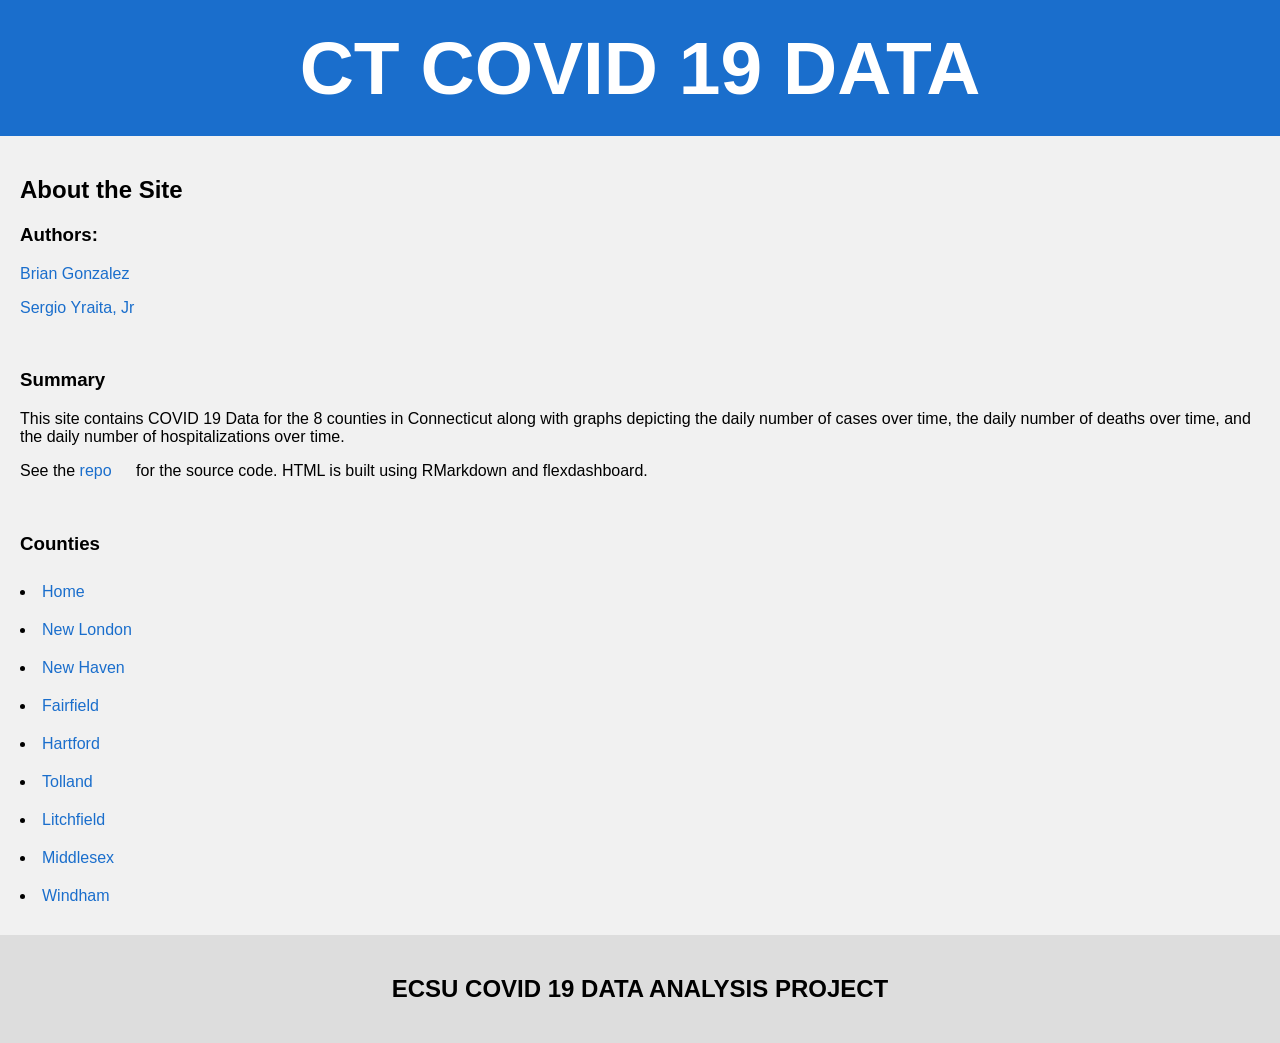
<file: docs/index.html>
<!DOCTYPE html>
<html lang="en">
	<head>
		<title>CT COVID 19 Data</title>
		<meta charset="UTF-8">
		<meta name="viewport" content="width=device-width, initial-scale=1">
		<link rel="stylesheet" href="css/styles.css">
		<link rel="icon" 
			href="https://hubcdn.arcgis.com/opendata-ui/assets/assets/images/favicon-45a5f6cdc7f23c52b20204d54a7d9ca2.ico">
	</head>
	<body>
		<div class="header">
			<h1>CT COVID 19 DATA</h1>
		</div>
			<div class="side">
				<h2>About the Site</h2>
				<h3>Authors:</h3>
				<p><a href="https://github.com/gonzyai"> Brian Gonzalez</a></a>
				<p><a href="https://github.com/power-serge/"> Sergio Yraita, Jr</a></a></p>
				<br>
				<h3>Summary</h3>
				<p>
					This site contains COVID 19 Data for the 8 counties in Connecticut along with 
					graphs depicting the daily number of cases over time, the daily number of 
					deaths over time, and the daily number of hospitalizations over time.
				</p>
				</p>
					See the <a href="https://github.com/power-serge/ct-covid-rmd">repo</a>
					for the source code. HTML is built using RMarkdown and flexdashboard.
				</p>
				<br>
				<h3>Counties</h3>
				<div class="counties">
					<li><a href="./Home.html"      >Home       </a></li>
					<li><a href="./New London.html">New London </a></li>
					<li><a href="./New Haven.html" >New Haven  </a></li>
					<li><a href="./Fairfield.html" >Fairfield  </a></li>
					<li><a href="./Hartford.html"  >Hartford   </a></li>
					<li><a href="./Tolland.html"   >Tolland    </a></li>
					<li><a href="./Litchfield.html">Litchfield </a></li>
					<li><a href="./Middlesex.html" >Middlesex  </a></li>
					<li><a href="./Windham.html"   >Windham    </a></li>
				</div>
			</div>
		<div class="footer">
			<h2>ECSU COVID 19 DATA ANALYSIS PROJECT</h2>
		</div>
	</body>
</html>
</file>
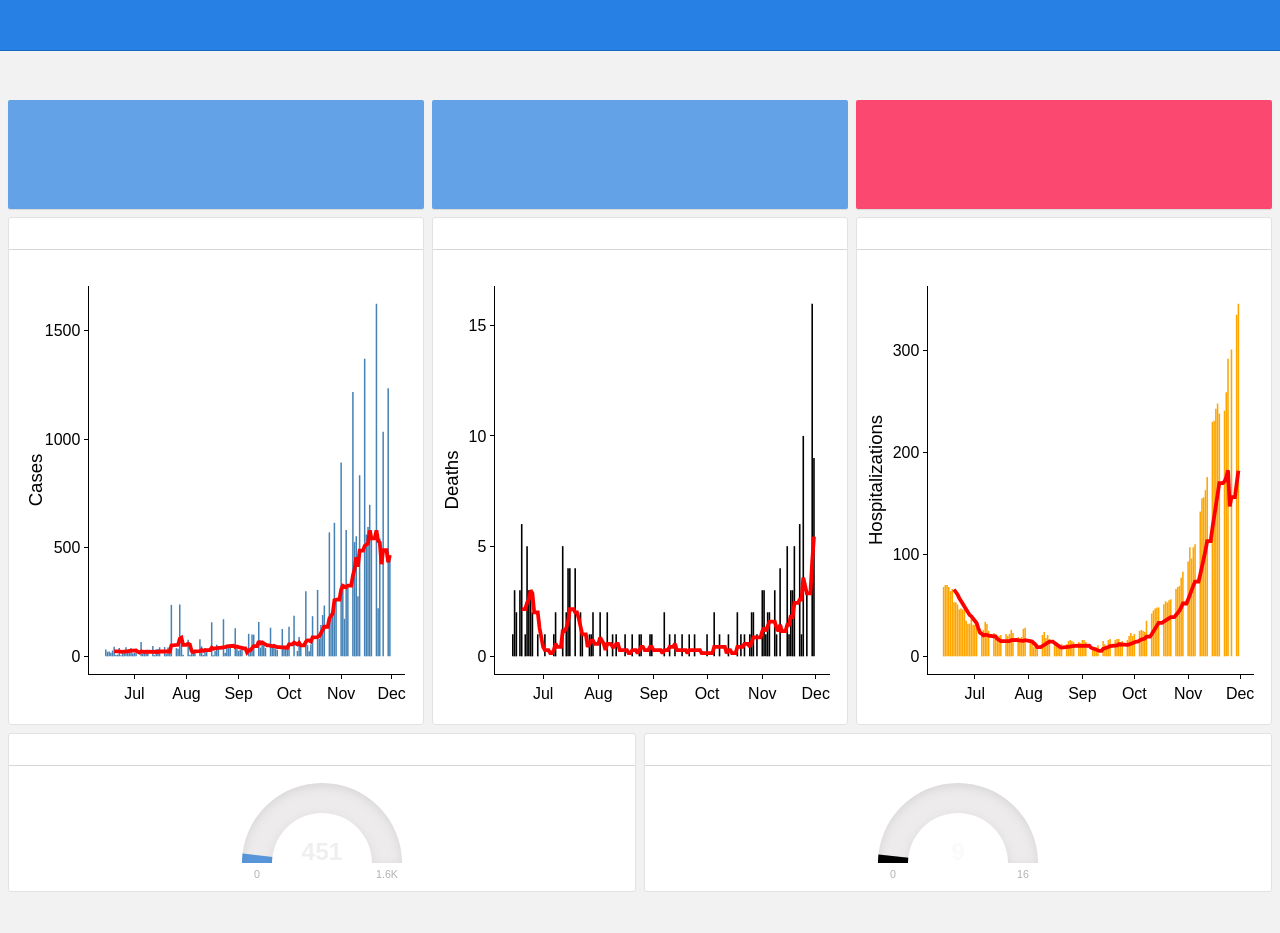
<file: docs/Fairfield.html>
<!DOCTYPE html>
<html xmlns="http://www.w3.org/1999/xhtml">
<head>

<meta charset="utf-8">
<meta http-equiv="Content-Type" content="text/html; charset=utf-8" />
<meta name="generator" content="pandoc" />



<title>Fairfield - CT COVID-19 Data</title>

<meta property="og:title" content="Fairfield - CT COVID-19 Data" />

<meta name='viewport' content='width=device-width, initial-scale=1.0, maximum-scale=1.0, user-scalable=no' />

<link rel="icon" href="https:\\hubcdn.arcgis.com\opendata-ui\assets\assets\images\favicon-45a5f6cdc7f23c52b20204d54a7d9ca2.ico">


<script type="text/javascript">
window.FlexDashboardComponents = [];
</script>

<script id="flexdashboard-navbar" type="application/json">
[{"title":"Home","href":"./Home.html","align":"right"},{"title":"New London","href":"./New London.html","align":"right"},{"title":"New Haven","href":"./New Haven.html","align":"right"},{"title":"Fairfield","href":"./Fairfield.html","align":"right"},{"title":"Hartford","href":"./Hartford.html","align":"right"},{"title":"Tolland","href":"./Tolland.html","align":"right"},{"title":"Litchfield","href":"./Litchfield.html","align":"right"},{"title":"Middlesex","href":"./Middlesex.html","align":"right"},{"title":"Windham","href":"./Windham.html","align":"right"}]
</script>
<script src="Fairfield_files/jquery-1.11.3/jquery.min.js"></script>
<meta name="viewport" content="width=device-width, initial-scale=1" />
<link href="Fairfield_files/bootstrap-3.3.5/css/cosmo.min.css" rel="stylesheet" />
<script src="Fairfield_files/bootstrap-3.3.5/js/bootstrap.min.js"></script>
<script src="Fairfield_files/bootstrap-3.3.5/shim/html5shiv.min.js"></script>
<script src="Fairfield_files/bootstrap-3.3.5/shim/respond.min.js"></script>
<script src="Fairfield_files/stickytableheaders-0.1.19/jquery.stickytableheaders.min.js"></script>
<link href="Fairfield_files/font-awesome-5.1.0/css/all.css" rel="stylesheet" />
<link href="Fairfield_files/font-awesome-5.1.0/css/v4-shims.css" rel="stylesheet" />
<link href="Fairfield_files/ionicons-2.0.1/css/ionicons.min.css" rel="stylesheet" />
<script src="Fairfield_files/htmlwidgets-1.5.2/htmlwidgets.js"></script>
<script src="Fairfield_files/plotly-binding-4.9.2.1/plotly.js"></script>
<script src="Fairfield_files/typedarray-0.1/typedarray.min.js"></script>
<link href="Fairfield_files/crosstalk-1.1.0.1/css/crosstalk.css" rel="stylesheet" />
<script src="Fairfield_files/crosstalk-1.1.0.1/js/crosstalk.min.js"></script>
<link href="Fairfield_files/plotly-htmlwidgets-css-1.52.2/plotly-htmlwidgets.css" rel="stylesheet" />
<script src="Fairfield_files/plotly-basic-1.52.2/plotly-basic-1.52.2.min.js"></script>
<script src="Fairfield_files/raphael-2.1.4/raphael-2.1.4.min.js"></script>
<link href="Fairfield_files/justgage-1.2.2.1/justgage.css" rel="stylesheet" />
<script src="Fairfield_files/justgage-1.2.2.1/justgage.js"></script>
<script src="Fairfield_files/gauge-binding-0.5.2/gauge.js"></script>
<style type="text/css">

/*
 Dashboard CSS from Keen IO Dashboards
 (https://github.com/keen/dashboards)
*/

body {
  background: #f2f2f2;
  padding: 60px 0 0 8px; /* padding-top overridden by theme */
}

body hr {
  border-color: #d7d7d7;
  margin: 10px 0;
}

.navbar-inverse .navbar-nav > li > a,
.navbar .navbar-brand {
  text-decoration: none;
}

.navbar-logo {
  margin-top: 1px;
}

.navbar-logo img {
  margin-right: 12px;
}

.navbar-author {
  margin-left: 10px;
  font-size: 15px;
}

.navbar .dropdown-menu .fa {
  min-width: 20px;
}

.navbar .dropdown-menu {
  min-width: 150px;
  max-height: 500px;
  overflow: auto;
}

.chart-wrapper,
.nav-tabs-custom,
.sbframe-commentary
{
  background: #fff;
  border: 1px solid #e2e2e2;
  border-radius: 3px;
  margin-bottom: 8px;
  margin-right: 8px;
}

.chart-title {
  border-bottom: 1px solid #d7d7d7;
  color: #666;
  font-size: 14px;
  font-weight: 300;
  padding: 7px 10px 4px;
}

.chart-wrapper .chart-title:empty {
  display: none;
}

.chart-wrapper .chart-stage {
  overflow: hidden;
  padding: 5px 10px;
  position: relative;
}

.chart-wrapper .chart-notes {
  background: #fbfbfb;
  border-top: 1px solid #e2e2e2;
  color: #808080;
  font-size: 12px;
  padding: 8px 10px 5px;
}

/*
 CSS for handling flexbox layout
*/

#dashboard-container {
  visibility: hidden;
}

.tab-content>.dashboard-page-wrapper.active {
  display: -webkit-box;
  display: -webkit-flex;
  display: -ms-flexbox;
  display: flex;
}

.dashboard-page-wrapper {
  display: -webkit-box;
  display: -webkit-flex;
  display: -ms-flexbox;
  display: flex;
  -webkit-box-orient: vertical;
  -webkit-box-direction: normal;
  -webkit-flex-direction: column;
      -ms-flex-direction: column;
          flex-direction: column;
}

.dashboard-row-orientation {
  display: -webkit-box;
  display: -webkit-flex;
  display: -ms-flexbox;
  display: flex;
  -webkit-box-orient: vertical;
  -webkit-box-direction: normal;
  -webkit-flex-direction: column;
      -ms-flex-direction: column;
          flex-direction: column;
}

.dashboard-row {
  display: -webkit-box;
  display: -webkit-flex;
  display: -ms-flexbox;
  display: flex;
  -webkit-box-orient: horizontal;
  -webkit-box-direction: normal;
  -webkit-flex-direction: row;
      -ms-flex-direction: row;
          flex-direction: row;
}

.dashboard-row-flex {
  -webkit-box-flex: 1;
  -webkit-flex: 1;
      -ms-flex: 1;
          flex: 1;
}

.dashboard-column-orientation {
  display: -webkit-box;
  display: -webkit-flex;
  display: -ms-flexbox;
  display: flex;
  -webkit-box-orient: horizontal;
  -webkit-box-direction: normal;
  -webkit-flex-direction: row;
      -ms-flex-direction: row;
          flex-direction: row;
}

.dashboard-column {
  -webkit-box-flex: 1;
  -webkit-flex: 1;
      -ms-flex: 1;
          flex: 1;
  display: -webkit-box;
  display: -webkit-flex;
  display: -ms-flexbox;
  display: flex;
  -webkit-box-orient: vertical;
  -webkit-box-direction: normal;
  -webkit-flex-direction: column;
      -ms-flex-direction: column;
          flex-direction: column;
}

.chart-wrapper-flex {
  -webkit-box-flex: 1;
  -webkit-flex: 1;
      -ms-flex: 1;
          flex: 1;
  display: -webkit-box;
  display: -webkit-flex;
  display: -ms-flexbox;
  display: flex;
  -webkit-box-orient: vertical;
  -webkit-box-direction: normal;
  -webkit-flex-direction: column;
      -ms-flex-direction: column;
          flex-direction: column;
}

.chart-stage-flex {
  -webkit-box-flex: 1;
  -webkit-flex: 1;
      -ms-flex: 1;
          flex: 1;
  position: relative;
}

.chart-shim {
  position: absolute;
  left: 8px; top: 8px; right: 8px; bottom: 8px;
}

.no-padding .chart-shim {
  left: 0; top: 0; right: 0; bottom: 0;
}

.flowing-content-shim {
  overflow: auto;
  left: 0; top: 0; right: 0; bottom: 0;
  padding-left: 8px;
  padding-right: 8px;
}

.flowing-content-container {
  padding-top: 8px;
  padding-bottom: 8px;
}

.chart-stage .table-bordered {
  border: none;
}

.chart-stage .table-bordered > tbody > tr > th,
.chart-stage .table-bordered > tfoot > tr > th,
.chart-stage .table-bordered > tbody > tr > td,
.chart-stage .table-bordered > tfoot > tr > td {
  border: none;
}

.chart-stage .table-bordered > tbody > tr > td {
  border-top: 1px solid #dddddd;
}

.chart-stage .table-bordered > thead > tr > th {
  border: none;
  border-bottom: 2px solid #dddddd;
}

.bootstrap-table table>thead {
  background-color: #fff;
}

.bootstrap-table table.data,
.bootstrap-table table.shiny-table {
  width: inherit !important;
}

.bootstrap-table table.data>tbody>tr>th,
.bootstrap-table table.shiny-table>tbody>tr>th {
  border-top: none;
  border-bottom: 2px solid #dddddd;
  padding: 5px;
}

.bootstrap-table .data td[align=right] {
  font-family: inherit;
}

.chart-wrapper form {
  padding-left: 5px;
  padding-right: 5px;
}

.shiny-input-container label {
  font-weight: normal;
}

.chart-stage .html-widget {
  width: 100% !important;
  height: 100% !important;
}

.chart-stage .html-widget-static-bound {
  width: 100% !important;
  height: 100% !important;
}

.chart-stage .shiny-bound-output {
  width: 100% !important;
  height: 100% !important;
}

/* Omit display of empty paragraphs */

.chart-shim>p:empty {
  display: none;
}

.chart-stage>p:empty {
  display: none;
}

/* Omit display of special knitr options div*/

.chart-stage .knitr-options {
  display: none;
}

/* Automatically resizing images */

.image-container {
  position: absolute;
  top: 0;
  left: 0;
  right: 0;
  bottom: 0;
  margin: 0;
}

.image-container img {
  opacity: 0;
  overflow: hidden;
}

/* Value box */

.value-box {
  border-radius: 2px;
  position: relative;
  display: block;
  margin-right: 8px;
  margin-bottom: 8px;
  box-shadow: 0 1px 1px rgba(0, 0, 0, 0.1);
}

.value-box > .inner {
  padding: 10px;
  padding-left: 20px;
  padding-right: 20px;
}

.value-box .value {
  font-size: 38px;
  font-weight: bold;
  margin: 0 0 3px 0;
  white-space: nowrap;
  padding: 0;
}

.value-box .caption {
  font-size: 15px;
}
.value-box .caption > small {
  display: block;
  font-size: 13px;
  margin-top: 5px;
}

.value-box .icon i {
  position: absolute;
  top: 15px;
  right: 15px;
  font-size: 80px;
  color: rgba(0, 0, 0, 0.15);
}

.linked-value:hover {
  cursor: pointer;
}

.value-box.linked-value:hover {
  box-shadow: 0 2px 2px rgba(0, 0, 0, 0.3);
}

/* STORYBOARD */

.storyboard-nav button {
  background: transparent;
  border: 0;
  opacity: .3;
  outline: none;
  padding: 0;
}

.storyboard-nav button:hover,
.storyboard-nav button:hover {
  opacity: .5;
}

.storyboard-nav button:disabled,
.storyboard-nav button:disabled {
  opacity: .1;
}

.storyboard-nav .sbnext,
.storyboard-nav .sbprev {
  float: left;
  width: 2%;
  height: 120px;
  font-size: 50px;
}

.storyboard-nav .sbprev {
  text-align: left;
  width: 2%;
}

.storyboard-nav .sbnext {
  float: right;
  text-align: right;
  margin-right: 8px;
}

.storyboard-nav .sbframelist {
  margin: 0 auto;
  width: 94%;
  height: 120px;
  overflow: hidden;
  text-shadow: none;
  margin-bottom: 8px;
}

.storyboard-nav .sbframelist ul {
  list-style: none;
  margin: 0;
  padding: 0;
  height: 100%;
}

.storyboard-nav .sbframelist ul li {
  float: left;
  width: 270px;
  height: 100%;
  padding: 10px 10px 10px 10px;
  margin-right: 8px;
  background: #fff;
  border: 1px solid #e2e2e2;
  border-radius: 3px;
  color: #3a3c47;
  text-align: left;
  font-size: 14px;
  cursor: pointer;
}

.storyboard-nav .sbframelist ul li:last-child {
  margin-right: 0px;
}

.storyboard-nav .sbframelist ul li.active {
  color: #fff;
  background: #B8B8B8;
}

.sbframe-commentary {
  width: 300px;
  background: #fbfbfb;
  font-size: 14px;
}

.sbframe-commentary ul {
  padding-left: 22px;
}

.sbframe.active {
  display: flex;
}

.sbframe:not(.active) {
  display: none;
}

/* NAV TABS */

.nav-tabs-custom > .nav-tabs {
  margin: 0;
  border-bottom: 1px solid #d7d7d7;
  color: #666;
  font-size: 14px;
  font-weight: 300;
  border-top-right-radius: 3px;
  border-top-left-radius: 3px;
}
.nav-tabs-custom > .nav-tabs > li {
  border-top: 3px solid transparent;
  margin-bottom: -1px;
  margin-right: 5px;
}
.nav-tabs-custom > .nav-tabs > li > a,
.nav-tabs-custom > .nav-tabs > li > a:active {
  color: #666;
  font-weight: 300;
  font-size: 14px;
  border-radius: 0;
  padding: 3px 10px 5px;
  text-transform: none;
}

.nav-tabs-custom > .nav-tabs > li:not(.active) > a {
  border-bottom-color: transparent;
}

.nav-tabs-custom > .nav-tabs > li > a.text-muted {
  color: #999;
}
.nav-tabs-custom > .nav-tabs > li > a,
.nav-tabs-custom > .nav-tabs > li > a:hover {
  background: transparent;
  margin: 0;
}
.nav-tabs-custom > .nav-tabs > li > a:hover {
  color: #999;
}
.nav-tabs-custom > .nav-tabs > li:not(.active) > a:hover,
.nav-tabs-custom > .nav-tabs > li:not(.active) > a:focus,
.nav-tabs-custom > .nav-tabs > li:not(.active) > a:active {
  border-color: transparent;
}
.nav-tabs-custom > .nav-tabs > li.active {
  border-top-color: #3c8dbc;
}
.nav-tabs-custom > .nav-tabs > li.active > a,
.nav-tabs-custom > .nav-tabs > li.active:hover > a {
  background-color: #fff;
  color: #666;
}
.nav-tabs-custom > .nav-tabs > li.active > a {
  border-top-color: transparent;
  border-left-color: #d7d7d7;
  border-right-color: #d7d7d7;
}
.nav-tabs-custom > .nav-tabs > li:first-of-type {
  margin-left: 0;
}
.nav-tabs-custom > .nav-tabs > li:first-of-type.active > a {
  border-left-color: transparent;
}
.nav-tabs-custom > .nav-tabs.pull-right {
  float: none !important;
}
.nav-tabs-custom > .nav-tabs.pull-right > li {
  float: right;
}
.nav-tabs-custom > .nav-tabs.pull-right > li:first-of-type {
  margin-right: 0;
}
.nav-tabs-custom > .nav-tabs.pull-right > li:first-of-type > a {
  border-left-width: 1px;
}
.nav-tabs-custom > .nav-tabs.pull-right > li:first-of-type.active > a {
  border-left-color: #d7d7d7;
  border-right-color: transparent;
}
.nav-tabs-custom > .nav-tabs > li.header {
  line-height: 35px;
  padding: 0 10px;
  font-size: 20px;
  color: #666;
}
.nav-tabs-custom > .nav-tabs > li.header > .fa,
.nav-tabs-custom > .nav-tabs > li.header > .glyphicon,
.nav-tabs-custom > .nav-tabs > li.header > .ion {
  margin-right: 5px;
}
.nav-tabs-custom > .tab-content {
  background: #fff;
  padding: 0;
  border-bottom-right-radius: 3px;
  border-bottom-left-radius: 3px;
  display: -webkit-box;
  display: -webkit-flex;
  display: -ms-flexbox;
  display: flex;
}

.nav-tabs-custom > .tab-content > .chart-wrapper {
  background: #fff;
  border: none;
  margin: 0;
}


.nav-tabs-custom > .tab-content > .active {
  display: -webkit-box;
  display: -webkit-flex;
  display: -ms-flexbox;
  display: flex;
}

.nav-tabs-custom .dropdown.open > a:active,
.nav-tabs-custom .dropdown.open > a:focus {
  background: transparent;
  color: #999;
}


@media (max-width: 767px) {
  .value-box {
    text-align: center;
    margin-right: 8px;
  }
  .value-box .icon {
    display: none;
  }
}

/* Fixed position sidebar */

.section.sidebar {
  position: fixed;
  top: 51px; /* overridden by theme */
  left: 0;
  bottom: 0;
  border-right: 1px solid #e2e2e2;
  background-color: white; /* overridden by theme */
  padding-left: 10px;
  padding-right: 10px;
  visibility: hidden;
  overflow: auto;
}

.section.sidebar form p:first-child {
  margin-top: 10px;
}

/* Embedded source code */

#flexdashboard-source-code {
  display: none;
}

.featherlight-content #flexdashboard-source-code {
  display: inline-block;
}

.featherlight-content {
  width: 80%;
  max-width: 800px;
  padding: 0 !important;
  border-bottom: none !important;
}

.featherlight:last-of-type {
  background: rgba(0, 0, 0, 0.7);
}

.featherlight-inner {
  width: 100%;
}

.featherlight-content pre {
  margin: 0;
  border: 0;
  background: #fff;
  font-size: 12px;
}

.unselectable {
  -ms-user-select: none;
  -webkit-user-select: none;
  -khtml-user-select: none;
  -moz-user-select: -moz-none;
  -o-user-select: none;
  user-select: none;
}

#flexdashboard-source-code code {
  -ms-user-select: text;
  -webkit-user-select: text;
  -khtml-user-select: text;
  -moz-user-select: text;
  -o-user-select: text;
  user-select: text;
}

/* DataTables Tweaks */

.dataTables_filter input[type="search"] {
  -webkit-appearance: searchfield;
  outline: none;
}

.dataTables_wrapper.no-footer
.dataTables_info {
  padding-top: 0;
}


table.dataTable thead th {
  border-bottom: 1px solid #d7d7d7;
}

.dataTables_wrapper.no-footer .dataTables_scrollBody {
  border-bottom: 1px solid #d7d7d7;
}

/* Mobile phone only CSS */

.desktop-layout div.section.mobile {
  display: none;
}

.mobile-layout div.section.no-mobile {
  display: none;
}

.mobile-figure {
  display: none;
}



body {
  padding-top: 60px;
}

.section.sidebar {
  top: 51px;
  background-color: rgba(39, 128, 227, 0.1);
}

.value-box {
  color: #f9f9f9;
}

.bg-primary {
  background-color: rgba(39, 128, 227, 0.7);
}

.storyboard-nav .sbframelist ul li.active {
  background-color: rgba(39, 128, 227, 0.7);
}

.nav-tabs-custom > .nav-tabs > li.active {
  border-top-color: rgba(39, 128, 227, 0.7);
}

.bg-info {
  background-color: rgba(153, 84, 187, 0.7);
}

.bg-warning {
  background-color: rgba(255, 117, 24, 0.7);
}

.bg-danger {
  background-color: rgba(255, 0, 57, 0.7);
}

.bg-success {
  background-color: rgba(63, 182, 24, 0.7);
}

.chart-title {
  font-weight: 500;
}

.nav-tabs-custom > .nav-tabs > li > a,
.nav-tabs-custom > .nav-tabs > li > a:active {
  font-weight: 500;
}

@media only screen and (min-width: 768px) {
html, body {
  height: 100%;
}

#dashboard-container {
  height: 100%;
}
}
</style>



</head>

<body>

<div class="navbar navbar-inverse navbar-fixed-top" role="navigation">
<div class="container-fluid">
<div class="navbar-header">

<button id="navbar-button" type="button" class="navbar-toggle collapsed" data-toggle="collapse" data-target="#navbar">
<span class="icon-bar"></span>
<span class="icon-bar"></span>
<span class="icon-bar"></span>
</button>

<span class="navbar-logo pull-left">
  
</span>
<span class="navbar-brand">
  Fairfield - CT COVID-19 Data
  <span class="navbar-author">
        </span>
</span>

</div>
<div id="navbar" class="navbar-collapse collapse">
<ul class="nav navbar-nav navbar-left">
</ul>
<ul class="nav navbar-nav navbar-right">
</ul>
</div><!--/.nav-collapse-->
</div><!--/.container-->
</div><!--/.navbar-->

<script type="text/javascript">


var FlexDashboard = (function () {

  // initialize options
  var _options = {};

  var FlexDashboard = function() {

    // default options
    _options = $.extend(_options, {
      theme: "cosmo",
      fillPage: false,
      orientation: 'columns',
      storyboard: false,
      defaultFigWidth: 576,
      defaultFigHeight: 461,
      defaultFigWidthMobile: 360,
      defaultFigHeightMobile: 461,
      isMobile: false,
      isPortrait: false,
      resize_reload: true
    });
  };

  function init(options) {

    // extend default options
    $.extend(true, _options, options);

    // add ids to sections that don't have them (pandoc won't assign ids
    // to e.g. sections with titles consisting of only chinese characters)
    var nextId = 1;
    $('.level1:not([id]),.level2:not([id]),.level3:not([id])').each(function() {
      $(this).attr('id', 'dashboard-' + nextId++);
    });

    // find navbar items
    var navbarItems = $('#flexdashboard-navbar');
    if (navbarItems.length)
      navbarItems = JSON.parse(navbarItems.html());
    addNavbarItems(navbarItems);

    // find the main dashboard container
    var dashboardContainer = $('#dashboard-container');

    // resolve mobile classes
    resolveMobileClasses(dashboardContainer);

    // one time global initialization for components
    componentsInit(dashboardContainer);

    // look for a global sidebar
    var globalSidebar = dashboardContainer.find(".section.level1.sidebar");
    if (globalSidebar.length > 0) {

      // global layout for fullscreen displays
      if (!isMobilePhone()) {

         // hoist it up to the top level
         globalSidebar.insertBefore(dashboardContainer);

         // lay it out (set width/positions)
         layoutSidebar(globalSidebar, dashboardContainer);

      // tuck sidebar into first page for mobile phones
      } else {

        // convert it into a level3 section
        globalSidebar.removeClass('sidebar');
        globalSidebar.removeClass('level1');
        globalSidebar.addClass('level3');
        var h1 = globalSidebar.children('h1');
        var h3 = $('<h3></h3>');
        h3.append(h1.contents());
        h3.insertBefore(h1);
        h1.detach();

        // move it into the first page
        var page = dashboardContainer.find('.section.level1').first();
        if (page.length > 0)
          page.prepend(globalSidebar);
      }
    }

    // look for pages to layout
    var pages = $('div.section.level1');
    if (pages.length > 0) {

        // find the navbar and collapse on clicked
        var navbar = $('#navbar');
        navbar.on("click", "a[data-toggle!=dropdown]", null, function () {
           navbar.collapse('hide');
        });

        // envelop the dashboard container in a tab content div
        dashboardContainer.wrapInner('<div class="tab-content"></div>');

        pages.each(function(index) {

          // lay it out
          layoutDashboardPage($(this));

          // add it to the navbar
          addToNavbar($(this), index === 0);

        });

    } else {

      // remove the navbar and navbar button if we don't
      // have any navbuttons
      if (navbarItems.length === 0) {
        $('#navbar').remove();
        $('#navbar-button').remove();
      }

      // add the storyboard class if requested
      if (_options.storyboard)
        dashboardContainer.addClass('storyboard');

      // layout the entire page
      layoutDashboardPage(dashboardContainer);
    }

    // if we are in shiny we need to trigger a window resize event to
    // force correct layout of shiny-bound-output elements
    if (isShinyDoc())
      $(window).trigger('resize');

    // make main components visible
    $('.section.sidebar').css('visibility', 'visible');
    dashboardContainer.css('visibility', 'visible');

    // handle location hash
    handleLocationHash();

    // intialize prism highlighting
    initPrismHighlighting();

    // record mobile and orientation state then register a handler
    // to refresh if resize_reload is set to true and it changes
    _options.isMobile = isMobilePhone();
    _options.isPortrait = isPortrait();
    if (_options.resize_reload) {
      $(window).on('resize', function() {
        if (_options.isMobile !== isMobilePhone() ||
            _options.isPortrait !== isPortrait()) {
          window.location.reload();
        }
      });
    } else {
      // if in desktop mode and resizing to mobile, make sure the heights are 100%
      // This enforces what `fillpage.css` does for "wider" pages.
      // Since we are not reloading once the page becomes small, we need to force the height to 100%
      // This is a new situation introduced when `_options.resize_reload` is `false`
      if (! _options.isMobile) {
        // only add if `fillpage.css` was added in the first place
        if (_options.fillPage) {
          // fillpage.css
          $("html,body,#dashboard").css("height", "100%");
        }
      }
    }
    // trigger layoutcomplete event
    dashboardContainer.trigger('flexdashboard:layoutcomplete');
  }

  function resolveMobileClasses(dashboardContainer) {
     // add top level layout class
    dashboardContainer.addClass(isMobilePhone() ? 'mobile-layout' :
                                                  'desktop-layout');

    // look for .mobile sections and add .no-mobile to their peers
    var mobileSections = $('.section.mobile');
    mobileSections.each(function() {
       var id = $(this).attr('id');
       var nomobileId = id.replace(/-\d+$/, '');
       $('#' + nomobileId).addClass('no-mobile');
    });
  }

  function addNavbarItems(navbarItems) {

    var navbarLeft = $('ul.navbar-left');
    var navbarRight = $('ul.navbar-right');

    for (var i = 0; i<navbarItems.length; i++) {

      // get the item
      var item = navbarItems[i];

      // determine the container
      var container = null;
      if (item.align === "left")
        container = navbarLeft;
      else
        container = navbarRight;

      // navbar menu if we have multiple items
      if (item.items) {
        var menu = navbarMenu(null, item.icon, item.title, container);
        for (var j = 0; j<item.items.length; j++) {
          var subItem = item.items[j];
          var li = $('<li></li>');
          li.append(navbarLink(subItem.icon, subItem.title, subItem.href, subItem.target));
          menu.append(li);
        }
      } else {
        var li = $('<li></li>');
        li.append(navbarLink(item.icon, item.title, item.href, item.target));
        container.append(li);
      }
    }
  }

  // create or get a reference to an existing dropdown menu
  function navbarMenu(id, icon, title, container) {
    var existingMenu = [];
    if (id)
      existingMenu = container.children('#' + id);
    if (existingMenu.length > 0) {
      return existingMenu.children('ul');
    } else {
      var li = $('<li></li>');
      if (id)
        li.attr('id', id);
      li.addClass('dropdown');
      // auto add "Share" title on mobile if necessary
      if (!title && icon && (icon === "fa-share-alt") && isMobilePhone())
        title = "Share";
      if (title) {
        title = title + ' <span class="caret"></span>';
      }
      var a = navbarLink(icon, title, "#");
      a.addClass('dropdown-toggle');
      a.attr('data-toggle', 'dropdown');
      a.attr('role', 'button');
      a.attr('aria-expanded', 'false');
      li.append(a);
      var ul = $('<ul class="dropdown-menu"></ul>');
      ul.attr('role', 'menu');
      li.append(ul);
      container.append(li);
      return ul;
    }
  }

  function addToNavbar(page, active) {

    // capture the id and data-icon attribute (if any)
    var id = page.attr('id');
    var icon = page.attr('data-icon');
    var navmenu = page.attr('data-navmenu');

    // get hidden state (transfer this to navbar)
    var hidden = page.hasClass('hidden');
    page.removeClass('hidden');

    // sanitize the id for use with bootstrap tabs
    id = id.replace(/[.\/?&!#<>]/g, '').replace(/\s/g, '_');
    page.attr('id', id);

    // get the wrapper
    var wrapper = page.closest('.dashboard-page-wrapper');

    // move the id to the wrapper
    page.removeAttr('id');
    wrapper.attr('id', id);

    // add the tab-pane class to the wrapper
    wrapper.addClass('tab-pane');
    if (active)
      wrapper.addClass('active');

    // get a reference to the h1, discover its inner contens, then detach it
    var h1 = wrapper.find('h1').first();
    var title = h1.contents();
    h1.detach();

    // create a navbar item
    var li = $('<li></li>');
    var a = navbarLink(icon, title, '#' + id);
    a.attr('data-toggle', 'tab');
    li.append(a);

    // add it to the navbar (or navbar menu if specified)
    var container = $('ul.navbar-left');
    if (navmenu) {
      var menuId = navmenu.replace(/\s+/g, '');
      var menu = navbarMenu(menuId, null, navmenu, container);
      menu.append(li);
    } else {
      container.append(li);
    }

    // hide it if requested
    if (hidden)
      li.addClass('hidden');
  }

  function navbarLink(icon, title, href, target) {

    var a = $('<a></a>');
    if (icon) {

      // get the name of the icon set and icon
      var dashPos = icon.indexOf("-");
      var iconSet = null;
      var iconSplit = icon.split(" ");
      if (iconSplit.length > 1) {
        iconSet = iconSplit[0];
        icon = iconSplit.slice(1).join(" ");
      } else {
        iconSet = icon.substring(0, dashPos);
      }
      var iconName = icon.substring(dashPos + 1);

      // create the icon
      var iconElement = $('<span class="' + iconSet + ' ' + icon + '"></span>');
      if (title)
        iconElement.css('margin-right', '7px');
      a.append(iconElement);
      // if href is null see if we can auto-generate based on icon (e.g. social)
      if (!href)
        maybeGenerateLinkFromIcon(iconName, a);
    }
    if (title)
      a.append(title);

    // add the href.
    if (href) {
      if (href === "source_embed") {
        a.attr('href', '#');
        a.attr('data-featherlight', "#flexdashboard-source-code");
        a.featherlight({
            beforeOpen: function(event){
              $('body').addClass('unselectable');
            },
            afterClose: function(event){
              $('body').removeClass('unselectable');
            }
        });
      } else {
        a.attr('href', href);
      }
    }

    // add the arget
    if (target)
      a.attr('target', target);

    return a;
  }

  // auto generate a link from an icon name (e.g. twitter) when possible
  function maybeGenerateLinkFromIcon(iconName, a) {

     var serviceLinks = {
      "twitter": "https://twitter.com/share?text=" + encodeURIComponent(document.title) + "&url="+encodeURIComponent(location.href),
      "facebook": "https://www.facebook.com/sharer/sharer.php?s=100&p[url]="+encodeURIComponent(location.href),
      "google-plus": "https://plus.google.com/share?url="+encodeURIComponent(location.href),
      "linkedin": "https://www.linkedin.com/shareArticle?mini=true&url="+encodeURIComponent(location.href) + "&title=" + encodeURIComponent(document.title),
      "pinterest": "https://pinterest.com/pin/create/link/?url="+encodeURIComponent(location.href) + "&description=" + encodeURIComponent(document.title)
    };

    var makeSocialLink = function(a, href) {
      a.attr('href', '#');
      a.on('click', function(e) {
        e.preventDefault();
        window.open(href);
      });
    };

    $.each(serviceLinks, function(key, value) {
      if (iconName.indexOf(key) !== -1)
        makeSocialLink(a, value);
    });
  }

  // layout a dashboard page
  function layoutDashboardPage(page) {

    // use a page wrapper so that free form content above the
    // dashboard appears at the top rather than the side (as it
    // would without the wrapper in a column orientation)
    var wrapper = $('<div class="dashboard-page-wrapper"></div>');
    page.wrap(wrapper);

    // if there are no level2 or level3 headers synthesize a level3
    // header to contain the (e.g. frame it, scroll container, etc.)
    var headers = page.find('h2,h3');
    if (headers.length === 0)
      page.wrapInner('<div class="section level3"></div>');

    // hoist up any content before level 2 or level 3 headers
    var children = page.children();
    children.each(function(index) {
      if ($(this).hasClass('level2') || $(this).hasClass('level3'))
        return false;
      $(this).insertBefore(page);
    });

    // determine orientation and fillPage behavior for distinct media
    var orientation, fillPage, storyboard;

    // media: mobile phone
    if (isMobilePhone()) {

      // if there is a sidebar we need to ensure it's content
      // is properly framed as an h3
      var sidebar = page.find('.section.sidebar');
      sidebar.removeClass('sidebar');
      sidebar.wrapInner('<div class="section level3"></div>');
      var h2 = sidebar.find('h2');
      var h3 = $('<h3></h3>');
      h3.append(h2.contents());
      h3.insertBefore(h2);
      h2.detach();

      // wipeout h2 elements then enclose them in a single h2
      var level2 = page.find('div.section.level2');
      level2.each(function() {
        level2.children('h2').remove();
        level2.children().unwrap();
      });
      page.wrapInner('<div class="section level2"></div>');

      // substitute mobile images
      if (isPortrait()) {
        var mobileFigures = $('img.mobile-figure');
        mobileFigures.each(function() {
          // get the src (might be base64 encoded)
          var src = $(this).attr('src');

          // find it's peer
          var id = $(this).attr('data-mobile-figure-id');
          var img = $('img[data-figure-id=' + id + "]");
          img.attr('src', src)
             .attr('width', _options.defaultFigWidthMobile)
             .attr('height', _options.defaultFigHeightMobile);
        });
      }

      // hoist storyboard commentary into it's own section
      if (page.hasClass('storyboard')) {
        var commentaryHR = page.find('div.section.level3 hr');
        commentaryHR.each(function() {
          var commentary = $(this).nextAll().detach();
          var commentarySection = $('<div class="section level3"></div>');
          commentarySection.append(commentary);
          commentarySection.insertAfter($(this).closest('div.section.level3'));
          $(this).remove();
        });
      }

      // force a non full screen layout by columns
      orientation = _options.orientation = 'columns';
      fillPage = _options.fillPage = false;
      storyboard = _options.storyboard = false;

    // media: desktop
    } else {

      // determine orientation
      orientation = page.attr('data-orientation');
      if (orientation !== 'rows' && orientation != 'columns')
        orientation = _options.orientation;

      // determine storyboard mode
      storyboard = page.hasClass('storyboard');

      // fillPage based on options (force for storyboard)
      fillPage = _options.fillPage || storyboard;

      // handle sidebar
      var sidebar = page.find('.section.level2.sidebar');
      if (sidebar.length > 0)
        layoutSidebar(sidebar, page);
    }

    // give it and it's parent divs height: 100% if we are in fillPage mode
    if (fillPage) {
      page.addClass('vertical-layout-fill');
      page.css('height', '100%');
      page.parents('div').css('height', '100%');
    } else {
      page.addClass('vertical-layout-scroll');
    }

    // perform the layout
    if (storyboard)
      layoutPageAsStoryboard(page);
    else if (orientation === 'rows')
      layoutPageByRows(page, fillPage);
    else if (orientation === 'columns')
      layoutPageByColumns(page, fillPage);
  }

  function layoutSidebar(sidebar, content) {

    // get it out of the header hierarchy
    sidebar = sidebar.first();
    if (sidebar.hasClass('level1')) {
      sidebar.removeClass('level1');
      sidebar.children('h1').remove();
    } else if (sidebar.hasClass('level2')) {
      sidebar.removeClass('level2');
      sidebar.children('h2').remove();
    }

    // determine width
    var sidebarWidth = isTablet() ? 220 : 250;
    var dataWidth = parseInt(sidebar.attr('data-width'));
    if (dataWidth)
      sidebarWidth = dataWidth;

    // set the width and shift the page right to accomodate the sidebar
    sidebar.css('width', sidebarWidth + 'px');
    content.css('padding-left', sidebarWidth + 'px');

    // wrap it's contents in a form
    sidebar.wrapInner($('<form></form>'));
  }

  function layoutPageAsStoryboard(page) {

    // create storyboard navigation
    var nav = $('<div class="storyboard-nav"></div>');

    // add navigation buttons
    var prev = $('<button class="sbprev"><i class="fa fa-angle-left"></i></button>');
    nav.append(prev);
    var next= $('<button class="sbnext"><i class="fa fa-angle-right"></i></button>');
    nav.append(next);

    // add navigation frame
    var frameList = $('<div class="sbframelist"></div>');
    nav.append(frameList);
    var ul = $('<ul></ul>');
    frameList.append(ul);

     // find all the level3 sections (those are the storyboard frames)
    var frames = page.find('div.section.level3');
    frames.each(function() {

      // mark it
      $(this).addClass('sbframe');

      // divide it into chart content and (optional) commentary
      $(this).addClass('dashboard-column-orientation');

      // stuff the chart into it's own div w/ flex
      $(this).wrapInner('<div class="sbframe-component"></div>');
      setFlex($(this), 1);
      var frame = $(this).children('.sbframe-component');

      // extract the title from the h3
      var li = $('<li></li>');
      var h3 = frame.children('h3');
      li.append(h3.contents());
      h3.detach();
      ul.append(li);

      // extract commentary
      var hr = frame.children('hr');
      if (hr.length) {
        var commentary = hr.nextAll().detach();
        hr.remove();
        var commentaryFrame = $('<div class="sbframe-commentary"></div>');
        commentaryFrame.addClass('flowing-content-shim');
        commentaryFrame.addClass('flowing-content-container');
        commentaryFrame.append(commentary);
        $(this).append(commentaryFrame);

        // look for a data-commentary-width attribute
        var commentaryWidth = $(this).attr('data-commentary-width');
        if (commentaryWidth)
          commentaryFrame.css('width', commentaryWidth + 'px');
      }

      // layout the chart (force flex)
      var result = layoutChart(frame, true);

      // ice the notes if there are none
      if (!result.notes)
        frame.find('.chart-notes').remove();

      // set flex on chart
      setFlex(frame, 1);
    });

    // create a div to hold all the frames
    var frameContent = $('<div class="sbframe-content"></div>');
    frameContent.addClass('dashboard-row-orientation');
    frameContent.append(frames.detach());

    // row orientation to stack nav and frame content
    page.addClass('dashboard-row-orientation');
    page.append(nav);
    page.append(frameContent);
    setFlex(frameContent, 1);

    // initialize sly
    var sly = new Sly(frameList, {
    		horizontal: true,
    		itemNav: 'basic',
    		smart: true,
    		activateOn: 'click',
    		startAt: 0,
    		scrollBy: 1,
    		activatePageOn: 'click',
    		speed: 200,
    		moveBy: 600,
    		dragHandle: true,
    		dynamicHandle: true,
    		clickBar: true,
    		keyboardNavBy: 'items',
    		next: next,
    		prev: prev
    	}).init();

    // make first frame active
    frames.removeClass('active');
    frames.first().addClass('active');

    // subscribe to frame changed events
    sly.on('active', function (eventName, itemIndex) {
      frames.removeClass('active');
      frames.eq(itemIndex).addClass('active')
                          .trigger('shown');
    });
  }

  function layoutPageByRows(page, fillPage) {

    // row orientation
    page.addClass('dashboard-row-orientation');

    // find all the level2 sections (those are the rows)
    var rows = page.find('div.section.level2');

    // if there are no level2 sections then treat the
    // entire page as if it's a level 2 section
    if (rows.length === 0) {
      page.wrapInner('<div class="section level2"></div>');
      rows = page.find('div.section.level2');
    }

    rows.each(function () {

      // flags
      var haveNotes = false;
      var haveFlexHeight = true;

      // remove the h2
      $(this).children('h2').remove();

      // check for a tabset
      var isTabset = $(this).hasClass('tabset');
      if (isTabset)
        layoutTabset($(this));

      // give it row layout semantics if it's not a tabset
      if (!isTabset)
        $(this).addClass('dashboard-row');

      // find all of the level 3 subheads
      var columns = $(this).find('div.section.level3');

      // determine figureSizes sizes
      var figureSizes = chartFigureSizes(columns);

      // fixup the columns
      columns.each(function(index) {

        // layout the chart (force flex if we are in a tabset)
        var result = layoutChart($(this), isTabset);

        // update flexHeight state
        if (!result.flex)
          haveFlexHeight = false;

        // update state
        if (result.notes)
          haveNotes = true;

        // set the column flex based on the figure width
        // (value boxes will just get the default figure width)
        var chartWidth = figureSizes[index].width;
        setFlex($(this), chartWidth + ' ' + chartWidth + ' 0px');

      });

      // remove empty chart note divs
      if (isTabset)
        $(this).find('.chart-notes').filter(function() {
            return $(this).html() === "&nbsp;";
        }).remove();
      if (!haveNotes)
        $(this).find('.chart-notes').remove();

       // make it a flexbox row
      if (haveFlexHeight)
        $(this).addClass('dashboard-row-flex');

      // now we can set the height on all the wrappers (based on maximum
      // figure height + room for title and notes, or data-height on the
      // container if specified). However, don't do this if there is
      // no flex on any of the constituent columns
      var flexHeight = null;
      var dataHeight = parseInt($(this).attr('data-height'));
      if (dataHeight)
        flexHeight = adjustedHeight(dataHeight, columns.first());
      else if (haveFlexHeight)
        flexHeight = maxChartHeight(figureSizes, columns);
      if (flexHeight) {
        if (fillPage)
          setFlex($(this), flexHeight + ' ' + flexHeight + ' 0px');
        else {
          $(this).css('height', flexHeight + 'px');
          setFlex($(this), '0 0 ' + flexHeight + 'px');
        }
      }

    });
  }

  function layoutPageByColumns(page, fillPage) {

    // column orientation
    page.addClass('dashboard-column-orientation');

    // find all the level2 sections (those are the columns)
    var columns = page.find('div.section.level2');

    // if there are no level2 sections then treat the
    // entire page as if it's a level 2 section
    if (columns.length === 0) {
      page.wrapInner('<div class="section level2"></div>');
      columns = page.find('div.section.level2');
    }

    // layout each column
    columns.each(function (index) {

      // remove the h2
      $(this).children('h2').remove();

      // make it a flexbox column
      $(this).addClass('dashboard-column');

      // check for a tabset
      var isTabset = $(this).hasClass('tabset');
      if (isTabset)
        layoutTabset($(this));

      // find all the h3 elements
      var rows = $(this).find('div.section.level3');

      // get the figure sizes for the rows
      var figureSizes = chartFigureSizes(rows);

      // column flex is the max row width (or data-width if specified)
      var flexWidth;
      var dataWidth = parseInt($(this).attr('data-width'));
      if (dataWidth)
        flexWidth = dataWidth;
      else
        flexWidth = maxChartWidth(figureSizes);
      setFlex($(this), flexWidth + ' ' + flexWidth + ' 0px');

      // layout each chart
      rows.each(function(index) {

        // perform the layout
        var result = layoutChart($(this), false);

        // ice the notes if there are none
        if (!result.notes)
          $(this).find('.chart-notes').remove();

        // set flex height based on figHeight, then adjust
        if (result.flex) {
          var chartHeight = figureSizes[index].height;
          chartHeight = adjustedHeight(chartHeight, $(this));
          if (fillPage)
            setFlex($(this), chartHeight + ' ' + chartHeight + ' 0px');
          else {
            $(this).css('height', chartHeight + 'px');
            setFlex($(this), chartHeight + ' ' + chartHeight + ' ' + chartHeight + 'px');
          }
        }
      });
    });
  }

  function chartFigureSizes(charts) {

    // sizes
    var figureSizes = new Array(charts.length);

    // check each chart
    charts.each(function(index) {

      // start with default
      figureSizes[index] = {
        width: _options.defaultFigWidth,
        height: _options.defaultFigHeight
      };

      // look for data-height or data-width then knit options
      var dataWidth = parseInt($(this).attr('data-width'));
      var dataHeight = parseInt($(this).attr('data-height'));
      var knitrOptions = $(this).find('.knitr-options:first');
      var knitrWidth, knitrHeight;
      if (knitrOptions) {
        knitrWidth = parseInt(knitrOptions.attr('data-fig-width'));
        knitrHeight =  parseInt(knitrOptions.attr('data-fig-height'));
      }

      // width
      if (dataWidth)
        figureSizes[index].width = dataWidth;
      else if (knitrWidth)
        figureSizes[index].width = knitrWidth;

      // height
      if (dataHeight)
        figureSizes[index].height = dataHeight;
      else if (knitrHeight)
        figureSizes[index].height = knitrHeight;
    });

    // return sizes
    return figureSizes;
  }

  function maxChartHeight(figureSizes, charts) {

    // first compute the maximum height
    var maxHeight = _options.defaultFigHeight;
    for (var i = 0; i<figureSizes.length; i++)
      if (figureSizes[i].height > maxHeight)
        maxHeight = figureSizes[i].height;

    // now add offests for chart title and chart notes
    if (charts.length)
      maxHeight = adjustedHeight(maxHeight, charts.first());

    return maxHeight;
  }

  function adjustedHeight(height, chart) {
    if (chart.length > 0) {
      var chartTitle = chart.find('.chart-title');
      if (chartTitle.length)
        height += chartTitle.first().outerHeight();
      var chartNotes = chart.find('.chart-notes');
      if (chartNotes.length)
        height += chartNotes.first().outerHeight();
    }
    return height;
  }

  function maxChartWidth(figureSizes) {
    var maxWidth = _options.defaultFigWidth;
    for (var i = 0; i<figureSizes.length; i++)
      if (figureSizes[i].width > maxWidth)
        maxWidth = figureSizes[i].width;
    return maxWidth;
  }

  // layout a chart
  function layoutChart(chart, forceFlex) {

    // state to return
    var result = {
      notes: false,
      flex: false
    };

    // extract the title
    var title = extractTitle(chart);

    // find components that apply to this container
    var components = componentsFind(chart);

    // if it's a custom component then call it and return
    var customComponents = componentsCustom(components);
    if (customComponents.length) {
      componentsLayout(customComponents, title, chart);
      result.notes = false;
      result.flex = forceFlex || componentsFlex(customComponents);
      return result;
    }

    // put all the content in a chart wrapper div
    chart.addClass('chart-wrapper');
    chart.wrapInner('<div class="chart-stage"></div>');
    var chartContent = chart.children('.chart-stage');

    // flex the content if appropriate
    result.flex = forceFlex || componentsFlex(components);
    if (result.flex) {
      // add flex classes
      chart.addClass('chart-wrapper-flex');
      chartContent.addClass('chart-stage-flex');

      // additional shim to break out of flexbox sizing
      chartContent.wrapInner('<div class="chart-shim"></div>');
      chartContent = chartContent.children('.chart-shim');
    }

    // set custom data-padding attribute
    var pad = chart.attr('data-padding');
    if (pad) {
      if (pad === "0")
        chart.addClass('no-padding');
      else {
        pad = pad + 'px';
        chartContent.css('left', pad)
                    .css('top', pad)
                    .css('right', pad)
                    .css('bottom', pad)
      }
    }

    // call compoents
    componentsLayout(components, title, chartContent);

    // also activate components on shiny output
    findShinyOutput(chartContent).on('shiny:value',
      function(event) {
        var element = $(event.target);
        setTimeout(function() {

          // see if we opted out of flex based on our output (for shiny
          // we can't tell what type of output we have until after the
          // value is bound)
          var components = componentsFind(element);
          var flex = forceFlex || componentsFlex(components);
          if (!flex) {
            chart.css('height', "");
            setFlex(chart, "");
            chart.removeClass('chart-wrapper-flex');
            chartContent.removeClass('chart-stage-flex');
            chartContent.children().unwrap();
          }

          // perform layout
          componentsLayout(components, title, element.parent());
        }, 10);
      });

    // add the title
    var chartTitle = $('<div class="chart-title"></div>');
    chartTitle.append(title);
    chart.prepend(chartTitle);

    // add the notes section
    var chartNotes = $('<div class="chart-notes"></div>');
    chartNotes.html('&nbsp;');
    chart.append(chartNotes);

    // attempt to extract notes if we have a component
    if (components.length)
      result.notes = extractChartNotes(chartContent, chartNotes);

    // return result
    return result;
  }

  // build a tabset from a section div with the .tabset class
  function layoutTabset(tabset) {

    // check for fade option
    var fade = tabset.hasClass("tabset-fade");
    var navClass = "nav-tabs";

    // determine the heading level of the tabset and tabs
    var match = tabset.attr('class').match(/level(\d) /);
    if (match === null)
      return;
    var tabsetLevel = Number(match[1]);
    var tabLevel = tabsetLevel + 1;

    // find all subheadings immediately below
    var tabs = tabset.find("div.section.level" + tabLevel);
    if (!tabs.length)
      return;

    // create tablist and tab-content elements
    var tabList = $('<ul class="nav ' + navClass + '" role="tablist"></ul>');
    $(tabs[0]).before(tabList);
    var tabContent = $('<div class="tab-content"></div>');
    $(tabs[0]).before(tabContent);

    // build the tabset
    tabs.each(function(i) {

      // get the tab div
      var tab = $(tabs[i]);

      // get the id then sanitize it for use with bootstrap tabs
      var id = tab.attr('id');

      // sanitize the id for use with bootstrap tabs
      id = id.replace(/[.\/?&!#<>]/g, '').replace(/\s/g, '_');
      tab.attr('id', id);

      // get the heading element within it and grab it's text
      var heading = tab.find('h' + tabLevel + ':first');
      var headingDom = heading.contents();

      // build and append the tab list item
      var a = $('<a role="tab" data-toggle="tab"></a>');
      a.append(headingDom);
      a.attr('href', '#' + id);
      a.attr('aria-controls', id);
      var li = $('<li role="presentation"></li>');
      li.append(a);
      if (i === 0)
        li.attr('class', 'active');
      tabList.append(li);

      // set it's attributes
      tab.attr('role', 'tabpanel');
      tab.addClass('tab-pane');
      tab.addClass('tabbed-pane');
      tab.addClass('no-title');
      if (fade)
        tab.addClass('fade');
      if (i === 0) {
        tab.addClass('active');
        if (fade)
          tab.addClass('in');
      }

      // move it into the tab content div
      tab.detach().appendTo(tabContent);
    });

    // add nav-tabs-custom
    tabset.addClass('nav-tabs-custom');

    // internal layout is dashboard-column with tab-content flexing
    tabset.addClass('dashboard-column');
    setFlex(tabContent, 1);
  }

  // one time global initialization for components
  function componentsInit(dashboardContainer) {
    for (var i=0; i<window.FlexDashboardComponents.length; i++) {
      var component = window.FlexDashboardComponents[i];
      if (component.init)
        component.init(dashboardContainer);
    }
  }

  // find components that apply within a container
  function componentsFind(container) {

    // look for components
    var components = [];
    for (var i=0; i<window.FlexDashboardComponents.length; i++) {
      var component = window.FlexDashboardComponents[i];
      if (component.find(container).length)
        components.push(component);
    }

    // if there were none then use a special flowing content component
    // that just adds a scrollbar in fillPage mode
    if (components.length == 0) {
      components.push({
        find: function(container) {
          return container;
        },

        flex: function(fillPage) {
          return fillPage;
        },

        layout: function(title, container, element, fillPage) {
          if (fillPage) {
            container.addClass('flowing-content-shim');
            container.addClass('flowing-content-container');
          }
        }
      });
    }

    return components;
  }

  // if there is a custom component then pick it out
  function componentsCustom(components) {
    var customComponent = [];
    for (var i=0; i<components.length; i++)
      if (components[i].type === "custom") {
        customComponent.push(components[i]);
        break;
      }
    return customComponent;
  }

  // query all components for flex
  function componentsFlex(components) {

    // no components at all means no flex
    if (components.length === 0)
      return false;

    // otherwise query components (assume true unless we see false)
    var isMobile = isMobilePhone();
    for (var i=0; i<components.length; i++)
      if (components[i].flex && !components[i].flex(_options.fillPage))
        return false;
    return true;
  }

  // layout all components
  function componentsLayout(components, title, container) {
    var isMobile = isMobilePhone();
    for (var i=0; i<components.length; i++) {
      var element = components[i].find(container);
      if (components[i].layout) {
        // call layout (don't call other components if it returns false)
        var result = components[i].layout(title, container, element, _options.fillPage);
        if (result === false)
          return;
      }
    }
  }

  // get a reference to the h3, discover it's inner html, and remove it
  function extractTitle(container) {
    var h3 = container.children('h3').first();
    var title = '';
    if (!container.hasClass('no-title'))
      title = h3.contents();
    h3.detach();
    return title;
  }

  // extract chart notes
  function extractChartNotes(chartContent, chartNotes) {
    // look for a terminating blockquote or image caption
    var blockquote = chartContent.children('blockquote:last-child');
    var caption = chartContent.children('div.image-container')
                              .children('p.caption');
    if (blockquote.length) {
      chartNotes.empty().append(blockquote.children('p:first-child').contents());
      blockquote.remove();
      return true;
    } else if (caption.length) {
      chartNotes.empty().append(caption.contents());
      caption.remove();
      return true;
    } else {
      return false;
    }
  }

  function findShinyOutput(chartContent) {
    return chartContent.find('.shiny-text-output, .shiny-html-output');
  }

  // safely detect rendering on a mobile phone
  function isMobilePhone() {
    try
    {
      return ! window.matchMedia("only screen and (min-width: 768px)").matches;
    }
    catch(e) {
      return false;
    }
  }

  function isFillPage() {
    return _options.fillPage;
  }

  // detect portrait mode
  function isPortrait() {
    return ($(window).width() < $(window).height());
  }

  // safely detect rendering on a tablet
  function isTablet() {
    try
    {
      return window.matchMedia("only screen and (min-width: 769px) and (max-width: 992px)").matches;
    }
    catch(e) {
      return false;
    }
  }

  // test whether this is a shiny doc
  function isShinyDoc() {
    return (typeof(window.Shiny) !== "undefined" && !!window.Shiny.outputBindings);
  }

  // set flex using vendor specific prefixes
  function setFlex(el, flex) {
    el.css('-webkit-box-flex', flex)
      .css('-webkit-flex', flex)
      .css('-ms-flex', flex)
      .css('flex', flex);
  }

  // support bookmarking of pages
  function handleLocationHash() {

    // restore tab/page from bookmark
    var hash = window.decodeURIComponent(window.location.hash);
    if (hash.length > 0)
      $('ul.nav a[href="' + hash + '"]').tab('show');
    FlexDashboardUtils.manageActiveNavbarMenu();

    // navigate to a tab when the history changes
    window.addEventListener("popstate", function(e) {
      var hash = window.decodeURIComponent(window.location.hash);
      var activeTab = $('ul.nav a[href="' + hash + '"]');
      if (activeTab.length) {
        activeTab.tab('show');
      } else {
        $('ul.nav a:first').tab('show');
      }
      FlexDashboardUtils.manageActiveNavbarMenu();
    });

    // add a hash to the URL when the user clicks on a tab/page
    $('.navbar-nav a[data-toggle="tab"]').on('click', function(e) {
      var baseUrl = FlexDashboardUtils.urlWithoutHash(window.location.href);
      var hash = FlexDashboardUtils.urlHash($(this).attr('href'));
      var href = baseUrl + hash;
      FlexDashboardUtils.setLocation(href);
    });

    // handle clicks of other links that should activate pages
    var navPages = $('ul.navbar-nav li a[data-toggle=tab]');
    navPages.each(function() {
      var href =  $(this).attr('href');
      var links = $('a[href="' + href + '"][data-toggle!=tab]');
      links.each(function() {
        $(this).on('click', function(e) {
          window.FlexDashboardUtils.showPage(href);
        });
      });
    });
  }

  // tweak Prism highlighting
  function initPrismHighlighting() {

    if (window.Prism) {
      Prism.languages.insertBefore('r', 'comment', {
        'heading': [
          {
            // title 1
        	  // =======

        	  // title 2
        	  // -------
        	  pattern: /\w+.*(?:\r?\n|\r)(?:====+|----+)/,
            alias: 'operator'
          },
          {
            // ### title 3
            pattern: /(^\s*)###[^#].+/m,
            lookbehind: true,
            alias: 'operator'
          }
        ]
      });

      // prism highlight
      Prism.highlightAll();
    }
  }


  // get theme color
  var themeColors = {
    bootstrap: {
      primary: "rgba(51, 122, 183, 0.4)",
      info: "rgb(217, 237, 247)",
      success: "rgb(223, 240, 216)",
      warning: "rgb(252, 248, 227)",
      danger: "rgb(242, 222, 222)"
    },
    cerulean: {
      primary: "rgb(47, 164, 231)",
      info: "rgb(217, 237, 247)",
      success: "rgb(223, 240, 216)",
      warning: "rgb(252, 248, 227)",
      danger: "rgb(242, 222, 222)"
    },
    journal: {
      primary: "rgba(235, 104, 100, 0.70)",
      info: "rgb(217, 237, 247)",
      success: "rgb(223, 240, 216)",
      warning: "rgb(252, 248, 227)",
      danger: "rgb(242, 222, 222)"
    },
    flatly: {
      primary: "rgba(44, 62, 80, 0.70)",
      info: "rgba(52, 152, 219, 0.70)",
      success: "rgba(24, 188, 156, 0.70)",
      warning: "rgba(243, 156, 18, 0.70)",
      danger: "rgba(231, 76, 60, 0.70)"
    },
    readable: {
      primary: "rgba(69, 130, 236, 0.4)",
      info: "rgb(217, 237, 247)",
      success: "rgb(223, 240, 216)",
      warning: "rgb(252, 248, 227)",
      danger: "rgb(242, 222, 222)"
    },
    spacelab: {
      primary: "rgba(68, 110, 155, 0.25)",
      info: "rgb(217, 237, 247)",
      success: "rgb(223, 240, 216)",
      warning: "rgb(252, 248, 227)",
      danger: "rgb(242, 222, 222)"
    },
    united: {
      primary: "rgba(221, 72, 20, 0.30)",
      info: "rgb(217, 237, 247)",
      success: "rgb(223, 240, 216)",
      warning: "rgb(252, 248, 227)",
      danger: "rgb(242, 222, 222)"
    },
    cosmo: {
      primary: "rgba(39, 128, 227, 0.7)",
      info: "rgba(153, 84, 187, 0.7)",
      success: "rgba(63, 182, 24, 0.7)",
      warning: "rgba(255, 117, 24, 0.7)",
      danger: "rgba(255, 0, 57, 0.7)"
    },
    lumen: {
      primary: "rgba(21, 140, 186, 0.70)",
      info: "rgba(117, 202, 235, 0.90)",
      success: "rgba(40, 182, 44, 0.70)",
      warning: "rgba(255, 133, 27, 0.70)",
      danger: "rgba(255, 65, 54, 0.70)"
    },
    paper: {
      primary: "rgba(33, 150, 243, 0.35)",
      info: "rgb(225, 190, 231)",
      success: "rgb(223, 240, 216)",
      warning: "rgb(255, 224, 178)",
      danger: "rgb(249, 189, 187)"
    },
    sandstone: {
      primary: "rgba(50, 93, 136, 0.3)",
      info: "rgb(217, 237, 247)",
      success: "rgb(223, 240, 216)",
      warning: "rgb(252, 248, 227)",
      danger: "rgb(242, 222, 222)"
    },
    simplex: {
      primary: "rgba(217, 35, 15, 0.25)",
      info: "rgb(217, 237, 247)",
      success: "rgb(223, 240, 216)",
      warning: "rgb(252, 248, 227)",
      danger: "rgb(242, 222, 222)"
    },
    yeti: {
      primary: "rgba(0, 140, 186, 0.298039)",
      info: "rgb(217, 237, 247)",
      success: "rgb(223, 240, 216)",
      warning: "rgb(252, 248, 227)",
      danger: "rgb(242, 222, 222)"
    }
  }
  function themeColor(color) {
    return themeColors[_options.theme][color];
  }

  FlexDashboard.prototype = {
    constructor: FlexDashboard,
    init: init,
    isMobilePhone: isMobilePhone,
    isFillPage: isFillPage,
    themeColor: themeColor
  };

  return FlexDashboard;

})();

// utils
window.FlexDashboardUtils = {
  resizableImage: function(img) {
    var src = img.attr('src');
    var url = 'url("' + src + '")';
    img.parent().css('background', url)
                .css('background-size', 'contain')
                .css('background-repeat', 'no-repeat')
                .css('background-position', 'center')
                .addClass('image-container');
  },
  setLocation: function(href) {
    if (history && history.pushState) {
      history.pushState(null, null, href);
    } else {
      window.location.replace(href);
    }
    setTimeout(function() {
        window.scrollTo(0, 0);
    }, 10);
    this.manageActiveNavbarMenu();
  },
  showPage: function(href) {
    $('ul.navbar-nav li a[href="' + href + '"]').tab('show');
    var baseUrl = this.urlWithoutHash(window.location.href);
    var loc = baseUrl + href;
    this.setLocation(loc);
  },
  showLinkedValue: function(href) {
    // check for a page link
    if ($('ul.navbar-nav li a[data-toggle=tab][href="' + href + '"]').length > 0)
      this.showPage(href);
    else
      window.open(href);
  },
  urlWithoutHash: function(url) {
    var hashLoc = url.indexOf('#');
    if (hashLoc != -1)
      return url.substring(0, hashLoc);
    else
      return url;
  },
  urlHash: function(url) {
    var hashLoc = url.indexOf('#');
    if (hashLoc != -1)
      return url.substring(hashLoc);
    else
      return "";
  },
  manageActiveNavbarMenu: function () {
    // remove active from anyone currently active
    $('.navbar ul.nav').find('li').removeClass('active');
    // find the active tab
    var activeTab = $('.dashboard-page-wrapper.tab-pane.active');
    if (activeTab.length > 0) {
      var tabId = activeTab.attr('id');
      if (tabId)
        $(".navbar ul.nav a[href='#" + tabId + "']").parents('li').addClass('active');
    }
  }
};

window.FlexDashboard = new FlexDashboard();

// empty content
window.FlexDashboardComponents.push({
  find: function(container) {
    if (container.find('p').length == 0)
      return container;
    else
      return $();
  }
})

// plot image
window.FlexDashboardComponents.push({

  find: function(container) {
    return container.children('p')
                    .children('img:only-child');
  },

  layout: function(title, container, element, fillPage) {
    FlexDashboardUtils.resizableImage(element);
  }
});

// plot image (figure style)
window.FlexDashboardComponents.push({

  find: function(container) {
    return container.children('div.figure').children('img');
  },

  layout: function(title, container, element, fillPage) {
    FlexDashboardUtils.resizableImage(element);
  }
});

// htmlwidget
window.FlexDashboardComponents.push({

  init: function(dashboardContainer) {
    // trigger "shown" after initial layout to force static htmlwidgets
    // in runtime: shiny to be resized after the dom has been transformed
    dashboardContainer.on('flexdashboard:layoutcomplete', function(event) {
      setTimeout(function() {
        dashboardContainer.trigger('shown');
      }, 200);
    });
  },

  find: function(container) {
    return container.children('div[id^="htmlwidget-"],div.html-widget');
  }
});

// gauge
window.FlexDashboardComponents.push({

  find: function(container) {
    return container.children('div.html-widget.gauge');
  },

  flex: function(fillPage) {
    return false;
  },

  layout: function(title, container, element, fillPage) {


  }

});

// shiny output
window.FlexDashboardComponents.push({
  find: function(container) {
    return container.children('div[class^="shiny-"]');
  }
});

// datatables
window.FlexDashboardComponents.push({
  find: function(container) {
    return container.find('.datatables');
  },
  flex: function(fillPage) {
    return fillPage;
  }
});

// bootstrap table
window.FlexDashboardComponents.push({

  find: function(container) {
    var bsTable = container.find('table.table');
    if (bsTable.length !== 0)
      return bsTable;
    else
      return container.find('tr.header').parent('thead').parent('table');
  },

  flex: function(fillPage) {
    return fillPage;
  },

  layout: function(title, container, element, fillPage) {

    // alias variables
    var bsTable = element;

    // fixup xtable generated tables with a proper thead
    var headerRow = bsTable.find('tbody > tr:first-child > th').parent();
    if (headerRow.length > 0) {
      var thead = $('<thead></thead>');
      bsTable.prepend(thead);
      headerRow.detach().appendTo(thead);
    }

    // improve appearance
    container.addClass('bootstrap-table');

    // for fill page provide scrolling w/ sticky headers
    if (fillPage) {
      // force scrollbar on overflow
      container.addClass('flowing-content-shim');

      // stable table headers when scrolling
      bsTable.stickyTableHeaders({
        scrollableArea: container
      });
    }
  }
});

// embedded shiny app
window.FlexDashboardComponents.push({

  find: function(container) {
    return container.find('iframe.shiny-frame');
  },

  flex: function(fillPage) {
    return fillPage;
  },

  layout: function(title, container, element, fillPage) {
    if (fillPage) {
      element.attr('height', '100%');
    } else {
      // provide default height if necessary
      var height = element.get(0).style.height;
      if (!height)
        height = element.attr('height');
      if (!height)
        element.attr('height', 500);
    }
  }
});

// shiny fillRow or fillCol
window.FlexDashboardComponents.push({

  find: function(container) {
    return container.find('.flexfill-container');
  },

  flex: function(fillPage) {
    return fillPage;
  },

  layout: function(title, container, element, fillPage) {
    if (fillPage)
      element.css('height', '100%');
    else {
      // provide default height if necessary
      var height = element.get(0).style.height;
      if (height === "100%" || height === "auto" || height === "initial" ||
          height === "inherit" || !height) {
        element.css('height', 500);
      }
    }
  }
});

// valueBox
window.FlexDashboardComponents.push({

  type: "custom",

  find: function(container) {
    if (container.find('span.value-output, .shiny-valuebox-output').length)
      return container;
    else
      return $();
  },

  flex: function(fillPage) {
    return false;
  },

  layout: function(title, container, element, fillPage) {

    // alias variables
    var chartTitle = title;
    var valueBox = element;

    // add value-box class to container
    container.addClass('value-box');

    // value paragraph
    var value = $('<p class="value"></p>');

    // if we have shiny-text-output then just move it in
    var valueOutputSpan = [];
    var shinyOutput = valueBox.find('.shiny-valuebox-output').detach();
    if (shinyOutput.length) {
      valueBox.children().remove();
      shinyOutput.html("&mdash;");
      value.append(shinyOutput);
    } else {
      // extract the value (remove leading vector index)
      var chartValue = valueBox.text().trim();
      chartValue = chartValue.replace("[1] ", "");
      valueOutputSpan = valueBox.find('span.value-output').detach();
      valueBox.children().remove();
      value.text(chartValue);
    }

    // caption
    var caption = $('<p class="caption"></p>');
    caption.append(chartTitle);

    // build inner div for value box and add it
    var inner = $('<div class="inner"></div>');
    inner.append(value);
    inner.append(caption);
    valueBox.append(inner);

    // add icon if specified
    var icon = $('<div class="icon"><i></i></div>');
    valueBox.append(icon);
    function setIcon(chartIcon) {
      var iconLib = "";
      var iconSplit = chartIcon.split(" ");
      if (iconSplit.length > 1) {
        iconLib = iconSplit[0];
        chartIcon = iconSplit.slice(1).join(" ");
      } else {
        var components = chartIcon.split("-");
        if (components.length > 1)
          iconLib = components[0];
      }
      icon.children('i').attr('class', iconLib + ' ' + chartIcon);
    }
    var chartIcon = valueBox.attr('data-icon');
    if (chartIcon)
      setIcon(chartIcon);

    // set color based on data-background if necessary
    var dataBackground = valueBox.attr('data-background');
    if (dataBackground)
      valueBox.css('background-color', bgColor);
    else {
      // default to bg-primary if no other background is specified
      if (!valueBox.hasClass('bg-primary') &&
          !valueBox.hasClass('bg-info') &&
          !valueBox.hasClass('bg-warning') &&
          !valueBox.hasClass('bg-success') &&
          !valueBox.hasClass('bg-danger')) {
        valueBox.addClass('bg-primary');
      }
    }

    // handle data attributes in valueOutputSpan
    function handleValueOutput(valueOutput) {

      // caption
      var dataCaption = valueOutput.attr('data-caption');
      if (dataCaption)
        caption.html(dataCaption);

      // icon
      var dataIcon = valueOutput.attr('data-icon');
      if (dataIcon)
        setIcon(dataIcon);

      // color
      var dataColor = valueOutput.attr('data-color');
      if (dataColor) {
        if (dataColor.indexOf('bg-') === 0) {
          valueBox.css('background-color', '');
          if (!valueBox.hasClass(dataColor)) {
             valueBox.removeClass('bg-primary bg-info bg-warning bg-danger bg-success');
             valueBox.addClass(dataColor);
          }
        } else {
          valueBox.removeClass('bg-primary bg-info bg-warning bg-danger bg-success');
          valueBox.css('background-color', dataColor);
        }
      }

      // url
      var dataHref = valueOutput.attr('data-href');
      if (dataHref) {
        valueBox.addClass('linked-value');
        valueBox.off('click.value-box');
        valueBox.on('click.value-box', function(e) {
          window.FlexDashboardUtils.showLinkedValue(dataHref);
        });
      }
    }

    // check for a valueOutputSpan
    if (valueOutputSpan.length > 0) {
      handleValueOutput(valueOutputSpan);
    }

    // if we have a shinyOutput then bind a listener to handle
    // new valueOutputSpan values
    shinyOutput.on('shiny:value',
      function(event) {
        var element = $(event.target);
        setTimeout(function() {
          var valueOutputSpan = element.find('span.value-output');
          if (valueOutputSpan.length > 0)
            handleValueOutput(valueOutputSpan);
        }, 10);
      }
    );
  }
});
</script>

<div id="dashboard-container">

<!--CUSTOM CSS-->
<div class="knitr-options" data-fig-width="576" data-fig-height="460">

</div>
<style type="text/css">
.current {
  background-color: maroon;
}

.center {
  /*display: inline-block;*/
  /*border: 3px solid #73AD21;*/
  margin: auto;
  text-align: center;
}

body {
    /*background-color: lightblue;*/
    padding-top: 40px;
}

@media only screen and (max-width: 1080px) {
  body {
    /*background-color: lightblue;*/
    padding-top: 100px;
  }
}

@media only screen and (max-width: 838px) {
  body {
    /*background-color: lightblue;*/
    padding-top: 140px;
  }
}

@media only screen and (max-width: 768px) {
  body {
    /*background-color: lightblue;*/
    padding-top: 50px;
  }
}
</style>
<!--CUSTOM JS
The reason why we can't use embedded javascript is because the ` means a string
literal in JavaScript but it's also used for inline r code in the markdown doc.
So when I try to pass the param as Fairfield it interprets that literally.
There might be a way to escape the ` or a special way to inject inline r in the
js code but so far I haven't found one.
-->
<script>
// wait for the page to load to do this, can't select elements that aren't loaded yet.

window.onload = function () {

  //console.log("We are executing on load");

  var list = document.querySelectorAll(".navbar-right > li > a");

  for (i=0; i<list.length; i++)
  {
    var x = list[i];
    console.log(x.innerHTML);

    if (x.innerHTML == "Fairfield")
    {
      x.classList.add("current"); // assign the current class to the current tab
    }
  }
}
</script>
<div class="center">
<h3 id="this-page-contains-covid-19-information-for-fairfield-ct-from-06132020-to-11302020."><em>This page contains COVID-19 information for <strong>Fairfield, CT</strong> from 06/13/2020 to 11/30/2020.</em></h3>
</div>
<div id="row" class="section level2">
<h2>Row</h2>
<div id="total-number-of-cases" class="section level3">
<h3>Total Number of cases</h3>
<div class="knitr-options" data-fig-width="576" data-fig-height="460">

</div>
<span class="value-output" data-icon="fa-folder-open">38756</span>
</div>
<div id="total-number-of-deaths" class="section level3">
<h3>Total Number of deaths</h3>
<div class="knitr-options" data-fig-width="576" data-fig-height="460">

</div>
<span class="value-output" data-icon="ion-ios-medical">1516</span>
</div>
<div id="current-hospitalizations" class="section level3">
<h3>Current Hospitalizations</h3>
<div class="knitr-options" data-fig-width="576" data-fig-height="460">

</div>
<span class="value-output" data-icon="fa-first-aid" data-color="bg-danger">346</span>
</div>
</div>
<div id="row-1" class="section level2" data-height="600px">
<h2>Row</h2>
<div id="cases-per-day" class="section level3">
<h3>Cases per Day</h3>
<div class="knitr-options" data-fig-width="576" data-fig-height="460">

</div>
<div id="htmlwidget-a7e9b8f05e34f04249f4" style="width:576px;height:460.8px;" class="plotly html-widget"></div>
<script type="application/json" data-for="htmlwidget-a7e9b8f05e34f04249f4">{"x":{"data":[{"orientation":"v","width":[0.900000000001455,0.900000000001455,0.900000000001455,0.900000000001455,0.900000000001455,0.900000000001455,0.900000000001455,0.900000000001455,0.900000000001455,0.900000000001455,0.900000000001455,0.900000000001455,0.900000000001455,0.900000000001455,0.900000000001455,0.900000000001455,0.900000000001455,0.900000000001455,0.900000000001455,0.900000000001455,0.900000000001455,0.900000000001455,0.900000000001455,0.900000000001455,0.900000000001455,0.900000000001455,0.900000000001455,0.900000000001455,0.900000000001455,0.900000000001455,0.900000000001455,0.900000000001455,0.900000000001455,0.900000000001455,0.900000000001455,0.900000000001455,0.900000000001455,0.900000000001455,0.900000000001455,0.900000000001455,0.900000000001455,0.900000000001455,0.900000000001455,0.900000000001455,0.900000000001455,0.900000000001455,0.900000000001455,0.900000000001455,0.900000000001455,0.900000000001455,0.900000000001455,0.900000000001455,0.900000000001455,0.900000000001455,0.900000000001455,0.900000000001455,0.900000000001455,0.900000000001455,0.900000000001455,0.900000000001455,0.900000000001455,0.900000000001455,0.900000000001455,0.900000000001455,0.900000000001455,0.900000000001455,0.900000000001455,0.900000000001455,0.900000000001455,0.900000000001455,0.900000000001455,0.900000000001455,0.900000000001455,0.900000000001455,0.900000000001455,0.900000000001455,0.900000000001455,0.900000000001455,0.900000000001455,0.900000000001455,0.900000000001455,0.900000000001455,0.900000000001455,0.900000000001455,0.900000000001455,0.900000000001455,0.900000000001455,0.900000000001455,0.900000000001455,0.900000000001455,0.900000000001455,0.900000000001455,0.900000000001455,0.900000000001455,0.900000000001455,0.900000000001455,0.900000000001455,0.900000000001455,0.900000000001455,0.900000000001455,0.900000000001455,0.900000000001455,0.900000000001455,0.900000000001455,0.900000000001455,0.900000000001455,0.900000000001455,0.900000000001455,0.900000000001455,0.900000000001455,0.900000000001455,0.900000000001455,0.900000000001455,0.900000000001455,0.900000000001455,0.900000000001455,0.900000000001455,0.900000000001455,0.900000000001455,0.900000000001455,0.900000000001455,0.900000000001455,0.900000000001455,0.900000000001455,0.900000000001455,0.900000000001455,0.900000000001455,0.900000000001455,0.900000000001455,0.900000000001455,0.900000000001455,0.900000000001455,0.900000000001455,0.900000000001455,0.900000000001455,0.900000000001455,0.900000000001455,0.900000000001455,0.900000000001455,0.900000000001455,0.900000000001455,0.900000000001455,0.900000000001455,0.900000000001455,0.900000000001455,0.900000000001455,0.900000000001455,0.900000000001455,0.900000000001455,0.900000000001455,0.900000000001455,0.900000000001455,0.900000000001455,0.900000000001455,0.900000000001455,0.900000000001455,0.900000000001455,0.900000000001455,0.900000000001455,0.900000000001455,0.900000000001455,0.900000000001455,0.900000000001455,0.900000000001455,0.900000000001455,0.900000000001455,0.900000000001455,0.900000000001455,0.900000000001455,0.900000000001455,0.900000000001455],"base":[0,0,0,0,0,0,0,0,0,0,0,0,0,0,0,0,0,0,0,0,0,0,0,0,0,0,0,0,0,0,0,0,0,0,0,0,0,0,0,0,0,0,0,0,0,0,0,0,0,0,0,0,0,0,0,0,0,0,0,0,0,0,0,0,0,0,0,0,0,0,0,0,0,0,0,0,0,0,0,0,0,0,0,0,0,0,0,0,0,0,0,0,0,0,0,0,0,0,0,0,0,0,0,0,0,0,0,0,0,0,0,0,0,0,0,0,0,0,0,0,0,0,0,0,0,0,0,0,0,0,0,0,0,0,0,0,0,0,0,0,0,0,0,0,0,0,0,0,0,0,0,0,0,0,0,0,0,0,0,0,0,0,0,0,0,0,0,0,0,0,0],"x":[18426,18427,18428,18429,18430,18431,18432,18433,18434,18435,18436,18437,18438,18439,18440,18441,18442,18443,18444,18445,18446,18447,18448,18449,18450,18451,18452,18453,18454,18455,18456,18457,18458,18459,18460,18461,18462,18463,18464,18465,18466,18467,18468,18469,18470,18471,18472,18473,18474,18475,18476,18477,18478,18479,18480,18481,18482,18483,18484,18485,18486,18487,18488,18489,18490,18491,18492,18493,18494,18495,18496,18497,18498,18499,18500,18501,18502,18503,18504,18505,18506,18507,18508,18509,18510,18511,18512,18513,18514,18515,18516,18517,18518,18519,18520,18521,18522,18523,18524,18525,18526,18527,18528,18529,18530,18531,18532,18533,18534,18535,18536,18537,18538,18539,18540,18541,18542,18543,18544,18545,18546,18547,18548,18549,18550,18551,18552,18553,18554,18555,18556,18557,18558,18559,18560,18561,18562,18563,18564,18565,18566,18567,18568,18569,18570,18571,18572,18573,18574,18575,18576,18577,18578,18579,18580,18581,18582,18583,18584,18585,18586,18587,18588,18589,18590,18591,18592,18593,18594,18595,18596],"y":[0,32,21,22,17,27,44,6,8,39,5,20,17,42,27,31,39,14,16,24,0,0,66,14,22,27,20,0,0,48,6,33,34,42,0,0,43,11,41,20,237,0,0,38,35,239,53,7,0,0,77,6,36,14,30,0,0,79,46,7,38,34,0,0,157,5,25,54,33,0,0,171,17,45,54,53,0,0,129,36,26,30,36,0,0,0,104,24,101,100,0,0,158,40,53,67,38,0,0,132,43,58,36,30,0,0,126,49,35,39,136,0,0,187,0,25,89,51,0,0,300,52,24,55,185,0,0,306,80,144,190,234,0,0,571,197,190,615,260,0,0,893,317,173,582,315,0,0,1217,526,553,277,834,0,0,1370,561,596,698,581,0,0,1624,222,543,0,1034,0,0,1234,451],"text":["dateupdated: 2020-06-13<br />TotalCases:    0","dateupdated: 2020-06-14<br />TotalCases:   32","dateupdated: 2020-06-15<br />TotalCases:   21","dateupdated: 2020-06-16<br />TotalCases:   22","dateupdated: 2020-06-17<br />TotalCases:   17","dateupdated: 2020-06-18<br />TotalCases:   27","dateupdated: 2020-06-19<br />TotalCases:   44","dateupdated: 2020-06-20<br />TotalCases:    6","dateupdated: 2020-06-21<br />TotalCases:    8","dateupdated: 2020-06-22<br />TotalCases:   39","dateupdated: 2020-06-23<br />TotalCases:    5","dateupdated: 2020-06-24<br />TotalCases:   20","dateupdated: 2020-06-25<br />TotalCases:   17","dateupdated: 2020-06-26<br />TotalCases:   42","dateupdated: 2020-06-27<br />TotalCases:   27","dateupdated: 2020-06-28<br />TotalCases:   31","dateupdated: 2020-06-29<br />TotalCases:   39","dateupdated: 2020-06-30<br />TotalCases:   14","dateupdated: 2020-07-01<br />TotalCases:   16","dateupdated: 2020-07-02<br />TotalCases:   24","dateupdated: 2020-07-03<br />TotalCases:    0","dateupdated: 2020-07-04<br />TotalCases:    0","dateupdated: 2020-07-05<br />TotalCases:   66","dateupdated: 2020-07-06<br />TotalCases:   14","dateupdated: 2020-07-07<br />TotalCases:   22","dateupdated: 2020-07-08<br />TotalCases:   27","dateupdated: 2020-07-09<br />TotalCases:   20","dateupdated: 2020-07-10<br />TotalCases:    0","dateupdated: 2020-07-11<br />TotalCases:    0","dateupdated: 2020-07-12<br />TotalCases:   48","dateupdated: 2020-07-13<br />TotalCases:    6","dateupdated: 2020-07-14<br />TotalCases:   33","dateupdated: 2020-07-15<br />TotalCases:   34","dateupdated: 2020-07-16<br />TotalCases:   42","dateupdated: 2020-07-17<br />TotalCases:    0","dateupdated: 2020-07-18<br />TotalCases:    0","dateupdated: 2020-07-19<br />TotalCases:   43","dateupdated: 2020-07-20<br />TotalCases:   11","dateupdated: 2020-07-21<br />TotalCases:   41","dateupdated: 2020-07-22<br />TotalCases:   20","dateupdated: 2020-07-23<br />TotalCases:  237","dateupdated: 2020-07-24<br />TotalCases:    0","dateupdated: 2020-07-25<br />TotalCases:    0","dateupdated: 2020-07-26<br />TotalCases:   38","dateupdated: 2020-07-27<br />TotalCases:   35","dateupdated: 2020-07-28<br />TotalCases:  239","dateupdated: 2020-07-29<br />TotalCases:   53","dateupdated: 2020-07-30<br />TotalCases:    7","dateupdated: 2020-07-31<br />TotalCases:    0","dateupdated: 2020-08-01<br />TotalCases:    0","dateupdated: 2020-08-02<br />TotalCases:   77","dateupdated: 2020-08-03<br />TotalCases:    6","dateupdated: 2020-08-04<br />TotalCases:   36","dateupdated: 2020-08-05<br />TotalCases:   14","dateupdated: 2020-08-06<br />TotalCases:   30","dateupdated: 2020-08-07<br />TotalCases:    0","dateupdated: 2020-08-08<br />TotalCases:    0","dateupdated: 2020-08-09<br />TotalCases:   79","dateupdated: 2020-08-10<br />TotalCases:   46","dateupdated: 2020-08-11<br />TotalCases:    7","dateupdated: 2020-08-12<br />TotalCases:   38","dateupdated: 2020-08-13<br />TotalCases:   34","dateupdated: 2020-08-14<br />TotalCases:    0","dateupdated: 2020-08-15<br />TotalCases:    0","dateupdated: 2020-08-16<br />TotalCases:  157","dateupdated: 2020-08-17<br />TotalCases:    5","dateupdated: 2020-08-18<br />TotalCases:   25","dateupdated: 2020-08-19<br />TotalCases:   54","dateupdated: 2020-08-20<br />TotalCases:   33","dateupdated: 2020-08-21<br />TotalCases:    0","dateupdated: 2020-08-22<br />TotalCases:    0","dateupdated: 2020-08-23<br />TotalCases:  171","dateupdated: 2020-08-24<br />TotalCases:   17","dateupdated: 2020-08-25<br />TotalCases:   45","dateupdated: 2020-08-26<br />TotalCases:   54","dateupdated: 2020-08-27<br />TotalCases:   53","dateupdated: 2020-08-28<br />TotalCases:    0","dateupdated: 2020-08-29<br />TotalCases:    0","dateupdated: 2020-08-30<br />TotalCases:  129","dateupdated: 2020-08-31<br />TotalCases:   36","dateupdated: 2020-09-01<br />TotalCases:   26","dateupdated: 2020-09-02<br />TotalCases:   30","dateupdated: 2020-09-03<br />TotalCases:   36","dateupdated: 2020-09-04<br />TotalCases:    0","dateupdated: 2020-09-05<br />TotalCases:    0","dateupdated: 2020-09-06<br />TotalCases:    0","dateupdated: 2020-09-07<br />TotalCases:  104","dateupdated: 2020-09-08<br />TotalCases:   24","dateupdated: 2020-09-09<br />TotalCases:  101","dateupdated: 2020-09-10<br />TotalCases:  100","dateupdated: 2020-09-11<br />TotalCases:    0","dateupdated: 2020-09-12<br />TotalCases:    0","dateupdated: 2020-09-13<br />TotalCases:  158","dateupdated: 2020-09-14<br />TotalCases:   40","dateupdated: 2020-09-15<br />TotalCases:   53","dateupdated: 2020-09-16<br />TotalCases:   67","dateupdated: 2020-09-17<br />TotalCases:   38","dateupdated: 2020-09-18<br />TotalCases:    0","dateupdated: 2020-09-19<br />TotalCases:    0","dateupdated: 2020-09-20<br />TotalCases:  132","dateupdated: 2020-09-21<br />TotalCases:   43","dateupdated: 2020-09-22<br />TotalCases:   58","dateupdated: 2020-09-23<br />TotalCases:   36","dateupdated: 2020-09-24<br />TotalCases:   30","dateupdated: 2020-09-25<br />TotalCases:    0","dateupdated: 2020-09-26<br />TotalCases:    0","dateupdated: 2020-09-27<br />TotalCases:  126","dateupdated: 2020-09-28<br />TotalCases:   49","dateupdated: 2020-09-29<br />TotalCases:   35","dateupdated: 2020-09-30<br />TotalCases:   39","dateupdated: 2020-10-01<br />TotalCases:  136","dateupdated: 2020-10-02<br />TotalCases:    0","dateupdated: 2020-10-03<br />TotalCases:    0","dateupdated: 2020-10-04<br />TotalCases:  187","dateupdated: 2020-10-05<br />TotalCases:    0","dateupdated: 2020-10-06<br />TotalCases:   25","dateupdated: 2020-10-07<br />TotalCases:   89","dateupdated: 2020-10-08<br />TotalCases:   51","dateupdated: 2020-10-09<br />TotalCases:    0","dateupdated: 2020-10-10<br />TotalCases:    0","dateupdated: 2020-10-11<br />TotalCases:  300","dateupdated: 2020-10-12<br />TotalCases:   52","dateupdated: 2020-10-13<br />TotalCases:   24","dateupdated: 2020-10-14<br />TotalCases:   55","dateupdated: 2020-10-15<br />TotalCases:  185","dateupdated: 2020-10-16<br />TotalCases:    0","dateupdated: 2020-10-17<br />TotalCases:    0","dateupdated: 2020-10-18<br />TotalCases:  306","dateupdated: 2020-10-19<br />TotalCases:   80","dateupdated: 2020-10-20<br />TotalCases:  144","dateupdated: 2020-10-21<br />TotalCases:  190","dateupdated: 2020-10-22<br />TotalCases:  234","dateupdated: 2020-10-23<br />TotalCases:    0","dateupdated: 2020-10-24<br />TotalCases:    0","dateupdated: 2020-10-25<br />TotalCases:  571","dateupdated: 2020-10-26<br />TotalCases:  197","dateupdated: 2020-10-27<br />TotalCases:  190","dateupdated: 2020-10-28<br />TotalCases:  615","dateupdated: 2020-10-29<br />TotalCases:  260","dateupdated: 2020-10-30<br />TotalCases:    0","dateupdated: 2020-10-31<br />TotalCases:    0","dateupdated: 2020-11-01<br />TotalCases:  893","dateupdated: 2020-11-02<br />TotalCases:  317","dateupdated: 2020-11-03<br />TotalCases:  173","dateupdated: 2020-11-04<br />TotalCases:  582","dateupdated: 2020-11-05<br />TotalCases:  315","dateupdated: 2020-11-06<br />TotalCases:    0","dateupdated: 2020-11-07<br />TotalCases:    0","dateupdated: 2020-11-08<br />TotalCases: 1217","dateupdated: 2020-11-09<br />TotalCases:  526","dateupdated: 2020-11-10<br />TotalCases:  553","dateupdated: 2020-11-11<br />TotalCases:  277","dateupdated: 2020-11-12<br />TotalCases:  834","dateupdated: 2020-11-13<br />TotalCases:    0","dateupdated: 2020-11-14<br />TotalCases:    0","dateupdated: 2020-11-15<br />TotalCases: 1370","dateupdated: 2020-11-16<br />TotalCases:  561","dateupdated: 2020-11-17<br />TotalCases:  596","dateupdated: 2020-11-18<br />TotalCases:  698","dateupdated: 2020-11-19<br />TotalCases:  581","dateupdated: 2020-11-20<br />TotalCases:    0","dateupdated: 2020-11-21<br />TotalCases:    0","dateupdated: 2020-11-22<br />TotalCases: 1624","dateupdated: 2020-11-23<br />TotalCases:  222","dateupdated: 2020-11-24<br />TotalCases:  543","dateupdated: 2020-11-25<br />TotalCases:    0","dateupdated: 2020-11-26<br />TotalCases: 1034","dateupdated: 2020-11-27<br />TotalCases:    0","dateupdated: 2020-11-28<br />TotalCases:    0","dateupdated: 2020-11-29<br />TotalCases: 1234","dateupdated: 2020-11-30<br />TotalCases:  451"],"type":"bar","marker":{"autocolorscale":false,"color":"rgba(70,130,180,1)","line":{"width":1.88976377952756,"color":"transparent"}},"showlegend":false,"xaxis":"x","yaxis":"y","hoverinfo":"text","frame":null},{"x":[18426,18427,18428,18429,18430,18431,18432,18433,18434,18435,18436,18437,18438,18439,18440,18441,18442,18443,18444,18445,18446,18447,18448,18449,18450,18451,18452,18453,18454,18455,18456,18457,18458,18459,18460,18461,18462,18463,18464,18465,18466,18467,18468,18469,18470,18471,18472,18473,18474,18475,18476,18477,18478,18479,18480,18481,18482,18483,18484,18485,18486,18487,18488,18489,18490,18491,18492,18493,18494,18495,18496,18497,18498,18499,18500,18501,18502,18503,18504,18505,18506,18507,18508,18509,18510,18511,18512,18513,18514,18515,18516,18517,18518,18519,18520,18521,18522,18523,18524,18525,18526,18527,18528,18529,18530,18531,18532,18533,18534,18535,18536,18537,18538,18539,18540,18541,18542,18543,18544,18545,18546,18547,18548,18549,18550,18551,18552,18553,18554,18555,18556,18557,18558,18559,18560,18561,18562,18563,18564,18565,18566,18567,18568,18569,18570,18571,18572,18573,18574,18575,18576,18577,18578,18579,18580,18581,18582,18583,18584,18585,18586,18587,18588,18589,18590,18591,18592,18593,18594,18595,18596],"y":[null,null,null,null,null,null,23.2857142857143,24.1428571428571,20.7142857142857,23.2857142857143,20.8571428571429,21.2857142857143,19.8571428571429,19.5714285714286,22.5714285714286,25.8571428571429,25.8571428571429,27.1428571428571,26.5714285714286,27.5714285714286,21.5714285714286,17.7142857142857,22.7142857142857,19.1428571428571,20.2857142857143,21.8571428571429,21.2857142857143,21.2857142857143,21.2857142857143,18.7142857142857,17.5714285714286,19.1428571428571,20.1428571428571,23.2857142857143,23.2857142857143,23.2857142857143,22.5714285714286,23.2857142857143,24.4285714285714,22.4285714285714,50.2857142857143,50.2857142857143,50.2857142857143,49.5714285714286,53,81.2857142857143,86,53.1428571428571,53.1428571428571,53.1428571428571,58.7142857142857,54.5714285714286,25.5714285714286,20,23.2857142857143,23.2857142857143,23.2857142857143,23.5714285714286,29.2857142857143,25.1428571428571,28.5714285714286,29.1428571428571,29.1428571428571,29.1428571428571,40.2857142857143,34.4285714285714,37,39.2857142857143,39.1428571428571,39.1428571428571,39.1428571428571,41.1428571428571,42.8571428571429,45.7142857142857,45.7142857142857,48.5714285714286,48.5714285714286,48.5714285714286,42.5714285714286,45.2857142857143,42.5714285714286,39.1428571428571,36.7142857142857,36.7142857142857,36.7142857142857,18.2857142857143,28,27.7142857142857,37.8571428571429,47,47,47,69.5714285714286,60.4285714285714,64.5714285714286,59.7142857142857,50.8571428571429,50.8571428571429,50.8571428571429,47.1428571428571,47.5714285714286,48.2857142857143,43.8571428571429,42.7142857142857,42.7142857142857,42.7142857142857,41.8571428571429,42.7142857142857,39.4285714285714,39.8571428571429,55,55,55,63.7142857142857,56.7142857142857,55.2857142857143,62.4285714285714,50.2857142857143,50.2857142857143,50.2857142857143,66.4285714285714,73.8571428571429,73.7142857142857,68.8571428571429,88,88,88,88.8571428571429,92.8571428571429,110,129.285714285714,136.285714285714,136.285714285714,136.285714285714,174.142857142857,190.857142857143,197.428571428571,258.142857142857,261.857142857143,261.857142857143,261.857142857143,307.857142857143,325,322.571428571429,317.857142857143,325.714285714286,325.714285714286,325.714285714286,372,401.857142857143,456.142857142857,412.571428571429,486.714285714286,486.714285714286,486.714285714286,508.571428571429,513.571428571429,519.714285714286,579.857142857143,543.714285714286,543.714285714286,543.714285714286,580,531.571428571429,524,424.285714285714,489,489,489,433.285714285714,466],"text":["seven_case_avg:        NA<br />dateupdated: 2020-06-13<br />TotalCases:        NA","seven_case_avg:        NA<br />dateupdated: 2020-06-14<br />TotalCases:        NA","seven_case_avg:        NA<br />dateupdated: 2020-06-15<br />TotalCases:        NA","seven_case_avg:        NA<br />dateupdated: 2020-06-16<br />TotalCases:        NA","seven_case_avg:        NA<br />dateupdated: 2020-06-17<br />TotalCases:        NA","seven_case_avg:        NA<br />dateupdated: 2020-06-18<br />TotalCases:        NA","seven_case_avg:  23.28571<br />dateupdated: 2020-06-19<br />TotalCases:  23.28571","seven_case_avg:  24.14286<br />dateupdated: 2020-06-20<br />TotalCases:  24.14286","seven_case_avg:  20.71429<br />dateupdated: 2020-06-21<br />TotalCases:  20.71429","seven_case_avg:  23.28571<br />dateupdated: 2020-06-22<br />TotalCases:  23.28571","seven_case_avg:  20.85714<br />dateupdated: 2020-06-23<br />TotalCases:  20.85714","seven_case_avg:  21.28571<br />dateupdated: 2020-06-24<br />TotalCases:  21.28571","seven_case_avg:  19.85714<br />dateupdated: 2020-06-25<br />TotalCases:  19.85714","seven_case_avg:  19.57143<br />dateupdated: 2020-06-26<br />TotalCases:  19.57143","seven_case_avg:  22.57143<br />dateupdated: 2020-06-27<br />TotalCases:  22.57143","seven_case_avg:  25.85714<br />dateupdated: 2020-06-28<br />TotalCases:  25.85714","seven_case_avg:  25.85714<br />dateupdated: 2020-06-29<br />TotalCases:  25.85714","seven_case_avg:  27.14286<br />dateupdated: 2020-06-30<br />TotalCases:  27.14286","seven_case_avg:  26.57143<br />dateupdated: 2020-07-01<br />TotalCases:  26.57143","seven_case_avg:  27.57143<br />dateupdated: 2020-07-02<br />TotalCases:  27.57143","seven_case_avg:  21.57143<br />dateupdated: 2020-07-03<br />TotalCases:  21.57143","seven_case_avg:  17.71429<br />dateupdated: 2020-07-04<br />TotalCases:  17.71429","seven_case_avg:  22.71429<br />dateupdated: 2020-07-05<br />TotalCases:  22.71429","seven_case_avg:  19.14286<br />dateupdated: 2020-07-06<br />TotalCases:  19.14286","seven_case_avg:  20.28571<br />dateupdated: 2020-07-07<br />TotalCases:  20.28571","seven_case_avg:  21.85714<br />dateupdated: 2020-07-08<br />TotalCases:  21.85714","seven_case_avg:  21.28571<br />dateupdated: 2020-07-09<br />TotalCases:  21.28571","seven_case_avg:  21.28571<br />dateupdated: 2020-07-10<br />TotalCases:  21.28571","seven_case_avg:  21.28571<br />dateupdated: 2020-07-11<br />TotalCases:  21.28571","seven_case_avg:  18.71429<br />dateupdated: 2020-07-12<br />TotalCases:  18.71429","seven_case_avg:  17.57143<br />dateupdated: 2020-07-13<br />TotalCases:  17.57143","seven_case_avg:  19.14286<br />dateupdated: 2020-07-14<br />TotalCases:  19.14286","seven_case_avg:  20.14286<br />dateupdated: 2020-07-15<br />TotalCases:  20.14286","seven_case_avg:  23.28571<br />dateupdated: 2020-07-16<br />TotalCases:  23.28571","seven_case_avg:  23.28571<br />dateupdated: 2020-07-17<br />TotalCases:  23.28571","seven_case_avg:  23.28571<br />dateupdated: 2020-07-18<br />TotalCases:  23.28571","seven_case_avg:  22.57143<br />dateupdated: 2020-07-19<br />TotalCases:  22.57143","seven_case_avg:  23.28571<br />dateupdated: 2020-07-20<br />TotalCases:  23.28571","seven_case_avg:  24.42857<br />dateupdated: 2020-07-21<br />TotalCases:  24.42857","seven_case_avg:  22.42857<br />dateupdated: 2020-07-22<br />TotalCases:  22.42857","seven_case_avg:  50.28571<br />dateupdated: 2020-07-23<br />TotalCases:  50.28571","seven_case_avg:  50.28571<br />dateupdated: 2020-07-24<br />TotalCases:  50.28571","seven_case_avg:  50.28571<br />dateupdated: 2020-07-25<br />TotalCases:  50.28571","seven_case_avg:  49.57143<br />dateupdated: 2020-07-26<br />TotalCases:  49.57143","seven_case_avg:  53.00000<br />dateupdated: 2020-07-27<br />TotalCases:  53.00000","seven_case_avg:  81.28571<br />dateupdated: 2020-07-28<br />TotalCases:  81.28571","seven_case_avg:  86.00000<br />dateupdated: 2020-07-29<br />TotalCases:  86.00000","seven_case_avg:  53.14286<br />dateupdated: 2020-07-30<br />TotalCases:  53.14286","seven_case_avg:  53.14286<br />dateupdated: 2020-07-31<br />TotalCases:  53.14286","seven_case_avg:  53.14286<br />dateupdated: 2020-08-01<br />TotalCases:  53.14286","seven_case_avg:  58.71429<br />dateupdated: 2020-08-02<br />TotalCases:  58.71429","seven_case_avg:  54.57143<br />dateupdated: 2020-08-03<br />TotalCases:  54.57143","seven_case_avg:  25.57143<br />dateupdated: 2020-08-04<br />TotalCases:  25.57143","seven_case_avg:  20.00000<br />dateupdated: 2020-08-05<br />TotalCases:  20.00000","seven_case_avg:  23.28571<br />dateupdated: 2020-08-06<br />TotalCases:  23.28571","seven_case_avg:  23.28571<br />dateupdated: 2020-08-07<br />TotalCases:  23.28571","seven_case_avg:  23.28571<br />dateupdated: 2020-08-08<br />TotalCases:  23.28571","seven_case_avg:  23.57143<br />dateupdated: 2020-08-09<br />TotalCases:  23.57143","seven_case_avg:  29.28571<br />dateupdated: 2020-08-10<br />TotalCases:  29.28571","seven_case_avg:  25.14286<br />dateupdated: 2020-08-11<br />TotalCases:  25.14286","seven_case_avg:  28.57143<br />dateupdated: 2020-08-12<br />TotalCases:  28.57143","seven_case_avg:  29.14286<br />dateupdated: 2020-08-13<br />TotalCases:  29.14286","seven_case_avg:  29.14286<br />dateupdated: 2020-08-14<br />TotalCases:  29.14286","seven_case_avg:  29.14286<br />dateupdated: 2020-08-15<br />TotalCases:  29.14286","seven_case_avg:  40.28571<br />dateupdated: 2020-08-16<br />TotalCases:  40.28571","seven_case_avg:  34.42857<br />dateupdated: 2020-08-17<br />TotalCases:  34.42857","seven_case_avg:  37.00000<br />dateupdated: 2020-08-18<br />TotalCases:  37.00000","seven_case_avg:  39.28571<br />dateupdated: 2020-08-19<br />TotalCases:  39.28571","seven_case_avg:  39.14286<br />dateupdated: 2020-08-20<br />TotalCases:  39.14286","seven_case_avg:  39.14286<br />dateupdated: 2020-08-21<br />TotalCases:  39.14286","seven_case_avg:  39.14286<br />dateupdated: 2020-08-22<br />TotalCases:  39.14286","seven_case_avg:  41.14286<br />dateupdated: 2020-08-23<br />TotalCases:  41.14286","seven_case_avg:  42.85714<br />dateupdated: 2020-08-24<br />TotalCases:  42.85714","seven_case_avg:  45.71429<br />dateupdated: 2020-08-25<br />TotalCases:  45.71429","seven_case_avg:  45.71429<br />dateupdated: 2020-08-26<br />TotalCases:  45.71429","seven_case_avg:  48.57143<br />dateupdated: 2020-08-27<br />TotalCases:  48.57143","seven_case_avg:  48.57143<br />dateupdated: 2020-08-28<br />TotalCases:  48.57143","seven_case_avg:  48.57143<br />dateupdated: 2020-08-29<br />TotalCases:  48.57143","seven_case_avg:  42.57143<br />dateupdated: 2020-08-30<br />TotalCases:  42.57143","seven_case_avg:  45.28571<br />dateupdated: 2020-08-31<br />TotalCases:  45.28571","seven_case_avg:  42.57143<br />dateupdated: 2020-09-01<br />TotalCases:  42.57143","seven_case_avg:  39.14286<br />dateupdated: 2020-09-02<br />TotalCases:  39.14286","seven_case_avg:  36.71429<br />dateupdated: 2020-09-03<br />TotalCases:  36.71429","seven_case_avg:  36.71429<br />dateupdated: 2020-09-04<br />TotalCases:  36.71429","seven_case_avg:  36.71429<br />dateupdated: 2020-09-05<br />TotalCases:  36.71429","seven_case_avg:  18.28571<br />dateupdated: 2020-09-06<br />TotalCases:  18.28571","seven_case_avg:  28.00000<br />dateupdated: 2020-09-07<br />TotalCases:  28.00000","seven_case_avg:  27.71429<br />dateupdated: 2020-09-08<br />TotalCases:  27.71429","seven_case_avg:  37.85714<br />dateupdated: 2020-09-09<br />TotalCases:  37.85714","seven_case_avg:  47.00000<br />dateupdated: 2020-09-10<br />TotalCases:  47.00000","seven_case_avg:  47.00000<br />dateupdated: 2020-09-11<br />TotalCases:  47.00000","seven_case_avg:  47.00000<br />dateupdated: 2020-09-12<br />TotalCases:  47.00000","seven_case_avg:  69.57143<br />dateupdated: 2020-09-13<br />TotalCases:  69.57143","seven_case_avg:  60.42857<br />dateupdated: 2020-09-14<br />TotalCases:  60.42857","seven_case_avg:  64.57143<br />dateupdated: 2020-09-15<br />TotalCases:  64.57143","seven_case_avg:  59.71429<br />dateupdated: 2020-09-16<br />TotalCases:  59.71429","seven_case_avg:  50.85714<br />dateupdated: 2020-09-17<br />TotalCases:  50.85714","seven_case_avg:  50.85714<br />dateupdated: 2020-09-18<br />TotalCases:  50.85714","seven_case_avg:  50.85714<br />dateupdated: 2020-09-19<br />TotalCases:  50.85714","seven_case_avg:  47.14286<br />dateupdated: 2020-09-20<br />TotalCases:  47.14286","seven_case_avg:  47.57143<br />dateupdated: 2020-09-21<br />TotalCases:  47.57143","seven_case_avg:  48.28571<br />dateupdated: 2020-09-22<br />TotalCases:  48.28571","seven_case_avg:  43.85714<br />dateupdated: 2020-09-23<br />TotalCases:  43.85714","seven_case_avg:  42.71429<br />dateupdated: 2020-09-24<br />TotalCases:  42.71429","seven_case_avg:  42.71429<br />dateupdated: 2020-09-25<br />TotalCases:  42.71429","seven_case_avg:  42.71429<br />dateupdated: 2020-09-26<br />TotalCases:  42.71429","seven_case_avg:  41.85714<br />dateupdated: 2020-09-27<br />TotalCases:  41.85714","seven_case_avg:  42.71429<br />dateupdated: 2020-09-28<br />TotalCases:  42.71429","seven_case_avg:  39.42857<br />dateupdated: 2020-09-29<br />TotalCases:  39.42857","seven_case_avg:  39.85714<br />dateupdated: 2020-09-30<br />TotalCases:  39.85714","seven_case_avg:  55.00000<br />dateupdated: 2020-10-01<br />TotalCases:  55.00000","seven_case_avg:  55.00000<br />dateupdated: 2020-10-02<br />TotalCases:  55.00000","seven_case_avg:  55.00000<br />dateupdated: 2020-10-03<br />TotalCases:  55.00000","seven_case_avg:  63.71429<br />dateupdated: 2020-10-04<br />TotalCases:  63.71429","seven_case_avg:  56.71429<br />dateupdated: 2020-10-05<br />TotalCases:  56.71429","seven_case_avg:  55.28571<br />dateupdated: 2020-10-06<br />TotalCases:  55.28571","seven_case_avg:  62.42857<br />dateupdated: 2020-10-07<br />TotalCases:  62.42857","seven_case_avg:  50.28571<br />dateupdated: 2020-10-08<br />TotalCases:  50.28571","seven_case_avg:  50.28571<br />dateupdated: 2020-10-09<br />TotalCases:  50.28571","seven_case_avg:  50.28571<br />dateupdated: 2020-10-10<br />TotalCases:  50.28571","seven_case_avg:  66.42857<br />dateupdated: 2020-10-11<br />TotalCases:  66.42857","seven_case_avg:  73.85714<br />dateupdated: 2020-10-12<br />TotalCases:  73.85714","seven_case_avg:  73.71429<br />dateupdated: 2020-10-13<br />TotalCases:  73.71429","seven_case_avg:  68.85714<br />dateupdated: 2020-10-14<br />TotalCases:  68.85714","seven_case_avg:  88.00000<br />dateupdated: 2020-10-15<br />TotalCases:  88.00000","seven_case_avg:  88.00000<br />dateupdated: 2020-10-16<br />TotalCases:  88.00000","seven_case_avg:  88.00000<br />dateupdated: 2020-10-17<br />TotalCases:  88.00000","seven_case_avg:  88.85714<br />dateupdated: 2020-10-18<br />TotalCases:  88.85714","seven_case_avg:  92.85714<br />dateupdated: 2020-10-19<br />TotalCases:  92.85714","seven_case_avg: 110.00000<br />dateupdated: 2020-10-20<br />TotalCases: 110.00000","seven_case_avg: 129.28571<br />dateupdated: 2020-10-21<br />TotalCases: 129.28571","seven_case_avg: 136.28571<br />dateupdated: 2020-10-22<br />TotalCases: 136.28571","seven_case_avg: 136.28571<br />dateupdated: 2020-10-23<br />TotalCases: 136.28571","seven_case_avg: 136.28571<br />dateupdated: 2020-10-24<br />TotalCases: 136.28571","seven_case_avg: 174.14286<br />dateupdated: 2020-10-25<br />TotalCases: 174.14286","seven_case_avg: 190.85714<br />dateupdated: 2020-10-26<br />TotalCases: 190.85714","seven_case_avg: 197.42857<br />dateupdated: 2020-10-27<br />TotalCases: 197.42857","seven_case_avg: 258.14286<br />dateupdated: 2020-10-28<br />TotalCases: 258.14286","seven_case_avg: 261.85714<br />dateupdated: 2020-10-29<br />TotalCases: 261.85714","seven_case_avg: 261.85714<br />dateupdated: 2020-10-30<br />TotalCases: 261.85714","seven_case_avg: 261.85714<br />dateupdated: 2020-10-31<br />TotalCases: 261.85714","seven_case_avg: 307.85714<br />dateupdated: 2020-11-01<br />TotalCases: 307.85714","seven_case_avg: 325.00000<br />dateupdated: 2020-11-02<br />TotalCases: 325.00000","seven_case_avg: 322.57143<br />dateupdated: 2020-11-03<br />TotalCases: 322.57143","seven_case_avg: 317.85714<br />dateupdated: 2020-11-04<br />TotalCases: 317.85714","seven_case_avg: 325.71429<br />dateupdated: 2020-11-05<br />TotalCases: 325.71429","seven_case_avg: 325.71429<br />dateupdated: 2020-11-06<br />TotalCases: 325.71429","seven_case_avg: 325.71429<br />dateupdated: 2020-11-07<br />TotalCases: 325.71429","seven_case_avg: 372.00000<br />dateupdated: 2020-11-08<br />TotalCases: 372.00000","seven_case_avg: 401.85714<br />dateupdated: 2020-11-09<br />TotalCases: 401.85714","seven_case_avg: 456.14286<br />dateupdated: 2020-11-10<br />TotalCases: 456.14286","seven_case_avg: 412.57143<br />dateupdated: 2020-11-11<br />TotalCases: 412.57143","seven_case_avg: 486.71429<br />dateupdated: 2020-11-12<br />TotalCases: 486.71429","seven_case_avg: 486.71429<br />dateupdated: 2020-11-13<br />TotalCases: 486.71429","seven_case_avg: 486.71429<br />dateupdated: 2020-11-14<br />TotalCases: 486.71429","seven_case_avg: 508.57143<br />dateupdated: 2020-11-15<br />TotalCases: 508.57143","seven_case_avg: 513.57143<br />dateupdated: 2020-11-16<br />TotalCases: 513.57143","seven_case_avg: 519.71429<br />dateupdated: 2020-11-17<br />TotalCases: 519.71429","seven_case_avg: 579.85714<br />dateupdated: 2020-11-18<br />TotalCases: 579.85714","seven_case_avg: 543.71429<br />dateupdated: 2020-11-19<br />TotalCases: 543.71429","seven_case_avg: 543.71429<br />dateupdated: 2020-11-20<br />TotalCases: 543.71429","seven_case_avg: 543.71429<br />dateupdated: 2020-11-21<br />TotalCases: 543.71429","seven_case_avg: 580.00000<br />dateupdated: 2020-11-22<br />TotalCases: 580.00000","seven_case_avg: 531.57143<br />dateupdated: 2020-11-23<br />TotalCases: 531.57143","seven_case_avg: 524.00000<br />dateupdated: 2020-11-24<br />TotalCases: 524.00000","seven_case_avg: 424.28571<br />dateupdated: 2020-11-25<br />TotalCases: 424.28571","seven_case_avg: 489.00000<br />dateupdated: 2020-11-26<br />TotalCases: 489.00000","seven_case_avg: 489.00000<br />dateupdated: 2020-11-27<br />TotalCases: 489.00000","seven_case_avg: 489.00000<br />dateupdated: 2020-11-28<br />TotalCases: 489.00000","seven_case_avg: 433.28571<br />dateupdated: 2020-11-29<br />TotalCases: 433.28571","seven_case_avg: 466.00000<br />dateupdated: 2020-11-30<br />TotalCases: 466.00000"],"type":"scatter","mode":"lines","line":{"width":3.77952755905512,"color":"rgba(255,0,0,1)","dash":"solid"},"hoveron":"points","showlegend":false,"xaxis":"x","yaxis":"y","hoverinfo":"text","frame":null}],"layout":{"margin":{"t":27.6432941686069,"r":9.29846409298464,"b":50.8296785604707,"l":64.4250726442507},"font":{"color":"rgba(0,0,0,1)","family":"","size":18.5969281859693},"xaxis":{"domain":[0,1],"automargin":true,"type":"linear","autorange":false,"range":[18417.005,18604.995],"tickmode":"array","ticktext":["Jul","Aug","Sep","Oct","Nov","Dec"],"tickvals":[18444,18475,18506,18536,18567,18597],"categoryorder":"array","categoryarray":["Jul","Aug","Sep","Oct","Nov","Dec"],"nticks":null,"ticks":"outside","tickcolor":"rgba(0,0,0,1)","ticklen":4.64923204649232,"tickwidth":0.66417600664176,"showticklabels":true,"tickfont":{"color":"rgba(0,0,0,1)","family":"","size":15.9402241594022},"tickangle":-0,"showline":true,"linecolor":"rgba(0,0,0,1)","linewidth":0.66417600664176,"showgrid":false,"gridcolor":null,"gridwidth":0,"zeroline":false,"anchor":"y","title":{"text":" ","font":{"color":"rgba(0,0,0,1)","family":"","size":18.5969281859693}},"hoverformat":".2f","fixedrange":true},"yaxis":{"domain":[0,1],"automargin":true,"type":"linear","autorange":false,"range":[-81.2,1705.2],"tickmode":"array","ticktext":["0","500","1000","1500"],"tickvals":[0,500,1000,1500],"categoryorder":"array","categoryarray":["0","500","1000","1500"],"nticks":null,"ticks":"outside","tickcolor":"rgba(0,0,0,1)","ticklen":4.64923204649232,"tickwidth":0.66417600664176,"showticklabels":true,"tickfont":{"color":"rgba(0,0,0,1)","family":"","size":15.9402241594022},"tickangle":-0,"showline":true,"linecolor":"rgba(0,0,0,1)","linewidth":0.66417600664176,"showgrid":false,"gridcolor":null,"gridwidth":0,"zeroline":false,"anchor":"x","title":{"text":"Cases","font":{"color":"rgba(0,0,0,1)","family":"","size":18.5969281859693}},"hoverformat":".2f","fixedrange":true},"shapes":[{"type":"rect","fillcolor":null,"line":{"color":null,"width":0,"linetype":[]},"yref":"paper","xref":"paper","x0":0,"x1":1,"y0":0,"y1":1}],"showlegend":false,"legend":{"bgcolor":null,"bordercolor":null,"borderwidth":0,"font":{"color":"rgba(0,0,0,1)","family":"","size":15.9402241594022}},"hovermode":"closest","barmode":"relative"},"config":{"doubleClick":"reset","showSendToCloud":false,"modeBarButtons":[["toImage"]],"displaylogo":false},"source":"A","attrs":{"5c603d15796e":{"x":{},"y":{},"type":"bar"},"5c6064ae4e6c":{"y":{},"x":{},"y.1":{}}},"cur_data":"5c603d15796e","visdat":{"5c603d15796e":["function (y) ","x"],"5c6064ae4e6c":["function (y) ","x"]},"highlight":{"on":"plotly_click","persistent":false,"dynamic":false,"selectize":false,"opacityDim":0.2,"selected":{"opacity":1},"debounce":0},"shinyEvents":["plotly_hover","plotly_click","plotly_selected","plotly_relayout","plotly_brushed","plotly_brushing","plotly_clickannotation","plotly_doubleclick","plotly_deselect","plotly_afterplot","plotly_sunburstclick"],"base_url":"https://plot.ly"},"evals":[],"jsHooks":[]}</script>
</div>
<div id="deaths-per-day" class="section level3">
<h3>Deaths per Day</h3>
<div class="knitr-options" data-fig-width="576" data-fig-height="460">

</div>
<div id="htmlwidget-3055f589be0919dcffc4" style="width:576px;height:460.8px;" class="plotly html-widget"></div>
<script type="application/json" data-for="htmlwidget-3055f589be0919dcffc4">{"x":{"data":[{"orientation":"v","width":[0.900000000001455,0.900000000001455,0.900000000001455,0.900000000001455,0.900000000001455,0.900000000001455,0.900000000001455,0.900000000001455,0.900000000001455,0.900000000001455,0.900000000001455,0.900000000001455,0.900000000001455,0.900000000001455,0.900000000001455,0.900000000001455,0.900000000001455,0.900000000001455,0.900000000001455,0.900000000001455,0.900000000001455,0.900000000001455,0.900000000001455,0.900000000001455,0.900000000001455,0.900000000001455,0.900000000001455,0.900000000001455,0.900000000001455,0.900000000001455,0.900000000001455,0.900000000001455,0.900000000001455,0.900000000001455,0.900000000001455,0.900000000001455,0.900000000001455,0.900000000001455,0.900000000001455,0.900000000001455,0.900000000001455,0.900000000001455,0.900000000001455,0.900000000001455,0.900000000001455,0.900000000001455,0.900000000001455,0.900000000001455,0.900000000001455,0.900000000001455,0.900000000001455,0.900000000001455,0.900000000001455,0.900000000001455,0.900000000001455,0.900000000001455,0.900000000001455,0.900000000001455,0.900000000001455,0.900000000001455,0.900000000001455,0.900000000001455,0.900000000001455,0.900000000001455,0.900000000001455,0.900000000001455,0.900000000001455,0.900000000001455,0.900000000001455,0.900000000001455,0.900000000001455,0.900000000001455,0.900000000001455,0.900000000001455,0.900000000001455,0.900000000001455,0.900000000001455,0.900000000001455,0.900000000001455,0.900000000001455,0.900000000001455,0.900000000001455,0.900000000001455,0.900000000001455,0.900000000001455,0.900000000001455,0.900000000001455,0.900000000001455,0.900000000001455,0.900000000001455,0.900000000001455,0.900000000001455,0.900000000001455,0.900000000001455,0.900000000001455,0.900000000001455,0.900000000001455,0.900000000001455,0.900000000001455,0.900000000001455,0.900000000001455,0.900000000001455,0.900000000001455,0.900000000001455,0.900000000001455,0.900000000001455,0.900000000001455,0.900000000001455,0.900000000001455,0.900000000001455,0.900000000001455,0.900000000001455,0.900000000001455,0.900000000001455,0.900000000001455,0.900000000001455,0.900000000001455,0.900000000001455,0.900000000001455,0.900000000001455,0.900000000001455,0.900000000001455,0.900000000001455,0.900000000001455,0.900000000001455,0.900000000001455,0.900000000001455,0.900000000001455,0.900000000001455,0.900000000001455,0.900000000001455,0.900000000001455,0.900000000001455,0.900000000001455,0.900000000001455,0.900000000001455,0.900000000001455,0.900000000001455,0.900000000001455,0.900000000001455,0.900000000001455,0.900000000001455,0.900000000001455,0.900000000001455,0.900000000001455,0.900000000001455,0.900000000001455,0.900000000001455,0.900000000001455,0.900000000001455,0.900000000001455,0.900000000001455,0.900000000001455,0.900000000001455,0.900000000001455,0.900000000001455,0.900000000001455,0.900000000001455,0.900000000001455,0.900000000001455,0.900000000001455,0.900000000001455,0.900000000001455,0.900000000001455,0.900000000001455,0.900000000001455,0.900000000001455,0.900000000001455,0.900000000001455,0.900000000001455,0.900000000001455],"base":[0,0,0,0,0,0,0,0,0,0,0,0,0,0,0,0,0,0,0,0,0,0,0,0,0,0,0,0,0,0,0,0,0,0,0,0,0,0,0,0,0,0,0,0,0,0,0,0,0,0,0,0,0,0,0,0,0,0,0,0,0,0,0,0,0,0,0,0,0,0,0,0,0,0,0,0,0,0,0,0,0,0,0,0,0,0,0,0,0,0,0,0,0,0,0,0,0,0,0,0,0,0,0,0,0,0,0,0,0,0,0,0,0,0,0,0,0,0,0,0,0,0,0,0,0,0,0,0,0,0,0,0,0,0,0,0,0,0,0,0,0,0,0,0,0,0,0,0,0,0,0,0,0,0,0,0,0,0,0,0,0,0,0,0,0,0,0,0,0,0,0],"x":[18426,18427,18428,18429,18430,18431,18432,18433,18434,18435,18436,18437,18438,18439,18440,18441,18442,18443,18444,18445,18446,18447,18448,18449,18450,18451,18452,18453,18454,18455,18456,18457,18458,18459,18460,18461,18462,18463,18464,18465,18466,18467,18468,18469,18470,18471,18472,18473,18474,18475,18476,18477,18478,18479,18480,18481,18482,18483,18484,18485,18486,18487,18488,18489,18490,18491,18492,18493,18494,18495,18496,18497,18498,18499,18500,18501,18502,18503,18504,18505,18506,18507,18508,18509,18510,18511,18512,18513,18514,18515,18516,18517,18518,18519,18520,18521,18522,18523,18524,18525,18526,18527,18528,18529,18530,18531,18532,18533,18534,18535,18536,18537,18538,18539,18540,18541,18542,18543,18544,18545,18546,18547,18548,18549,18550,18551,18552,18553,18554,18555,18556,18557,18558,18559,18560,18561,18562,18563,18564,18565,18566,18567,18568,18569,18570,18571,18572,18573,18574,18575,18576,18577,18578,18579,18580,18581,18582,18583,18584,18585,18586,18587,18588,18589,18590,18591,18592,18593,18594,18595,18596],"y":[0,1,3,2,0,3,6,0,1,5,3,3,2,0,0,1,0,0,0,1,0,0,0,0,1,2,0,0,0,5,0,2,4,4,0,0,4,0,0,2,1,0,0,0,1,1,2,0,0,0,2,0,0,0,2,0,0,1,0,1,0,0,0,0,1,0,0,0,1,0,0,0,1,1,0,0,0,0,1,1,0,0,0,0,0,0,2,0,0,1,0,0,1,0,0,0,1,0,0,0,1,0,0,1,0,0,0,0,0,0,1,0,0,0,2,0,0,1,0,0,0,0,1,0,0,0,0,2,0,1,0,1,0,0,1,2,2,0,1,0,0,3,3,1,2,2,0,0,3,1,0,4,0,0,0,5,1,3,3,5,0,0,6,1,10,0,3,0,0,16,9],"text":["dateupdated: 2020-06-13<br />TotalDeaths:  0","dateupdated: 2020-06-14<br />TotalDeaths:  1","dateupdated: 2020-06-15<br />TotalDeaths:  3","dateupdated: 2020-06-16<br />TotalDeaths:  2","dateupdated: 2020-06-17<br />TotalDeaths:  0","dateupdated: 2020-06-18<br />TotalDeaths:  3","dateupdated: 2020-06-19<br />TotalDeaths:  6","dateupdated: 2020-06-20<br />TotalDeaths:  0","dateupdated: 2020-06-21<br />TotalDeaths:  1","dateupdated: 2020-06-22<br />TotalDeaths:  5","dateupdated: 2020-06-23<br />TotalDeaths:  3","dateupdated: 2020-06-24<br />TotalDeaths:  3","dateupdated: 2020-06-25<br />TotalDeaths:  2","dateupdated: 2020-06-26<br />TotalDeaths:  0","dateupdated: 2020-06-27<br />TotalDeaths:  0","dateupdated: 2020-06-28<br />TotalDeaths:  1","dateupdated: 2020-06-29<br />TotalDeaths:  0","dateupdated: 2020-06-30<br />TotalDeaths:  0","dateupdated: 2020-07-01<br />TotalDeaths:  0","dateupdated: 2020-07-02<br />TotalDeaths:  1","dateupdated: 2020-07-03<br />TotalDeaths:  0","dateupdated: 2020-07-04<br />TotalDeaths:  0","dateupdated: 2020-07-05<br />TotalDeaths:  0","dateupdated: 2020-07-06<br />TotalDeaths:  0","dateupdated: 2020-07-07<br />TotalDeaths:  1","dateupdated: 2020-07-08<br />TotalDeaths:  2","dateupdated: 2020-07-09<br />TotalDeaths:  0","dateupdated: 2020-07-10<br />TotalDeaths:  0","dateupdated: 2020-07-11<br />TotalDeaths:  0","dateupdated: 2020-07-12<br />TotalDeaths:  5","dateupdated: 2020-07-13<br />TotalDeaths:  0","dateupdated: 2020-07-14<br />TotalDeaths:  2","dateupdated: 2020-07-15<br />TotalDeaths:  4","dateupdated: 2020-07-16<br />TotalDeaths:  4","dateupdated: 2020-07-17<br />TotalDeaths:  0","dateupdated: 2020-07-18<br />TotalDeaths:  0","dateupdated: 2020-07-19<br />TotalDeaths:  4","dateupdated: 2020-07-20<br />TotalDeaths:  0","dateupdated: 2020-07-21<br />TotalDeaths:  0","dateupdated: 2020-07-22<br />TotalDeaths:  2","dateupdated: 2020-07-23<br />TotalDeaths:  1","dateupdated: 2020-07-24<br />TotalDeaths:  0","dateupdated: 2020-07-25<br />TotalDeaths:  0","dateupdated: 2020-07-26<br />TotalDeaths:  0","dateupdated: 2020-07-27<br />TotalDeaths:  1","dateupdated: 2020-07-28<br />TotalDeaths:  1","dateupdated: 2020-07-29<br />TotalDeaths:  2","dateupdated: 2020-07-30<br />TotalDeaths:  0","dateupdated: 2020-07-31<br />TotalDeaths:  0","dateupdated: 2020-08-01<br />TotalDeaths:  0","dateupdated: 2020-08-02<br />TotalDeaths:  2","dateupdated: 2020-08-03<br />TotalDeaths:  0","dateupdated: 2020-08-04<br />TotalDeaths:  0","dateupdated: 2020-08-05<br />TotalDeaths:  0","dateupdated: 2020-08-06<br />TotalDeaths:  2","dateupdated: 2020-08-07<br />TotalDeaths:  0","dateupdated: 2020-08-08<br />TotalDeaths:  0","dateupdated: 2020-08-09<br />TotalDeaths:  1","dateupdated: 2020-08-10<br />TotalDeaths:  0","dateupdated: 2020-08-11<br />TotalDeaths:  1","dateupdated: 2020-08-12<br />TotalDeaths:  0","dateupdated: 2020-08-13<br />TotalDeaths:  0","dateupdated: 2020-08-14<br />TotalDeaths:  0","dateupdated: 2020-08-15<br />TotalDeaths:  0","dateupdated: 2020-08-16<br />TotalDeaths:  1","dateupdated: 2020-08-17<br />TotalDeaths:  0","dateupdated: 2020-08-18<br />TotalDeaths:  0","dateupdated: 2020-08-19<br />TotalDeaths:  0","dateupdated: 2020-08-20<br />TotalDeaths:  1","dateupdated: 2020-08-21<br />TotalDeaths:  0","dateupdated: 2020-08-22<br />TotalDeaths:  0","dateupdated: 2020-08-23<br />TotalDeaths:  0","dateupdated: 2020-08-24<br />TotalDeaths:  1","dateupdated: 2020-08-25<br />TotalDeaths:  1","dateupdated: 2020-08-26<br />TotalDeaths:  0","dateupdated: 2020-08-27<br />TotalDeaths:  0","dateupdated: 2020-08-28<br />TotalDeaths:  0","dateupdated: 2020-08-29<br />TotalDeaths:  0","dateupdated: 2020-08-30<br />TotalDeaths:  1","dateupdated: 2020-08-31<br />TotalDeaths:  1","dateupdated: 2020-09-01<br />TotalDeaths:  0","dateupdated: 2020-09-02<br />TotalDeaths:  0","dateupdated: 2020-09-03<br />TotalDeaths:  0","dateupdated: 2020-09-04<br />TotalDeaths:  0","dateupdated: 2020-09-05<br />TotalDeaths:  0","dateupdated: 2020-09-06<br />TotalDeaths:  0","dateupdated: 2020-09-07<br />TotalDeaths:  2","dateupdated: 2020-09-08<br />TotalDeaths:  0","dateupdated: 2020-09-09<br />TotalDeaths:  0","dateupdated: 2020-09-10<br />TotalDeaths:  1","dateupdated: 2020-09-11<br />TotalDeaths:  0","dateupdated: 2020-09-12<br />TotalDeaths:  0","dateupdated: 2020-09-13<br />TotalDeaths:  1","dateupdated: 2020-09-14<br />TotalDeaths:  0","dateupdated: 2020-09-15<br />TotalDeaths:  0","dateupdated: 2020-09-16<br />TotalDeaths:  0","dateupdated: 2020-09-17<br />TotalDeaths:  1","dateupdated: 2020-09-18<br />TotalDeaths:  0","dateupdated: 2020-09-19<br />TotalDeaths:  0","dateupdated: 2020-09-20<br />TotalDeaths:  0","dateupdated: 2020-09-21<br />TotalDeaths:  1","dateupdated: 2020-09-22<br />TotalDeaths:  0","dateupdated: 2020-09-23<br />TotalDeaths:  0","dateupdated: 2020-09-24<br />TotalDeaths:  1","dateupdated: 2020-09-25<br />TotalDeaths:  0","dateupdated: 2020-09-26<br />TotalDeaths:  0","dateupdated: 2020-09-27<br />TotalDeaths:  0","dateupdated: 2020-09-28<br />TotalDeaths:  0","dateupdated: 2020-09-29<br />TotalDeaths:  0","dateupdated: 2020-09-30<br />TotalDeaths:  0","dateupdated: 2020-10-01<br />TotalDeaths:  1","dateupdated: 2020-10-02<br />TotalDeaths:  0","dateupdated: 2020-10-03<br />TotalDeaths:  0","dateupdated: 2020-10-04<br />TotalDeaths:  0","dateupdated: 2020-10-05<br />TotalDeaths:  2","dateupdated: 2020-10-06<br />TotalDeaths:  0","dateupdated: 2020-10-07<br />TotalDeaths:  0","dateupdated: 2020-10-08<br />TotalDeaths:  1","dateupdated: 2020-10-09<br />TotalDeaths:  0","dateupdated: 2020-10-10<br />TotalDeaths:  0","dateupdated: 2020-10-11<br />TotalDeaths:  0","dateupdated: 2020-10-12<br />TotalDeaths:  0","dateupdated: 2020-10-13<br />TotalDeaths:  1","dateupdated: 2020-10-14<br />TotalDeaths:  0","dateupdated: 2020-10-15<br />TotalDeaths:  0","dateupdated: 2020-10-16<br />TotalDeaths:  0","dateupdated: 2020-10-17<br />TotalDeaths:  0","dateupdated: 2020-10-18<br />TotalDeaths:  2","dateupdated: 2020-10-19<br />TotalDeaths:  0","dateupdated: 2020-10-20<br />TotalDeaths:  1","dateupdated: 2020-10-21<br />TotalDeaths:  0","dateupdated: 2020-10-22<br />TotalDeaths:  1","dateupdated: 2020-10-23<br />TotalDeaths:  0","dateupdated: 2020-10-24<br />TotalDeaths:  0","dateupdated: 2020-10-25<br />TotalDeaths:  1","dateupdated: 2020-10-26<br />TotalDeaths:  2","dateupdated: 2020-10-27<br />TotalDeaths:  2","dateupdated: 2020-10-28<br />TotalDeaths:  0","dateupdated: 2020-10-29<br />TotalDeaths:  1","dateupdated: 2020-10-30<br />TotalDeaths:  0","dateupdated: 2020-10-31<br />TotalDeaths:  0","dateupdated: 2020-11-01<br />TotalDeaths:  3","dateupdated: 2020-11-02<br />TotalDeaths:  3","dateupdated: 2020-11-03<br />TotalDeaths:  1","dateupdated: 2020-11-04<br />TotalDeaths:  2","dateupdated: 2020-11-05<br />TotalDeaths:  2","dateupdated: 2020-11-06<br />TotalDeaths:  0","dateupdated: 2020-11-07<br />TotalDeaths:  0","dateupdated: 2020-11-08<br />TotalDeaths:  3","dateupdated: 2020-11-09<br />TotalDeaths:  1","dateupdated: 2020-11-10<br />TotalDeaths:  0","dateupdated: 2020-11-11<br />TotalDeaths:  4","dateupdated: 2020-11-12<br />TotalDeaths:  0","dateupdated: 2020-11-13<br />TotalDeaths:  0","dateupdated: 2020-11-14<br />TotalDeaths:  0","dateupdated: 2020-11-15<br />TotalDeaths:  5","dateupdated: 2020-11-16<br />TotalDeaths:  1","dateupdated: 2020-11-17<br />TotalDeaths:  3","dateupdated: 2020-11-18<br />TotalDeaths:  3","dateupdated: 2020-11-19<br />TotalDeaths:  5","dateupdated: 2020-11-20<br />TotalDeaths:  0","dateupdated: 2020-11-21<br />TotalDeaths:  0","dateupdated: 2020-11-22<br />TotalDeaths:  6","dateupdated: 2020-11-23<br />TotalDeaths:  1","dateupdated: 2020-11-24<br />TotalDeaths: 10","dateupdated: 2020-11-25<br />TotalDeaths:  0","dateupdated: 2020-11-26<br />TotalDeaths:  3","dateupdated: 2020-11-27<br />TotalDeaths:  0","dateupdated: 2020-11-28<br />TotalDeaths:  0","dateupdated: 2020-11-29<br />TotalDeaths: 16","dateupdated: 2020-11-30<br />TotalDeaths:  9"],"type":"bar","marker":{"autocolorscale":false,"color":"rgba(0,0,0,1)","line":{"width":1.88976377952756,"color":"transparent"}},"showlegend":false,"xaxis":"x","yaxis":"y","hoverinfo":"text","frame":null},{"x":[18426,18427,18428,18429,18430,18431,18432,18433,18434,18435,18436,18437,18438,18439,18440,18441,18442,18443,18444,18445,18446,18447,18448,18449,18450,18451,18452,18453,18454,18455,18456,18457,18458,18459,18460,18461,18462,18463,18464,18465,18466,18467,18468,18469,18470,18471,18472,18473,18474,18475,18476,18477,18478,18479,18480,18481,18482,18483,18484,18485,18486,18487,18488,18489,18490,18491,18492,18493,18494,18495,18496,18497,18498,18499,18500,18501,18502,18503,18504,18505,18506,18507,18508,18509,18510,18511,18512,18513,18514,18515,18516,18517,18518,18519,18520,18521,18522,18523,18524,18525,18526,18527,18528,18529,18530,18531,18532,18533,18534,18535,18536,18537,18538,18539,18540,18541,18542,18543,18544,18545,18546,18547,18548,18549,18550,18551,18552,18553,18554,18555,18556,18557,18558,18559,18560,18561,18562,18563,18564,18565,18566,18567,18568,18569,18570,18571,18572,18573,18574,18575,18576,18577,18578,18579,18580,18581,18582,18583,18584,18585,18586,18587,18588,18589,18590,18591,18592,18593,18594,18595,18596],"y":[null,null,null,null,null,null,2.14285714285714,2.14285714285714,2.14285714285714,2.42857142857143,2.57142857142857,3,2.85714285714286,2,2,2,1.28571428571429,0.857142857142857,0.428571428571429,0.285714285714286,0.285714285714286,0.285714285714286,0.142857142857143,0.142857142857143,0.285714285714286,0.571428571428571,0.428571428571429,0.428571428571429,0.428571428571429,1.14285714285714,1.14285714285714,1.28571428571429,1.57142857142857,2.14285714285714,2.14285714285714,2.14285714285714,2,2,1.71428571428571,1.42857142857143,1,1,1,0.428571428571429,0.571428571428571,0.714285714285714,0.714285714285714,0.571428571428571,0.571428571428571,0.571428571428571,0.857142857142857,0.714285714285714,0.571428571428571,0.285714285714286,0.571428571428571,0.571428571428571,0.571428571428571,0.428571428571429,0.428571428571429,0.571428571428571,0.571428571428571,0.285714285714286,0.285714285714286,0.285714285714286,0.285714285714286,0.285714285714286,0.142857142857143,0.142857142857143,0.285714285714286,0.285714285714286,0.285714285714286,0.142857142857143,0.285714285714286,0.428571428571429,0.428571428571429,0.285714285714286,0.285714285714286,0.285714285714286,0.428571428571429,0.428571428571429,0.285714285714286,0.285714285714286,0.285714285714286,0.285714285714286,0.285714285714286,0.142857142857143,0.285714285714286,0.285714285714286,0.285714285714286,0.428571428571429,0.428571428571429,0.428571428571429,0.571428571428571,0.285714285714286,0.285714285714286,0.285714285714286,0.285714285714286,0.285714285714286,0.285714285714286,0.142857142857143,0.285714285714286,0.285714285714286,0.285714285714286,0.285714285714286,0.285714285714286,0.285714285714286,0.285714285714286,0.142857142857143,0.142857142857143,0.142857142857143,0.142857142857143,0.142857142857143,0.142857142857143,0.142857142857143,0.428571428571429,0.428571428571429,0.428571428571429,0.428571428571429,0.428571428571429,0.428571428571429,0.428571428571429,0.142857142857143,0.285714285714286,0.285714285714286,0.142857142857143,0.142857142857143,0.142857142857143,0.428571428571429,0.428571428571429,0.428571428571429,0.428571428571429,0.571428571428571,0.571428571428571,0.571428571428571,0.428571428571429,0.714285714285714,0.857142857142857,0.857142857142857,0.857142857142857,0.857142857142857,0.857142857142857,1.14285714285714,1.28571428571429,1.14285714285714,1.42857142857143,1.57142857142857,1.57142857142857,1.57142857142857,1.57142857142857,1.28571428571429,1.14285714285714,1.42857142857143,1.14285714285714,1.14285714285714,1.14285714285714,1.42857142857143,1.42857142857143,1.85714285714286,1.71428571428571,2.42857142857143,2.42857142857143,2.42857142857143,2.57142857142857,2.57142857142857,3.57142857142857,3.14285714285714,2.85714285714286,2.85714285714286,2.85714285714286,4.28571428571429,5.42857142857143],"text":["seven_death_avg:        NA<br />dateupdated: 2020-06-13<br />TotalDeaths:        NA","seven_death_avg:        NA<br />dateupdated: 2020-06-14<br />TotalDeaths:        NA","seven_death_avg:        NA<br />dateupdated: 2020-06-15<br />TotalDeaths:        NA","seven_death_avg:        NA<br />dateupdated: 2020-06-16<br />TotalDeaths:        NA","seven_death_avg:        NA<br />dateupdated: 2020-06-17<br />TotalDeaths:        NA","seven_death_avg:        NA<br />dateupdated: 2020-06-18<br />TotalDeaths:        NA","seven_death_avg: 2.1428571<br />dateupdated: 2020-06-19<br />TotalDeaths: 2.1428571","seven_death_avg: 2.1428571<br />dateupdated: 2020-06-20<br />TotalDeaths: 2.1428571","seven_death_avg: 2.1428571<br />dateupdated: 2020-06-21<br />TotalDeaths: 2.1428571","seven_death_avg: 2.4285714<br />dateupdated: 2020-06-22<br />TotalDeaths: 2.4285714","seven_death_avg: 2.5714286<br />dateupdated: 2020-06-23<br />TotalDeaths: 2.5714286","seven_death_avg: 3.0000000<br />dateupdated: 2020-06-24<br />TotalDeaths: 3.0000000","seven_death_avg: 2.8571429<br />dateupdated: 2020-06-25<br />TotalDeaths: 2.8571429","seven_death_avg: 2.0000000<br />dateupdated: 2020-06-26<br />TotalDeaths: 2.0000000","seven_death_avg: 2.0000000<br />dateupdated: 2020-06-27<br />TotalDeaths: 2.0000000","seven_death_avg: 2.0000000<br />dateupdated: 2020-06-28<br />TotalDeaths: 2.0000000","seven_death_avg: 1.2857143<br />dateupdated: 2020-06-29<br />TotalDeaths: 1.2857143","seven_death_avg: 0.8571429<br />dateupdated: 2020-06-30<br />TotalDeaths: 0.8571429","seven_death_avg: 0.4285714<br />dateupdated: 2020-07-01<br />TotalDeaths: 0.4285714","seven_death_avg: 0.2857143<br />dateupdated: 2020-07-02<br />TotalDeaths: 0.2857143","seven_death_avg: 0.2857143<br />dateupdated: 2020-07-03<br />TotalDeaths: 0.2857143","seven_death_avg: 0.2857143<br />dateupdated: 2020-07-04<br />TotalDeaths: 0.2857143","seven_death_avg: 0.1428571<br />dateupdated: 2020-07-05<br />TotalDeaths: 0.1428571","seven_death_avg: 0.1428571<br />dateupdated: 2020-07-06<br />TotalDeaths: 0.1428571","seven_death_avg: 0.2857143<br />dateupdated: 2020-07-07<br />TotalDeaths: 0.2857143","seven_death_avg: 0.5714286<br />dateupdated: 2020-07-08<br />TotalDeaths: 0.5714286","seven_death_avg: 0.4285714<br />dateupdated: 2020-07-09<br />TotalDeaths: 0.4285714","seven_death_avg: 0.4285714<br />dateupdated: 2020-07-10<br />TotalDeaths: 0.4285714","seven_death_avg: 0.4285714<br />dateupdated: 2020-07-11<br />TotalDeaths: 0.4285714","seven_death_avg: 1.1428571<br />dateupdated: 2020-07-12<br />TotalDeaths: 1.1428571","seven_death_avg: 1.1428571<br />dateupdated: 2020-07-13<br />TotalDeaths: 1.1428571","seven_death_avg: 1.2857143<br />dateupdated: 2020-07-14<br />TotalDeaths: 1.2857143","seven_death_avg: 1.5714286<br />dateupdated: 2020-07-15<br />TotalDeaths: 1.5714286","seven_death_avg: 2.1428571<br />dateupdated: 2020-07-16<br />TotalDeaths: 2.1428571","seven_death_avg: 2.1428571<br />dateupdated: 2020-07-17<br />TotalDeaths: 2.1428571","seven_death_avg: 2.1428571<br />dateupdated: 2020-07-18<br />TotalDeaths: 2.1428571","seven_death_avg: 2.0000000<br />dateupdated: 2020-07-19<br />TotalDeaths: 2.0000000","seven_death_avg: 2.0000000<br />dateupdated: 2020-07-20<br />TotalDeaths: 2.0000000","seven_death_avg: 1.7142857<br />dateupdated: 2020-07-21<br />TotalDeaths: 1.7142857","seven_death_avg: 1.4285714<br />dateupdated: 2020-07-22<br />TotalDeaths: 1.4285714","seven_death_avg: 1.0000000<br />dateupdated: 2020-07-23<br />TotalDeaths: 1.0000000","seven_death_avg: 1.0000000<br />dateupdated: 2020-07-24<br />TotalDeaths: 1.0000000","seven_death_avg: 1.0000000<br />dateupdated: 2020-07-25<br />TotalDeaths: 1.0000000","seven_death_avg: 0.4285714<br />dateupdated: 2020-07-26<br />TotalDeaths: 0.4285714","seven_death_avg: 0.5714286<br />dateupdated: 2020-07-27<br />TotalDeaths: 0.5714286","seven_death_avg: 0.7142857<br />dateupdated: 2020-07-28<br />TotalDeaths: 0.7142857","seven_death_avg: 0.7142857<br />dateupdated: 2020-07-29<br />TotalDeaths: 0.7142857","seven_death_avg: 0.5714286<br />dateupdated: 2020-07-30<br />TotalDeaths: 0.5714286","seven_death_avg: 0.5714286<br />dateupdated: 2020-07-31<br />TotalDeaths: 0.5714286","seven_death_avg: 0.5714286<br />dateupdated: 2020-08-01<br />TotalDeaths: 0.5714286","seven_death_avg: 0.8571429<br />dateupdated: 2020-08-02<br />TotalDeaths: 0.8571429","seven_death_avg: 0.7142857<br />dateupdated: 2020-08-03<br />TotalDeaths: 0.7142857","seven_death_avg: 0.5714286<br />dateupdated: 2020-08-04<br />TotalDeaths: 0.5714286","seven_death_avg: 0.2857143<br />dateupdated: 2020-08-05<br />TotalDeaths: 0.2857143","seven_death_avg: 0.5714286<br />dateupdated: 2020-08-06<br />TotalDeaths: 0.5714286","seven_death_avg: 0.5714286<br />dateupdated: 2020-08-07<br />TotalDeaths: 0.5714286","seven_death_avg: 0.5714286<br />dateupdated: 2020-08-08<br />TotalDeaths: 0.5714286","seven_death_avg: 0.4285714<br />dateupdated: 2020-08-09<br />TotalDeaths: 0.4285714","seven_death_avg: 0.4285714<br />dateupdated: 2020-08-10<br />TotalDeaths: 0.4285714","seven_death_avg: 0.5714286<br />dateupdated: 2020-08-11<br />TotalDeaths: 0.5714286","seven_death_avg: 0.5714286<br />dateupdated: 2020-08-12<br />TotalDeaths: 0.5714286","seven_death_avg: 0.2857143<br />dateupdated: 2020-08-13<br />TotalDeaths: 0.2857143","seven_death_avg: 0.2857143<br />dateupdated: 2020-08-14<br />TotalDeaths: 0.2857143","seven_death_avg: 0.2857143<br />dateupdated: 2020-08-15<br />TotalDeaths: 0.2857143","seven_death_avg: 0.2857143<br />dateupdated: 2020-08-16<br />TotalDeaths: 0.2857143","seven_death_avg: 0.2857143<br />dateupdated: 2020-08-17<br />TotalDeaths: 0.2857143","seven_death_avg: 0.1428571<br />dateupdated: 2020-08-18<br />TotalDeaths: 0.1428571","seven_death_avg: 0.1428571<br />dateupdated: 2020-08-19<br />TotalDeaths: 0.1428571","seven_death_avg: 0.2857143<br />dateupdated: 2020-08-20<br />TotalDeaths: 0.2857143","seven_death_avg: 0.2857143<br />dateupdated: 2020-08-21<br />TotalDeaths: 0.2857143","seven_death_avg: 0.2857143<br />dateupdated: 2020-08-22<br />TotalDeaths: 0.2857143","seven_death_avg: 0.1428571<br />dateupdated: 2020-08-23<br />TotalDeaths: 0.1428571","seven_death_avg: 0.2857143<br />dateupdated: 2020-08-24<br />TotalDeaths: 0.2857143","seven_death_avg: 0.4285714<br />dateupdated: 2020-08-25<br />TotalDeaths: 0.4285714","seven_death_avg: 0.4285714<br />dateupdated: 2020-08-26<br />TotalDeaths: 0.4285714","seven_death_avg: 0.2857143<br />dateupdated: 2020-08-27<br />TotalDeaths: 0.2857143","seven_death_avg: 0.2857143<br />dateupdated: 2020-08-28<br />TotalDeaths: 0.2857143","seven_death_avg: 0.2857143<br />dateupdated: 2020-08-29<br />TotalDeaths: 0.2857143","seven_death_avg: 0.4285714<br />dateupdated: 2020-08-30<br />TotalDeaths: 0.4285714","seven_death_avg: 0.4285714<br />dateupdated: 2020-08-31<br />TotalDeaths: 0.4285714","seven_death_avg: 0.2857143<br />dateupdated: 2020-09-01<br />TotalDeaths: 0.2857143","seven_death_avg: 0.2857143<br />dateupdated: 2020-09-02<br />TotalDeaths: 0.2857143","seven_death_avg: 0.2857143<br />dateupdated: 2020-09-03<br />TotalDeaths: 0.2857143","seven_death_avg: 0.2857143<br />dateupdated: 2020-09-04<br />TotalDeaths: 0.2857143","seven_death_avg: 0.2857143<br />dateupdated: 2020-09-05<br />TotalDeaths: 0.2857143","seven_death_avg: 0.1428571<br />dateupdated: 2020-09-06<br />TotalDeaths: 0.1428571","seven_death_avg: 0.2857143<br />dateupdated: 2020-09-07<br />TotalDeaths: 0.2857143","seven_death_avg: 0.2857143<br />dateupdated: 2020-09-08<br />TotalDeaths: 0.2857143","seven_death_avg: 0.2857143<br />dateupdated: 2020-09-09<br />TotalDeaths: 0.2857143","seven_death_avg: 0.4285714<br />dateupdated: 2020-09-10<br />TotalDeaths: 0.4285714","seven_death_avg: 0.4285714<br />dateupdated: 2020-09-11<br />TotalDeaths: 0.4285714","seven_death_avg: 0.4285714<br />dateupdated: 2020-09-12<br />TotalDeaths: 0.4285714","seven_death_avg: 0.5714286<br />dateupdated: 2020-09-13<br />TotalDeaths: 0.5714286","seven_death_avg: 0.2857143<br />dateupdated: 2020-09-14<br />TotalDeaths: 0.2857143","seven_death_avg: 0.2857143<br />dateupdated: 2020-09-15<br />TotalDeaths: 0.2857143","seven_death_avg: 0.2857143<br />dateupdated: 2020-09-16<br />TotalDeaths: 0.2857143","seven_death_avg: 0.2857143<br />dateupdated: 2020-09-17<br />TotalDeaths: 0.2857143","seven_death_avg: 0.2857143<br />dateupdated: 2020-09-18<br />TotalDeaths: 0.2857143","seven_death_avg: 0.2857143<br />dateupdated: 2020-09-19<br />TotalDeaths: 0.2857143","seven_death_avg: 0.1428571<br />dateupdated: 2020-09-20<br />TotalDeaths: 0.1428571","seven_death_avg: 0.2857143<br />dateupdated: 2020-09-21<br />TotalDeaths: 0.2857143","seven_death_avg: 0.2857143<br />dateupdated: 2020-09-22<br />TotalDeaths: 0.2857143","seven_death_avg: 0.2857143<br />dateupdated: 2020-09-23<br />TotalDeaths: 0.2857143","seven_death_avg: 0.2857143<br />dateupdated: 2020-09-24<br />TotalDeaths: 0.2857143","seven_death_avg: 0.2857143<br />dateupdated: 2020-09-25<br />TotalDeaths: 0.2857143","seven_death_avg: 0.2857143<br />dateupdated: 2020-09-26<br />TotalDeaths: 0.2857143","seven_death_avg: 0.2857143<br />dateupdated: 2020-09-27<br />TotalDeaths: 0.2857143","seven_death_avg: 0.1428571<br />dateupdated: 2020-09-28<br />TotalDeaths: 0.1428571","seven_death_avg: 0.1428571<br />dateupdated: 2020-09-29<br />TotalDeaths: 0.1428571","seven_death_avg: 0.1428571<br />dateupdated: 2020-09-30<br />TotalDeaths: 0.1428571","seven_death_avg: 0.1428571<br />dateupdated: 2020-10-01<br />TotalDeaths: 0.1428571","seven_death_avg: 0.1428571<br />dateupdated: 2020-10-02<br />TotalDeaths: 0.1428571","seven_death_avg: 0.1428571<br />dateupdated: 2020-10-03<br />TotalDeaths: 0.1428571","seven_death_avg: 0.1428571<br />dateupdated: 2020-10-04<br />TotalDeaths: 0.1428571","seven_death_avg: 0.4285714<br />dateupdated: 2020-10-05<br />TotalDeaths: 0.4285714","seven_death_avg: 0.4285714<br />dateupdated: 2020-10-06<br />TotalDeaths: 0.4285714","seven_death_avg: 0.4285714<br />dateupdated: 2020-10-07<br />TotalDeaths: 0.4285714","seven_death_avg: 0.4285714<br />dateupdated: 2020-10-08<br />TotalDeaths: 0.4285714","seven_death_avg: 0.4285714<br />dateupdated: 2020-10-09<br />TotalDeaths: 0.4285714","seven_death_avg: 0.4285714<br />dateupdated: 2020-10-10<br />TotalDeaths: 0.4285714","seven_death_avg: 0.4285714<br />dateupdated: 2020-10-11<br />TotalDeaths: 0.4285714","seven_death_avg: 0.1428571<br />dateupdated: 2020-10-12<br />TotalDeaths: 0.1428571","seven_death_avg: 0.2857143<br />dateupdated: 2020-10-13<br />TotalDeaths: 0.2857143","seven_death_avg: 0.2857143<br />dateupdated: 2020-10-14<br />TotalDeaths: 0.2857143","seven_death_avg: 0.1428571<br />dateupdated: 2020-10-15<br />TotalDeaths: 0.1428571","seven_death_avg: 0.1428571<br />dateupdated: 2020-10-16<br />TotalDeaths: 0.1428571","seven_death_avg: 0.1428571<br />dateupdated: 2020-10-17<br />TotalDeaths: 0.1428571","seven_death_avg: 0.4285714<br />dateupdated: 2020-10-18<br />TotalDeaths: 0.4285714","seven_death_avg: 0.4285714<br />dateupdated: 2020-10-19<br />TotalDeaths: 0.4285714","seven_death_avg: 0.4285714<br />dateupdated: 2020-10-20<br />TotalDeaths: 0.4285714","seven_death_avg: 0.4285714<br />dateupdated: 2020-10-21<br />TotalDeaths: 0.4285714","seven_death_avg: 0.5714286<br />dateupdated: 2020-10-22<br />TotalDeaths: 0.5714286","seven_death_avg: 0.5714286<br />dateupdated: 2020-10-23<br />TotalDeaths: 0.5714286","seven_death_avg: 0.5714286<br />dateupdated: 2020-10-24<br />TotalDeaths: 0.5714286","seven_death_avg: 0.4285714<br />dateupdated: 2020-10-25<br />TotalDeaths: 0.4285714","seven_death_avg: 0.7142857<br />dateupdated: 2020-10-26<br />TotalDeaths: 0.7142857","seven_death_avg: 0.8571429<br />dateupdated: 2020-10-27<br />TotalDeaths: 0.8571429","seven_death_avg: 0.8571429<br />dateupdated: 2020-10-28<br />TotalDeaths: 0.8571429","seven_death_avg: 0.8571429<br />dateupdated: 2020-10-29<br />TotalDeaths: 0.8571429","seven_death_avg: 0.8571429<br />dateupdated: 2020-10-30<br />TotalDeaths: 0.8571429","seven_death_avg: 0.8571429<br />dateupdated: 2020-10-31<br />TotalDeaths: 0.8571429","seven_death_avg: 1.1428571<br />dateupdated: 2020-11-01<br />TotalDeaths: 1.1428571","seven_death_avg: 1.2857143<br />dateupdated: 2020-11-02<br />TotalDeaths: 1.2857143","seven_death_avg: 1.1428571<br />dateupdated: 2020-11-03<br />TotalDeaths: 1.1428571","seven_death_avg: 1.4285714<br />dateupdated: 2020-11-04<br />TotalDeaths: 1.4285714","seven_death_avg: 1.5714286<br />dateupdated: 2020-11-05<br />TotalDeaths: 1.5714286","seven_death_avg: 1.5714286<br />dateupdated: 2020-11-06<br />TotalDeaths: 1.5714286","seven_death_avg: 1.5714286<br />dateupdated: 2020-11-07<br />TotalDeaths: 1.5714286","seven_death_avg: 1.5714286<br />dateupdated: 2020-11-08<br />TotalDeaths: 1.5714286","seven_death_avg: 1.2857143<br />dateupdated: 2020-11-09<br />TotalDeaths: 1.2857143","seven_death_avg: 1.1428571<br />dateupdated: 2020-11-10<br />TotalDeaths: 1.1428571","seven_death_avg: 1.4285714<br />dateupdated: 2020-11-11<br />TotalDeaths: 1.4285714","seven_death_avg: 1.1428571<br />dateupdated: 2020-11-12<br />TotalDeaths: 1.1428571","seven_death_avg: 1.1428571<br />dateupdated: 2020-11-13<br />TotalDeaths: 1.1428571","seven_death_avg: 1.1428571<br />dateupdated: 2020-11-14<br />TotalDeaths: 1.1428571","seven_death_avg: 1.4285714<br />dateupdated: 2020-11-15<br />TotalDeaths: 1.4285714","seven_death_avg: 1.4285714<br />dateupdated: 2020-11-16<br />TotalDeaths: 1.4285714","seven_death_avg: 1.8571429<br />dateupdated: 2020-11-17<br />TotalDeaths: 1.8571429","seven_death_avg: 1.7142857<br />dateupdated: 2020-11-18<br />TotalDeaths: 1.7142857","seven_death_avg: 2.4285714<br />dateupdated: 2020-11-19<br />TotalDeaths: 2.4285714","seven_death_avg: 2.4285714<br />dateupdated: 2020-11-20<br />TotalDeaths: 2.4285714","seven_death_avg: 2.4285714<br />dateupdated: 2020-11-21<br />TotalDeaths: 2.4285714","seven_death_avg: 2.5714286<br />dateupdated: 2020-11-22<br />TotalDeaths: 2.5714286","seven_death_avg: 2.5714286<br />dateupdated: 2020-11-23<br />TotalDeaths: 2.5714286","seven_death_avg: 3.5714286<br />dateupdated: 2020-11-24<br />TotalDeaths: 3.5714286","seven_death_avg: 3.1428571<br />dateupdated: 2020-11-25<br />TotalDeaths: 3.1428571","seven_death_avg: 2.8571429<br />dateupdated: 2020-11-26<br />TotalDeaths: 2.8571429","seven_death_avg: 2.8571429<br />dateupdated: 2020-11-27<br />TotalDeaths: 2.8571429","seven_death_avg: 2.8571429<br />dateupdated: 2020-11-28<br />TotalDeaths: 2.8571429","seven_death_avg: 4.2857143<br />dateupdated: 2020-11-29<br />TotalDeaths: 4.2857143","seven_death_avg: 5.4285714<br />dateupdated: 2020-11-30<br />TotalDeaths: 5.4285714"],"type":"scatter","mode":"lines","line":{"width":3.77952755905512,"color":"rgba(255,0,0,1)","dash":"solid"},"hoveron":"points","showlegend":false,"xaxis":"x","yaxis":"y","hoverinfo":"text","frame":null}],"layout":{"margin":{"t":27.6432941686069,"r":9.29846409298464,"b":50.8296785604707,"l":48.4848484848485},"font":{"color":"rgba(0,0,0,1)","family":"","size":18.5969281859693},"xaxis":{"domain":[0,1],"automargin":true,"type":"linear","autorange":false,"range":[18417.005,18604.995],"tickmode":"array","ticktext":["Jul","Aug","Sep","Oct","Nov","Dec"],"tickvals":[18444,18475,18506,18536,18567,18597],"categoryorder":"array","categoryarray":["Jul","Aug","Sep","Oct","Nov","Dec"],"nticks":null,"ticks":"outside","tickcolor":"rgba(0,0,0,1)","ticklen":4.64923204649232,"tickwidth":0.66417600664176,"showticklabels":true,"tickfont":{"color":"rgba(0,0,0,1)","family":"","size":15.9402241594022},"tickangle":-0,"showline":true,"linecolor":"rgba(0,0,0,1)","linewidth":0.66417600664176,"showgrid":false,"gridcolor":null,"gridwidth":0,"zeroline":false,"anchor":"y","title":{"text":" ","font":{"color":"rgba(0,0,0,1)","family":"","size":18.5969281859693}},"hoverformat":".2f","fixedrange":true},"yaxis":{"domain":[0,1],"automargin":true,"type":"linear","autorange":false,"range":[-0.8,16.8],"tickmode":"array","ticktext":["0","5","10","15"],"tickvals":[0,5,10,15],"categoryorder":"array","categoryarray":["0","5","10","15"],"nticks":null,"ticks":"outside","tickcolor":"rgba(0,0,0,1)","ticklen":4.64923204649232,"tickwidth":0.66417600664176,"showticklabels":true,"tickfont":{"color":"rgba(0,0,0,1)","family":"","size":15.9402241594022},"tickangle":-0,"showline":true,"linecolor":"rgba(0,0,0,1)","linewidth":0.66417600664176,"showgrid":false,"gridcolor":null,"gridwidth":0,"zeroline":false,"anchor":"x","title":{"text":"Deaths","font":{"color":"rgba(0,0,0,1)","family":"","size":18.5969281859693}},"hoverformat":".2f","fixedrange":true},"shapes":[{"type":"rect","fillcolor":null,"line":{"color":null,"width":0,"linetype":[]},"yref":"paper","xref":"paper","x0":0,"x1":1,"y0":0,"y1":1}],"showlegend":false,"legend":{"bgcolor":null,"bordercolor":null,"borderwidth":0,"font":{"color":"rgba(0,0,0,1)","family":"","size":15.9402241594022}},"hovermode":"closest","barmode":"relative"},"config":{"doubleClick":"reset","showSendToCloud":false,"modeBarButtons":[["toImage"]],"displaylogo":false},"source":"A","attrs":{"5c609216f81":{"x":{},"y":{},"type":"bar"},"5c603f21c3d":{"y":{},"x":{},"y.1":{}}},"cur_data":"5c609216f81","visdat":{"5c609216f81":["function (y) ","x"],"5c603f21c3d":["function (y) ","x"]},"highlight":{"on":"plotly_click","persistent":false,"dynamic":false,"selectize":false,"opacityDim":0.2,"selected":{"opacity":1},"debounce":0},"shinyEvents":["plotly_hover","plotly_click","plotly_selected","plotly_relayout","plotly_brushed","plotly_brushing","plotly_clickannotation","plotly_doubleclick","plotly_deselect","plotly_afterplot","plotly_sunburstclick"],"base_url":"https://plot.ly"},"evals":[],"jsHooks":[]}</script>
</div>
<div id="hospitalizations-per-day" class="section level3">
<h3>Hospitalizations per Day</h3>
<div class="knitr-options" data-fig-width="576" data-fig-height="460">

</div>
<div id="htmlwidget-15323a2f4461bd603f0d" style="width:576px;height:460.8px;" class="plotly html-widget"></div>
<script type="application/json" data-for="htmlwidget-15323a2f4461bd603f0d">{"x":{"data":[{"orientation":"v","width":[0.900000000001455,0.900000000001455,0.900000000001455,0.900000000001455,0.900000000001455,0.900000000001455,0.900000000001455,0.900000000001455,0.900000000001455,0.900000000001455,0.900000000001455,0.900000000001455,0.900000000001455,0.900000000001455,0.900000000001455,0.900000000001455,0.900000000001455,0.900000000001455,0.900000000001455,0.900000000001455,0.900000000001455,0.900000000001455,0.900000000001455,0.900000000001455,0.900000000001455,0.900000000001455,0.900000000001455,0.900000000001455,0.900000000001455,0.900000000001455,0.900000000001455,0.900000000001455,0.900000000001455,0.900000000001455,0.900000000001455,0.900000000001455,0.900000000001455,0.900000000001455,0.900000000001455,0.900000000001455,0.900000000001455,0.900000000001455,0.900000000001455,0.900000000001455,0.900000000001455,0.900000000001455,0.900000000001455,0.900000000001455,0.900000000001455,0.900000000001455,0.900000000001455,0.900000000001455,0.900000000001455,0.900000000001455,0.900000000001455,0.900000000001455,0.900000000001455,0.900000000001455,0.900000000001455,0.900000000001455,0.900000000001455,0.900000000001455,0.900000000001455,0.900000000001455,0.900000000001455,0.900000000001455,0.900000000001455,0.900000000001455,0.900000000001455,0.900000000001455,0.900000000001455,0.900000000001455,0.900000000001455,0.900000000001455,0.900000000001455,0.900000000001455,0.900000000001455,0.900000000001455,0.900000000001455,0.900000000001455,0.900000000001455,0.900000000001455,0.900000000001455,0.900000000001455,0.900000000001455,0.900000000001455,0.900000000001455,0.900000000001455,0.900000000001455,0.900000000001455,0.900000000001455,0.900000000001455,0.900000000001455,0.900000000001455,0.900000000001455,0.900000000001455,0.900000000001455,0.900000000001455,0.900000000001455,0.900000000001455,0.900000000001455,0.900000000001455,0.900000000001455,0.900000000001455,0.900000000001455,0.900000000001455,0.900000000001455,0.900000000001455,0.900000000001455,0.900000000001455,0.900000000001455,0.900000000001455,0.900000000001455,0.900000000001455,0.900000000001455,0.900000000001455,0.900000000001455,0.900000000001455,0.900000000001455,0.900000000001455,0.900000000001455,0.900000000001455,0.900000000001455,0.900000000001455,0.900000000001455,0.900000000001455,0.900000000001455,0.900000000001455,0.900000000001455,0.900000000001455,0.900000000001455,0.900000000001455,0.900000000001455,0.900000000001455,0.900000000001455,0.900000000001455,0.900000000001455,0.900000000001455,0.900000000001455,0.900000000001455,0.900000000001455,0.900000000001455,0.900000000001455,0.900000000001455,0.900000000001455,0.900000000001455,0.900000000001455,0.900000000001455,0.900000000001455,0.900000000001455,0.900000000001455,0.900000000001455,0.900000000001455,0.900000000001455,0.900000000001455,0.900000000001455,0.900000000001455,0.900000000001455,0.900000000001455,0.900000000001455,0.900000000001455,0.900000000001455,0.900000000001455,0.900000000001455,0.900000000001455,0.900000000001455,0.900000000001455,0.900000000001455,0.900000000001455,0.900000000001455,0.900000000001455],"base":[0,0,0,0,0,0,0,0,0,0,0,0,0,0,0,0,0,0,0,0,0,0,0,0,0,0,0,0,0,0,0,0,0,0,0,0,0,0,0,0,0,0,0,0,0,0,0,0,0,0,0,0,0,0,0,0,0,0,0,0,0,0,0,0,0,0,0,0,0,0,0,0,0,0,0,0,0,0,0,0,0,0,0,0,0,0,0,0,0,0,0,0,0,0,0,0,0,0,0,0,0,0,0,0,0,0,0,0,0,0,0,0,0,0,0,0,0,0,0,0,0,0,0,0,0,0,0,0,0,0,0,0,0,0,0,0,0,0,0,0,0,0,0,0,0,0,0,0,0,0,0,0,0,0,0,0,0,0,0,0,0,0,0,0,0,0,0,0,0,0,0],"x":[18426,18427,18428,18429,18430,18431,18432,18433,18434,18435,18436,18437,18438,18439,18440,18441,18442,18443,18444,18445,18446,18447,18448,18449,18450,18451,18452,18453,18454,18455,18456,18457,18458,18459,18460,18461,18462,18463,18464,18465,18466,18467,18468,18469,18470,18471,18472,18473,18474,18475,18476,18477,18478,18479,18480,18481,18482,18483,18484,18485,18486,18487,18488,18489,18490,18491,18492,18493,18494,18495,18496,18497,18498,18499,18500,18501,18502,18503,18504,18505,18506,18507,18508,18509,18510,18511,18512,18513,18514,18515,18516,18517,18518,18519,18520,18521,18522,18523,18524,18525,18526,18527,18528,18529,18530,18531,18532,18533,18534,18535,18536,18537,18538,18539,18540,18541,18542,18543,18544,18545,18546,18547,18548,18549,18550,18551,18552,18553,18554,18555,18556,18557,18558,18559,18560,18561,18562,18563,18564,18565,18566,18567,18568,18569,18570,18571,18572,18573,18574,18575,18576,18577,18578,18579,18580,18581,18582,18583,18584,18585,18586,18587,18588,18589,18590,18591,18592,18593,18594,18595,18596],"y":[68,70,70,68,64,66,53,53,51,46,47,46,46,35,32,32,37,31,31,31,0,0,25,26,34,32,25,0,0,23,22,18,20,21,0,0,22,20,22,26,23,0,0,19,18,19,27,28,0,0,13,15,9,14,12,0,0,21,24,18,21,17,0,0,11,14,12,11,12,0,0,12,15,16,15,14,0,0,14,13,16,16,14,0,0,0,8,9,9,11,0,0,15,12,10,16,17,0,0,16,17,17,14,15,0,0,16,20,23,20,22,0,0,25,26,25,24,35,0,0,42,45,47,48,48,0,0,51,54,53,55,56,0,0,66,68,69,77,83,0,0,93,107,96,107,110,0,0,142,155,156,163,176,0,0,230,231,243,248,238,0,0,241,259,292,0,301,0,0,335,346],"text":["dateupdated: 2020-06-13<br />values:  68","dateupdated: 2020-06-14<br />values:  70","dateupdated: 2020-06-15<br />values:  70","dateupdated: 2020-06-16<br />values:  68","dateupdated: 2020-06-17<br />values:  64","dateupdated: 2020-06-18<br />values:  66","dateupdated: 2020-06-19<br />values:  53","dateupdated: 2020-06-20<br />values:  53","dateupdated: 2020-06-21<br />values:  51","dateupdated: 2020-06-22<br />values:  46","dateupdated: 2020-06-23<br />values:  47","dateupdated: 2020-06-24<br />values:  46","dateupdated: 2020-06-25<br />values:  46","dateupdated: 2020-06-26<br />values:  35","dateupdated: 2020-06-27<br />values:  32","dateupdated: 2020-06-28<br />values:  32","dateupdated: 2020-06-29<br />values:  37","dateupdated: 2020-06-30<br />values:  31","dateupdated: 2020-07-01<br />values:  31","dateupdated: 2020-07-02<br />values:  31","dateupdated: 2020-07-03<br />values:   0","dateupdated: 2020-07-04<br />values:   0","dateupdated: 2020-07-05<br />values:  25","dateupdated: 2020-07-06<br />values:  26","dateupdated: 2020-07-07<br />values:  34","dateupdated: 2020-07-08<br />values:  32","dateupdated: 2020-07-09<br />values:  25","dateupdated: 2020-07-10<br />values:   0","dateupdated: 2020-07-11<br />values:   0","dateupdated: 2020-07-12<br />values:  23","dateupdated: 2020-07-13<br />values:  22","dateupdated: 2020-07-14<br />values:  18","dateupdated: 2020-07-15<br />values:  20","dateupdated: 2020-07-16<br />values:  21","dateupdated: 2020-07-17<br />values:   0","dateupdated: 2020-07-18<br />values:   0","dateupdated: 2020-07-19<br />values:  22","dateupdated: 2020-07-20<br />values:  20","dateupdated: 2020-07-21<br />values:  22","dateupdated: 2020-07-22<br />values:  26","dateupdated: 2020-07-23<br />values:  23","dateupdated: 2020-07-24<br />values:   0","dateupdated: 2020-07-25<br />values:   0","dateupdated: 2020-07-26<br />values:  19","dateupdated: 2020-07-27<br />values:  18","dateupdated: 2020-07-28<br />values:  19","dateupdated: 2020-07-29<br />values:  27","dateupdated: 2020-07-30<br />values:  28","dateupdated: 2020-07-31<br />values:   0","dateupdated: 2020-08-01<br />values:   0","dateupdated: 2020-08-02<br />values:  13","dateupdated: 2020-08-03<br />values:  15","dateupdated: 2020-08-04<br />values:   9","dateupdated: 2020-08-05<br />values:  14","dateupdated: 2020-08-06<br />values:  12","dateupdated: 2020-08-07<br />values:   0","dateupdated: 2020-08-08<br />values:   0","dateupdated: 2020-08-09<br />values:  21","dateupdated: 2020-08-10<br />values:  24","dateupdated: 2020-08-11<br />values:  18","dateupdated: 2020-08-12<br />values:  21","dateupdated: 2020-08-13<br />values:  17","dateupdated: 2020-08-14<br />values:   0","dateupdated: 2020-08-15<br />values:   0","dateupdated: 2020-08-16<br />values:  11","dateupdated: 2020-08-17<br />values:  14","dateupdated: 2020-08-18<br />values:  12","dateupdated: 2020-08-19<br />values:  11","dateupdated: 2020-08-20<br />values:  12","dateupdated: 2020-08-21<br />values:   0","dateupdated: 2020-08-22<br />values:   0","dateupdated: 2020-08-23<br />values:  12","dateupdated: 2020-08-24<br />values:  15","dateupdated: 2020-08-25<br />values:  16","dateupdated: 2020-08-26<br />values:  15","dateupdated: 2020-08-27<br />values:  14","dateupdated: 2020-08-28<br />values:   0","dateupdated: 2020-08-29<br />values:   0","dateupdated: 2020-08-30<br />values:  14","dateupdated: 2020-08-31<br />values:  13","dateupdated: 2020-09-01<br />values:  16","dateupdated: 2020-09-02<br />values:  16","dateupdated: 2020-09-03<br />values:  14","dateupdated: 2020-09-04<br />values:   0","dateupdated: 2020-09-05<br />values:   0","dateupdated: 2020-09-06<br />values:   0","dateupdated: 2020-09-07<br />values:   8","dateupdated: 2020-09-08<br />values:   9","dateupdated: 2020-09-09<br />values:   9","dateupdated: 2020-09-10<br />values:  11","dateupdated: 2020-09-11<br />values:   0","dateupdated: 2020-09-12<br />values:   0","dateupdated: 2020-09-13<br />values:  15","dateupdated: 2020-09-14<br />values:  12","dateupdated: 2020-09-15<br />values:  10","dateupdated: 2020-09-16<br />values:  16","dateupdated: 2020-09-17<br />values:  17","dateupdated: 2020-09-18<br />values:   0","dateupdated: 2020-09-19<br />values:   0","dateupdated: 2020-09-20<br />values:  16","dateupdated: 2020-09-21<br />values:  17","dateupdated: 2020-09-22<br />values:  17","dateupdated: 2020-09-23<br />values:  14","dateupdated: 2020-09-24<br />values:  15","dateupdated: 2020-09-25<br />values:   0","dateupdated: 2020-09-26<br />values:   0","dateupdated: 2020-09-27<br />values:  16","dateupdated: 2020-09-28<br />values:  20","dateupdated: 2020-09-29<br />values:  23","dateupdated: 2020-09-30<br />values:  20","dateupdated: 2020-10-01<br />values:  22","dateupdated: 2020-10-02<br />values:   0","dateupdated: 2020-10-03<br />values:   0","dateupdated: 2020-10-04<br />values:  25","dateupdated: 2020-10-05<br />values:  26","dateupdated: 2020-10-06<br />values:  25","dateupdated: 2020-10-07<br />values:  24","dateupdated: 2020-10-08<br />values:  35","dateupdated: 2020-10-09<br />values:   0","dateupdated: 2020-10-10<br />values:   0","dateupdated: 2020-10-11<br />values:  42","dateupdated: 2020-10-12<br />values:  45","dateupdated: 2020-10-13<br />values:  47","dateupdated: 2020-10-14<br />values:  48","dateupdated: 2020-10-15<br />values:  48","dateupdated: 2020-10-16<br />values:   0","dateupdated: 2020-10-17<br />values:   0","dateupdated: 2020-10-18<br />values:  51","dateupdated: 2020-10-19<br />values:  54","dateupdated: 2020-10-20<br />values:  53","dateupdated: 2020-10-21<br />values:  55","dateupdated: 2020-10-22<br />values:  56","dateupdated: 2020-10-23<br />values:   0","dateupdated: 2020-10-24<br />values:   0","dateupdated: 2020-10-25<br />values:  66","dateupdated: 2020-10-26<br />values:  68","dateupdated: 2020-10-27<br />values:  69","dateupdated: 2020-10-28<br />values:  77","dateupdated: 2020-10-29<br />values:  83","dateupdated: 2020-10-30<br />values:   0","dateupdated: 2020-10-31<br />values:   0","dateupdated: 2020-11-01<br />values:  93","dateupdated: 2020-11-02<br />values: 107","dateupdated: 2020-11-03<br />values:  96","dateupdated: 2020-11-04<br />values: 107","dateupdated: 2020-11-05<br />values: 110","dateupdated: 2020-11-06<br />values:   0","dateupdated: 2020-11-07<br />values:   0","dateupdated: 2020-11-08<br />values: 142","dateupdated: 2020-11-09<br />values: 155","dateupdated: 2020-11-10<br />values: 156","dateupdated: 2020-11-11<br />values: 163","dateupdated: 2020-11-12<br />values: 176","dateupdated: 2020-11-13<br />values:   0","dateupdated: 2020-11-14<br />values:   0","dateupdated: 2020-11-15<br />values: 230","dateupdated: 2020-11-16<br />values: 231","dateupdated: 2020-11-17<br />values: 243","dateupdated: 2020-11-18<br />values: 248","dateupdated: 2020-11-19<br />values: 238","dateupdated: 2020-11-20<br />values:   0","dateupdated: 2020-11-21<br />values:   0","dateupdated: 2020-11-22<br />values: 241","dateupdated: 2020-11-23<br />values: 259","dateupdated: 2020-11-24<br />values: 292","dateupdated: 2020-11-25<br />values:   0","dateupdated: 2020-11-26<br />values: 301","dateupdated: 2020-11-27<br />values:   0","dateupdated: 2020-11-28<br />values:   0","dateupdated: 2020-11-29<br />values: 335","dateupdated: 2020-11-30<br />values: 346"],"type":"bar","marker":{"autocolorscale":false,"color":"rgba(255,165,0,1)","line":{"width":1.88976377952756,"color":"transparent"}},"showlegend":false,"xaxis":"x","yaxis":"y","hoverinfo":"text","frame":null},{"x":[18426,18427,18428,18429,18430,18431,18432,18433,18434,18435,18436,18437,18438,18439,18440,18441,18442,18443,18444,18445,18446,18447,18448,18449,18450,18451,18452,18453,18454,18455,18456,18457,18458,18459,18460,18461,18462,18463,18464,18465,18466,18467,18468,18469,18470,18471,18472,18473,18474,18475,18476,18477,18478,18479,18480,18481,18482,18483,18484,18485,18486,18487,18488,18489,18490,18491,18492,18493,18494,18495,18496,18497,18498,18499,18500,18501,18502,18503,18504,18505,18506,18507,18508,18509,18510,18511,18512,18513,18514,18515,18516,18517,18518,18519,18520,18521,18522,18523,18524,18525,18526,18527,18528,18529,18530,18531,18532,18533,18534,18535,18536,18537,18538,18539,18540,18541,18542,18543,18544,18545,18546,18547,18548,18549,18550,18551,18552,18553,18554,18555,18556,18557,18558,18559,18560,18561,18562,18563,18564,18565,18566,18567,18568,18569,18570,18571,18572,18573,18574,18575,18576,18577,18578,18579,18580,18581,18582,18583,18584,18585,18586,18587,18588,18589,18590,18591,18592,18593,18594,18595,18596],"y":[null,null,null,null,null,null,65.5714285714286,63.4285714285714,60.7142857142857,57.2857142857143,54.2857142857143,51.7142857142857,48.8571428571429,46.2857142857143,43.2857142857143,40.5714285714286,39.2857142857143,37,34.8571428571429,32.7142857142857,27.7142857142857,23.1428571428571,22.1428571428571,20.5714285714286,21,21.1428571428571,20.2857142857143,20.2857142857143,20.2857142857143,20,19.4285714285714,17.1428571428571,15.4285714285714,14.8571428571429,14.8571428571429,14.8571428571429,14.7142857142857,14.4285714285714,15,15.8571428571429,16.1428571428571,16.1428571428571,16.1428571428571,15.7142857142857,15.4285714285714,15,15.1428571428571,15.8571428571429,15.8571428571429,15.8571428571429,15,14.5714285714286,13.1428571428571,11.2857142857143,9,9,9,10.1428571428571,11.4285714285714,12.7142857142857,13.7142857142857,14.4285714285714,14.4285714285714,14.4285714285714,13,11.5714285714286,10.7142857142857,9.28571428571429,8.57142857142857,8.57142857142857,8.57142857142857,8.71428571428571,8.85714285714286,9.42857142857143,10,10.2857142857143,10.2857142857143,10.2857142857143,10.5714285714286,10.2857142857143,10.2857142857143,10.4285714285714,10.4285714285714,10.4285714285714,10.4285714285714,8.42857142857143,7.71428571428571,6.71428571428571,5.71428571428571,5.28571428571429,5.28571428571429,5.28571428571429,7.42857142857143,8,8.14285714285714,9.14285714285714,10,10,10,10.1428571428571,10.8571428571429,11.8571428571429,11.5714285714286,11.2857142857143,11.2857142857143,11.2857142857143,11.2857142857143,11.7142857142857,12.5714285714286,13.4285714285714,14.4285714285714,14.4285714285714,14.4285714285714,15.7142857142857,16.5714285714286,16.8571428571429,17.4285714285714,19.2857142857143,19.2857142857143,19.2857142857143,21.7142857142857,24.4285714285714,27.5714285714286,31,32.8571428571429,32.8571428571429,32.8571428571429,34.1428571428571,35.4285714285714,36.2857142857143,37.2857142857143,38.4285714285714,38.4285714285714,38.4285714285714,40.5714285714286,42.5714285714286,44.8571428571429,48,51.8571428571429,51.8571428571429,51.8571428571429,55.7142857142857,61.2857142857143,65.1428571428571,69.4285714285714,73.2857142857143,73.2857142857143,73.2857142857143,80.2857142857143,87.1428571428571,95.7142857142857,103.714285714286,113.142857142857,113.142857142857,113.142857142857,125.714285714286,136.571428571429,149,161.142857142857,170,170,170,171.571428571429,175.571428571429,182.571428571429,147.142857142857,156.142857142857,156.142857142857,156.142857142857,169.571428571429,182],"text":["seven_hosp_avg:         NA<br />dateupdated: 2020-06-13<br />values:         NA","seven_hosp_avg:         NA<br />dateupdated: 2020-06-14<br />values:         NA","seven_hosp_avg:         NA<br />dateupdated: 2020-06-15<br />values:         NA","seven_hosp_avg:         NA<br />dateupdated: 2020-06-16<br />values:         NA","seven_hosp_avg:         NA<br />dateupdated: 2020-06-17<br />values:         NA","seven_hosp_avg:         NA<br />dateupdated: 2020-06-18<br />values:         NA","seven_hosp_avg:  65.571429<br />dateupdated: 2020-06-19<br />values:  65.571429","seven_hosp_avg:  63.428571<br />dateupdated: 2020-06-20<br />values:  63.428571","seven_hosp_avg:  60.714286<br />dateupdated: 2020-06-21<br />values:  60.714286","seven_hosp_avg:  57.285714<br />dateupdated: 2020-06-22<br />values:  57.285714","seven_hosp_avg:  54.285714<br />dateupdated: 2020-06-23<br />values:  54.285714","seven_hosp_avg:  51.714286<br />dateupdated: 2020-06-24<br />values:  51.714286","seven_hosp_avg:  48.857143<br />dateupdated: 2020-06-25<br />values:  48.857143","seven_hosp_avg:  46.285714<br />dateupdated: 2020-06-26<br />values:  46.285714","seven_hosp_avg:  43.285714<br />dateupdated: 2020-06-27<br />values:  43.285714","seven_hosp_avg:  40.571429<br />dateupdated: 2020-06-28<br />values:  40.571429","seven_hosp_avg:  39.285714<br />dateupdated: 2020-06-29<br />values:  39.285714","seven_hosp_avg:  37.000000<br />dateupdated: 2020-06-30<br />values:  37.000000","seven_hosp_avg:  34.857143<br />dateupdated: 2020-07-01<br />values:  34.857143","seven_hosp_avg:  32.714286<br />dateupdated: 2020-07-02<br />values:  32.714286","seven_hosp_avg:  27.714286<br />dateupdated: 2020-07-03<br />values:  27.714286","seven_hosp_avg:  23.142857<br />dateupdated: 2020-07-04<br />values:  23.142857","seven_hosp_avg:  22.142857<br />dateupdated: 2020-07-05<br />values:  22.142857","seven_hosp_avg:  20.571429<br />dateupdated: 2020-07-06<br />values:  20.571429","seven_hosp_avg:  21.000000<br />dateupdated: 2020-07-07<br />values:  21.000000","seven_hosp_avg:  21.142857<br />dateupdated: 2020-07-08<br />values:  21.142857","seven_hosp_avg:  20.285714<br />dateupdated: 2020-07-09<br />values:  20.285714","seven_hosp_avg:  20.285714<br />dateupdated: 2020-07-10<br />values:  20.285714","seven_hosp_avg:  20.285714<br />dateupdated: 2020-07-11<br />values:  20.285714","seven_hosp_avg:  20.000000<br />dateupdated: 2020-07-12<br />values:  20.000000","seven_hosp_avg:  19.428571<br />dateupdated: 2020-07-13<br />values:  19.428571","seven_hosp_avg:  17.142857<br />dateupdated: 2020-07-14<br />values:  17.142857","seven_hosp_avg:  15.428571<br />dateupdated: 2020-07-15<br />values:  15.428571","seven_hosp_avg:  14.857143<br />dateupdated: 2020-07-16<br />values:  14.857143","seven_hosp_avg:  14.857143<br />dateupdated: 2020-07-17<br />values:  14.857143","seven_hosp_avg:  14.857143<br />dateupdated: 2020-07-18<br />values:  14.857143","seven_hosp_avg:  14.714286<br />dateupdated: 2020-07-19<br />values:  14.714286","seven_hosp_avg:  14.428571<br />dateupdated: 2020-07-20<br />values:  14.428571","seven_hosp_avg:  15.000000<br />dateupdated: 2020-07-21<br />values:  15.000000","seven_hosp_avg:  15.857143<br />dateupdated: 2020-07-22<br />values:  15.857143","seven_hosp_avg:  16.142857<br />dateupdated: 2020-07-23<br />values:  16.142857","seven_hosp_avg:  16.142857<br />dateupdated: 2020-07-24<br />values:  16.142857","seven_hosp_avg:  16.142857<br />dateupdated: 2020-07-25<br />values:  16.142857","seven_hosp_avg:  15.714286<br />dateupdated: 2020-07-26<br />values:  15.714286","seven_hosp_avg:  15.428571<br />dateupdated: 2020-07-27<br />values:  15.428571","seven_hosp_avg:  15.000000<br />dateupdated: 2020-07-28<br />values:  15.000000","seven_hosp_avg:  15.142857<br />dateupdated: 2020-07-29<br />values:  15.142857","seven_hosp_avg:  15.857143<br />dateupdated: 2020-07-30<br />values:  15.857143","seven_hosp_avg:  15.857143<br />dateupdated: 2020-07-31<br />values:  15.857143","seven_hosp_avg:  15.857143<br />dateupdated: 2020-08-01<br />values:  15.857143","seven_hosp_avg:  15.000000<br />dateupdated: 2020-08-02<br />values:  15.000000","seven_hosp_avg:  14.571429<br />dateupdated: 2020-08-03<br />values:  14.571429","seven_hosp_avg:  13.142857<br />dateupdated: 2020-08-04<br />values:  13.142857","seven_hosp_avg:  11.285714<br />dateupdated: 2020-08-05<br />values:  11.285714","seven_hosp_avg:   9.000000<br />dateupdated: 2020-08-06<br />values:   9.000000","seven_hosp_avg:   9.000000<br />dateupdated: 2020-08-07<br />values:   9.000000","seven_hosp_avg:   9.000000<br />dateupdated: 2020-08-08<br />values:   9.000000","seven_hosp_avg:  10.142857<br />dateupdated: 2020-08-09<br />values:  10.142857","seven_hosp_avg:  11.428571<br />dateupdated: 2020-08-10<br />values:  11.428571","seven_hosp_avg:  12.714286<br />dateupdated: 2020-08-11<br />values:  12.714286","seven_hosp_avg:  13.714286<br />dateupdated: 2020-08-12<br />values:  13.714286","seven_hosp_avg:  14.428571<br />dateupdated: 2020-08-13<br />values:  14.428571","seven_hosp_avg:  14.428571<br />dateupdated: 2020-08-14<br />values:  14.428571","seven_hosp_avg:  14.428571<br />dateupdated: 2020-08-15<br />values:  14.428571","seven_hosp_avg:  13.000000<br />dateupdated: 2020-08-16<br />values:  13.000000","seven_hosp_avg:  11.571429<br />dateupdated: 2020-08-17<br />values:  11.571429","seven_hosp_avg:  10.714286<br />dateupdated: 2020-08-18<br />values:  10.714286","seven_hosp_avg:   9.285714<br />dateupdated: 2020-08-19<br />values:   9.285714","seven_hosp_avg:   8.571429<br />dateupdated: 2020-08-20<br />values:   8.571429","seven_hosp_avg:   8.571429<br />dateupdated: 2020-08-21<br />values:   8.571429","seven_hosp_avg:   8.571429<br />dateupdated: 2020-08-22<br />values:   8.571429","seven_hosp_avg:   8.714286<br />dateupdated: 2020-08-23<br />values:   8.714286","seven_hosp_avg:   8.857143<br />dateupdated: 2020-08-24<br />values:   8.857143","seven_hosp_avg:   9.428571<br />dateupdated: 2020-08-25<br />values:   9.428571","seven_hosp_avg:  10.000000<br />dateupdated: 2020-08-26<br />values:  10.000000","seven_hosp_avg:  10.285714<br />dateupdated: 2020-08-27<br />values:  10.285714","seven_hosp_avg:  10.285714<br />dateupdated: 2020-08-28<br />values:  10.285714","seven_hosp_avg:  10.285714<br />dateupdated: 2020-08-29<br />values:  10.285714","seven_hosp_avg:  10.571429<br />dateupdated: 2020-08-30<br />values:  10.571429","seven_hosp_avg:  10.285714<br />dateupdated: 2020-08-31<br />values:  10.285714","seven_hosp_avg:  10.285714<br />dateupdated: 2020-09-01<br />values:  10.285714","seven_hosp_avg:  10.428571<br />dateupdated: 2020-09-02<br />values:  10.428571","seven_hosp_avg:  10.428571<br />dateupdated: 2020-09-03<br />values:  10.428571","seven_hosp_avg:  10.428571<br />dateupdated: 2020-09-04<br />values:  10.428571","seven_hosp_avg:  10.428571<br />dateupdated: 2020-09-05<br />values:  10.428571","seven_hosp_avg:   8.428571<br />dateupdated: 2020-09-06<br />values:   8.428571","seven_hosp_avg:   7.714286<br />dateupdated: 2020-09-07<br />values:   7.714286","seven_hosp_avg:   6.714286<br />dateupdated: 2020-09-08<br />values:   6.714286","seven_hosp_avg:   5.714286<br />dateupdated: 2020-09-09<br />values:   5.714286","seven_hosp_avg:   5.285714<br />dateupdated: 2020-09-10<br />values:   5.285714","seven_hosp_avg:   5.285714<br />dateupdated: 2020-09-11<br />values:   5.285714","seven_hosp_avg:   5.285714<br />dateupdated: 2020-09-12<br />values:   5.285714","seven_hosp_avg:   7.428571<br />dateupdated: 2020-09-13<br />values:   7.428571","seven_hosp_avg:   8.000000<br />dateupdated: 2020-09-14<br />values:   8.000000","seven_hosp_avg:   8.142857<br />dateupdated: 2020-09-15<br />values:   8.142857","seven_hosp_avg:   9.142857<br />dateupdated: 2020-09-16<br />values:   9.142857","seven_hosp_avg:  10.000000<br />dateupdated: 2020-09-17<br />values:  10.000000","seven_hosp_avg:  10.000000<br />dateupdated: 2020-09-18<br />values:  10.000000","seven_hosp_avg:  10.000000<br />dateupdated: 2020-09-19<br />values:  10.000000","seven_hosp_avg:  10.142857<br />dateupdated: 2020-09-20<br />values:  10.142857","seven_hosp_avg:  10.857143<br />dateupdated: 2020-09-21<br />values:  10.857143","seven_hosp_avg:  11.857143<br />dateupdated: 2020-09-22<br />values:  11.857143","seven_hosp_avg:  11.571429<br />dateupdated: 2020-09-23<br />values:  11.571429","seven_hosp_avg:  11.285714<br />dateupdated: 2020-09-24<br />values:  11.285714","seven_hosp_avg:  11.285714<br />dateupdated: 2020-09-25<br />values:  11.285714","seven_hosp_avg:  11.285714<br />dateupdated: 2020-09-26<br />values:  11.285714","seven_hosp_avg:  11.285714<br />dateupdated: 2020-09-27<br />values:  11.285714","seven_hosp_avg:  11.714286<br />dateupdated: 2020-09-28<br />values:  11.714286","seven_hosp_avg:  12.571429<br />dateupdated: 2020-09-29<br />values:  12.571429","seven_hosp_avg:  13.428571<br />dateupdated: 2020-09-30<br />values:  13.428571","seven_hosp_avg:  14.428571<br />dateupdated: 2020-10-01<br />values:  14.428571","seven_hosp_avg:  14.428571<br />dateupdated: 2020-10-02<br />values:  14.428571","seven_hosp_avg:  14.428571<br />dateupdated: 2020-10-03<br />values:  14.428571","seven_hosp_avg:  15.714286<br />dateupdated: 2020-10-04<br />values:  15.714286","seven_hosp_avg:  16.571429<br />dateupdated: 2020-10-05<br />values:  16.571429","seven_hosp_avg:  16.857143<br />dateupdated: 2020-10-06<br />values:  16.857143","seven_hosp_avg:  17.428571<br />dateupdated: 2020-10-07<br />values:  17.428571","seven_hosp_avg:  19.285714<br />dateupdated: 2020-10-08<br />values:  19.285714","seven_hosp_avg:  19.285714<br />dateupdated: 2020-10-09<br />values:  19.285714","seven_hosp_avg:  19.285714<br />dateupdated: 2020-10-10<br />values:  19.285714","seven_hosp_avg:  21.714286<br />dateupdated: 2020-10-11<br />values:  21.714286","seven_hosp_avg:  24.428571<br />dateupdated: 2020-10-12<br />values:  24.428571","seven_hosp_avg:  27.571429<br />dateupdated: 2020-10-13<br />values:  27.571429","seven_hosp_avg:  31.000000<br />dateupdated: 2020-10-14<br />values:  31.000000","seven_hosp_avg:  32.857143<br />dateupdated: 2020-10-15<br />values:  32.857143","seven_hosp_avg:  32.857143<br />dateupdated: 2020-10-16<br />values:  32.857143","seven_hosp_avg:  32.857143<br />dateupdated: 2020-10-17<br />values:  32.857143","seven_hosp_avg:  34.142857<br />dateupdated: 2020-10-18<br />values:  34.142857","seven_hosp_avg:  35.428571<br />dateupdated: 2020-10-19<br />values:  35.428571","seven_hosp_avg:  36.285714<br />dateupdated: 2020-10-20<br />values:  36.285714","seven_hosp_avg:  37.285714<br />dateupdated: 2020-10-21<br />values:  37.285714","seven_hosp_avg:  38.428571<br />dateupdated: 2020-10-22<br />values:  38.428571","seven_hosp_avg:  38.428571<br />dateupdated: 2020-10-23<br />values:  38.428571","seven_hosp_avg:  38.428571<br />dateupdated: 2020-10-24<br />values:  38.428571","seven_hosp_avg:  40.571429<br />dateupdated: 2020-10-25<br />values:  40.571429","seven_hosp_avg:  42.571429<br />dateupdated: 2020-10-26<br />values:  42.571429","seven_hosp_avg:  44.857143<br />dateupdated: 2020-10-27<br />values:  44.857143","seven_hosp_avg:  48.000000<br />dateupdated: 2020-10-28<br />values:  48.000000","seven_hosp_avg:  51.857143<br />dateupdated: 2020-10-29<br />values:  51.857143","seven_hosp_avg:  51.857143<br />dateupdated: 2020-10-30<br />values:  51.857143","seven_hosp_avg:  51.857143<br />dateupdated: 2020-10-31<br />values:  51.857143","seven_hosp_avg:  55.714286<br />dateupdated: 2020-11-01<br />values:  55.714286","seven_hosp_avg:  61.285714<br />dateupdated: 2020-11-02<br />values:  61.285714","seven_hosp_avg:  65.142857<br />dateupdated: 2020-11-03<br />values:  65.142857","seven_hosp_avg:  69.428571<br />dateupdated: 2020-11-04<br />values:  69.428571","seven_hosp_avg:  73.285714<br />dateupdated: 2020-11-05<br />values:  73.285714","seven_hosp_avg:  73.285714<br />dateupdated: 2020-11-06<br />values:  73.285714","seven_hosp_avg:  73.285714<br />dateupdated: 2020-11-07<br />values:  73.285714","seven_hosp_avg:  80.285714<br />dateupdated: 2020-11-08<br />values:  80.285714","seven_hosp_avg:  87.142857<br />dateupdated: 2020-11-09<br />values:  87.142857","seven_hosp_avg:  95.714286<br />dateupdated: 2020-11-10<br />values:  95.714286","seven_hosp_avg: 103.714286<br />dateupdated: 2020-11-11<br />values: 103.714286","seven_hosp_avg: 113.142857<br />dateupdated: 2020-11-12<br />values: 113.142857","seven_hosp_avg: 113.142857<br />dateupdated: 2020-11-13<br />values: 113.142857","seven_hosp_avg: 113.142857<br />dateupdated: 2020-11-14<br />values: 113.142857","seven_hosp_avg: 125.714286<br />dateupdated: 2020-11-15<br />values: 125.714286","seven_hosp_avg: 136.571429<br />dateupdated: 2020-11-16<br />values: 136.571429","seven_hosp_avg: 149.000000<br />dateupdated: 2020-11-17<br />values: 149.000000","seven_hosp_avg: 161.142857<br />dateupdated: 2020-11-18<br />values: 161.142857","seven_hosp_avg: 170.000000<br />dateupdated: 2020-11-19<br />values: 170.000000","seven_hosp_avg: 170.000000<br />dateupdated: 2020-11-20<br />values: 170.000000","seven_hosp_avg: 170.000000<br />dateupdated: 2020-11-21<br />values: 170.000000","seven_hosp_avg: 171.571429<br />dateupdated: 2020-11-22<br />values: 171.571429","seven_hosp_avg: 175.571429<br />dateupdated: 2020-11-23<br />values: 175.571429","seven_hosp_avg: 182.571429<br />dateupdated: 2020-11-24<br />values: 182.571429","seven_hosp_avg: 147.142857<br />dateupdated: 2020-11-25<br />values: 147.142857","seven_hosp_avg: 156.142857<br />dateupdated: 2020-11-26<br />values: 156.142857","seven_hosp_avg: 156.142857<br />dateupdated: 2020-11-27<br />values: 156.142857","seven_hosp_avg: 156.142857<br />dateupdated: 2020-11-28<br />values: 156.142857","seven_hosp_avg: 169.571429<br />dateupdated: 2020-11-29<br />values: 169.571429","seven_hosp_avg: 182.000000<br />dateupdated: 2020-11-30<br />values: 182.000000"],"type":"scatter","mode":"lines","line":{"width":3.77952755905512,"color":"rgba(255,0,0,1)","dash":"solid"},"hoveron":"points","showlegend":false,"xaxis":"x","yaxis":"y","hoverinfo":"text","frame":null}],"layout":{"margin":{"t":27.6432941686069,"r":9.29846409298464,"b":50.8296785604707,"l":56.4549605645496},"font":{"color":"rgba(0,0,0,1)","family":"","size":18.5969281859693},"xaxis":{"domain":[0,1],"automargin":true,"type":"linear","autorange":false,"range":[18417.005,18604.995],"tickmode":"array","ticktext":["Jul","Aug","Sep","Oct","Nov","Dec"],"tickvals":[18444,18475,18506,18536,18567,18597],"categoryorder":"array","categoryarray":["Jul","Aug","Sep","Oct","Nov","Dec"],"nticks":null,"ticks":"outside","tickcolor":"rgba(0,0,0,1)","ticklen":4.64923204649232,"tickwidth":0.66417600664176,"showticklabels":true,"tickfont":{"color":"rgba(0,0,0,1)","family":"","size":15.9402241594022},"tickangle":-0,"showline":true,"linecolor":"rgba(0,0,0,1)","linewidth":0.66417600664176,"showgrid":false,"gridcolor":null,"gridwidth":0,"zeroline":false,"anchor":"y","title":{"text":" ","font":{"color":"rgba(0,0,0,1)","family":"","size":18.5969281859693}},"hoverformat":".2f","fixedrange":true},"yaxis":{"domain":[0,1],"automargin":true,"type":"linear","autorange":false,"range":[-17.3,363.3],"tickmode":"array","ticktext":["0","100","200","300"],"tickvals":[0,100,200,300],"categoryorder":"array","categoryarray":["0","100","200","300"],"nticks":null,"ticks":"outside","tickcolor":"rgba(0,0,0,1)","ticklen":4.64923204649232,"tickwidth":0.66417600664176,"showticklabels":true,"tickfont":{"color":"rgba(0,0,0,1)","family":"","size":15.9402241594022},"tickangle":-0,"showline":true,"linecolor":"rgba(0,0,0,1)","linewidth":0.66417600664176,"showgrid":false,"gridcolor":null,"gridwidth":0,"zeroline":false,"anchor":"x","title":{"text":"Hospitalizations","font":{"color":"rgba(0,0,0,1)","family":"","size":18.5969281859693}},"hoverformat":".2f","fixedrange":true},"shapes":[{"type":"rect","fillcolor":null,"line":{"color":null,"width":0,"linetype":[]},"yref":"paper","xref":"paper","x0":0,"x1":1,"y0":0,"y1":1}],"showlegend":false,"legend":{"bgcolor":null,"bordercolor":null,"borderwidth":0,"font":{"color":"rgba(0,0,0,1)","family":"","size":15.9402241594022}},"hovermode":"closest","barmode":"relative"},"config":{"doubleClick":"reset","showSendToCloud":false,"modeBarButtons":[["toImage"]],"displaylogo":false},"source":"A","attrs":{"5c602b8d781d":{"x":{},"y":{},"type":"bar"},"5c604ac650f4":{"y":{},"x":{},"y.1":{}}},"cur_data":"5c602b8d781d","visdat":{"5c602b8d781d":["function (y) ","x"],"5c604ac650f4":["function (y) ","x"]},"highlight":{"on":"plotly_click","persistent":false,"dynamic":false,"selectize":false,"opacityDim":0.2,"selected":{"opacity":1},"debounce":0},"shinyEvents":["plotly_hover","plotly_click","plotly_selected","plotly_relayout","plotly_brushed","plotly_brushing","plotly_clickannotation","plotly_doubleclick","plotly_deselect","plotly_afterplot","plotly_sunburstclick"],"base_url":"https://plot.ly"},"evals":[],"jsHooks":[]}</script>
</div>
</div>
<div id="row-2" class="section level2" data-height="150px">
<h2>Row</h2>
<div id="latest-daily-cases-30-day-high-1624" class="section level3">
<h3>Latest Daily Cases (30 day high = 1624)</h3>
<div class="knitr-options" data-fig-width="576" data-fig-height="460">

</div>
<div id="htmlwidget-670611148259c23c1911" style="width:576px;height:460.8px;" class="gauge html-widget"></div>
<script type="application/json" data-for="htmlwidget-670611148259c23c1911">{"x":{"value":451,"min":0,"max":1624,"customSectors":[{"lo":0,"hi":1624,"color":"primary"}],"symbol":"","label":null,"humanFriendly":true,"humanFriendlyDecimal":1,"href":null},"evals":[],"jsHooks":[]}</script>
</div>
<div id="latest-daily-deaths-30-day-high-16" class="section level3">
<h3>Latest Daily Deaths (30 day high = 16)</h3>
<div class="knitr-options" data-fig-width="576" data-fig-height="460">

</div>
<div id="htmlwidget-87ba7eb89497f9b194b6" style="width:576px;height:460.8px;" class="gauge html-widget"></div>
<script type="application/json" data-for="htmlwidget-87ba7eb89497f9b194b6">{"x":{"value":9,"min":0,"max":16,"customSectors":[{"lo":0,"hi":16,"color":"black"}],"symbol":"","label":null,"humanFriendly":true,"humanFriendlyDecimal":1,"href":null},"evals":[],"jsHooks":[]}</script>
</div>
</div>

</div>

<script>

$(document).ready(function () {

  // add bootstrap table styles to pandoc tables
  $('tr.header').parent('thead').parent('table').addClass('table table-condensed');

  // initialize mathjax

});
</script>

<div align="center">
  <h4>
    <i>
      Created by B. Gonzalez and S. Yraita in support of EIDA's <a href="https://eida.easternct.edu/shiny/app/covid-ct">CT COVID Data Analysis</a> project.
    </i>
  </h4>
</div>
<script type="text/javascript">
$(document).ready(function () {
  FlexDashboard.init({
    theme: "cosmo",
    fillPage: true,
    orientation: "rows",
    storyboard: false,
    defaultFigWidth: 576,
    defaultFigHeight: 460,
    defaultFigWidthMobile: 360,
    defaultFigHeightMobile: 460,
    resize_reload: true
  });
});
</script>

</body>
</html>
</file>
<file: docs/css/styles.css>
* {
	box-sizing: border-box;
}

/* General Hyperlink Styles */
/* Adding Arrow Icons to Hyperlinks */
a[href*="http"],
a[href*="./"],
a.arrows {
	background: url('https://mdn.mozillademos.org/files/12982/external-link-52.png') no-repeat 100% 0;
	background-size: 15px;
	padding-right: 20px;
}

/* unvisited link */
a:link {
	text-decoration: none;
	color: #1a6ecc;
}

/* visited link */
a:visited {
	color: grey;
}


/* mouse over link */
a:hover {
	background-color: #ddd;
	text-decoration: underline;
}

/* Style the body */
body {
	font-family: Arial, Helvetica, sans-serif;
	margin: 0;
}

h1 {
	margin-block-start: 0.2em;
	margin-block-end: 0.2em;
}

div.counties li{
	padding: 10px 0px;
}

/* Header/logo Title */
.header {
	padding: 10px;
	text-align: center;
	background: #1a6ecc;
	color: white;
}

/* Increase the font size of the heading */
.header h1 {
	font-size: 75px;
}

/* Create two unequal columns that sits next to each other */
/* Sidebar/left column */
.side {
	background-color: #f1f1f1;
	padding: 20px;
}

/* img styles */
.home_img {
	background-color: #aaa;
	width: 100%;
	max-height: 30%;
	padding: 2px;
}


/* arrow up image for go to top */
.icon-arrow-up {
	/*display: inline-block;*/
	background: url('https://image.flaticon.com/icons/png/512/37/37230.png') no-repeat 100% 0;
	background-size: 15px;
	padding-right: 20px;
}

/* Footer */
.footer {
	padding: 20px;
	text-align: center;
	background: #ddd;
}

/* Responsive layout - when the screen is less than 700px wide, make the two columns stack on top of each other instead of next to each other */
@media screen and (max-width: 700px) {
	.row {
		flex-direction: column;
	}
	.header h1 {
		font-size: 65px;
	}
	.header p {
		font-size: 25px;
	}
	#large_pic {
		width: 100%;
	}
}


/* Responsive layout - when the screen is less than 400px wide, make the navigation links stack on top of each other instead of next to each other */
@media screen and (max-width: 400px) {
	.navbar a {
		float: none;
		width: 100%;
	}
	.header h1 {
		font-size: 45px;
	}
	.header p {
		font-size: 25px;
	}
	#large_pic {
		width: 100%;
	}
}
</file>
<file: docs/Fairfield_files/crosstalk-1.1.0.1/css/crosstalk.css>
/* Adjust margins outwards, so column contents line up with the edges of the
   parent of container-fluid. */
.container-fluid.crosstalk-bscols {
  margin-left: -30px;
  margin-right: -30px;
  white-space: normal;
}

/* But don't adjust the margins outwards if we're directly under the body,
   i.e. we were the top-level of something at the console. */
body > .container-fluid.crosstalk-bscols {
  margin-left: auto;
  margin-right: auto;
}

.crosstalk-input-checkboxgroup .crosstalk-options-group .crosstalk-options-column {
  display: inline-block;
  padding-right: 12px;
  vertical-align: top;
}

@media only screen and (max-width:480px) {
  .crosstalk-input-checkboxgroup .crosstalk-options-group .crosstalk-options-column {
    display: block;
    padding-right: inherit;
  }
}
</file>
<file: docs/Fairfield_files/plotly-htmlwidgets-css-1.52.2/plotly-htmlwidgets.css>
/*
just here so that plotly works
correctly with ioslides.
see https://github.com/ropensci/plotly/issues/463
*/

slide:not(.current) .plotly.html-widget{
  display: none;
}
</file>
<file: docs/Fairfield_files/justgage-1.2.2.1/justgage.css>
.html-widget.gauge {
  height: 160px;
}

.html-widget.gauge svg {
  height: 160px;
  margin-top: -10px;
  margin-bottom: -40px;
}
</file>
<file: docs/Fairfield_files/bootstrap-3.3.5/css/cosmo.min.css>
@font-face {
  font-family: 'Source Sans Pro';
  font-style: normal;
  font-weight: 300;
  src: url(fonts/SourceSansProLight.ttf) format('truetype');
}
@font-face {
  font-family: 'Source Sans Pro';
  font-style: normal;
  font-weight: 400;
  src: url(fonts/SourceSansPro.ttf) format('truetype');
}
@font-face {
  font-family: 'Source Sans Pro';
  font-style: normal;
  font-weight: 700;
  src: url(fonts/SourceSansProBold.ttf) format('truetype');
}

/*!
 * bootswatch v3.3.6
 * Homepage: http://bootswatch.com
 * Copyright 2012-2015 Thomas Park
 * Licensed under MIT
 * Based on Bootstrap
*//*!
 * Bootstrap v3.3.6 (http://getbootstrap.com)
 * Copyright 2011-2015 Twitter, Inc.
 * Licensed under MIT (https://github.com/twbs/bootstrap/blob/master/LICENSE)
 *//*! normalize.css v3.0.3 | MIT License | github.com/necolas/normalize.css */html{font-family:sans-serif;-ms-text-size-adjust:100%;-webkit-text-size-adjust:100%}body{margin:0}article,aside,details,figcaption,figure,footer,header,hgroup,main,menu,nav,section,summary{display:block}audio,canvas,progress,video{display:inline-block;vertical-align:baseline}audio:not([controls]){display:none;height:0}[hidden],template{display:none}a{background-color:transparent}a:active,a:hover{outline:0}abbr[title]{border-bottom:1px dotted}b,strong{font-weight:bold}dfn{font-style:italic}h1{font-size:2em;margin:0.67em 0}mark{background:#ff0;color:#000}small{font-size:80%}sub,sup{font-size:75%;line-height:0;position:relative;vertical-align:baseline}sup{top:-0.5em}sub{bottom:-0.25em}img{border:0}svg:not(:root){overflow:hidden}figure{margin:1em 40px}hr{-webkit-box-sizing:content-box;-moz-box-sizing:content-box;box-sizing:content-box;height:0}pre{overflow:auto}code,kbd,pre,samp{font-family:monospace, monospace;font-size:1em}button,input,optgroup,select,textarea{color:inherit;font:inherit;margin:0}button{overflow:visible}button,select{text-transform:none}button,html input[type="button"],input[type="reset"],input[type="submit"]{-webkit-appearance:button;cursor:pointer}button[disabled],html input[disabled]{cursor:default}button::-moz-focus-inner,input::-moz-focus-inner{border:0;padding:0}input{line-height:normal}input[type="checkbox"],input[type="radio"]{-webkit-box-sizing:border-box;-moz-box-sizing:border-box;box-sizing:border-box;padding:0}input[type="number"]::-webkit-inner-spin-button,input[type="number"]::-webkit-outer-spin-button{height:auto}input[type="search"]{-webkit-appearance:textfield;-webkit-box-sizing:content-box;-moz-box-sizing:content-box;box-sizing:content-box}input[type="search"]::-webkit-search-cancel-button,input[type="search"]::-webkit-search-decoration{-webkit-appearance:none}fieldset{border:1px solid #c0c0c0;margin:0 2px;padding:0.35em 0.625em 0.75em}legend{border:0;padding:0}textarea{overflow:auto}optgroup{font-weight:bold}table{border-collapse:collapse;border-spacing:0}td,th{padding:0}/*! Source: https://github.com/h5bp/html5-boilerplate/blob/master/src/css/main.css */@media print{*,*:before,*:after{background:transparent !important;color:#000 !important;-webkit-box-shadow:none !important;box-shadow:none !important;text-shadow:none !important}a,a:visited{text-decoration:underline}a[href]:after{content:" (" attr(href) ")"}abbr[title]:after{content:" (" attr(title) ")"}a[href^="#"]:after,a[href^="javascript:"]:after{content:""}pre,blockquote{border:1px solid #999;page-break-inside:avoid}thead{display:table-header-group}tr,img{page-break-inside:avoid}img{max-width:100% !important}p,h2,h3{orphans:3;widows:3}h2,h3{page-break-after:avoid}.navbar{display:none}.btn>.caret,.dropup>.btn>.caret{border-top-color:#000 !important}.label{border:1px solid #000}.table{border-collapse:collapse !important}.table td,.table th{background-color:#fff !important}.table-bordered th,.table-bordered td{border:1px solid #ddd !important}}@font-face{font-family:'Glyphicons Halflings';src:url('../fonts/glyphicons-halflings-regular.eot');src:url('../fonts/glyphicons-halflings-regular.eot?#iefix') format('embedded-opentype'),url('../fonts/glyphicons-halflings-regular.woff') format('woff'),url('../fonts/glyphicons-halflings-regular.ttf') format('truetype'),url('../fonts/glyphicons-halflings-regular.svg#glyphicons_halflingsregular') format('svg')}.glyphicon{position:relative;top:1px;display:inline-block;font-family:'Glyphicons Halflings';font-style:normal;font-weight:normal;line-height:1;-webkit-font-smoothing:antialiased;-moz-osx-font-smoothing:grayscale}.glyphicon-asterisk:before{content:"\002a"}.glyphicon-plus:before{content:"\002b"}.glyphicon-euro:before,.glyphicon-eur:before{content:"\20ac"}.glyphicon-minus:before{content:"\2212"}.glyphicon-cloud:before{content:"\2601"}.glyphicon-envelope:before{content:"\2709"}.glyphicon-pencil:before{content:"\270f"}.glyphicon-glass:before{content:"\e001"}.glyphicon-music:before{content:"\e002"}.glyphicon-search:before{content:"\e003"}.glyphicon-heart:before{content:"\e005"}.glyphicon-star:before{content:"\e006"}.glyphicon-star-empty:before{content:"\e007"}.glyphicon-user:before{content:"\e008"}.glyphicon-film:before{content:"\e009"}.glyphicon-th-large:before{content:"\e010"}.glyphicon-th:before{content:"\e011"}.glyphicon-th-list:before{content:"\e012"}.glyphicon-ok:before{content:"\e013"}.glyphicon-remove:before{content:"\e014"}.glyphicon-zoom-in:before{content:"\e015"}.glyphicon-zoom-out:before{content:"\e016"}.glyphicon-off:before{content:"\e017"}.glyphicon-signal:before{content:"\e018"}.glyphicon-cog:before{content:"\e019"}.glyphicon-trash:before{content:"\e020"}.glyphicon-home:before{content:"\e021"}.glyphicon-file:before{content:"\e022"}.glyphicon-time:before{content:"\e023"}.glyphicon-road:before{content:"\e024"}.glyphicon-download-alt:before{content:"\e025"}.glyphicon-download:before{content:"\e026"}.glyphicon-upload:before{content:"\e027"}.glyphicon-inbox:before{content:"\e028"}.glyphicon-play-circle:before{content:"\e029"}.glyphicon-repeat:before{content:"\e030"}.glyphicon-refresh:before{content:"\e031"}.glyphicon-list-alt:before{content:"\e032"}.glyphicon-lock:before{content:"\e033"}.glyphicon-flag:before{content:"\e034"}.glyphicon-headphones:before{content:"\e035"}.glyphicon-volume-off:before{content:"\e036"}.glyphicon-volume-down:before{content:"\e037"}.glyphicon-volume-up:before{content:"\e038"}.glyphicon-qrcode:before{content:"\e039"}.glyphicon-barcode:before{content:"\e040"}.glyphicon-tag:before{content:"\e041"}.glyphicon-tags:before{content:"\e042"}.glyphicon-book:before{content:"\e043"}.glyphicon-bookmark:before{content:"\e044"}.glyphicon-print:before{content:"\e045"}.glyphicon-camera:before{content:"\e046"}.glyphicon-font:before{content:"\e047"}.glyphicon-bold:before{content:"\e048"}.glyphicon-italic:before{content:"\e049"}.glyphicon-text-height:before{content:"\e050"}.glyphicon-text-width:before{content:"\e051"}.glyphicon-align-left:before{content:"\e052"}.glyphicon-align-center:before{content:"\e053"}.glyphicon-align-right:before{content:"\e054"}.glyphicon-align-justify:before{content:"\e055"}.glyphicon-list:before{content:"\e056"}.glyphicon-indent-left:before{content:"\e057"}.glyphicon-indent-right:before{content:"\e058"}.glyphicon-facetime-video:before{content:"\e059"}.glyphicon-picture:before{content:"\e060"}.glyphicon-map-marker:before{content:"\e062"}.glyphicon-adjust:before{content:"\e063"}.glyphicon-tint:before{content:"\e064"}.glyphicon-edit:before{content:"\e065"}.glyphicon-share:before{content:"\e066"}.glyphicon-check:before{content:"\e067"}.glyphicon-move:before{content:"\e068"}.glyphicon-step-backward:before{content:"\e069"}.glyphicon-fast-backward:before{content:"\e070"}.glyphicon-backward:before{content:"\e071"}.glyphicon-play:before{content:"\e072"}.glyphicon-pause:before{content:"\e073"}.glyphicon-stop:before{content:"\e074"}.glyphicon-forward:before{content:"\e075"}.glyphicon-fast-forward:before{content:"\e076"}.glyphicon-step-forward:before{content:"\e077"}.glyphicon-eject:before{content:"\e078"}.glyphicon-chevron-left:before{content:"\e079"}.glyphicon-chevron-right:before{content:"\e080"}.glyphicon-plus-sign:before{content:"\e081"}.glyphicon-minus-sign:before{content:"\e082"}.glyphicon-remove-sign:before{content:"\e083"}.glyphicon-ok-sign:before{content:"\e084"}.glyphicon-question-sign:before{content:"\e085"}.glyphicon-info-sign:before{content:"\e086"}.glyphicon-screenshot:before{content:"\e087"}.glyphicon-remove-circle:before{content:"\e088"}.glyphicon-ok-circle:before{content:"\e089"}.glyphicon-ban-circle:before{content:"\e090"}.glyphicon-arrow-left:before{content:"\e091"}.glyphicon-arrow-right:before{content:"\e092"}.glyphicon-arrow-up:before{content:"\e093"}.glyphicon-arrow-down:before{content:"\e094"}.glyphicon-share-alt:before{content:"\e095"}.glyphicon-resize-full:before{content:"\e096"}.glyphicon-resize-small:before{content:"\e097"}.glyphicon-exclamation-sign:before{content:"\e101"}.glyphicon-gift:before{content:"\e102"}.glyphicon-leaf:before{content:"\e103"}.glyphicon-fire:before{content:"\e104"}.glyphicon-eye-open:before{content:"\e105"}.glyphicon-eye-close:before{content:"\e106"}.glyphicon-warning-sign:before{content:"\e107"}.glyphicon-plane:before{content:"\e108"}.glyphicon-calendar:before{content:"\e109"}.glyphicon-random:before{content:"\e110"}.glyphicon-comment:before{content:"\e111"}.glyphicon-magnet:before{content:"\e112"}.glyphicon-chevron-up:before{content:"\e113"}.glyphicon-chevron-down:before{content:"\e114"}.glyphicon-retweet:before{content:"\e115"}.glyphicon-shopping-cart:before{content:"\e116"}.glyphicon-folder-close:before{content:"\e117"}.glyphicon-folder-open:before{content:"\e118"}.glyphicon-resize-vertical:before{content:"\e119"}.glyphicon-resize-horizontal:before{content:"\e120"}.glyphicon-hdd:before{content:"\e121"}.glyphicon-bullhorn:before{content:"\e122"}.glyphicon-bell:before{content:"\e123"}.glyphicon-certificate:before{content:"\e124"}.glyphicon-thumbs-up:before{content:"\e125"}.glyphicon-thumbs-down:before{content:"\e126"}.glyphicon-hand-right:before{content:"\e127"}.glyphicon-hand-left:before{content:"\e128"}.glyphicon-hand-up:before{content:"\e129"}.glyphicon-hand-down:before{content:"\e130"}.glyphicon-circle-arrow-right:before{content:"\e131"}.glyphicon-circle-arrow-left:before{content:"\e132"}.glyphicon-circle-arrow-up:before{content:"\e133"}.glyphicon-circle-arrow-down:before{content:"\e134"}.glyphicon-globe:before{content:"\e135"}.glyphicon-wrench:before{content:"\e136"}.glyphicon-tasks:before{content:"\e137"}.glyphicon-filter:before{content:"\e138"}.glyphicon-briefcase:before{content:"\e139"}.glyphicon-fullscreen:before{content:"\e140"}.glyphicon-dashboard:before{content:"\e141"}.glyphicon-paperclip:before{content:"\e142"}.glyphicon-heart-empty:before{content:"\e143"}.glyphicon-link:before{content:"\e144"}.glyphicon-phone:before{content:"\e145"}.glyphicon-pushpin:before{content:"\e146"}.glyphicon-usd:before{content:"\e148"}.glyphicon-gbp:before{content:"\e149"}.glyphicon-sort:before{content:"\e150"}.glyphicon-sort-by-alphabet:before{content:"\e151"}.glyphicon-sort-by-alphabet-alt:before{content:"\e152"}.glyphicon-sort-by-order:before{content:"\e153"}.glyphicon-sort-by-order-alt:before{content:"\e154"}.glyphicon-sort-by-attributes:before{content:"\e155"}.glyphicon-sort-by-attributes-alt:before{content:"\e156"}.glyphicon-unchecked:before{content:"\e157"}.glyphicon-expand:before{content:"\e158"}.glyphicon-collapse-down:before{content:"\e159"}.glyphicon-collapse-up:before{content:"\e160"}.glyphicon-log-in:before{content:"\e161"}.glyphicon-flash:before{content:"\e162"}.glyphicon-log-out:before{content:"\e163"}.glyphicon-new-window:before{content:"\e164"}.glyphicon-record:before{content:"\e165"}.glyphicon-save:before{content:"\e166"}.glyphicon-open:before{content:"\e167"}.glyphicon-saved:before{content:"\e168"}.glyphicon-import:before{content:"\e169"}.glyphicon-export:before{content:"\e170"}.glyphicon-send:before{content:"\e171"}.glyphicon-floppy-disk:before{content:"\e172"}.glyphicon-floppy-saved:before{content:"\e173"}.glyphicon-floppy-remove:before{content:"\e174"}.glyphicon-floppy-save:before{content:"\e175"}.glyphicon-floppy-open:before{content:"\e176"}.glyphicon-credit-card:before{content:"\e177"}.glyphicon-transfer:before{content:"\e178"}.glyphicon-cutlery:before{content:"\e179"}.glyphicon-header:before{content:"\e180"}.glyphicon-compressed:before{content:"\e181"}.glyphicon-earphone:before{content:"\e182"}.glyphicon-phone-alt:before{content:"\e183"}.glyphicon-tower:before{content:"\e184"}.glyphicon-stats:before{content:"\e185"}.glyphicon-sd-video:before{content:"\e186"}.glyphicon-hd-video:before{content:"\e187"}.glyphicon-subtitles:before{content:"\e188"}.glyphicon-sound-stereo:before{content:"\e189"}.glyphicon-sound-dolby:before{content:"\e190"}.glyphicon-sound-5-1:before{content:"\e191"}.glyphicon-sound-6-1:before{content:"\e192"}.glyphicon-sound-7-1:before{content:"\e193"}.glyphicon-copyright-mark:before{content:"\e194"}.glyphicon-registration-mark:before{content:"\e195"}.glyphicon-cloud-download:before{content:"\e197"}.glyphicon-cloud-upload:before{content:"\e198"}.glyphicon-tree-conifer:before{content:"\e199"}.glyphicon-tree-deciduous:before{content:"\e200"}.glyphicon-cd:before{content:"\e201"}.glyphicon-save-file:before{content:"\e202"}.glyphicon-open-file:before{content:"\e203"}.glyphicon-level-up:before{content:"\e204"}.glyphicon-copy:before{content:"\e205"}.glyphicon-paste:before{content:"\e206"}.glyphicon-alert:before{content:"\e209"}.glyphicon-equalizer:before{content:"\e210"}.glyphicon-king:before{content:"\e211"}.glyphicon-queen:before{content:"\e212"}.glyphicon-pawn:before{content:"\e213"}.glyphicon-bishop:before{content:"\e214"}.glyphicon-knight:before{content:"\e215"}.glyphicon-baby-formula:before{content:"\e216"}.glyphicon-tent:before{content:"\26fa"}.glyphicon-blackboard:before{content:"\e218"}.glyphicon-bed:before{content:"\e219"}.glyphicon-apple:before{content:"\f8ff"}.glyphicon-erase:before{content:"\e221"}.glyphicon-hourglass:before{content:"\231b"}.glyphicon-lamp:before{content:"\e223"}.glyphicon-duplicate:before{content:"\e224"}.glyphicon-piggy-bank:before{content:"\e225"}.glyphicon-scissors:before{content:"\e226"}.glyphicon-bitcoin:before{content:"\e227"}.glyphicon-btc:before{content:"\e227"}.glyphicon-xbt:before{content:"\e227"}.glyphicon-yen:before{content:"\00a5"}.glyphicon-jpy:before{content:"\00a5"}.glyphicon-ruble:before{content:"\20bd"}.glyphicon-rub:before{content:"\20bd"}.glyphicon-scale:before{content:"\e230"}.glyphicon-ice-lolly:before{content:"\e231"}.glyphicon-ice-lolly-tasted:before{content:"\e232"}.glyphicon-education:before{content:"\e233"}.glyphicon-option-horizontal:before{content:"\e234"}.glyphicon-option-vertical:before{content:"\e235"}.glyphicon-menu-hamburger:before{content:"\e236"}.glyphicon-modal-window:before{content:"\e237"}.glyphicon-oil:before{content:"\e238"}.glyphicon-grain:before{content:"\e239"}.glyphicon-sunglasses:before{content:"\e240"}.glyphicon-text-size:before{content:"\e241"}.glyphicon-text-color:before{content:"\e242"}.glyphicon-text-background:before{content:"\e243"}.glyphicon-object-align-top:before{content:"\e244"}.glyphicon-object-align-bottom:before{content:"\e245"}.glyphicon-object-align-horizontal:before{content:"\e246"}.glyphicon-object-align-left:before{content:"\e247"}.glyphicon-object-align-vertical:before{content:"\e248"}.glyphicon-object-align-right:before{content:"\e249"}.glyphicon-triangle-right:before{content:"\e250"}.glyphicon-triangle-left:before{content:"\e251"}.glyphicon-triangle-bottom:before{content:"\e252"}.glyphicon-triangle-top:before{content:"\e253"}.glyphicon-console:before{content:"\e254"}.glyphicon-superscript:before{content:"\e255"}.glyphicon-subscript:before{content:"\e256"}.glyphicon-menu-left:before{content:"\e257"}.glyphicon-menu-right:before{content:"\e258"}.glyphicon-menu-down:before{content:"\e259"}.glyphicon-menu-up:before{content:"\e260"}*{-webkit-box-sizing:border-box;-moz-box-sizing:border-box;box-sizing:border-box}*:before,*:after{-webkit-box-sizing:border-box;-moz-box-sizing:border-box;box-sizing:border-box}html{font-size:10px;-webkit-tap-highlight-color:rgba(0,0,0,0)}body{font-family:"Source Sans Pro",Calibri,Candara,Arial,sans-serif;font-size:15px;line-height:1.42857143;color:#333333;background-color:#ffffff}input,button,select,textarea{font-family:inherit;font-size:inherit;line-height:inherit}a{color:#2780e3;text-decoration:none}a:hover,a:focus{color:#165ba8;text-decoration:underline}a:focus{outline:thin dotted;outline:5px auto -webkit-focus-ring-color;outline-offset:-2px}figure{margin:0}img{vertical-align:middle}.img-responsive,.thumbnail>img,.thumbnail a>img,.carousel-inner>.item>img,.carousel-inner>.item>a>img{display:block;max-width:100%;height:auto}.img-rounded{border-radius:0}.img-thumbnail{padding:4px;line-height:1.42857143;background-color:#ffffff;border:1px solid #dddddd;border-radius:0;-webkit-transition:all .2s ease-in-out;-o-transition:all .2s ease-in-out;transition:all .2s ease-in-out;display:inline-block;max-width:100%;height:auto}.img-circle{border-radius:50%}hr{margin-top:21px;margin-bottom:21px;border:0;border-top:1px solid #e6e6e6}.sr-only{position:absolute;width:1px;height:1px;margin:-1px;padding:0;overflow:hidden;clip:rect(0, 0, 0, 0);border:0}.sr-only-focusable:active,.sr-only-focusable:focus{position:static;width:auto;height:auto;margin:0;overflow:visible;clip:auto}[role="button"]{cursor:pointer}h1,h2,h3,h4,h5,h6,.h1,.h2,.h3,.h4,.h5,.h6{font-family:"Source Sans Pro",Calibri,Candara,Arial,sans-serif;font-weight:300;line-height:1.1;color:inherit}h1 small,h2 small,h3 small,h4 small,h5 small,h6 small,.h1 small,.h2 small,.h3 small,.h4 small,.h5 small,.h6 small,h1 .small,h2 .small,h3 .small,h4 .small,h5 .small,h6 .small,.h1 .small,.h2 .small,.h3 .small,.h4 .small,.h5 .small,.h6 .small{font-weight:normal;line-height:1;color:#999999}h1,.h1,h2,.h2,h3,.h3{margin-top:21px;margin-bottom:10.5px}h1 small,.h1 small,h2 small,.h2 small,h3 small,.h3 small,h1 .small,.h1 .small,h2 .small,.h2 .small,h3 .small,.h3 .small{font-size:65%}h4,.h4,h5,.h5,h6,.h6{margin-top:10.5px;margin-bottom:10.5px}h4 small,.h4 small,h5 small,.h5 small,h6 small,.h6 small,h4 .small,.h4 .small,h5 .small,.h5 .small,h6 .small,.h6 .small{font-size:75%}h1,.h1{font-size:39px}h2,.h2{font-size:32px}h3,.h3{font-size:26px}h4,.h4{font-size:19px}h5,.h5{font-size:15px}h6,.h6{font-size:13px}p{margin:0 0 10.5px}.lead{margin-bottom:21px;font-size:17px;font-weight:300;line-height:1.4}@media (min-width:768px){.lead{font-size:22.5px}}small,.small{font-size:86%}mark,.mark{background-color:#ff7518;padding:.2em}.text-left{text-align:left}.text-right{text-align:right}.text-center{text-align:center}.text-justify{text-align:justify}.text-nowrap{white-space:nowrap}.text-lowercase{text-transform:lowercase}.text-uppercase{text-transform:uppercase}.text-capitalize{text-transform:capitalize}.text-muted{color:#999999}.text-primary{color:#2780e3}a.text-primary:hover,a.text-primary:focus{color:#1967be}.text-success{color:#ffffff}a.text-success:hover,a.text-success:focus{color:#e6e6e6}.text-info{color:#ffffff}a.text-info:hover,a.text-info:focus{color:#e6e6e6}.text-warning{color:#ffffff}a.text-warning:hover,a.text-warning:focus{color:#e6e6e6}.text-danger{color:#ffffff}a.text-danger:hover,a.text-danger:focus{color:#e6e6e6}.bg-primary{color:#fff;background-color:#2780e3}a.bg-primary:hover,a.bg-primary:focus{background-color:#1967be}.bg-success{background-color:#3fb618}a.bg-success:hover,a.bg-success:focus{background-color:#2f8912}.bg-info{background-color:#9954bb}a.bg-info:hover,a.bg-info:focus{background-color:#7e3f9d}.bg-warning{background-color:#ff7518}a.bg-warning:hover,a.bg-warning:focus{background-color:#e45c00}.bg-danger{background-color:#ff0039}a.bg-danger:hover,a.bg-danger:focus{background-color:#cc002e}.page-header{padding-bottom:9.5px;margin:42px 0 21px;border-bottom:1px solid #e6e6e6}ul,ol{margin-top:0;margin-bottom:10.5px}ul ul,ol ul,ul ol,ol ol{margin-bottom:0}.list-unstyled{padding-left:0;list-style:none}.list-inline{padding-left:0;list-style:none;margin-left:-5px}.list-inline>li{display:inline-block;padding-left:5px;padding-right:5px}dl{margin-top:0;margin-bottom:21px}dt,dd{line-height:1.42857143}dt{font-weight:bold}dd{margin-left:0}@media (min-width:768px){.dl-horizontal dt{float:left;width:160px;clear:left;text-align:right;overflow:hidden;text-overflow:ellipsis;white-space:nowrap}.dl-horizontal dd{margin-left:180px}}abbr[title],abbr[data-original-title]{cursor:help;border-bottom:1px dotted #999999}.initialism{font-size:90%;text-transform:uppercase}blockquote{padding:10.5px 21px;margin:0 0 21px;font-size:18.75px;border-left:5px solid #e6e6e6}blockquote p:last-child,blockquote ul:last-child,blockquote ol:last-child{margin-bottom:0}blockquote footer,blockquote small,blockquote .small{display:block;font-size:80%;line-height:1.42857143;color:#999999}blockquote footer:before,blockquote small:before,blockquote .small:before{content:'\2014 \00A0'}.blockquote-reverse,blockquote.pull-right{padding-right:15px;padding-left:0;border-right:5px solid #e6e6e6;border-left:0;text-align:right}.blockquote-reverse footer:before,blockquote.pull-right footer:before,.blockquote-reverse small:before,blockquote.pull-right small:before,.blockquote-reverse .small:before,blockquote.pull-right .small:before{content:''}.blockquote-reverse footer:after,blockquote.pull-right footer:after,.blockquote-reverse small:after,blockquote.pull-right small:after,.blockquote-reverse .small:after,blockquote.pull-right .small:after{content:'\00A0 \2014'}address{margin-bottom:21px;font-style:normal;line-height:1.42857143}code,kbd,pre,samp{font-family:monospace}code{padding:2px 4px;font-size:90%;color:#c7254e;background-color:#f9f2f4;border-radius:0}kbd{padding:2px 4px;font-size:90%;color:#ffffff;background-color:#333333;border-radius:0;-webkit-box-shadow:inset 0 -1px 0 rgba(0,0,0,0.25);box-shadow:inset 0 -1px 0 rgba(0,0,0,0.25)}kbd kbd{padding:0;font-size:100%;font-weight:bold;-webkit-box-shadow:none;box-shadow:none}pre{display:block;padding:10px;margin:0 0 10.5px;font-size:14px;line-height:1.42857143;word-break:break-all;word-wrap:break-word;color:#333333;background-color:#f5f5f5;border:1px solid #cccccc;border-radius:0}pre code{padding:0;font-size:inherit;color:inherit;white-space:pre-wrap;background-color:transparent;border-radius:0}.pre-scrollable{max-height:340px;overflow-y:scroll}.container{margin-right:auto;margin-left:auto;padding-left:15px;padding-right:15px}@media (min-width:768px){.container{width:750px}}@media (min-width:992px){.container{width:970px}}@media (min-width:1200px){.container{width:1170px}}.container-fluid{margin-right:auto;margin-left:auto;padding-left:15px;padding-right:15px}.row{margin-left:-15px;margin-right:-15px}.col-xs-1,.col-sm-1,.col-md-1,.col-lg-1,.col-xs-2,.col-sm-2,.col-md-2,.col-lg-2,.col-xs-3,.col-sm-3,.col-md-3,.col-lg-3,.col-xs-4,.col-sm-4,.col-md-4,.col-lg-4,.col-xs-5,.col-sm-5,.col-md-5,.col-lg-5,.col-xs-6,.col-sm-6,.col-md-6,.col-lg-6,.col-xs-7,.col-sm-7,.col-md-7,.col-lg-7,.col-xs-8,.col-sm-8,.col-md-8,.col-lg-8,.col-xs-9,.col-sm-9,.col-md-9,.col-lg-9,.col-xs-10,.col-sm-10,.col-md-10,.col-lg-10,.col-xs-11,.col-sm-11,.col-md-11,.col-lg-11,.col-xs-12,.col-sm-12,.col-md-12,.col-lg-12{position:relative;min-height:1px;padding-left:15px;padding-right:15px}.col-xs-1,.col-xs-2,.col-xs-3,.col-xs-4,.col-xs-5,.col-xs-6,.col-xs-7,.col-xs-8,.col-xs-9,.col-xs-10,.col-xs-11,.col-xs-12{float:left}.col-xs-12{width:100%}.col-xs-11{width:91.66666667%}.col-xs-10{width:83.33333333%}.col-xs-9{width:75%}.col-xs-8{width:66.66666667%}.col-xs-7{width:58.33333333%}.col-xs-6{width:50%}.col-xs-5{width:41.66666667%}.col-xs-4{width:33.33333333%}.col-xs-3{width:25%}.col-xs-2{width:16.66666667%}.col-xs-1{width:8.33333333%}.col-xs-pull-12{right:100%}.col-xs-pull-11{right:91.66666667%}.col-xs-pull-10{right:83.33333333%}.col-xs-pull-9{right:75%}.col-xs-pull-8{right:66.66666667%}.col-xs-pull-7{right:58.33333333%}.col-xs-pull-6{right:50%}.col-xs-pull-5{right:41.66666667%}.col-xs-pull-4{right:33.33333333%}.col-xs-pull-3{right:25%}.col-xs-pull-2{right:16.66666667%}.col-xs-pull-1{right:8.33333333%}.col-xs-pull-0{right:auto}.col-xs-push-12{left:100%}.col-xs-push-11{left:91.66666667%}.col-xs-push-10{left:83.33333333%}.col-xs-push-9{left:75%}.col-xs-push-8{left:66.66666667%}.col-xs-push-7{left:58.33333333%}.col-xs-push-6{left:50%}.col-xs-push-5{left:41.66666667%}.col-xs-push-4{left:33.33333333%}.col-xs-push-3{left:25%}.col-xs-push-2{left:16.66666667%}.col-xs-push-1{left:8.33333333%}.col-xs-push-0{left:auto}.col-xs-offset-12{margin-left:100%}.col-xs-offset-11{margin-left:91.66666667%}.col-xs-offset-10{margin-left:83.33333333%}.col-xs-offset-9{margin-left:75%}.col-xs-offset-8{margin-left:66.66666667%}.col-xs-offset-7{margin-left:58.33333333%}.col-xs-offset-6{margin-left:50%}.col-xs-offset-5{margin-left:41.66666667%}.col-xs-offset-4{margin-left:33.33333333%}.col-xs-offset-3{margin-left:25%}.col-xs-offset-2{margin-left:16.66666667%}.col-xs-offset-1{margin-left:8.33333333%}.col-xs-offset-0{margin-left:0%}@media (min-width:768px){.col-sm-1,.col-sm-2,.col-sm-3,.col-sm-4,.col-sm-5,.col-sm-6,.col-sm-7,.col-sm-8,.col-sm-9,.col-sm-10,.col-sm-11,.col-sm-12{float:left}.col-sm-12{width:100%}.col-sm-11{width:91.66666667%}.col-sm-10{width:83.33333333%}.col-sm-9{width:75%}.col-sm-8{width:66.66666667%}.col-sm-7{width:58.33333333%}.col-sm-6{width:50%}.col-sm-5{width:41.66666667%}.col-sm-4{width:33.33333333%}.col-sm-3{width:25%}.col-sm-2{width:16.66666667%}.col-sm-1{width:8.33333333%}.col-sm-pull-12{right:100%}.col-sm-pull-11{right:91.66666667%}.col-sm-pull-10{right:83.33333333%}.col-sm-pull-9{right:75%}.col-sm-pull-8{right:66.66666667%}.col-sm-pull-7{right:58.33333333%}.col-sm-pull-6{right:50%}.col-sm-pull-5{right:41.66666667%}.col-sm-pull-4{right:33.33333333%}.col-sm-pull-3{right:25%}.col-sm-pull-2{right:16.66666667%}.col-sm-pull-1{right:8.33333333%}.col-sm-pull-0{right:auto}.col-sm-push-12{left:100%}.col-sm-push-11{left:91.66666667%}.col-sm-push-10{left:83.33333333%}.col-sm-push-9{left:75%}.col-sm-push-8{left:66.66666667%}.col-sm-push-7{left:58.33333333%}.col-sm-push-6{left:50%}.col-sm-push-5{left:41.66666667%}.col-sm-push-4{left:33.33333333%}.col-sm-push-3{left:25%}.col-sm-push-2{left:16.66666667%}.col-sm-push-1{left:8.33333333%}.col-sm-push-0{left:auto}.col-sm-offset-12{margin-left:100%}.col-sm-offset-11{margin-left:91.66666667%}.col-sm-offset-10{margin-left:83.33333333%}.col-sm-offset-9{margin-left:75%}.col-sm-offset-8{margin-left:66.66666667%}.col-sm-offset-7{margin-left:58.33333333%}.col-sm-offset-6{margin-left:50%}.col-sm-offset-5{margin-left:41.66666667%}.col-sm-offset-4{margin-left:33.33333333%}.col-sm-offset-3{margin-left:25%}.col-sm-offset-2{margin-left:16.66666667%}.col-sm-offset-1{margin-left:8.33333333%}.col-sm-offset-0{margin-left:0%}}@media (min-width:992px){.col-md-1,.col-md-2,.col-md-3,.col-md-4,.col-md-5,.col-md-6,.col-md-7,.col-md-8,.col-md-9,.col-md-10,.col-md-11,.col-md-12{float:left}.col-md-12{width:100%}.col-md-11{width:91.66666667%}.col-md-10{width:83.33333333%}.col-md-9{width:75%}.col-md-8{width:66.66666667%}.col-md-7{width:58.33333333%}.col-md-6{width:50%}.col-md-5{width:41.66666667%}.col-md-4{width:33.33333333%}.col-md-3{width:25%}.col-md-2{width:16.66666667%}.col-md-1{width:8.33333333%}.col-md-pull-12{right:100%}.col-md-pull-11{right:91.66666667%}.col-md-pull-10{right:83.33333333%}.col-md-pull-9{right:75%}.col-md-pull-8{right:66.66666667%}.col-md-pull-7{right:58.33333333%}.col-md-pull-6{right:50%}.col-md-pull-5{right:41.66666667%}.col-md-pull-4{right:33.33333333%}.col-md-pull-3{right:25%}.col-md-pull-2{right:16.66666667%}.col-md-pull-1{right:8.33333333%}.col-md-pull-0{right:auto}.col-md-push-12{left:100%}.col-md-push-11{left:91.66666667%}.col-md-push-10{left:83.33333333%}.col-md-push-9{left:75%}.col-md-push-8{left:66.66666667%}.col-md-push-7{left:58.33333333%}.col-md-push-6{left:50%}.col-md-push-5{left:41.66666667%}.col-md-push-4{left:33.33333333%}.col-md-push-3{left:25%}.col-md-push-2{left:16.66666667%}.col-md-push-1{left:8.33333333%}.col-md-push-0{left:auto}.col-md-offset-12{margin-left:100%}.col-md-offset-11{margin-left:91.66666667%}.col-md-offset-10{margin-left:83.33333333%}.col-md-offset-9{margin-left:75%}.col-md-offset-8{margin-left:66.66666667%}.col-md-offset-7{margin-left:58.33333333%}.col-md-offset-6{margin-left:50%}.col-md-offset-5{margin-left:41.66666667%}.col-md-offset-4{margin-left:33.33333333%}.col-md-offset-3{margin-left:25%}.col-md-offset-2{margin-left:16.66666667%}.col-md-offset-1{margin-left:8.33333333%}.col-md-offset-0{margin-left:0%}}@media (min-width:1200px){.col-lg-1,.col-lg-2,.col-lg-3,.col-lg-4,.col-lg-5,.col-lg-6,.col-lg-7,.col-lg-8,.col-lg-9,.col-lg-10,.col-lg-11,.col-lg-12{float:left}.col-lg-12{width:100%}.col-lg-11{width:91.66666667%}.col-lg-10{width:83.33333333%}.col-lg-9{width:75%}.col-lg-8{width:66.66666667%}.col-lg-7{width:58.33333333%}.col-lg-6{width:50%}.col-lg-5{width:41.66666667%}.col-lg-4{width:33.33333333%}.col-lg-3{width:25%}.col-lg-2{width:16.66666667%}.col-lg-1{width:8.33333333%}.col-lg-pull-12{right:100%}.col-lg-pull-11{right:91.66666667%}.col-lg-pull-10{right:83.33333333%}.col-lg-pull-9{right:75%}.col-lg-pull-8{right:66.66666667%}.col-lg-pull-7{right:58.33333333%}.col-lg-pull-6{right:50%}.col-lg-pull-5{right:41.66666667%}.col-lg-pull-4{right:33.33333333%}.col-lg-pull-3{right:25%}.col-lg-pull-2{right:16.66666667%}.col-lg-pull-1{right:8.33333333%}.col-lg-pull-0{right:auto}.col-lg-push-12{left:100%}.col-lg-push-11{left:91.66666667%}.col-lg-push-10{left:83.33333333%}.col-lg-push-9{left:75%}.col-lg-push-8{left:66.66666667%}.col-lg-push-7{left:58.33333333%}.col-lg-push-6{left:50%}.col-lg-push-5{left:41.66666667%}.col-lg-push-4{left:33.33333333%}.col-lg-push-3{left:25%}.col-lg-push-2{left:16.66666667%}.col-lg-push-1{left:8.33333333%}.col-lg-push-0{left:auto}.col-lg-offset-12{margin-left:100%}.col-lg-offset-11{margin-left:91.66666667%}.col-lg-offset-10{margin-left:83.33333333%}.col-lg-offset-9{margin-left:75%}.col-lg-offset-8{margin-left:66.66666667%}.col-lg-offset-7{margin-left:58.33333333%}.col-lg-offset-6{margin-left:50%}.col-lg-offset-5{margin-left:41.66666667%}.col-lg-offset-4{margin-left:33.33333333%}.col-lg-offset-3{margin-left:25%}.col-lg-offset-2{margin-left:16.66666667%}.col-lg-offset-1{margin-left:8.33333333%}.col-lg-offset-0{margin-left:0%}}table{background-color:transparent}caption{padding-top:8px;padding-bottom:8px;color:#999999;text-align:left}th{}.table{width:100%;max-width:100%;margin-bottom:21px}.table>thead>tr>th,.table>tbody>tr>th,.table>tfoot>tr>th,.table>thead>tr>td,.table>tbody>tr>td,.table>tfoot>tr>td{padding:8px;line-height:1.42857143;vertical-align:top;border-top:1px solid #dddddd}.table>thead>tr>th{vertical-align:bottom;border-bottom:2px solid #dddddd}.table>caption+thead>tr:first-child>th,.table>colgroup+thead>tr:first-child>th,.table>thead:first-child>tr:first-child>th,.table>caption+thead>tr:first-child>td,.table>colgroup+thead>tr:first-child>td,.table>thead:first-child>tr:first-child>td{border-top:0}.table>tbody+tbody{border-top:2px solid #dddddd}.table .table{background-color:#ffffff}.table-condensed>thead>tr>th,.table-condensed>tbody>tr>th,.table-condensed>tfoot>tr>th,.table-condensed>thead>tr>td,.table-condensed>tbody>tr>td,.table-condensed>tfoot>tr>td{padding:5px}.table-bordered{border:1px solid #dddddd}.table-bordered>thead>tr>th,.table-bordered>tbody>tr>th,.table-bordered>tfoot>tr>th,.table-bordered>thead>tr>td,.table-bordered>tbody>tr>td,.table-bordered>tfoot>tr>td{border:1px solid #dddddd}.table-bordered>thead>tr>th,.table-bordered>thead>tr>td{border-bottom-width:2px}.table-striped>tbody>tr:nth-of-type(odd){background-color:#f9f9f9}.table-hover>tbody>tr:hover{background-color:#f5f5f5}table col[class*="col-"]{position:static;float:none;display:table-column}table td[class*="col-"],table th[class*="col-"]{position:static;float:none;display:table-cell}.table>thead>tr>td.active,.table>tbody>tr>td.active,.table>tfoot>tr>td.active,.table>thead>tr>th.active,.table>tbody>tr>th.active,.table>tfoot>tr>th.active,.table>thead>tr.active>td,.table>tbody>tr.active>td,.table>tfoot>tr.active>td,.table>thead>tr.active>th,.table>tbody>tr.active>th,.table>tfoot>tr.active>th{background-color:#f5f5f5}.table-hover>tbody>tr>td.active:hover,.table-hover>tbody>tr>th.active:hover,.table-hover>tbody>tr.active:hover>td,.table-hover>tbody>tr:hover>.active,.table-hover>tbody>tr.active:hover>th{background-color:#e8e8e8}.table>thead>tr>td.success,.table>tbody>tr>td.success,.table>tfoot>tr>td.success,.table>thead>tr>th.success,.table>tbody>tr>th.success,.table>tfoot>tr>th.success,.table>thead>tr.success>td,.table>tbody>tr.success>td,.table>tfoot>tr.success>td,.table>thead>tr.success>th,.table>tbody>tr.success>th,.table>tfoot>tr.success>th{background-color:#3fb618}.table-hover>tbody>tr>td.success:hover,.table-hover>tbody>tr>th.success:hover,.table-hover>tbody>tr.success:hover>td,.table-hover>tbody>tr:hover>.success,.table-hover>tbody>tr.success:hover>th{background-color:#379f15}.table>thead>tr>td.info,.table>tbody>tr>td.info,.table>tfoot>tr>td.info,.table>thead>tr>th.info,.table>tbody>tr>th.info,.table>tfoot>tr>th.info,.table>thead>tr.info>td,.table>tbody>tr.info>td,.table>tfoot>tr.info>td,.table>thead>tr.info>th,.table>tbody>tr.info>th,.table>tfoot>tr.info>th{background-color:#9954bb}.table-hover>tbody>tr>td.info:hover,.table-hover>tbody>tr>th.info:hover,.table-hover>tbody>tr.info:hover>td,.table-hover>tbody>tr:hover>.info,.table-hover>tbody>tr.info:hover>th{background-color:#8d46b0}.table>thead>tr>td.warning,.table>tbody>tr>td.warning,.table>tfoot>tr>td.warning,.table>thead>tr>th.warning,.table>tbody>tr>th.warning,.table>tfoot>tr>th.warning,.table>thead>tr.warning>td,.table>tbody>tr.warning>td,.table>tfoot>tr.warning>td,.table>thead>tr.warning>th,.table>tbody>tr.warning>th,.table>tfoot>tr.warning>th{background-color:#ff7518}.table-hover>tbody>tr>td.warning:hover,.table-hover>tbody>tr>th.warning:hover,.table-hover>tbody>tr.warning:hover>td,.table-hover>tbody>tr:hover>.warning,.table-hover>tbody>tr.warning:hover>th{background-color:#fe6600}.table>thead>tr>td.danger,.table>tbody>tr>td.danger,.table>tfoot>tr>td.danger,.table>thead>tr>th.danger,.table>tbody>tr>th.danger,.table>tfoot>tr>th.danger,.table>thead>tr.danger>td,.table>tbody>tr.danger>td,.table>tfoot>tr.danger>td,.table>thead>tr.danger>th,.table>tbody>tr.danger>th,.table>tfoot>tr.danger>th{background-color:#ff0039}.table-hover>tbody>tr>td.danger:hover,.table-hover>tbody>tr>th.danger:hover,.table-hover>tbody>tr.danger:hover>td,.table-hover>tbody>tr:hover>.danger,.table-hover>tbody>tr.danger:hover>th{background-color:#e60033}.table-responsive{overflow-x:auto;min-height:0.01%}@media screen and (max-width:767px){.table-responsive{width:100%;margin-bottom:15.75px;overflow-y:hidden;-ms-overflow-style:-ms-autohiding-scrollbar;border:1px solid #dddddd}.table-responsive>.table{margin-bottom:0}.table-responsive>.table>thead>tr>th,.table-responsive>.table>tbody>tr>th,.table-responsive>.table>tfoot>tr>th,.table-responsive>.table>thead>tr>td,.table-responsive>.table>tbody>tr>td,.table-responsive>.table>tfoot>tr>td{white-space:nowrap}.table-responsive>.table-bordered{border:0}.table-responsive>.table-bordered>thead>tr>th:first-child,.table-responsive>.table-bordered>tbody>tr>th:first-child,.table-responsive>.table-bordered>tfoot>tr>th:first-child,.table-responsive>.table-bordered>thead>tr>td:first-child,.table-responsive>.table-bordered>tbody>tr>td:first-child,.table-responsive>.table-bordered>tfoot>tr>td:first-child{border-left:0}.table-responsive>.table-bordered>thead>tr>th:last-child,.table-responsive>.table-bordered>tbody>tr>th:last-child,.table-responsive>.table-bordered>tfoot>tr>th:last-child,.table-responsive>.table-bordered>thead>tr>td:last-child,.table-responsive>.table-bordered>tbody>tr>td:last-child,.table-responsive>.table-bordered>tfoot>tr>td:last-child{border-right:0}.table-responsive>.table-bordered>tbody>tr:last-child>th,.table-responsive>.table-bordered>tfoot>tr:last-child>th,.table-responsive>.table-bordered>tbody>tr:last-child>td,.table-responsive>.table-bordered>tfoot>tr:last-child>td{border-bottom:0}}fieldset{padding:0;margin:0;border:0;min-width:0}legend{display:block;width:100%;padding:0;margin-bottom:21px;font-size:22.5px;line-height:inherit;color:#333333;border:0;border-bottom:1px solid #e5e5e5}label{display:inline-block;max-width:100%;margin-bottom:5px;font-weight:bold}input[type="search"]{-webkit-box-sizing:border-box;-moz-box-sizing:border-box;box-sizing:border-box}input[type="radio"],input[type="checkbox"]{margin:4px 0 0;margin-top:1px \9;line-height:normal}input[type="file"]{display:block}input[type="range"]{display:block;width:100%}select[multiple],select[size]{height:auto}input[type="file"]:focus,input[type="radio"]:focus,input[type="checkbox"]:focus{outline:thin dotted;outline:5px auto -webkit-focus-ring-color;outline-offset:-2px}output{display:block;padding-top:11px;font-size:15px;line-height:1.42857143;color:#333333}.form-control{display:block;width:100%;height:43px;padding:10px 18px;font-size:15px;line-height:1.42857143;color:#333333;background-color:#ffffff;background-image:none;border:1px solid #cccccc;border-radius:0;-webkit-box-shadow:inset 0 1px 1px rgba(0,0,0,0.075);box-shadow:inset 0 1px 1px rgba(0,0,0,0.075);-webkit-transition:border-color ease-in-out .15s,-webkit-box-shadow ease-in-out .15s;-o-transition:border-color ease-in-out .15s,box-shadow ease-in-out .15s;transition:border-color ease-in-out .15s,box-shadow ease-in-out .15s}.form-control:focus{border-color:#66afe9;outline:0;-webkit-box-shadow:inset 0 1px 1px rgba(0,0,0,0.075),0 0 8px rgba(102,175,233,0.6);box-shadow:inset 0 1px 1px rgba(0,0,0,0.075),0 0 8px rgba(102,175,233,0.6)}.form-control::-moz-placeholder{color:#999999;opacity:1}.form-control:-ms-input-placeholder{color:#999999}.form-control::-webkit-input-placeholder{color:#999999}.form-control::-ms-expand{border:0;background-color:transparent}.form-control[disabled],.form-control[readonly],fieldset[disabled] .form-control{background-color:#e6e6e6;opacity:1}.form-control[disabled],fieldset[disabled] .form-control{cursor:not-allowed}textarea.form-control{height:auto}input[type="search"]{-webkit-appearance:none}@media screen and (-webkit-min-device-pixel-ratio:0){input[type="date"].form-control,input[type="time"].form-control,input[type="datetime-local"].form-control,input[type="month"].form-control{line-height:43px}input[type="date"].input-sm,input[type="time"].input-sm,input[type="datetime-local"].input-sm,input[type="month"].input-sm,.input-group-sm input[type="date"],.input-group-sm input[type="time"],.input-group-sm input[type="datetime-local"],.input-group-sm input[type="month"]{line-height:31px}input[type="date"].input-lg,input[type="time"].input-lg,input[type="datetime-local"].input-lg,input[type="month"].input-lg,.input-group-lg input[type="date"],.input-group-lg input[type="time"],.input-group-lg input[type="datetime-local"],.input-group-lg input[type="month"]{line-height:64px}}.form-group{margin-bottom:15px}.radio,.checkbox{position:relative;display:block;margin-top:10px;margin-bottom:10px}.radio label,.checkbox label{min-height:21px;padding-left:20px;margin-bottom:0;font-weight:normal;cursor:pointer}.radio input[type="radio"],.radio-inline input[type="radio"],.checkbox input[type="checkbox"],.checkbox-inline input[type="checkbox"]{position:absolute;margin-left:-20px;margin-top:4px \9}.radio+.radio,.checkbox+.checkbox{margin-top:-5px}.radio-inline,.checkbox-inline{position:relative;display:inline-block;padding-left:20px;margin-bottom:0;vertical-align:middle;font-weight:normal;cursor:pointer}.radio-inline+.radio-inline,.checkbox-inline+.checkbox-inline{margin-top:0;margin-left:10px}input[type="radio"][disabled],input[type="checkbox"][disabled],input[type="radio"].disabled,input[type="checkbox"].disabled,fieldset[disabled] input[type="radio"],fieldset[disabled] input[type="checkbox"]{cursor:not-allowed}.radio-inline.disabled,.checkbox-inline.disabled,fieldset[disabled] .radio-inline,fieldset[disabled] .checkbox-inline{cursor:not-allowed}.radio.disabled label,.checkbox.disabled label,fieldset[disabled] .radio label,fieldset[disabled] .checkbox label{cursor:not-allowed}.form-control-static{padding-top:11px;padding-bottom:11px;margin-bottom:0;min-height:36px}.form-control-static.input-lg,.form-control-static.input-sm{padding-left:0;padding-right:0}.input-sm{height:31px;padding:5px 10px;font-size:13px;line-height:1.5;border-radius:0}select.input-sm{height:31px;line-height:31px}textarea.input-sm,select[multiple].input-sm{height:auto}.form-group-sm .form-control{height:31px;padding:5px 10px;font-size:13px;line-height:1.5;border-radius:0}.form-group-sm select.form-control{height:31px;line-height:31px}.form-group-sm textarea.form-control,.form-group-sm select[multiple].form-control{height:auto}.form-group-sm .form-control-static{height:31px;min-height:34px;padding:6px 10px;font-size:13px;line-height:1.5}.input-lg{height:64px;padding:18px 30px;font-size:19px;line-height:1.3333333;border-radius:0}select.input-lg{height:64px;line-height:64px}textarea.input-lg,select[multiple].input-lg{height:auto}.form-group-lg .form-control{height:64px;padding:18px 30px;font-size:19px;line-height:1.3333333;border-radius:0}.form-group-lg select.form-control{height:64px;line-height:64px}.form-group-lg textarea.form-control,.form-group-lg select[multiple].form-control{height:auto}.form-group-lg .form-control-static{height:64px;min-height:40px;padding:19px 30px;font-size:19px;line-height:1.3333333}.has-feedback{position:relative}.has-feedback .form-control{padding-right:53.75px}.form-control-feedback{position:absolute;top:0;right:0;z-index:2;display:block;width:43px;height:43px;line-height:43px;text-align:center;pointer-events:none}.input-lg+.form-control-feedback,.input-group-lg+.form-control-feedback,.form-group-lg .form-control+.form-control-feedback{width:64px;height:64px;line-height:64px}.input-sm+.form-control-feedback,.input-group-sm+.form-control-feedback,.form-group-sm .form-control+.form-control-feedback{width:31px;height:31px;line-height:31px}.has-success .help-block,.has-success .control-label,.has-success .radio,.has-success .checkbox,.has-success .radio-inline,.has-success .checkbox-inline,.has-success.radio label,.has-success.checkbox label,.has-success.radio-inline label,.has-success.checkbox-inline label{color:#ffffff}.has-success .form-control{border-color:#ffffff;-webkit-box-shadow:inset 0 1px 1px rgba(0,0,0,0.075);box-shadow:inset 0 1px 1px rgba(0,0,0,0.075)}.has-success .form-control:focus{border-color:#e6e6e6;-webkit-box-shadow:inset 0 1px 1px rgba(0,0,0,0.075),0 0 6px #fff;box-shadow:inset 0 1px 1px rgba(0,0,0,0.075),0 0 6px #fff}.has-success .input-group-addon{color:#ffffff;border-color:#ffffff;background-color:#3fb618}.has-success .form-control-feedback{color:#ffffff}.has-warning .help-block,.has-warning .control-label,.has-warning .radio,.has-warning .checkbox,.has-warning .radio-inline,.has-warning .checkbox-inline,.has-warning.radio label,.has-warning.checkbox label,.has-warning.radio-inline label,.has-warning.checkbox-inline label{color:#ffffff}.has-warning .form-control{border-color:#ffffff;-webkit-box-shadow:inset 0 1px 1px rgba(0,0,0,0.075);box-shadow:inset 0 1px 1px rgba(0,0,0,0.075)}.has-warning .form-control:focus{border-color:#e6e6e6;-webkit-box-shadow:inset 0 1px 1px rgba(0,0,0,0.075),0 0 6px #fff;box-shadow:inset 0 1px 1px rgba(0,0,0,0.075),0 0 6px #fff}.has-warning .input-group-addon{color:#ffffff;border-color:#ffffff;background-color:#ff7518}.has-warning .form-control-feedback{color:#ffffff}.has-error .help-block,.has-error .control-label,.has-error .radio,.has-error .checkbox,.has-error .radio-inline,.has-error .checkbox-inline,.has-error.radio label,.has-error.checkbox label,.has-error.radio-inline label,.has-error.checkbox-inline label{color:#ffffff}.has-error .form-control{border-color:#ffffff;-webkit-box-shadow:inset 0 1px 1px rgba(0,0,0,0.075);box-shadow:inset 0 1px 1px rgba(0,0,0,0.075)}.has-error .form-control:focus{border-color:#e6e6e6;-webkit-box-shadow:inset 0 1px 1px rgba(0,0,0,0.075),0 0 6px #fff;box-shadow:inset 0 1px 1px rgba(0,0,0,0.075),0 0 6px #fff}.has-error .input-group-addon{color:#ffffff;border-color:#ffffff;background-color:#ff0039}.has-error .form-control-feedback{color:#ffffff}.has-feedback label~.form-control-feedback{top:26px}.has-feedback label.sr-only~.form-control-feedback{top:0}.help-block{display:block;margin-top:5px;margin-bottom:10px;color:#737373}@media (min-width:768px){.form-inline .form-group{display:inline-block;margin-bottom:0;vertical-align:middle}.form-inline .form-control{display:inline-block;width:auto;vertical-align:middle}.form-inline .form-control-static{display:inline-block}.form-inline .input-group{display:inline-table;vertical-align:middle}.form-inline .input-group .input-group-addon,.form-inline .input-group .input-group-btn,.form-inline .input-group .form-control{width:auto}.form-inline .input-group>.form-control{width:100%}.form-inline .control-label{margin-bottom:0;vertical-align:middle}.form-inline .radio,.form-inline .checkbox{display:inline-block;margin-top:0;margin-bottom:0;vertical-align:middle}.form-inline .radio label,.form-inline .checkbox label{padding-left:0}.form-inline .radio input[type="radio"],.form-inline .checkbox input[type="checkbox"]{position:relative;margin-left:0}.form-inline .has-feedback .form-control-feedback{top:0}}.form-horizontal .radio,.form-horizontal .checkbox,.form-horizontal .radio-inline,.form-horizontal .checkbox-inline{margin-top:0;margin-bottom:0;padding-top:11px}.form-horizontal .radio,.form-horizontal .checkbox{min-height:32px}.form-horizontal .form-group{margin-left:-15px;margin-right:-15px}@media (min-width:768px){.form-horizontal .control-label{text-align:right;margin-bottom:0;padding-top:11px}}.form-horizontal .has-feedback .form-control-feedback{right:15px}@media (min-width:768px){.form-horizontal .form-group-lg .control-label{padding-top:19px;font-size:19px}}@media (min-width:768px){.form-horizontal .form-group-sm .control-label{padding-top:6px;font-size:13px}}.btn{display:inline-block;margin-bottom:0;font-weight:normal;text-align:center;vertical-align:middle;-ms-touch-action:manipulation;touch-action:manipulation;cursor:pointer;background-image:none;border:1px solid transparent;white-space:nowrap;padding:10px 18px;font-size:15px;line-height:1.42857143;border-radius:0;-webkit-user-select:none;-moz-user-select:none;-ms-user-select:none;user-select:none}.btn:focus,.btn:active:focus,.btn.active:focus,.btn.focus,.btn:active.focus,.btn.active.focus{outline:thin dotted;outline:5px auto -webkit-focus-ring-color;outline-offset:-2px}.btn:hover,.btn:focus,.btn.focus{color:#ffffff;text-decoration:none}.btn:active,.btn.active{outline:0;background-image:none;-webkit-box-shadow:inset 0 3px 5px rgba(0,0,0,0.125);box-shadow:inset 0 3px 5px rgba(0,0,0,0.125)}.btn.disabled,.btn[disabled],fieldset[disabled] .btn{cursor:not-allowed;opacity:0.65;filter:alpha(opacity=65);-webkit-box-shadow:none;box-shadow:none}a.btn.disabled,fieldset[disabled] a.btn{pointer-events:none}.btn-default{color:#ffffff;background-color:#222222;border-color:#222222}.btn-default:focus,.btn-default.focus{color:#ffffff;background-color:#090909;border-color:#000000}.btn-default:hover{color:#ffffff;background-color:#090909;border-color:#040404}.btn-default:active,.btn-default.active,.open>.dropdown-toggle.btn-default{color:#ffffff;background-color:#090909;border-color:#040404}.btn-default:active:hover,.btn-default.active:hover,.open>.dropdown-toggle.btn-default:hover,.btn-default:active:focus,.btn-default.active:focus,.open>.dropdown-toggle.btn-default:focus,.btn-default:active.focus,.btn-default.active.focus,.open>.dropdown-toggle.btn-default.focus{color:#ffffff;background-color:#000000;border-color:#000000}.btn-default:active,.btn-default.active,.open>.dropdown-toggle.btn-default{background-image:none}.btn-default.disabled:hover,.btn-default[disabled]:hover,fieldset[disabled] .btn-default:hover,.btn-default.disabled:focus,.btn-default[disabled]:focus,fieldset[disabled] .btn-default:focus,.btn-default.disabled.focus,.btn-default[disabled].focus,fieldset[disabled] .btn-default.focus{background-color:#222222;border-color:#222222}.btn-default .badge{color:#222222;background-color:#ffffff}.btn-primary{color:#ffffff;background-color:#2780e3;border-color:#2780e3}.btn-primary:focus,.btn-primary.focus{color:#ffffff;background-color:#1967be;border-color:#10427b}.btn-primary:hover{color:#ffffff;background-color:#1967be;border-color:#1862b5}.btn-primary:active,.btn-primary.active,.open>.dropdown-toggle.btn-primary{color:#ffffff;background-color:#1967be;border-color:#1862b5}.btn-primary:active:hover,.btn-primary.active:hover,.open>.dropdown-toggle.btn-primary:hover,.btn-primary:active:focus,.btn-primary.active:focus,.open>.dropdown-toggle.btn-primary:focus,.btn-primary:active.focus,.btn-primary.active.focus,.open>.dropdown-toggle.btn-primary.focus{color:#ffffff;background-color:#15569f;border-color:#10427b}.btn-primary:active,.btn-primary.active,.open>.dropdown-toggle.btn-primary{background-image:none}.btn-primary.disabled:hover,.btn-primary[disabled]:hover,fieldset[disabled] .btn-primary:hover,.btn-primary.disabled:focus,.btn-primary[disabled]:focus,fieldset[disabled] .btn-primary:focus,.btn-primary.disabled.focus,.btn-primary[disabled].focus,fieldset[disabled] .btn-primary.focus{background-color:#2780e3;border-color:#2780e3}.btn-primary .badge{color:#2780e3;background-color:#ffffff}.btn-success{color:#ffffff;background-color:#3fb618;border-color:#3fb618}.btn-success:focus,.btn-success.focus{color:#ffffff;background-color:#2f8912;border-color:#184509}.btn-success:hover{color:#ffffff;background-color:#2f8912;border-color:#2c8011}.btn-success:active,.btn-success.active,.open>.dropdown-toggle.btn-success{color:#ffffff;background-color:#2f8912;border-color:#2c8011}.btn-success:active:hover,.btn-success.active:hover,.open>.dropdown-toggle.btn-success:hover,.btn-success:active:focus,.btn-success.active:focus,.open>.dropdown-toggle.btn-success:focus,.btn-success:active.focus,.btn-success.active.focus,.open>.dropdown-toggle.btn-success.focus{color:#ffffff;background-color:#24690e;border-color:#184509}.btn-success:active,.btn-success.active,.open>.dropdown-toggle.btn-success{background-image:none}.btn-success.disabled:hover,.btn-success[disabled]:hover,fieldset[disabled] .btn-success:hover,.btn-success.disabled:focus,.btn-success[disabled]:focus,fieldset[disabled] .btn-success:focus,.btn-success.disabled.focus,.btn-success[disabled].focus,fieldset[disabled] .btn-success.focus{background-color:#3fb618;border-color:#3fb618}.btn-success .badge{color:#3fb618;background-color:#ffffff}.btn-info{color:#ffffff;background-color:#9954bb;border-color:#9954bb}.btn-info:focus,.btn-info.focus{color:#ffffff;background-color:#7e3f9d;border-color:#522967}.btn-info:hover{color:#ffffff;background-color:#7e3f9d;border-color:#783c96}.btn-info:active,.btn-info.active,.open>.dropdown-toggle.btn-info{color:#ffffff;background-color:#7e3f9d;border-color:#783c96}.btn-info:active:hover,.btn-info.active:hover,.open>.dropdown-toggle.btn-info:hover,.btn-info:active:focus,.btn-info.active:focus,.open>.dropdown-toggle.btn-info:focus,.btn-info:active.focus,.btn-info.active.focus,.open>.dropdown-toggle.btn-info.focus{color:#ffffff;background-color:#6a3484;border-color:#522967}.btn-info:active,.btn-info.active,.open>.dropdown-toggle.btn-info{background-image:none}.btn-info.disabled:hover,.btn-info[disabled]:hover,fieldset[disabled] .btn-info:hover,.btn-info.disabled:focus,.btn-info[disabled]:focus,fieldset[disabled] .btn-info:focus,.btn-info.disabled.focus,.btn-info[disabled].focus,fieldset[disabled] .btn-info.focus{background-color:#9954bb;border-color:#9954bb}.btn-info .badge{color:#9954bb;background-color:#ffffff}.btn-warning{color:#ffffff;background-color:#ff7518;border-color:#ff7518}.btn-warning:focus,.btn-warning.focus{color:#ffffff;background-color:#e45c00;border-color:#983d00}.btn-warning:hover{color:#ffffff;background-color:#e45c00;border-color:#da5800}.btn-warning:active,.btn-warning.active,.open>.dropdown-toggle.btn-warning{color:#ffffff;background-color:#e45c00;border-color:#da5800}.btn-warning:active:hover,.btn-warning.active:hover,.open>.dropdown-toggle.btn-warning:hover,.btn-warning:active:focus,.btn-warning.active:focus,.open>.dropdown-toggle.btn-warning:focus,.btn-warning:active.focus,.btn-warning.active.focus,.open>.dropdown-toggle.btn-warning.focus{color:#ffffff;background-color:#c04d00;border-color:#983d00}.btn-warning:active,.btn-warning.active,.open>.dropdown-toggle.btn-warning{background-image:none}.btn-warning.disabled:hover,.btn-warning[disabled]:hover,fieldset[disabled] .btn-warning:hover,.btn-warning.disabled:focus,.btn-warning[disabled]:focus,fieldset[disabled] .btn-warning:focus,.btn-warning.disabled.focus,.btn-warning[disabled].focus,fieldset[disabled] .btn-warning.focus{background-color:#ff7518;border-color:#ff7518}.btn-warning .badge{color:#ff7518;background-color:#ffffff}.btn-danger{color:#ffffff;background-color:#ff0039;border-color:#ff0039}.btn-danger:focus,.btn-danger.focus{color:#ffffff;background-color:#cc002e;border-color:#80001c}.btn-danger:hover{color:#ffffff;background-color:#cc002e;border-color:#c2002b}.btn-danger:active,.btn-danger.active,.open>.dropdown-toggle.btn-danger{color:#ffffff;background-color:#cc002e;border-color:#c2002b}.btn-danger:active:hover,.btn-danger.active:hover,.open>.dropdown-toggle.btn-danger:hover,.btn-danger:active:focus,.btn-danger.active:focus,.open>.dropdown-toggle.btn-danger:focus,.btn-danger:active.focus,.btn-danger.active.focus,.open>.dropdown-toggle.btn-danger.focus{color:#ffffff;background-color:#a80026;border-color:#80001c}.btn-danger:active,.btn-danger.active,.open>.dropdown-toggle.btn-danger{background-image:none}.btn-danger.disabled:hover,.btn-danger[disabled]:hover,fieldset[disabled] .btn-danger:hover,.btn-danger.disabled:focus,.btn-danger[disabled]:focus,fieldset[disabled] .btn-danger:focus,.btn-danger.disabled.focus,.btn-danger[disabled].focus,fieldset[disabled] .btn-danger.focus{background-color:#ff0039;border-color:#ff0039}.btn-danger .badge{color:#ff0039;background-color:#ffffff}.btn-link{color:#2780e3;font-weight:normal;border-radius:0}.btn-link,.btn-link:active,.btn-link.active,.btn-link[disabled],fieldset[disabled] .btn-link{background-color:transparent;-webkit-box-shadow:none;box-shadow:none}.btn-link,.btn-link:hover,.btn-link:focus,.btn-link:active{border-color:transparent}.btn-link:hover,.btn-link:focus{color:#165ba8;text-decoration:underline;background-color:transparent}.btn-link[disabled]:hover,fieldset[disabled] .btn-link:hover,.btn-link[disabled]:focus,fieldset[disabled] .btn-link:focus{color:#999999;text-decoration:none}.btn-lg,.btn-group-lg>.btn{padding:18px 30px;font-size:19px;line-height:1.3333333;border-radius:0}.btn-sm,.btn-group-sm>.btn{padding:5px 10px;font-size:13px;line-height:1.5;border-radius:0}.btn-xs,.btn-group-xs>.btn{padding:1px 5px;font-size:13px;line-height:1.5;border-radius:0}.btn-block{display:block;width:100%}.btn-block+.btn-block{margin-top:5px}input[type="submit"].btn-block,input[type="reset"].btn-block,input[type="button"].btn-block{width:100%}.fade{opacity:0;-webkit-transition:opacity 0.15s linear;-o-transition:opacity 0.15s linear;transition:opacity 0.15s linear}.fade.in{opacity:1}.collapse{display:none}.collapse.in{display:block}tr.collapse.in{display:table-row}tbody.collapse.in{display:table-row-group}.collapsing{position:relative;height:0;overflow:hidden;-webkit-transition-property:height, visibility;-o-transition-property:height, visibility;transition-property:height, visibility;-webkit-transition-duration:0.35s;-o-transition-duration:0.35s;transition-duration:0.35s;-webkit-transition-timing-function:ease;-o-transition-timing-function:ease;transition-timing-function:ease}.caret{display:inline-block;width:0;height:0;margin-left:2px;vertical-align:middle;border-top:4px dashed;border-top:4px solid \9;border-right:4px solid transparent;border-left:4px solid transparent}.dropup,.dropdown{position:relative}.dropdown-toggle:focus{outline:0}.dropdown-menu{position:absolute;top:100%;left:0;z-index:1000;display:none;float:left;min-width:160px;padding:5px 0;margin:2px 0 0;list-style:none;font-size:15px;text-align:left;background-color:#ffffff;border:1px solid #cccccc;border:1px solid rgba(0,0,0,0.15);border-radius:0;-webkit-box-shadow:0 6px 12px rgba(0,0,0,0.175);box-shadow:0 6px 12px rgba(0,0,0,0.175);-webkit-background-clip:padding-box;background-clip:padding-box}.dropdown-menu.pull-right{right:0;left:auto}.dropdown-menu .divider{height:1px;margin:9.5px 0;overflow:hidden;background-color:#e5e5e5}.dropdown-menu>li>a{display:block;padding:3px 20px;clear:both;font-weight:normal;line-height:1.42857143;color:#333333;white-space:nowrap}.dropdown-menu>li>a:hover,.dropdown-menu>li>a:focus{text-decoration:none;color:#ffffff;background-color:#2780e3}.dropdown-menu>.active>a,.dropdown-menu>.active>a:hover,.dropdown-menu>.active>a:focus{color:#ffffff;text-decoration:none;outline:0;background-color:#2780e3}.dropdown-menu>.disabled>a,.dropdown-menu>.disabled>a:hover,.dropdown-menu>.disabled>a:focus{color:#999999}.dropdown-menu>.disabled>a:hover,.dropdown-menu>.disabled>a:focus{text-decoration:none;background-color:transparent;background-image:none;filter:progid:DXImageTransform.Microsoft.gradient(enabled=false);cursor:not-allowed}.open>.dropdown-menu{display:block}.open>a{outline:0}.dropdown-menu-right{left:auto;right:0}.dropdown-menu-left{left:0;right:auto}.dropdown-header{display:block;padding:3px 20px;font-size:13px;line-height:1.42857143;color:#999999;white-space:nowrap}.dropdown-backdrop{position:fixed;left:0;right:0;bottom:0;top:0;z-index:990}.pull-right>.dropdown-menu{right:0;left:auto}.dropup .caret,.navbar-fixed-bottom .dropdown .caret{border-top:0;border-bottom:4px dashed;border-bottom:4px solid \9;content:""}.dropup .dropdown-menu,.navbar-fixed-bottom .dropdown .dropdown-menu{top:auto;bottom:100%;margin-bottom:2px}@media (min-width:768px){.navbar-right .dropdown-menu{left:auto;right:0}.navbar-right .dropdown-menu-left{left:0;right:auto}}.btn-group,.btn-group-vertical{position:relative;display:inline-block;vertical-align:middle}.btn-group>.btn,.btn-group-vertical>.btn{position:relative;float:left}.btn-group>.btn:hover,.btn-group-vertical>.btn:hover,.btn-group>.btn:focus,.btn-group-vertical>.btn:focus,.btn-group>.btn:active,.btn-group-vertical>.btn:active,.btn-group>.btn.active,.btn-group-vertical>.btn.active{z-index:2}.btn-group .btn+.btn,.btn-group .btn+.btn-group,.btn-group .btn-group+.btn,.btn-group .btn-group+.btn-group{margin-left:-1px}.btn-toolbar{margin-left:-5px}.btn-toolbar .btn,.btn-toolbar .btn-group,.btn-toolbar .input-group{float:left}.btn-toolbar>.btn,.btn-toolbar>.btn-group,.btn-toolbar>.input-group{margin-left:5px}.btn-group>.btn:not(:first-child):not(:last-child):not(.dropdown-toggle){border-radius:0}.btn-group>.btn:first-child{margin-left:0}.btn-group>.btn:first-child:not(:last-child):not(.dropdown-toggle){border-bottom-right-radius:0;border-top-right-radius:0}.btn-group>.btn:last-child:not(:first-child),.btn-group>.dropdown-toggle:not(:first-child){border-bottom-left-radius:0;border-top-left-radius:0}.btn-group>.btn-group{float:left}.btn-group>.btn-group:not(:first-child):not(:last-child)>.btn{border-radius:0}.btn-group>.btn-group:first-child:not(:last-child)>.btn:last-child,.btn-group>.btn-group:first-child:not(:last-child)>.dropdown-toggle{border-bottom-right-radius:0;border-top-right-radius:0}.btn-group>.btn-group:last-child:not(:first-child)>.btn:first-child{border-bottom-left-radius:0;border-top-left-radius:0}.btn-group .dropdown-toggle:active,.btn-group.open .dropdown-toggle{outline:0}.btn-group>.btn+.dropdown-toggle{padding-left:8px;padding-right:8px}.btn-group>.btn-lg+.dropdown-toggle{padding-left:12px;padding-right:12px}.btn-group.open .dropdown-toggle{-webkit-box-shadow:inset 0 3px 5px rgba(0,0,0,0.125);box-shadow:inset 0 3px 5px rgba(0,0,0,0.125)}.btn-group.open .dropdown-toggle.btn-link{-webkit-box-shadow:none;box-shadow:none}.btn .caret{margin-left:0}.btn-lg .caret{border-width:5px 5px 0;border-bottom-width:0}.dropup .btn-lg .caret{border-width:0 5px 5px}.btn-group-vertical>.btn,.btn-group-vertical>.btn-group,.btn-group-vertical>.btn-group>.btn{display:block;float:none;width:100%;max-width:100%}.btn-group-vertical>.btn-group>.btn{float:none}.btn-group-vertical>.btn+.btn,.btn-group-vertical>.btn+.btn-group,.btn-group-vertical>.btn-group+.btn,.btn-group-vertical>.btn-group+.btn-group{margin-top:-1px;margin-left:0}.btn-group-vertical>.btn:not(:first-child):not(:last-child){border-radius:0}.btn-group-vertical>.btn:first-child:not(:last-child){border-top-right-radius:0;border-top-left-radius:0;border-bottom-right-radius:0;border-bottom-left-radius:0}.btn-group-vertical>.btn:last-child:not(:first-child){border-top-right-radius:0;border-top-left-radius:0;border-bottom-right-radius:0;border-bottom-left-radius:0}.btn-group-vertical>.btn-group:not(:first-child):not(:last-child)>.btn{border-radius:0}.btn-group-vertical>.btn-group:first-child:not(:last-child)>.btn:last-child,.btn-group-vertical>.btn-group:first-child:not(:last-child)>.dropdown-toggle{border-bottom-right-radius:0;border-bottom-left-radius:0}.btn-group-vertical>.btn-group:last-child:not(:first-child)>.btn:first-child{border-top-right-radius:0;border-top-left-radius:0}.btn-group-justified{display:table;width:100%;table-layout:fixed;border-collapse:separate}.btn-group-justified>.btn,.btn-group-justified>.btn-group{float:none;display:table-cell;width:1%}.btn-group-justified>.btn-group .btn{width:100%}.btn-group-justified>.btn-group .dropdown-menu{left:auto}[data-toggle="buttons"]>.btn input[type="radio"],[data-toggle="buttons"]>.btn-group>.btn input[type="radio"],[data-toggle="buttons"]>.btn input[type="checkbox"],[data-toggle="buttons"]>.btn-group>.btn input[type="checkbox"]{position:absolute;clip:rect(0, 0, 0, 0);pointer-events:none}.input-group{position:relative;display:table;border-collapse:separate}.input-group[class*="col-"]{float:none;padding-left:0;padding-right:0}.input-group .form-control{position:relative;z-index:2;float:left;width:100%;margin-bottom:0}.input-group .form-control:focus{z-index:3}.input-group-lg>.form-control,.input-group-lg>.input-group-addon,.input-group-lg>.input-group-btn>.btn{height:64px;padding:18px 30px;font-size:19px;line-height:1.3333333;border-radius:0}select.input-group-lg>.form-control,select.input-group-lg>.input-group-addon,select.input-group-lg>.input-group-btn>.btn{height:64px;line-height:64px}textarea.input-group-lg>.form-control,textarea.input-group-lg>.input-group-addon,textarea.input-group-lg>.input-group-btn>.btn,select[multiple].input-group-lg>.form-control,select[multiple].input-group-lg>.input-group-addon,select[multiple].input-group-lg>.input-group-btn>.btn{height:auto}.input-group-sm>.form-control,.input-group-sm>.input-group-addon,.input-group-sm>.input-group-btn>.btn{height:31px;padding:5px 10px;font-size:13px;line-height:1.5;border-radius:0}select.input-group-sm>.form-control,select.input-group-sm>.input-group-addon,select.input-group-sm>.input-group-btn>.btn{height:31px;line-height:31px}textarea.input-group-sm>.form-control,textarea.input-group-sm>.input-group-addon,textarea.input-group-sm>.input-group-btn>.btn,select[multiple].input-group-sm>.form-control,select[multiple].input-group-sm>.input-group-addon,select[multiple].input-group-sm>.input-group-btn>.btn{height:auto}.input-group-addon,.input-group-btn,.input-group .form-control{display:table-cell}.input-group-addon:not(:first-child):not(:last-child),.input-group-btn:not(:first-child):not(:last-child),.input-group .form-control:not(:first-child):not(:last-child){border-radius:0}.input-group-addon,.input-group-btn{width:1%;white-space:nowrap;vertical-align:middle}.input-group-addon{padding:10px 18px;font-size:15px;font-weight:normal;line-height:1;color:#333333;text-align:center;background-color:#e6e6e6;border:1px solid #cccccc;border-radius:0}.input-group-addon.input-sm{padding:5px 10px;font-size:13px;border-radius:0}.input-group-addon.input-lg{padding:18px 30px;font-size:19px;border-radius:0}.input-group-addon input[type="radio"],.input-group-addon input[type="checkbox"]{margin-top:0}.input-group .form-control:first-child,.input-group-addon:first-child,.input-group-btn:first-child>.btn,.input-group-btn:first-child>.btn-group>.btn,.input-group-btn:first-child>.dropdown-toggle,.input-group-btn:last-child>.btn:not(:last-child):not(.dropdown-toggle),.input-group-btn:last-child>.btn-group:not(:last-child)>.btn{border-bottom-right-radius:0;border-top-right-radius:0}.input-group-addon:first-child{border-right:0}.input-group .form-control:last-child,.input-group-addon:last-child,.input-group-btn:last-child>.btn,.input-group-btn:last-child>.btn-group>.btn,.input-group-btn:last-child>.dropdown-toggle,.input-group-btn:first-child>.btn:not(:first-child),.input-group-btn:first-child>.btn-group:not(:first-child)>.btn{border-bottom-left-radius:0;border-top-left-radius:0}.input-group-addon:last-child{border-left:0}.input-group-btn{position:relative;font-size:0;white-space:nowrap}.input-group-btn>.btn{position:relative}.input-group-btn>.btn+.btn{margin-left:-1px}.input-group-btn>.btn:hover,.input-group-btn>.btn:focus,.input-group-btn>.btn:active{z-index:2}.input-group-btn:first-child>.btn,.input-group-btn:first-child>.btn-group{margin-right:-1px}.input-group-btn:last-child>.btn,.input-group-btn:last-child>.btn-group{z-index:2;margin-left:-1px}.nav{margin-bottom:0;padding-left:0;list-style:none}.nav>li{position:relative;display:block}.nav>li>a{position:relative;display:block;padding:10px 15px}.nav>li>a:hover,.nav>li>a:focus{text-decoration:none;background-color:#e6e6e6}.nav>li.disabled>a{color:#999999}.nav>li.disabled>a:hover,.nav>li.disabled>a:focus{color:#999999;text-decoration:none;background-color:transparent;cursor:not-allowed}.nav .open>a,.nav .open>a:hover,.nav .open>a:focus{background-color:#e6e6e6;border-color:#2780e3}.nav .nav-divider{height:1px;margin:9.5px 0;overflow:hidden;background-color:#e5e5e5}.nav>li>a>img{max-width:none}.nav-tabs{border-bottom:1px solid #dddddd}.nav-tabs>li{float:left;margin-bottom:-1px}.nav-tabs>li>a{margin-right:2px;line-height:1.42857143;border:1px solid transparent;border-radius:0 0 0 0}.nav-tabs>li>a:hover{border-color:#e6e6e6 #e6e6e6 #dddddd}.nav-tabs>li.active>a,.nav-tabs>li.active>a:hover,.nav-tabs>li.active>a:focus{color:#555555;background-color:#ffffff;border:1px solid #dddddd;border-bottom-color:transparent;cursor:default}.nav-tabs.nav-justified{width:100%;border-bottom:0}.nav-tabs.nav-justified>li{float:none}.nav-tabs.nav-justified>li>a{text-align:center;margin-bottom:5px}.nav-tabs.nav-justified>.dropdown .dropdown-menu{top:auto;left:auto}@media (min-width:768px){.nav-tabs.nav-justified>li{display:table-cell;width:1%}.nav-tabs.nav-justified>li>a{margin-bottom:0}}.nav-tabs.nav-justified>li>a{margin-right:0;border-radius:0}.nav-tabs.nav-justified>.active>a,.nav-tabs.nav-justified>.active>a:hover,.nav-tabs.nav-justified>.active>a:focus{border:1px solid #dddddd}@media (min-width:768px){.nav-tabs.nav-justified>li>a{border-bottom:1px solid #dddddd;border-radius:0 0 0 0}.nav-tabs.nav-justified>.active>a,.nav-tabs.nav-justified>.active>a:hover,.nav-tabs.nav-justified>.active>a:focus{border-bottom-color:#ffffff}}.nav-pills>li{float:left}.nav-pills>li>a{border-radius:0}.nav-pills>li+li{margin-left:2px}.nav-pills>li.active>a,.nav-pills>li.active>a:hover,.nav-pills>li.active>a:focus{color:#ffffff;background-color:#2780e3}.nav-stacked>li{float:none}.nav-stacked>li+li{margin-top:2px;margin-left:0}.nav-justified{width:100%}.nav-justified>li{float:none}.nav-justified>li>a{text-align:center;margin-bottom:5px}.nav-justified>.dropdown .dropdown-menu{top:auto;left:auto}@media (min-width:768px){.nav-justified>li{display:table-cell;width:1%}.nav-justified>li>a{margin-bottom:0}}.nav-tabs-justified{border-bottom:0}.nav-tabs-justified>li>a{margin-right:0;border-radius:0}.nav-tabs-justified>.active>a,.nav-tabs-justified>.active>a:hover,.nav-tabs-justified>.active>a:focus{border:1px solid #dddddd}@media (min-width:768px){.nav-tabs-justified>li>a{border-bottom:1px solid #dddddd;border-radius:0 0 0 0}.nav-tabs-justified>.active>a,.nav-tabs-justified>.active>a:hover,.nav-tabs-justified>.active>a:focus{border-bottom-color:#ffffff}}.tab-content>.tab-pane{display:none}.tab-content>.active{display:block}.nav-tabs .dropdown-menu{margin-top:-1px;border-top-right-radius:0;border-top-left-radius:0}.navbar{position:relative;min-height:50px;margin-bottom:21px;border:1px solid transparent}@media (min-width:768px){.navbar{border-radius:0}}@media (min-width:768px){.navbar-header{float:left}}.navbar-collapse{overflow-x:visible;padding-right:15px;padding-left:15px;border-top:1px solid transparent;-webkit-box-shadow:inset 0 1px 0 rgba(255,255,255,0.1);box-shadow:inset 0 1px 0 rgba(255,255,255,0.1);-webkit-overflow-scrolling:touch}.navbar-collapse.in{overflow-y:auto}@media (min-width:768px){.navbar-collapse{width:auto;border-top:0;-webkit-box-shadow:none;box-shadow:none}.navbar-collapse.collapse{display:block !important;height:auto !important;padding-bottom:0;overflow:visible !important}.navbar-collapse.in{overflow-y:visible}.navbar-fixed-top .navbar-collapse,.navbar-static-top .navbar-collapse,.navbar-fixed-bottom .navbar-collapse{padding-left:0;padding-right:0}}.navbar-fixed-top .navbar-collapse,.navbar-fixed-bottom .navbar-collapse{max-height:340px}@media (max-device-width:480px) and (orientation:landscape){.navbar-fixed-top .navbar-collapse,.navbar-fixed-bottom .navbar-collapse{max-height:200px}}.container>.navbar-header,.container-fluid>.navbar-header,.container>.navbar-collapse,.container-fluid>.navbar-collapse{margin-right:-15px;margin-left:-15px}@media (min-width:768px){.container>.navbar-header,.container-fluid>.navbar-header,.container>.navbar-collapse,.container-fluid>.navbar-collapse{margin-right:0;margin-left:0}}.navbar-static-top{z-index:1000;border-width:0 0 1px}@media (min-width:768px){.navbar-static-top{border-radius:0}}.navbar-fixed-top,.navbar-fixed-bottom{position:fixed;right:0;left:0;z-index:1030}@media (min-width:768px){.navbar-fixed-top,.navbar-fixed-bottom{border-radius:0}}.navbar-fixed-top{top:0;border-width:0 0 1px}.navbar-fixed-bottom{bottom:0;margin-bottom:0;border-width:1px 0 0}.navbar-brand{float:left;padding:14.5px 15px;font-size:19px;line-height:21px;height:50px}.navbar-brand:hover,.navbar-brand:focus{text-decoration:none}.navbar-brand>img{display:block}@media (min-width:768px){.navbar>.container .navbar-brand,.navbar>.container-fluid .navbar-brand{margin-left:-15px}}.navbar-toggle{position:relative;float:right;margin-right:15px;padding:9px 10px;margin-top:8px;margin-bottom:8px;background-color:transparent;background-image:none;border:1px solid transparent;border-radius:0}.navbar-toggle:focus{outline:0}.navbar-toggle .icon-bar{display:block;width:22px;height:2px;border-radius:1px}.navbar-toggle .icon-bar+.icon-bar{margin-top:4px}@media (min-width:768px){.navbar-toggle{display:none}}.navbar-nav{margin:7.25px -15px}.navbar-nav>li>a{padding-top:10px;padding-bottom:10px;line-height:21px}@media (max-width:767px){.navbar-nav .open .dropdown-menu{position:static;float:none;width:auto;margin-top:0;background-color:transparent;border:0;-webkit-box-shadow:none;box-shadow:none}.navbar-nav .open .dropdown-menu>li>a,.navbar-nav .open .dropdown-menu .dropdown-header{padding:5px 15px 5px 25px}.navbar-nav .open .dropdown-menu>li>a{line-height:21px}.navbar-nav .open .dropdown-menu>li>a:hover,.navbar-nav .open .dropdown-menu>li>a:focus{background-image:none}}@media (min-width:768px){.navbar-nav{float:left;margin:0}.navbar-nav>li{float:left}.navbar-nav>li>a{padding-top:14.5px;padding-bottom:14.5px}}.navbar-form{margin-left:-15px;margin-right:-15px;padding:10px 15px;border-top:1px solid transparent;border-bottom:1px solid transparent;-webkit-box-shadow:inset 0 1px 0 rgba(255,255,255,0.1),0 1px 0 rgba(255,255,255,0.1);box-shadow:inset 0 1px 0 rgba(255,255,255,0.1),0 1px 0 rgba(255,255,255,0.1);margin-top:3.5px;margin-bottom:3.5px}@media (min-width:768px){.navbar-form .form-group{display:inline-block;margin-bottom:0;vertical-align:middle}.navbar-form .form-control{display:inline-block;width:auto;vertical-align:middle}.navbar-form .form-control-static{display:inline-block}.navbar-form .input-group{display:inline-table;vertical-align:middle}.navbar-form .input-group .input-group-addon,.navbar-form .input-group .input-group-btn,.navbar-form .input-group .form-control{width:auto}.navbar-form .input-group>.form-control{width:100%}.navbar-form .control-label{margin-bottom:0;vertical-align:middle}.navbar-form .radio,.navbar-form .checkbox{display:inline-block;margin-top:0;margin-bottom:0;vertical-align:middle}.navbar-form .radio label,.navbar-form .checkbox label{padding-left:0}.navbar-form .radio input[type="radio"],.navbar-form .checkbox input[type="checkbox"]{position:relative;margin-left:0}.navbar-form .has-feedback .form-control-feedback{top:0}}@media (max-width:767px){.navbar-form .form-group{margin-bottom:5px}.navbar-form .form-group:last-child{margin-bottom:0}}@media (min-width:768px){.navbar-form{width:auto;border:0;margin-left:0;margin-right:0;padding-top:0;padding-bottom:0;-webkit-box-shadow:none;box-shadow:none}}.navbar-nav>li>.dropdown-menu{margin-top:0;border-top-right-radius:0;border-top-left-radius:0}.navbar-fixed-bottom .navbar-nav>li>.dropdown-menu{margin-bottom:0;border-top-right-radius:0;border-top-left-radius:0;border-bottom-right-radius:0;border-bottom-left-radius:0}.navbar-btn{margin-top:3.5px;margin-bottom:3.5px}.navbar-btn.btn-sm{margin-top:9.5px;margin-bottom:9.5px}.navbar-btn.btn-xs{margin-top:14px;margin-bottom:14px}.navbar-text{margin-top:14.5px;margin-bottom:14.5px}@media (min-width:768px){.navbar-text{float:left;margin-left:15px;margin-right:15px}}@media (min-width:768px){.navbar-left{float:left !important}.navbar-right{float:right !important;margin-right:-15px}.navbar-right~.navbar-right{margin-right:0}}.navbar-default{background-color:#222222;border-color:#121212}.navbar-default .navbar-brand{color:#ffffff}.navbar-default .navbar-brand:hover,.navbar-default .navbar-brand:focus{color:#ffffff;background-color:none}.navbar-default .navbar-text{color:#ffffff}.navbar-default .navbar-nav>li>a{color:#ffffff}.navbar-default .navbar-nav>li>a:hover,.navbar-default .navbar-nav>li>a:focus{color:#ffffff;background-color:#090909}.navbar-default .navbar-nav>.active>a,.navbar-default .navbar-nav>.active>a:hover,.navbar-default .navbar-nav>.active>a:focus{color:#ffffff;background-color:#090909}.navbar-default .navbar-nav>.disabled>a,.navbar-default .navbar-nav>.disabled>a:hover,.navbar-default .navbar-nav>.disabled>a:focus{color:#cccccc;background-color:transparent}.navbar-default .navbar-toggle{border-color:transparent}.navbar-default .navbar-toggle:hover,.navbar-default .navbar-toggle:focus{background-color:#090909}.navbar-default .navbar-toggle .icon-bar{background-color:#ffffff}.navbar-default .navbar-collapse,.navbar-default .navbar-form{border-color:#121212}.navbar-default .navbar-nav>.open>a,.navbar-default .navbar-nav>.open>a:hover,.navbar-default .navbar-nav>.open>a:focus{background-color:#090909;color:#ffffff}@media (max-width:767px){.navbar-default .navbar-nav .open .dropdown-menu>li>a{color:#ffffff}.navbar-default .navbar-nav .open .dropdown-menu>li>a:hover,.navbar-default .navbar-nav .open .dropdown-menu>li>a:focus{color:#ffffff;background-color:#090909}.navbar-default .navbar-nav .open .dropdown-menu>.active>a,.navbar-default .navbar-nav .open .dropdown-menu>.active>a:hover,.navbar-default .navbar-nav .open .dropdown-menu>.active>a:focus{color:#ffffff;background-color:#090909}.navbar-default .navbar-nav .open .dropdown-menu>.disabled>a,.navbar-default .navbar-nav .open .dropdown-menu>.disabled>a:hover,.navbar-default .navbar-nav .open .dropdown-menu>.disabled>a:focus{color:#cccccc;background-color:transparent}}.navbar-default .navbar-link{color:#ffffff}.navbar-default .navbar-link:hover{color:#ffffff}.navbar-default .btn-link{color:#ffffff}.navbar-default .btn-link:hover,.navbar-default .btn-link:focus{color:#ffffff}.navbar-default .btn-link[disabled]:hover,fieldset[disabled] .navbar-default .btn-link:hover,.navbar-default .btn-link[disabled]:focus,fieldset[disabled] .navbar-default .btn-link:focus{color:#cccccc}.navbar-inverse{background-color:#2780e3;border-color:#1967be}.navbar-inverse .navbar-brand{color:#ffffff}.navbar-inverse .navbar-brand:hover,.navbar-inverse .navbar-brand:focus{color:#ffffff;background-color:none}.navbar-inverse .navbar-text{color:#ffffff}.navbar-inverse .navbar-nav>li>a{color:#ffffff}.navbar-inverse .navbar-nav>li>a:hover,.navbar-inverse .navbar-nav>li>a:focus{color:#ffffff;background-color:#1967be}.navbar-inverse .navbar-nav>.active>a,.navbar-inverse .navbar-nav>.active>a:hover,.navbar-inverse .navbar-nav>.active>a:focus{color:#ffffff;background-color:#1967be}.navbar-inverse .navbar-nav>.disabled>a,.navbar-inverse .navbar-nav>.disabled>a:hover,.navbar-inverse .navbar-nav>.disabled>a:focus{color:#ffffff;background-color:transparent}.navbar-inverse .navbar-toggle{border-color:transparent}.navbar-inverse .navbar-toggle:hover,.navbar-inverse .navbar-toggle:focus{background-color:#1967be}.navbar-inverse .navbar-toggle .icon-bar{background-color:#ffffff}.navbar-inverse .navbar-collapse,.navbar-inverse .navbar-form{border-color:#1a6ecc}.navbar-inverse .navbar-nav>.open>a,.navbar-inverse .navbar-nav>.open>a:hover,.navbar-inverse .navbar-nav>.open>a:focus{background-color:#1967be;color:#ffffff}@media (max-width:767px){.navbar-inverse .navbar-nav .open .dropdown-menu>.dropdown-header{border-color:#1967be}.navbar-inverse .navbar-nav .open .dropdown-menu .divider{background-color:#1967be}.navbar-inverse .navbar-nav .open .dropdown-menu>li>a{color:#ffffff}.navbar-inverse .navbar-nav .open .dropdown-menu>li>a:hover,.navbar-inverse .navbar-nav .open .dropdown-menu>li>a:focus{color:#ffffff;background-color:#1967be}.navbar-inverse .navbar-nav .open .dropdown-menu>.active>a,.navbar-inverse .navbar-nav .open .dropdown-menu>.active>a:hover,.navbar-inverse .navbar-nav .open .dropdown-menu>.active>a:focus{color:#ffffff;background-color:#1967be}.navbar-inverse .navbar-nav .open .dropdown-menu>.disabled>a,.navbar-inverse .navbar-nav .open .dropdown-menu>.disabled>a:hover,.navbar-inverse .navbar-nav .open .dropdown-menu>.disabled>a:focus{color:#ffffff;background-color:transparent}}.navbar-inverse .navbar-link{color:#ffffff}.navbar-inverse .navbar-link:hover{color:#ffffff}.navbar-inverse .btn-link{color:#ffffff}.navbar-inverse .btn-link:hover,.navbar-inverse .btn-link:focus{color:#ffffff}.navbar-inverse .btn-link[disabled]:hover,fieldset[disabled] .navbar-inverse .btn-link:hover,.navbar-inverse .btn-link[disabled]:focus,fieldset[disabled] .navbar-inverse .btn-link:focus{color:#ffffff}.breadcrumb{padding:8px 15px;margin-bottom:21px;list-style:none;background-color:#f5f5f5;border-radius:0}.breadcrumb>li{display:inline-block}.breadcrumb>li+li:before{content:"/\00a0";padding:0 5px;color:#cccccc}.breadcrumb>.active{color:#999999}.pagination{display:inline-block;padding-left:0;margin:21px 0;border-radius:0}.pagination>li{display:inline}.pagination>li>a,.pagination>li>span{position:relative;float:left;padding:10px 18px;line-height:1.42857143;text-decoration:none;color:#2780e3;background-color:#ffffff;border:1px solid #dddddd;margin-left:-1px}.pagination>li:first-child>a,.pagination>li:first-child>span{margin-left:0;border-bottom-left-radius:0;border-top-left-radius:0}.pagination>li:last-child>a,.pagination>li:last-child>span{border-bottom-right-radius:0;border-top-right-radius:0}.pagination>li>a:hover,.pagination>li>span:hover,.pagination>li>a:focus,.pagination>li>span:focus{z-index:2;color:#165ba8;background-color:#e6e6e6;border-color:#dddddd}.pagination>.active>a,.pagination>.active>span,.pagination>.active>a:hover,.pagination>.active>span:hover,.pagination>.active>a:focus,.pagination>.active>span:focus{z-index:3;color:#999999;background-color:#f5f5f5;border-color:#dddddd;cursor:default}.pagination>.disabled>span,.pagination>.disabled>span:hover,.pagination>.disabled>span:focus,.pagination>.disabled>a,.pagination>.disabled>a:hover,.pagination>.disabled>a:focus{color:#999999;background-color:#ffffff;border-color:#dddddd;cursor:not-allowed}.pagination-lg>li>a,.pagination-lg>li>span{padding:18px 30px;font-size:19px;line-height:1.3333333}.pagination-lg>li:first-child>a,.pagination-lg>li:first-child>span{border-bottom-left-radius:0;border-top-left-radius:0}.pagination-lg>li:last-child>a,.pagination-lg>li:last-child>span{border-bottom-right-radius:0;border-top-right-radius:0}.pagination-sm>li>a,.pagination-sm>li>span{padding:5px 10px;font-size:13px;line-height:1.5}.pagination-sm>li:first-child>a,.pagination-sm>li:first-child>span{border-bottom-left-radius:0;border-top-left-radius:0}.pagination-sm>li:last-child>a,.pagination-sm>li:last-child>span{border-bottom-right-radius:0;border-top-right-radius:0}.pager{padding-left:0;margin:21px 0;list-style:none;text-align:center}.pager li{display:inline}.pager li>a,.pager li>span{display:inline-block;padding:5px 14px;background-color:#ffffff;border:1px solid #dddddd;border-radius:0}.pager li>a:hover,.pager li>a:focus{text-decoration:none;background-color:#e6e6e6}.pager .next>a,.pager .next>span{float:right}.pager .previous>a,.pager .previous>span{float:left}.pager .disabled>a,.pager .disabled>a:hover,.pager .disabled>a:focus,.pager .disabled>span{color:#999999;background-color:#ffffff;cursor:not-allowed}.label{display:inline;padding:.2em .6em .3em;font-size:75%;font-weight:bold;line-height:1;color:#ffffff;text-align:center;white-space:nowrap;vertical-align:baseline;border-radius:.25em}a.label:hover,a.label:focus{color:#ffffff;text-decoration:none;cursor:pointer}.label:empty{display:none}.btn .label{position:relative;top:-1px}.label-default{background-color:#222222}.label-default[href]:hover,.label-default[href]:focus{background-color:#090909}.label-primary{background-color:#2780e3}.label-primary[href]:hover,.label-primary[href]:focus{background-color:#1967be}.label-success{background-color:#3fb618}.label-success[href]:hover,.label-success[href]:focus{background-color:#2f8912}.label-info{background-color:#9954bb}.label-info[href]:hover,.label-info[href]:focus{background-color:#7e3f9d}.label-warning{background-color:#ff7518}.label-warning[href]:hover,.label-warning[href]:focus{background-color:#e45c00}.label-danger{background-color:#ff0039}.label-danger[href]:hover,.label-danger[href]:focus{background-color:#cc002e}.badge{display:inline-block;min-width:10px;padding:3px 7px;font-size:13px;font-weight:bold;color:#ffffff;line-height:1;vertical-align:middle;white-space:nowrap;text-align:center;background-color:#2780e3;border-radius:10px}.badge:empty{display:none}.btn .badge{position:relative;top:-1px}.btn-xs .badge,.btn-group-xs>.btn .badge{top:0;padding:1px 5px}a.badge:hover,a.badge:focus{color:#ffffff;text-decoration:none;cursor:pointer}.list-group-item.active>.badge,.nav-pills>.active>a>.badge{color:#2780e3;background-color:#ffffff}.list-group-item>.badge{float:right}.list-group-item>.badge+.badge{margin-right:5px}.nav-pills>li>a>.badge{margin-left:3px}.jumbotron{padding-top:30px;padding-bottom:30px;margin-bottom:30px;color:inherit;background-color:#e6e6e6}.jumbotron h1,.jumbotron .h1{color:inherit}.jumbotron p{margin-bottom:15px;font-size:23px;font-weight:200}.jumbotron>hr{border-top-color:#cccccc}.container .jumbotron,.container-fluid .jumbotron{border-radius:0;padding-left:15px;padding-right:15px}.jumbotron .container{max-width:100%}@media screen and (min-width:768px){.jumbotron{padding-top:48px;padding-bottom:48px}.container .jumbotron,.container-fluid .jumbotron{padding-left:60px;padding-right:60px}.jumbotron h1,.jumbotron .h1{font-size:68px}}.thumbnail{display:block;padding:4px;margin-bottom:21px;line-height:1.42857143;background-color:#ffffff;border:1px solid #dddddd;border-radius:0;-webkit-transition:border .2s ease-in-out;-o-transition:border .2s ease-in-out;transition:border .2s ease-in-out}.thumbnail>img,.thumbnail a>img{margin-left:auto;margin-right:auto}a.thumbnail:hover,a.thumbnail:focus,a.thumbnail.active{border-color:#2780e3}.thumbnail .caption{padding:9px;color:#333333}.alert{padding:15px;margin-bottom:21px;border:1px solid transparent;border-radius:0}.alert h4{margin-top:0;color:inherit}.alert .alert-link{font-weight:bold}.alert>p,.alert>ul{margin-bottom:0}.alert>p+p{margin-top:5px}.alert-dismissable,.alert-dismissible{padding-right:35px}.alert-dismissable .close,.alert-dismissible .close{position:relative;top:-2px;right:-21px;color:inherit}.alert-success{background-color:#3fb618;border-color:#4e9f15;color:#ffffff}.alert-success hr{border-top-color:#438912}.alert-success .alert-link{color:#e6e6e6}.alert-info{background-color:#9954bb;border-color:#7643a8;color:#ffffff}.alert-info hr{border-top-color:#693c96}.alert-info .alert-link{color:#e6e6e6}.alert-warning{background-color:#ff7518;border-color:#ff4309;color:#ffffff}.alert-warning hr{border-top-color:#ee3800}.alert-warning .alert-link{color:#e6e6e6}.alert-danger{background-color:#ff0039;border-color:#f0005e;color:#ffffff}.alert-danger hr{border-top-color:#d60054}.alert-danger .alert-link{color:#e6e6e6}@-webkit-keyframes progress-bar-stripes{from{background-position:40px 0}to{background-position:0 0}}@-o-keyframes progress-bar-stripes{from{background-position:40px 0}to{background-position:0 0}}@keyframes progress-bar-stripes{from{background-position:40px 0}to{background-position:0 0}}.progress{overflow:hidden;height:21px;margin-bottom:21px;background-color:#cccccc;border-radius:0;-webkit-box-shadow:inset 0 1px 2px rgba(0,0,0,0.1);box-shadow:inset 0 1px 2px rgba(0,0,0,0.1)}.progress-bar{float:left;width:0%;height:100%;font-size:13px;line-height:21px;color:#ffffff;text-align:center;background-color:#2780e3;-webkit-box-shadow:inset 0 -1px 0 rgba(0,0,0,0.15);box-shadow:inset 0 -1px 0 rgba(0,0,0,0.15);-webkit-transition:width 0.6s ease;-o-transition:width 0.6s ease;transition:width 0.6s ease}.progress-striped .progress-bar,.progress-bar-striped{background-image:-webkit-linear-gradient(45deg, rgba(255,255,255,0.15) 25%, transparent 25%, transparent 50%, rgba(255,255,255,0.15) 50%, rgba(255,255,255,0.15) 75%, transparent 75%, transparent);background-image:-o-linear-gradient(45deg, rgba(255,255,255,0.15) 25%, transparent 25%, transparent 50%, rgba(255,255,255,0.15) 50%, rgba(255,255,255,0.15) 75%, transparent 75%, transparent);background-image:linear-gradient(45deg, rgba(255,255,255,0.15) 25%, transparent 25%, transparent 50%, rgba(255,255,255,0.15) 50%, rgba(255,255,255,0.15) 75%, transparent 75%, transparent);-webkit-background-size:40px 40px;background-size:40px 40px}.progress.active .progress-bar,.progress-bar.active{-webkit-animation:progress-bar-stripes 2s linear infinite;-o-animation:progress-bar-stripes 2s linear infinite;animation:progress-bar-stripes 2s linear infinite}.progress-bar-success{background-color:#3fb618}.progress-striped .progress-bar-success{background-image:-webkit-linear-gradient(45deg, rgba(255,255,255,0.15) 25%, transparent 25%, transparent 50%, rgba(255,255,255,0.15) 50%, rgba(255,255,255,0.15) 75%, transparent 75%, transparent);background-image:-o-linear-gradient(45deg, rgba(255,255,255,0.15) 25%, transparent 25%, transparent 50%, rgba(255,255,255,0.15) 50%, rgba(255,255,255,0.15) 75%, transparent 75%, transparent);background-image:linear-gradient(45deg, rgba(255,255,255,0.15) 25%, transparent 25%, transparent 50%, rgba(255,255,255,0.15) 50%, rgba(255,255,255,0.15) 75%, transparent 75%, transparent)}.progress-bar-info{background-color:#9954bb}.progress-striped .progress-bar-info{background-image:-webkit-linear-gradient(45deg, rgba(255,255,255,0.15) 25%, transparent 25%, transparent 50%, rgba(255,255,255,0.15) 50%, rgba(255,255,255,0.15) 75%, transparent 75%, transparent);background-image:-o-linear-gradient(45deg, rgba(255,255,255,0.15) 25%, transparent 25%, transparent 50%, rgba(255,255,255,0.15) 50%, rgba(255,255,255,0.15) 75%, transparent 75%, transparent);background-image:linear-gradient(45deg, rgba(255,255,255,0.15) 25%, transparent 25%, transparent 50%, rgba(255,255,255,0.15) 50%, rgba(255,255,255,0.15) 75%, transparent 75%, transparent)}.progress-bar-warning{background-color:#ff7518}.progress-striped .progress-bar-warning{background-image:-webkit-linear-gradient(45deg, rgba(255,255,255,0.15) 25%, transparent 25%, transparent 50%, rgba(255,255,255,0.15) 50%, rgba(255,255,255,0.15) 75%, transparent 75%, transparent);background-image:-o-linear-gradient(45deg, rgba(255,255,255,0.15) 25%, transparent 25%, transparent 50%, rgba(255,255,255,0.15) 50%, rgba(255,255,255,0.15) 75%, transparent 75%, transparent);background-image:linear-gradient(45deg, rgba(255,255,255,0.15) 25%, transparent 25%, transparent 50%, rgba(255,255,255,0.15) 50%, rgba(255,255,255,0.15) 75%, transparent 75%, transparent)}.progress-bar-danger{background-color:#ff0039}.progress-striped .progress-bar-danger{background-image:-webkit-linear-gradient(45deg, rgba(255,255,255,0.15) 25%, transparent 25%, transparent 50%, rgba(255,255,255,0.15) 50%, rgba(255,255,255,0.15) 75%, transparent 75%, transparent);background-image:-o-linear-gradient(45deg, rgba(255,255,255,0.15) 25%, transparent 25%, transparent 50%, rgba(255,255,255,0.15) 50%, rgba(255,255,255,0.15) 75%, transparent 75%, transparent);background-image:linear-gradient(45deg, rgba(255,255,255,0.15) 25%, transparent 25%, transparent 50%, rgba(255,255,255,0.15) 50%, rgba(255,255,255,0.15) 75%, transparent 75%, transparent)}.media{margin-top:15px}.media:first-child{margin-top:0}.media,.media-body{zoom:1;overflow:hidden}.media-body{width:10000px}.media-object{display:block}.media-object.img-thumbnail{max-width:none}.media-right,.media>.pull-right{padding-left:10px}.media-left,.media>.pull-left{padding-right:10px}.media-left,.media-right,.media-body{display:table-cell;vertical-align:top}.media-middle{vertical-align:middle}.media-bottom{vertical-align:bottom}.media-heading{margin-top:0;margin-bottom:5px}.media-list{padding-left:0;list-style:none}.list-group{margin-bottom:20px;padding-left:0}.list-group-item{position:relative;display:block;padding:10px 15px;margin-bottom:-1px;background-color:#ffffff;border:1px solid #dddddd}.list-group-item:first-child{border-top-right-radius:0;border-top-left-radius:0}.list-group-item:last-child{margin-bottom:0;border-bottom-right-radius:0;border-bottom-left-radius:0}a.list-group-item,button.list-group-item{color:#555555}a.list-group-item .list-group-item-heading,button.list-group-item .list-group-item-heading{color:#333333}a.list-group-item:hover,button.list-group-item:hover,a.list-group-item:focus,button.list-group-item:focus{text-decoration:none;color:#555555;background-color:#f5f5f5}button.list-group-item{width:100%;text-align:left}.list-group-item.disabled,.list-group-item.disabled:hover,.list-group-item.disabled:focus{background-color:#e6e6e6;color:#999999;cursor:not-allowed}.list-group-item.disabled .list-group-item-heading,.list-group-item.disabled:hover .list-group-item-heading,.list-group-item.disabled:focus .list-group-item-heading{color:inherit}.list-group-item.disabled .list-group-item-text,.list-group-item.disabled:hover .list-group-item-text,.list-group-item.disabled:focus .list-group-item-text{color:#999999}.list-group-item.active,.list-group-item.active:hover,.list-group-item.active:focus{z-index:2;color:#ffffff;background-color:#2780e3;border-color:#dddddd}.list-group-item.active .list-group-item-heading,.list-group-item.active:hover .list-group-item-heading,.list-group-item.active:focus .list-group-item-heading,.list-group-item.active .list-group-item-heading>small,.list-group-item.active:hover .list-group-item-heading>small,.list-group-item.active:focus .list-group-item-heading>small,.list-group-item.active .list-group-item-heading>.small,.list-group-item.active:hover .list-group-item-heading>.small,.list-group-item.active:focus .list-group-item-heading>.small{color:inherit}.list-group-item.active .list-group-item-text,.list-group-item.active:hover .list-group-item-text,.list-group-item.active:focus .list-group-item-text{color:#dceafa}.list-group-item-success{color:#ffffff;background-color:#3fb618}a.list-group-item-success,button.list-group-item-success{color:#ffffff}a.list-group-item-success .list-group-item-heading,button.list-group-item-success .list-group-item-heading{color:inherit}a.list-group-item-success:hover,button.list-group-item-success:hover,a.list-group-item-success:focus,button.list-group-item-success:focus{color:#ffffff;background-color:#379f15}a.list-group-item-success.active,button.list-group-item-success.active,a.list-group-item-success.active:hover,button.list-group-item-success.active:hover,a.list-group-item-success.active:focus,button.list-group-item-success.active:focus{color:#fff;background-color:#ffffff;border-color:#ffffff}.list-group-item-info{color:#ffffff;background-color:#9954bb}a.list-group-item-info,button.list-group-item-info{color:#ffffff}a.list-group-item-info .list-group-item-heading,button.list-group-item-info .list-group-item-heading{color:inherit}a.list-group-item-info:hover,button.list-group-item-info:hover,a.list-group-item-info:focus,button.list-group-item-info:focus{color:#ffffff;background-color:#8d46b0}a.list-group-item-info.active,button.list-group-item-info.active,a.list-group-item-info.active:hover,button.list-group-item-info.active:hover,a.list-group-item-info.active:focus,button.list-group-item-info.active:focus{color:#fff;background-color:#ffffff;border-color:#ffffff}.list-group-item-warning{color:#ffffff;background-color:#ff7518}a.list-group-item-warning,button.list-group-item-warning{color:#ffffff}a.list-group-item-warning .list-group-item-heading,button.list-group-item-warning .list-group-item-heading{color:inherit}a.list-group-item-warning:hover,button.list-group-item-warning:hover,a.list-group-item-warning:focus,button.list-group-item-warning:focus{color:#ffffff;background-color:#fe6600}a.list-group-item-warning.active,button.list-group-item-warning.active,a.list-group-item-warning.active:hover,button.list-group-item-warning.active:hover,a.list-group-item-warning.active:focus,button.list-group-item-warning.active:focus{color:#fff;background-color:#ffffff;border-color:#ffffff}.list-group-item-danger{color:#ffffff;background-color:#ff0039}a.list-group-item-danger,button.list-group-item-danger{color:#ffffff}a.list-group-item-danger .list-group-item-heading,button.list-group-item-danger .list-group-item-heading{color:inherit}a.list-group-item-danger:hover,button.list-group-item-danger:hover,a.list-group-item-danger:focus,button.list-group-item-danger:focus{color:#ffffff;background-color:#e60033}a.list-group-item-danger.active,button.list-group-item-danger.active,a.list-group-item-danger.active:hover,button.list-group-item-danger.active:hover,a.list-group-item-danger.active:focus,button.list-group-item-danger.active:focus{color:#fff;background-color:#ffffff;border-color:#ffffff}.list-group-item-heading{margin-top:0;margin-bottom:5px}.list-group-item-text{margin-bottom:0;line-height:1.3}.panel{margin-bottom:21px;background-color:#ffffff;border:1px solid transparent;border-radius:0;-webkit-box-shadow:0 1px 1px rgba(0,0,0,0.05);box-shadow:0 1px 1px rgba(0,0,0,0.05)}.panel-body{padding:15px}.panel-heading{padding:10px 15px;border-bottom:1px solid transparent;border-top-right-radius:-1;border-top-left-radius:-1}.panel-heading>.dropdown .dropdown-toggle{color:inherit}.panel-title{margin-top:0;margin-bottom:0;font-size:17px;color:inherit}.panel-title>a,.panel-title>small,.panel-title>.small,.panel-title>small>a,.panel-title>.small>a{color:inherit}.panel-footer{padding:10px 15px;background-color:#f5f5f5;border-top:1px solid #dddddd;border-bottom-right-radius:-1;border-bottom-left-radius:-1}.panel>.list-group,.panel>.panel-collapse>.list-group{margin-bottom:0}.panel>.list-group .list-group-item,.panel>.panel-collapse>.list-group .list-group-item{border-width:1px 0;border-radius:0}.panel>.list-group:first-child .list-group-item:first-child,.panel>.panel-collapse>.list-group:first-child .list-group-item:first-child{border-top:0;border-top-right-radius:-1;border-top-left-radius:-1}.panel>.list-group:last-child .list-group-item:last-child,.panel>.panel-collapse>.list-group:last-child .list-group-item:last-child{border-bottom:0;border-bottom-right-radius:-1;border-bottom-left-radius:-1}.panel>.panel-heading+.panel-collapse>.list-group .list-group-item:first-child{border-top-right-radius:0;border-top-left-radius:0}.panel-heading+.list-group .list-group-item:first-child{border-top-width:0}.list-group+.panel-footer{border-top-width:0}.panel>.table,.panel>.table-responsive>.table,.panel>.panel-collapse>.table{margin-bottom:0}.panel>.table caption,.panel>.table-responsive>.table caption,.panel>.panel-collapse>.table caption{padding-left:15px;padding-right:15px}.panel>.table:first-child,.panel>.table-responsive:first-child>.table:first-child{border-top-right-radius:-1;border-top-left-radius:-1}.panel>.table:first-child>thead:first-child>tr:first-child,.panel>.table-responsive:first-child>.table:first-child>thead:first-child>tr:first-child,.panel>.table:first-child>tbody:first-child>tr:first-child,.panel>.table-responsive:first-child>.table:first-child>tbody:first-child>tr:first-child{border-top-left-radius:-1;border-top-right-radius:-1}.panel>.table:first-child>thead:first-child>tr:first-child td:first-child,.panel>.table-responsive:first-child>.table:first-child>thead:first-child>tr:first-child td:first-child,.panel>.table:first-child>tbody:first-child>tr:first-child td:first-child,.panel>.table-responsive:first-child>.table:first-child>tbody:first-child>tr:first-child td:first-child,.panel>.table:first-child>thead:first-child>tr:first-child th:first-child,.panel>.table-responsive:first-child>.table:first-child>thead:first-child>tr:first-child th:first-child,.panel>.table:first-child>tbody:first-child>tr:first-child th:first-child,.panel>.table-responsive:first-child>.table:first-child>tbody:first-child>tr:first-child th:first-child{border-top-left-radius:-1}.panel>.table:first-child>thead:first-child>tr:first-child td:last-child,.panel>.table-responsive:first-child>.table:first-child>thead:first-child>tr:first-child td:last-child,.panel>.table:first-child>tbody:first-child>tr:first-child td:last-child,.panel>.table-responsive:first-child>.table:first-child>tbody:first-child>tr:first-child td:last-child,.panel>.table:first-child>thead:first-child>tr:first-child th:last-child,.panel>.table-responsive:first-child>.table:first-child>thead:first-child>tr:first-child th:last-child,.panel>.table:first-child>tbody:first-child>tr:first-child th:last-child,.panel>.table-responsive:first-child>.table:first-child>tbody:first-child>tr:first-child th:last-child{border-top-right-radius:-1}.panel>.table:last-child,.panel>.table-responsive:last-child>.table:last-child{border-bottom-right-radius:-1;border-bottom-left-radius:-1}.panel>.table:last-child>tbody:last-child>tr:last-child,.panel>.table-responsive:last-child>.table:last-child>tbody:last-child>tr:last-child,.panel>.table:last-child>tfoot:last-child>tr:last-child,.panel>.table-responsive:last-child>.table:last-child>tfoot:last-child>tr:last-child{border-bottom-left-radius:-1;border-bottom-right-radius:-1}.panel>.table:last-child>tbody:last-child>tr:last-child td:first-child,.panel>.table-responsive:last-child>.table:last-child>tbody:last-child>tr:last-child td:first-child,.panel>.table:last-child>tfoot:last-child>tr:last-child td:first-child,.panel>.table-responsive:last-child>.table:last-child>tfoot:last-child>tr:last-child td:first-child,.panel>.table:last-child>tbody:last-child>tr:last-child th:first-child,.panel>.table-responsive:last-child>.table:last-child>tbody:last-child>tr:last-child th:first-child,.panel>.table:last-child>tfoot:last-child>tr:last-child th:first-child,.panel>.table-responsive:last-child>.table:last-child>tfoot:last-child>tr:last-child th:first-child{border-bottom-left-radius:-1}.panel>.table:last-child>tbody:last-child>tr:last-child td:last-child,.panel>.table-responsive:last-child>.table:last-child>tbody:last-child>tr:last-child td:last-child,.panel>.table:last-child>tfoot:last-child>tr:last-child td:last-child,.panel>.table-responsive:last-child>.table:last-child>tfoot:last-child>tr:last-child td:last-child,.panel>.table:last-child>tbody:last-child>tr:last-child th:last-child,.panel>.table-responsive:last-child>.table:last-child>tbody:last-child>tr:last-child th:last-child,.panel>.table:last-child>tfoot:last-child>tr:last-child th:last-child,.panel>.table-responsive:last-child>.table:last-child>tfoot:last-child>tr:last-child th:last-child{border-bottom-right-radius:-1}.panel>.panel-body+.table,.panel>.panel-body+.table-responsive,.panel>.table+.panel-body,.panel>.table-responsive+.panel-body{border-top:1px solid #dddddd}.panel>.table>tbody:first-child>tr:first-child th,.panel>.table>tbody:first-child>tr:first-child td{border-top:0}.panel>.table-bordered,.panel>.table-responsive>.table-bordered{border:0}.panel>.table-bordered>thead>tr>th:first-child,.panel>.table-responsive>.table-bordered>thead>tr>th:first-child,.panel>.table-bordered>tbody>tr>th:first-child,.panel>.table-responsive>.table-bordered>tbody>tr>th:first-child,.panel>.table-bordered>tfoot>tr>th:first-child,.panel>.table-responsive>.table-bordered>tfoot>tr>th:first-child,.panel>.table-bordered>thead>tr>td:first-child,.panel>.table-responsive>.table-bordered>thead>tr>td:first-child,.panel>.table-bordered>tbody>tr>td:first-child,.panel>.table-responsive>.table-bordered>tbody>tr>td:first-child,.panel>.table-bordered>tfoot>tr>td:first-child,.panel>.table-responsive>.table-bordered>tfoot>tr>td:first-child{border-left:0}.panel>.table-bordered>thead>tr>th:last-child,.panel>.table-responsive>.table-bordered>thead>tr>th:last-child,.panel>.table-bordered>tbody>tr>th:last-child,.panel>.table-responsive>.table-bordered>tbody>tr>th:last-child,.panel>.table-bordered>tfoot>tr>th:last-child,.panel>.table-responsive>.table-bordered>tfoot>tr>th:last-child,.panel>.table-bordered>thead>tr>td:last-child,.panel>.table-responsive>.table-bordered>thead>tr>td:last-child,.panel>.table-bordered>tbody>tr>td:last-child,.panel>.table-responsive>.table-bordered>tbody>tr>td:last-child,.panel>.table-bordered>tfoot>tr>td:last-child,.panel>.table-responsive>.table-bordered>tfoot>tr>td:last-child{border-right:0}.panel>.table-bordered>thead>tr:first-child>td,.panel>.table-responsive>.table-bordered>thead>tr:first-child>td,.panel>.table-bordered>tbody>tr:first-child>td,.panel>.table-responsive>.table-bordered>tbody>tr:first-child>td,.panel>.table-bordered>thead>tr:first-child>th,.panel>.table-responsive>.table-bordered>thead>tr:first-child>th,.panel>.table-bordered>tbody>tr:first-child>th,.panel>.table-responsive>.table-bordered>tbody>tr:first-child>th{border-bottom:0}.panel>.table-bordered>tbody>tr:last-child>td,.panel>.table-responsive>.table-bordered>tbody>tr:last-child>td,.panel>.table-bordered>tfoot>tr:last-child>td,.panel>.table-responsive>.table-bordered>tfoot>tr:last-child>td,.panel>.table-bordered>tbody>tr:last-child>th,.panel>.table-responsive>.table-bordered>tbody>tr:last-child>th,.panel>.table-bordered>tfoot>tr:last-child>th,.panel>.table-responsive>.table-bordered>tfoot>tr:last-child>th{border-bottom:0}.panel>.table-responsive{border:0;margin-bottom:0}.panel-group{margin-bottom:21px}.panel-group .panel{margin-bottom:0;border-radius:0}.panel-group .panel+.panel{margin-top:5px}.panel-group .panel-heading{border-bottom:0}.panel-group .panel-heading+.panel-collapse>.panel-body,.panel-group .panel-heading+.panel-collapse>.list-group{border-top:1px solid #dddddd}.panel-group .panel-footer{border-top:0}.panel-group .panel-footer+.panel-collapse .panel-body{border-bottom:1px solid #dddddd}.panel-default{border-color:#dddddd}.panel-default>.panel-heading{color:#333333;background-color:#f5f5f5;border-color:#dddddd}.panel-default>.panel-heading+.panel-collapse>.panel-body{border-top-color:#dddddd}.panel-default>.panel-heading .badge{color:#f5f5f5;background-color:#333333}.panel-default>.panel-footer+.panel-collapse>.panel-body{border-bottom-color:#dddddd}.panel-primary{border-color:#2780e3}.panel-primary>.panel-heading{color:#ffffff;background-color:#2780e3;border-color:#2780e3}.panel-primary>.panel-heading+.panel-collapse>.panel-body{border-top-color:#2780e3}.panel-primary>.panel-heading .badge{color:#2780e3;background-color:#ffffff}.panel-primary>.panel-footer+.panel-collapse>.panel-body{border-bottom-color:#2780e3}.panel-success{border-color:#4e9f15}.panel-success>.panel-heading{color:#ffffff;background-color:#3fb618;border-color:#4e9f15}.panel-success>.panel-heading+.panel-collapse>.panel-body{border-top-color:#4e9f15}.panel-success>.panel-heading .badge{color:#3fb618;background-color:#ffffff}.panel-success>.panel-footer+.panel-collapse>.panel-body{border-bottom-color:#4e9f15}.panel-info{border-color:#7643a8}.panel-info>.panel-heading{color:#ffffff;background-color:#9954bb;border-color:#7643a8}.panel-info>.panel-heading+.panel-collapse>.panel-body{border-top-color:#7643a8}.panel-info>.panel-heading .badge{color:#9954bb;background-color:#ffffff}.panel-info>.panel-footer+.panel-collapse>.panel-body{border-bottom-color:#7643a8}.panel-warning{border-color:#ff4309}.panel-warning>.panel-heading{color:#ffffff;background-color:#ff7518;border-color:#ff4309}.panel-warning>.panel-heading+.panel-collapse>.panel-body{border-top-color:#ff4309}.panel-warning>.panel-heading .badge{color:#ff7518;background-color:#ffffff}.panel-warning>.panel-footer+.panel-collapse>.panel-body{border-bottom-color:#ff4309}.panel-danger{border-color:#f0005e}.panel-danger>.panel-heading{color:#ffffff;background-color:#ff0039;border-color:#f0005e}.panel-danger>.panel-heading+.panel-collapse>.panel-body{border-top-color:#f0005e}.panel-danger>.panel-heading .badge{color:#ff0039;background-color:#ffffff}.panel-danger>.panel-footer+.panel-collapse>.panel-body{border-bottom-color:#f0005e}.embed-responsive{position:relative;display:block;height:0;padding:0;overflow:hidden}.embed-responsive .embed-responsive-item,.embed-responsive iframe,.embed-responsive embed,.embed-responsive object,.embed-responsive video{position:absolute;top:0;left:0;bottom:0;height:100%;width:100%;border:0}.embed-responsive-16by9{padding-bottom:56.25%}.embed-responsive-4by3{padding-bottom:75%}.well{min-height:20px;padding:19px;margin-bottom:20px;background-color:#f5f5f5;border:1px solid #e3e3e3;border-radius:0;-webkit-box-shadow:inset 0 1px 1px rgba(0,0,0,0.05);box-shadow:inset 0 1px 1px rgba(0,0,0,0.05)}.well blockquote{border-color:#ddd;border-color:rgba(0,0,0,0.15)}.well-lg{padding:24px;border-radius:0}.well-sm{padding:9px;border-radius:0}.close{float:right;font-size:22.5px;font-weight:bold;line-height:1;color:#ffffff;text-shadow:0 1px 0 #ffffff;opacity:0.2;filter:alpha(opacity=20)}.close:hover,.close:focus{color:#ffffff;text-decoration:none;cursor:pointer;opacity:0.5;filter:alpha(opacity=50)}button.close{padding:0;cursor:pointer;background:transparent;border:0;-webkit-appearance:none}.modal-open{overflow:hidden}.modal{display:none;overflow:hidden;position:fixed;top:0;right:0;bottom:0;left:0;z-index:1050;-webkit-overflow-scrolling:touch;outline:0}.modal.fade .modal-dialog{-webkit-transform:translate(0, -25%);-ms-transform:translate(0, -25%);-o-transform:translate(0, -25%);transform:translate(0, -25%);-webkit-transition:-webkit-transform .3s ease-out;-o-transition:-o-transform .3s ease-out;transition:transform .3s ease-out}.modal.in .modal-dialog{-webkit-transform:translate(0, 0);-ms-transform:translate(0, 0);-o-transform:translate(0, 0);transform:translate(0, 0)}.modal-open .modal{overflow-x:hidden;overflow-y:auto}.modal-dialog{position:relative;width:auto;margin:10px}.modal-content{position:relative;background-color:#ffffff;border:1px solid #999999;border:1px solid transparent;border-radius:0;-webkit-box-shadow:0 3px 9px rgba(0,0,0,0.5);box-shadow:0 3px 9px rgba(0,0,0,0.5);-webkit-background-clip:padding-box;background-clip:padding-box;outline:0}.modal-backdrop{position:fixed;top:0;right:0;bottom:0;left:0;z-index:1040;background-color:#000000}.modal-backdrop.fade{opacity:0;filter:alpha(opacity=0)}.modal-backdrop.in{opacity:0.5;filter:alpha(opacity=50)}.modal-header{padding:15px;border-bottom:1px solid #e5e5e5}.modal-header .close{margin-top:-2px}.modal-title{margin:0;line-height:1.42857143}.modal-body{position:relative;padding:20px}.modal-footer{padding:20px;text-align:right;border-top:1px solid #e5e5e5}.modal-footer .btn+.btn{margin-left:5px;margin-bottom:0}.modal-footer .btn-group .btn+.btn{margin-left:-1px}.modal-footer .btn-block+.btn-block{margin-left:0}.modal-scrollbar-measure{position:absolute;top:-9999px;width:50px;height:50px;overflow:scroll}@media (min-width:768px){.modal-dialog{width:600px;margin:30px auto}.modal-content{-webkit-box-shadow:0 5px 15px rgba(0,0,0,0.5);box-shadow:0 5px 15px rgba(0,0,0,0.5)}.modal-sm{width:300px}}@media (min-width:992px){.modal-lg{width:900px}}.tooltip{position:absolute;z-index:1070;display:block;font-family:"Source Sans Pro",Calibri,Candara,Arial,sans-serif;font-style:normal;font-weight:normal;letter-spacing:normal;line-break:auto;line-height:1.42857143;text-align:left;text-align:start;text-decoration:none;text-shadow:none;text-transform:none;white-space:normal;word-break:normal;word-spacing:normal;word-wrap:normal;font-size:13px;opacity:0;filter:alpha(opacity=0)}.tooltip.in{opacity:0.9;filter:alpha(opacity=90)}.tooltip.top{margin-top:-3px;padding:5px 0}.tooltip.right{margin-left:3px;padding:0 5px}.tooltip.bottom{margin-top:3px;padding:5px 0}.tooltip.left{margin-left:-3px;padding:0 5px}.tooltip-inner{max-width:200px;padding:3px 8px;color:#ffffff;text-align:center;background-color:#000000;border-radius:0}.tooltip-arrow{position:absolute;width:0;height:0;border-color:transparent;border-style:solid}.tooltip.top .tooltip-arrow{bottom:0;left:50%;margin-left:-5px;border-width:5px 5px 0;border-top-color:#000000}.tooltip.top-left .tooltip-arrow{bottom:0;right:5px;margin-bottom:-5px;border-width:5px 5px 0;border-top-color:#000000}.tooltip.top-right .tooltip-arrow{bottom:0;left:5px;margin-bottom:-5px;border-width:5px 5px 0;border-top-color:#000000}.tooltip.right .tooltip-arrow{top:50%;left:0;margin-top:-5px;border-width:5px 5px 5px 0;border-right-color:#000000}.tooltip.left .tooltip-arrow{top:50%;right:0;margin-top:-5px;border-width:5px 0 5px 5px;border-left-color:#000000}.tooltip.bottom .tooltip-arrow{top:0;left:50%;margin-left:-5px;border-width:0 5px 5px;border-bottom-color:#000000}.tooltip.bottom-left .tooltip-arrow{top:0;right:5px;margin-top:-5px;border-width:0 5px 5px;border-bottom-color:#000000}.tooltip.bottom-right .tooltip-arrow{top:0;left:5px;margin-top:-5px;border-width:0 5px 5px;border-bottom-color:#000000}.popover{position:absolute;top:0;left:0;z-index:1060;display:none;max-width:276px;padding:1px;font-family:"Source Sans Pro",Calibri,Candara,Arial,sans-serif;font-style:normal;font-weight:normal;letter-spacing:normal;line-break:auto;line-height:1.42857143;text-align:left;text-align:start;text-decoration:none;text-shadow:none;text-transform:none;white-space:normal;word-break:normal;word-spacing:normal;word-wrap:normal;font-size:15px;background-color:#ffffff;-webkit-background-clip:padding-box;background-clip:padding-box;border:1px solid #cccccc;border:1px solid rgba(0,0,0,0.2);border-radius:0;-webkit-box-shadow:0 5px 10px rgba(0,0,0,0.2);box-shadow:0 5px 10px rgba(0,0,0,0.2)}.popover.top{margin-top:-10px}.popover.right{margin-left:10px}.popover.bottom{margin-top:10px}.popover.left{margin-left:-10px}.popover-title{margin:0;padding:8px 14px;font-size:15px;background-color:#f7f7f7;border-bottom:1px solid #ebebeb;border-radius:-1 -1 0 0}.popover-content{padding:9px 14px}.popover>.arrow,.popover>.arrow:after{position:absolute;display:block;width:0;height:0;border-color:transparent;border-style:solid}.popover>.arrow{border-width:11px}.popover>.arrow:after{border-width:10px;content:""}.popover.top>.arrow{left:50%;margin-left:-11px;border-bottom-width:0;border-top-color:#999999;border-top-color:rgba(0,0,0,0.25);bottom:-11px}.popover.top>.arrow:after{content:" ";bottom:1px;margin-left:-10px;border-bottom-width:0;border-top-color:#ffffff}.popover.right>.arrow{top:50%;left:-11px;margin-top:-11px;border-left-width:0;border-right-color:#999999;border-right-color:rgba(0,0,0,0.25)}.popover.right>.arrow:after{content:" ";left:1px;bottom:-10px;border-left-width:0;border-right-color:#ffffff}.popover.bottom>.arrow{left:50%;margin-left:-11px;border-top-width:0;border-bottom-color:#999999;border-bottom-color:rgba(0,0,0,0.25);top:-11px}.popover.bottom>.arrow:after{content:" ";top:1px;margin-left:-10px;border-top-width:0;border-bottom-color:#ffffff}.popover.left>.arrow{top:50%;right:-11px;margin-top:-11px;border-right-width:0;border-left-color:#999999;border-left-color:rgba(0,0,0,0.25)}.popover.left>.arrow:after{content:" ";right:1px;border-right-width:0;border-left-color:#ffffff;bottom:-10px}.carousel{position:relative}.carousel-inner{position:relative;overflow:hidden;width:100%}.carousel-inner>.item{display:none;position:relative;-webkit-transition:.6s ease-in-out left;-o-transition:.6s ease-in-out left;transition:.6s ease-in-out left}.carousel-inner>.item>img,.carousel-inner>.item>a>img{line-height:1}@media all and (transform-3d),(-webkit-transform-3d){.carousel-inner>.item{-webkit-transition:-webkit-transform .6s ease-in-out;-o-transition:-o-transform .6s ease-in-out;transition:transform .6s ease-in-out;-webkit-backface-visibility:hidden;backface-visibility:hidden;-webkit-perspective:1000px;perspective:1000px}.carousel-inner>.item.next,.carousel-inner>.item.active.right{-webkit-transform:translate3d(100%, 0, 0);transform:translate3d(100%, 0, 0);left:0}.carousel-inner>.item.prev,.carousel-inner>.item.active.left{-webkit-transform:translate3d(-100%, 0, 0);transform:translate3d(-100%, 0, 0);left:0}.carousel-inner>.item.next.left,.carousel-inner>.item.prev.right,.carousel-inner>.item.active{-webkit-transform:translate3d(0, 0, 0);transform:translate3d(0, 0, 0);left:0}}.carousel-inner>.active,.carousel-inner>.next,.carousel-inner>.prev{display:block}.carousel-inner>.active{left:0}.carousel-inner>.next,.carousel-inner>.prev{position:absolute;top:0;width:100%}.carousel-inner>.next{left:100%}.carousel-inner>.prev{left:-100%}.carousel-inner>.next.left,.carousel-inner>.prev.right{left:0}.carousel-inner>.active.left{left:-100%}.carousel-inner>.active.right{left:100%}.carousel-control{position:absolute;top:0;left:0;bottom:0;width:15%;opacity:0.5;filter:alpha(opacity=50);font-size:20px;color:#ffffff;text-align:center;text-shadow:0 1px 2px rgba(0,0,0,0.6);background-color:rgba(0,0,0,0)}.carousel-control.left{background-image:-webkit-linear-gradient(left, rgba(0,0,0,0.5) 0, rgba(0,0,0,0.0001) 100%);background-image:-o-linear-gradient(left, rgba(0,0,0,0.5) 0, rgba(0,0,0,0.0001) 100%);background-image:-webkit-gradient(linear, left top, right top, from(rgba(0,0,0,0.5)), to(rgba(0,0,0,0.0001)));background-image:linear-gradient(to right, rgba(0,0,0,0.5) 0, rgba(0,0,0,0.0001) 100%);background-repeat:repeat-x;filter:progid:DXImageTransform.Microsoft.gradient(startColorstr='#80000000', endColorstr='#00000000', GradientType=1)}.carousel-control.right{left:auto;right:0;background-image:-webkit-linear-gradient(left, rgba(0,0,0,0.0001) 0, rgba(0,0,0,0.5) 100%);background-image:-o-linear-gradient(left, rgba(0,0,0,0.0001) 0, rgba(0,0,0,0.5) 100%);background-image:-webkit-gradient(linear, left top, right top, from(rgba(0,0,0,0.0001)), to(rgba(0,0,0,0.5)));background-image:linear-gradient(to right, rgba(0,0,0,0.0001) 0, rgba(0,0,0,0.5) 100%);background-repeat:repeat-x;filter:progid:DXImageTransform.Microsoft.gradient(startColorstr='#00000000', endColorstr='#80000000', GradientType=1)}.carousel-control:hover,.carousel-control:focus{outline:0;color:#ffffff;text-decoration:none;opacity:0.9;filter:alpha(opacity=90)}.carousel-control .icon-prev,.carousel-control .icon-next,.carousel-control .glyphicon-chevron-left,.carousel-control .glyphicon-chevron-right{position:absolute;top:50%;margin-top:-10px;z-index:5;display:inline-block}.carousel-control .icon-prev,.carousel-control .glyphicon-chevron-left{left:50%;margin-left:-10px}.carousel-control .icon-next,.carousel-control .glyphicon-chevron-right{right:50%;margin-right:-10px}.carousel-control .icon-prev,.carousel-control .icon-next{width:20px;height:20px;line-height:1;font-family:serif}.carousel-control .icon-prev:before{content:'\2039'}.carousel-control .icon-next:before{content:'\203a'}.carousel-indicators{position:absolute;bottom:10px;left:50%;z-index:15;width:60%;margin-left:-30%;padding-left:0;list-style:none;text-align:center}.carousel-indicators li{display:inline-block;width:10px;height:10px;margin:1px;text-indent:-999px;border:1px solid #ffffff;border-radius:10px;cursor:pointer;background-color:#000 \9;background-color:rgba(0,0,0,0)}.carousel-indicators .active{margin:0;width:12px;height:12px;background-color:#ffffff}.carousel-caption{position:absolute;left:15%;right:15%;bottom:20px;z-index:10;padding-top:20px;padding-bottom:20px;color:#ffffff;text-align:center;text-shadow:0 1px 2px rgba(0,0,0,0.6)}.carousel-caption .btn{text-shadow:none}@media screen and (min-width:768px){.carousel-control .glyphicon-chevron-left,.carousel-control .glyphicon-chevron-right,.carousel-control .icon-prev,.carousel-control .icon-next{width:30px;height:30px;margin-top:-10px;font-size:30px}.carousel-control .glyphicon-chevron-left,.carousel-control .icon-prev{margin-left:-10px}.carousel-control .glyphicon-chevron-right,.carousel-control .icon-next{margin-right:-10px}.carousel-caption{left:20%;right:20%;padding-bottom:30px}.carousel-indicators{bottom:20px}}.clearfix:before,.clearfix:after,.dl-horizontal dd:before,.dl-horizontal dd:after,.container:before,.container:after,.container-fluid:before,.container-fluid:after,.row:before,.row:after,.form-horizontal .form-group:before,.form-horizontal .form-group:after,.btn-toolbar:before,.btn-toolbar:after,.btn-group-vertical>.btn-group:before,.btn-group-vertical>.btn-group:after,.nav:before,.nav:after,.navbar:before,.navbar:after,.navbar-header:before,.navbar-header:after,.navbar-collapse:before,.navbar-collapse:after,.pager:before,.pager:after,.panel-body:before,.panel-body:after,.modal-header:before,.modal-header:after,.modal-footer:before,.modal-footer:after{content:" ";display:table}.clearfix:after,.dl-horizontal dd:after,.container:after,.container-fluid:after,.row:after,.form-horizontal .form-group:after,.btn-toolbar:after,.btn-group-vertical>.btn-group:after,.nav:after,.navbar:after,.navbar-header:after,.navbar-collapse:after,.pager:after,.panel-body:after,.modal-header:after,.modal-footer:after{clear:both}.center-block{display:block;margin-left:auto;margin-right:auto}.pull-right{float:right !important}.pull-left{float:left !important}.hide{display:none !important}.show{display:block !important}.invisible{visibility:hidden}.text-hide{font:0/0 a;color:transparent;text-shadow:none;background-color:transparent;border:0}.hidden{display:none !important}.affix{position:fixed}@-ms-viewport{width:device-width}.visible-xs,.visible-sm,.visible-md,.visible-lg{display:none !important}.visible-xs-block,.visible-xs-inline,.visible-xs-inline-block,.visible-sm-block,.visible-sm-inline,.visible-sm-inline-block,.visible-md-block,.visible-md-inline,.visible-md-inline-block,.visible-lg-block,.visible-lg-inline,.visible-lg-inline-block{display:none !important}@media (max-width:767px){.visible-xs{display:block !important}table.visible-xs{display:table !important}tr.visible-xs{display:table-row !important}th.visible-xs,td.visible-xs{display:table-cell !important}}@media (max-width:767px){.visible-xs-block{display:block !important}}@media (max-width:767px){.visible-xs-inline{display:inline !important}}@media (max-width:767px){.visible-xs-inline-block{display:inline-block !important}}@media (min-width:768px) and (max-width:991px){.visible-sm{display:block !important}table.visible-sm{display:table !important}tr.visible-sm{display:table-row !important}th.visible-sm,td.visible-sm{display:table-cell !important}}@media (min-width:768px) and (max-width:991px){.visible-sm-block{display:block !important}}@media (min-width:768px) and (max-width:991px){.visible-sm-inline{display:inline !important}}@media (min-width:768px) and (max-width:991px){.visible-sm-inline-block{display:inline-block !important}}@media (min-width:992px) and (max-width:1199px){.visible-md{display:block !important}table.visible-md{display:table !important}tr.visible-md{display:table-row !important}th.visible-md,td.visible-md{display:table-cell !important}}@media (min-width:992px) and (max-width:1199px){.visible-md-block{display:block !important}}@media (min-width:992px) and (max-width:1199px){.visible-md-inline{display:inline !important}}@media (min-width:992px) and (max-width:1199px){.visible-md-inline-block{display:inline-block !important}}@media (min-width:1200px){.visible-lg{display:block !important}table.visible-lg{display:table !important}tr.visible-lg{display:table-row !important}th.visible-lg,td.visible-lg{display:table-cell !important}}@media (min-width:1200px){.visible-lg-block{display:block !important}}@media (min-width:1200px){.visible-lg-inline{display:inline !important}}@media (min-width:1200px){.visible-lg-inline-block{display:inline-block !important}}@media (max-width:767px){.hidden-xs{display:none !important}}@media (min-width:768px) and (max-width:991px){.hidden-sm{display:none !important}}@media (min-width:992px) and (max-width:1199px){.hidden-md{display:none !important}}@media (min-width:1200px){.hidden-lg{display:none !important}}.visible-print{display:none !important}@media print{.visible-print{display:block !important}table.visible-print{display:table !important}tr.visible-print{display:table-row !important}th.visible-print,td.visible-print{display:table-cell !important}}.visible-print-block{display:none !important}@media print{.visible-print-block{display:block !important}}.visible-print-inline{display:none !important}@media print{.visible-print-inline{display:inline !important}}.visible-print-inline-block{display:none !important}@media print{.visible-print-inline-block{display:inline-block !important}}@media print{.hidden-print{display:none !important}}.navbar-inverse .badge{background-color:#fff;color:#2780e3}body{-webkit-font-smoothing:antialiased}.text-primary,.text-primary:hover{color:#2780e3}.text-success,.text-success:hover{color:#3fb618}.text-danger,.text-danger:hover{color:#ff0039}.text-warning,.text-warning:hover{color:#ff7518}.text-info,.text-info:hover{color:#9954bb}table a:not(.btn),.table a:not(.btn){text-decoration:underline}table .dropdown-menu a,.table .dropdown-menu a{text-decoration:none}table .success,.table .success,table .warning,.table .warning,table .danger,.table .danger,table .info,.table .info{color:#fff}table .success a,.table .success a,table .warning a,.table .warning a,table .danger a,.table .danger a,table .info a,.table .info a{color:#fff}.has-warning .help-block,.has-warning .control-label,.has-warning .radio,.has-warning .checkbox,.has-warning .radio-inline,.has-warning .checkbox-inline,.has-warning.radio label,.has-warning.checkbox label,.has-warning.radio-inline label,.has-warning.checkbox-inline label,.has-warning .form-control-feedback{color:#ff7518}.has-warning .form-control,.has-warning .form-control:focus,.has-warning .input-group-addon{border:1px solid #ff7518}.has-error .help-block,.has-error .control-label,.has-error .radio,.has-error .checkbox,.has-error .radio-inline,.has-error .checkbox-inline,.has-error.radio label,.has-error.checkbox label,.has-error.radio-inline label,.has-error.checkbox-inline label,.has-error .form-control-feedback{color:#ff0039}.has-error .form-control,.has-error .form-control:focus,.has-error .input-group-addon{border:1px solid #ff0039}.has-success .help-block,.has-success .control-label,.has-success .radio,.has-success .checkbox,.has-success .radio-inline,.has-success .checkbox-inline,.has-success.radio label,.has-success.checkbox label,.has-success.radio-inline label,.has-success.checkbox-inline label,.has-success .form-control-feedback{color:#3fb618}.has-success .form-control,.has-success .form-control:focus,.has-success .input-group-addon{border:1px solid #3fb618}.nav-pills>li>a{border-radius:0}.dropdown-menu>li>a:hover,.dropdown-menu>li>a:focus{background-image:none}.close{text-decoration:none;text-shadow:none;opacity:0.4}.close:hover,.close:focus{opacity:1}.alert{border:none}.alert .alert-link{text-decoration:underline;color:#fff}.label{border-radius:0}.progress{height:8px;-webkit-box-shadow:none;box-shadow:none}.progress .progress-bar{font-size:8px;line-height:8px}.panel-heading,.panel-footer{border-top-right-radius:0;border-top-left-radius:0}.panel-default .close{color:#333333}a.list-group-item-success.active{background-color:#3fb618}a.list-group-item-success.active:hover,a.list-group-item-success.active:focus{background-color:#379f15}a.list-group-item-warning.active{background-color:#ff7518}a.list-group-item-warning.active:hover,a.list-group-item-warning.active:focus{background-color:#fe6600}a.list-group-item-danger.active{background-color:#ff0039}a.list-group-item-danger.active:hover,a.list-group-item-danger.active:focus{background-color:#e60033}.modal .close{color:#333333}.popover{color:#333333}
</file>
<file: docs/Fairfield_files/font-awesome-5.1.0/css/all.css>
/*!
 * Font Awesome Free 5.1.0 by @fontawesome - https://fontawesome.com
 * License - https://fontawesome.com/license (Icons: CC BY 4.0, Fonts: SIL OFL 1.1, Code: MIT License)
 */
.fa,.fab,.fal,.far,.fas{-moz-osx-font-smoothing:grayscale;-webkit-font-smoothing:antialiased;display:inline-block;font-style:normal;font-variant:normal;text-rendering:auto;line-height:1}.fa-lg{font-size:1.33333em;line-height:.75em;vertical-align:-.0667em}.fa-xs{font-size:.75em}.fa-sm{font-size:.875em}.fa-1x{font-size:1em}.fa-2x{font-size:2em}.fa-3x{font-size:3em}.fa-4x{font-size:4em}.fa-5x{font-size:5em}.fa-6x{font-size:6em}.fa-7x{font-size:7em}.fa-8x{font-size:8em}.fa-9x{font-size:9em}.fa-10x{font-size:10em}.fa-fw{text-align:center;width:1.25em}.fa-ul{list-style-type:none;margin-left:2.5em;padding-left:0}.fa-ul>li{position:relative}.fa-li{left:-2em;position:absolute;text-align:center;width:2em;line-height:inherit}.fa-border{border:.08em solid #eee;border-radius:.1em;padding:.2em .25em .15em}.fa-pull-left{float:left}.fa-pull-right{float:right}.fa.fa-pull-left,.fab.fa-pull-left,.fal.fa-pull-left,.far.fa-pull-left,.fas.fa-pull-left{margin-right:.3em}.fa.fa-pull-right,.fab.fa-pull-right,.fal.fa-pull-right,.far.fa-pull-right,.fas.fa-pull-right{margin-left:.3em}.fa-spin{animation:a 2s infinite linear}.fa-pulse{animation:a 1s infinite steps(8)}@keyframes a{0%{transform:rotate(0deg)}to{transform:rotate(1turn)}}.fa-rotate-90{-ms-filter:"progid:DXImageTransform.Microsoft.BasicImage(rotation=1)";transform:rotate(90deg)}.fa-rotate-180{-ms-filter:"progid:DXImageTransform.Microsoft.BasicImage(rotation=2)";transform:rotate(180deg)}.fa-rotate-270{-ms-filter:"progid:DXImageTransform.Microsoft.BasicImage(rotation=3)";transform:rotate(270deg)}.fa-flip-horizontal{-ms-filter:"progid:DXImageTransform.Microsoft.BasicImage(rotation=0, mirror=1)";transform:scaleX(-1)}.fa-flip-vertical{transform:scaleY(-1)}.fa-flip-horizontal.fa-flip-vertical,.fa-flip-vertical{-ms-filter:"progid:DXImageTransform.Microsoft.BasicImage(rotation=2, mirror=1)"}.fa-flip-horizontal.fa-flip-vertical{transform:scale(-1)}:root .fa-flip-horizontal,:root .fa-flip-vertical,:root .fa-rotate-90,:root .fa-rotate-180,:root .fa-rotate-270{-webkit-filter:none;filter:none}.fa-stack{display:inline-block;height:2em;line-height:2em;position:relative;vertical-align:middle;width:2em}.fa-stack-1x,.fa-stack-2x{left:0;position:absolute;text-align:center;width:100%}.fa-stack-1x{line-height:inherit}.fa-stack-2x{font-size:2em}.fa-inverse{color:#fff}.fa-500px:before{content:"\f26e"}.fa-accessible-icon:before{content:"\f368"}.fa-accusoft:before{content:"\f369"}.fa-address-book:before{content:"\f2b9"}.fa-address-card:before{content:"\f2bb"}.fa-adjust:before{content:"\f042"}.fa-adn:before{content:"\f170"}.fa-adversal:before{content:"\f36a"}.fa-affiliatetheme:before{content:"\f36b"}.fa-algolia:before{content:"\f36c"}.fa-align-center:before{content:"\f037"}.fa-align-justify:before{content:"\f039"}.fa-align-left:before{content:"\f036"}.fa-align-right:before{content:"\f038"}.fa-allergies:before{content:"\f461"}.fa-amazon:before{content:"\f270"}.fa-amazon-pay:before{content:"\f42c"}.fa-ambulance:before{content:"\f0f9"}.fa-american-sign-language-interpreting:before{content:"\f2a3"}.fa-amilia:before{content:"\f36d"}.fa-anchor:before{content:"\f13d"}.fa-android:before{content:"\f17b"}.fa-angellist:before{content:"\f209"}.fa-angle-double-down:before{content:"\f103"}.fa-angle-double-left:before{content:"\f100"}.fa-angle-double-right:before{content:"\f101"}.fa-angle-double-up:before{content:"\f102"}.fa-angle-down:before{content:"\f107"}.fa-angle-left:before{content:"\f104"}.fa-angle-right:before{content:"\f105"}.fa-angle-up:before{content:"\f106"}.fa-angry:before{content:"\f556"}.fa-angrycreative:before{content:"\f36e"}.fa-angular:before{content:"\f420"}.fa-app-store:before{content:"\f36f"}.fa-app-store-ios:before{content:"\f370"}.fa-apper:before{content:"\f371"}.fa-apple:before{content:"\f179"}.fa-apple-pay:before{content:"\f415"}.fa-archive:before{content:"\f187"}.fa-archway:before{content:"\f557"}.fa-arrow-alt-circle-down:before{content:"\f358"}.fa-arrow-alt-circle-left:before{content:"\f359"}.fa-arrow-alt-circle-right:before{content:"\f35a"}.fa-arrow-alt-circle-up:before{content:"\f35b"}.fa-arrow-circle-down:before{content:"\f0ab"}.fa-arrow-circle-left:before{content:"\f0a8"}.fa-arrow-circle-right:before{content:"\f0a9"}.fa-arrow-circle-up:before{content:"\f0aa"}.fa-arrow-down:before{content:"\f063"}.fa-arrow-left:before{content:"\f060"}.fa-arrow-right:before{content:"\f061"}.fa-arrow-up:before{content:"\f062"}.fa-arrows-alt:before{content:"\f0b2"}.fa-arrows-alt-h:before{content:"\f337"}.fa-arrows-alt-v:before{content:"\f338"}.fa-assistive-listening-systems:before{content:"\f2a2"}.fa-asterisk:before{content:"\f069"}.fa-asymmetrik:before{content:"\f372"}.fa-at:before{content:"\f1fa"}.fa-atlas:before{content:"\f558"}.fa-audible:before{content:"\f373"}.fa-audio-description:before{content:"\f29e"}.fa-autoprefixer:before{content:"\f41c"}.fa-avianex:before{content:"\f374"}.fa-aviato:before{content:"\f421"}.fa-award:before{content:"\f559"}.fa-aws:before{content:"\f375"}.fa-backspace:before{content:"\f55a"}.fa-backward:before{content:"\f04a"}.fa-balance-scale:before{content:"\f24e"}.fa-ban:before{content:"\f05e"}.fa-band-aid:before{content:"\f462"}.fa-bandcamp:before{content:"\f2d5"}.fa-barcode:before{content:"\f02a"}.fa-bars:before{content:"\f0c9"}.fa-baseball-ball:before{content:"\f433"}.fa-basketball-ball:before{content:"\f434"}.fa-bath:before{content:"\f2cd"}.fa-battery-empty:before{content:"\f244"}.fa-battery-full:before{content:"\f240"}.fa-battery-half:before{content:"\f242"}.fa-battery-quarter:before{content:"\f243"}.fa-battery-three-quarters:before{content:"\f241"}.fa-bed:before{content:"\f236"}.fa-beer:before{content:"\f0fc"}.fa-behance:before{content:"\f1b4"}.fa-behance-square:before{content:"\f1b5"}.fa-bell:before{content:"\f0f3"}.fa-bell-slash:before{content:"\f1f6"}.fa-bezier-curve:before{content:"\f55b"}.fa-bicycle:before{content:"\f206"}.fa-bimobject:before{content:"\f378"}.fa-binoculars:before{content:"\f1e5"}.fa-birthday-cake:before{content:"\f1fd"}.fa-bitbucket:before{content:"\f171"}.fa-bitcoin:before{content:"\f379"}.fa-bity:before{content:"\f37a"}.fa-black-tie:before{content:"\f27e"}.fa-blackberry:before{content:"\f37b"}.fa-blender:before{content:"\f517"}.fa-blind:before{content:"\f29d"}.fa-blogger:before{content:"\f37c"}.fa-blogger-b:before{content:"\f37d"}.fa-bluetooth:before{content:"\f293"}.fa-bluetooth-b:before{content:"\f294"}.fa-bold:before{content:"\f032"}.fa-bolt:before{content:"\f0e7"}.fa-bomb:before{content:"\f1e2"}.fa-bong:before{content:"\f55c"}.fa-book:before{content:"\f02d"}.fa-book-open:before{content:"\f518"}.fa-bookmark:before{content:"\f02e"}.fa-bowling-ball:before{content:"\f436"}.fa-box:before{content:"\f466"}.fa-box-open:before{content:"\f49e"}.fa-boxes:before{content:"\f468"}.fa-braille:before{content:"\f2a1"}.fa-briefcase:before{content:"\f0b1"}.fa-briefcase-medical:before{content:"\f469"}.fa-broadcast-tower:before{content:"\f519"}.fa-broom:before{content:"\f51a"}.fa-brush:before{content:"\f55d"}.fa-btc:before{content:"\f15a"}.fa-bug:before{content:"\f188"}.fa-building:before{content:"\f1ad"}.fa-bullhorn:before{content:"\f0a1"}.fa-bullseye:before{content:"\f140"}.fa-burn:before{content:"\f46a"}.fa-buromobelexperte:before{content:"\f37f"}.fa-bus:before{content:"\f207"}.fa-bus-alt:before{content:"\f55e"}.fa-buysellads:before{content:"\f20d"}.fa-calculator:before{content:"\f1ec"}.fa-calendar:before{content:"\f133"}.fa-calendar-alt:before{content:"\f073"}.fa-calendar-check:before{content:"\f274"}.fa-calendar-minus:before{content:"\f272"}.fa-calendar-plus:before{content:"\f271"}.fa-calendar-times:before{content:"\f273"}.fa-camera:before{content:"\f030"}.fa-camera-retro:before{content:"\f083"}.fa-cannabis:before{content:"\f55f"}.fa-capsules:before{content:"\f46b"}.fa-car:before{content:"\f1b9"}.fa-caret-down:before{content:"\f0d7"}.fa-caret-left:before{content:"\f0d9"}.fa-caret-right:before{content:"\f0da"}.fa-caret-square-down:before{content:"\f150"}.fa-caret-square-left:before{content:"\f191"}.fa-caret-square-right:before{content:"\f152"}.fa-caret-square-up:before{content:"\f151"}.fa-caret-up:before{content:"\f0d8"}.fa-cart-arrow-down:before{content:"\f218"}.fa-cart-plus:before{content:"\f217"}.fa-cc-amazon-pay:before{content:"\f42d"}.fa-cc-amex:before{content:"\f1f3"}.fa-cc-apple-pay:before{content:"\f416"}.fa-cc-diners-club:before{content:"\f24c"}.fa-cc-discover:before{content:"\f1f2"}.fa-cc-jcb:before{content:"\f24b"}.fa-cc-mastercard:before{content:"\f1f1"}.fa-cc-paypal:before{content:"\f1f4"}.fa-cc-stripe:before{content:"\f1f5"}.fa-cc-visa:before{content:"\f1f0"}.fa-centercode:before{content:"\f380"}.fa-certificate:before{content:"\f0a3"}.fa-chalkboard:before{content:"\f51b"}.fa-chalkboard-teacher:before{content:"\f51c"}.fa-chart-area:before{content:"\f1fe"}.fa-chart-bar:before{content:"\f080"}.fa-chart-line:before{content:"\f201"}.fa-chart-pie:before{content:"\f200"}.fa-check:before{content:"\f00c"}.fa-check-circle:before{content:"\f058"}.fa-check-double:before{content:"\f560"}.fa-check-square:before{content:"\f14a"}.fa-chess:before{content:"\f439"}.fa-chess-bishop:before{content:"\f43a"}.fa-chess-board:before{content:"\f43c"}.fa-chess-king:before{content:"\f43f"}.fa-chess-knight:before{content:"\f441"}.fa-chess-pawn:before{content:"\f443"}.fa-chess-queen:before{content:"\f445"}.fa-chess-rook:before{content:"\f447"}.fa-chevron-circle-down:before{content:"\f13a"}.fa-chevron-circle-left:before{content:"\f137"}.fa-chevron-circle-right:before{content:"\f138"}.fa-chevron-circle-up:before{content:"\f139"}.fa-chevron-down:before{content:"\f078"}.fa-chevron-left:before{content:"\f053"}.fa-chevron-right:before{content:"\f054"}.fa-chevron-up:before{content:"\f077"}.fa-child:before{content:"\f1ae"}.fa-chrome:before{content:"\f268"}.fa-church:before{content:"\f51d"}.fa-circle:before{content:"\f111"}.fa-circle-notch:before{content:"\f1ce"}.fa-clipboard:before{content:"\f328"}.fa-clipboard-check:before{content:"\f46c"}.fa-clipboard-list:before{content:"\f46d"}.fa-clock:before{content:"\f017"}.fa-clone:before{content:"\f24d"}.fa-closed-captioning:before{content:"\f20a"}.fa-cloud:before{content:"\f0c2"}.fa-cloud-download-alt:before{content:"\f381"}.fa-cloud-upload-alt:before{content:"\f382"}.fa-cloudscale:before{content:"\f383"}.fa-cloudsmith:before{content:"\f384"}.fa-cloudversify:before{content:"\f385"}.fa-cocktail:before{content:"\f561"}.fa-code:before{content:"\f121"}.fa-code-branch:before{content:"\f126"}.fa-codepen:before{content:"\f1cb"}.fa-codiepie:before{content:"\f284"}.fa-coffee:before{content:"\f0f4"}.fa-cog:before{content:"\f013"}.fa-cogs:before{content:"\f085"}.fa-coins:before{content:"\f51e"}.fa-columns:before{content:"\f0db"}.fa-comment:before{content:"\f075"}.fa-comment-alt:before{content:"\f27a"}.fa-comment-dots:before{content:"\f4ad"}.fa-comment-slash:before{content:"\f4b3"}.fa-comments:before{content:"\f086"}.fa-compact-disc:before{content:"\f51f"}.fa-compass:before{content:"\f14e"}.fa-compress:before{content:"\f066"}.fa-concierge-bell:before{content:"\f562"}.fa-connectdevelop:before{content:"\f20e"}.fa-contao:before{content:"\f26d"}.fa-cookie:before{content:"\f563"}.fa-cookie-bite:before{content:"\f564"}.fa-copy:before{content:"\f0c5"}.fa-copyright:before{content:"\f1f9"}.fa-couch:before{content:"\f4b8"}.fa-cpanel:before{content:"\f388"}.fa-creative-commons:before{content:"\f25e"}.fa-creative-commons-by:before{content:"\f4e7"}.fa-creative-commons-nc:before{content:"\f4e8"}.fa-creative-commons-nc-eu:before{content:"\f4e9"}.fa-creative-commons-nc-jp:before{content:"\f4ea"}.fa-creative-commons-nd:before{content:"\f4eb"}.fa-creative-commons-pd:before{content:"\f4ec"}.fa-creative-commons-pd-alt:before{content:"\f4ed"}.fa-creative-commons-remix:before{content:"\f4ee"}.fa-creative-commons-sa:before{content:"\f4ef"}.fa-creative-commons-sampling:before{content:"\f4f0"}.fa-creative-commons-sampling-plus:before{content:"\f4f1"}.fa-creative-commons-share:before{content:"\f4f2"}.fa-credit-card:before{content:"\f09d"}.fa-crop:before{content:"\f125"}.fa-crop-alt:before{content:"\f565"}.fa-crosshairs:before{content:"\f05b"}.fa-crow:before{content:"\f520"}.fa-crown:before{content:"\f521"}.fa-css3:before{content:"\f13c"}.fa-css3-alt:before{content:"\f38b"}.fa-cube:before{content:"\f1b2"}.fa-cubes:before{content:"\f1b3"}.fa-cut:before{content:"\f0c4"}.fa-cuttlefish:before{content:"\f38c"}.fa-d-and-d:before{content:"\f38d"}.fa-dashcube:before{content:"\f210"}.fa-database:before{content:"\f1c0"}.fa-deaf:before{content:"\f2a4"}.fa-delicious:before{content:"\f1a5"}.fa-deploydog:before{content:"\f38e"}.fa-deskpro:before{content:"\f38f"}.fa-desktop:before{content:"\f108"}.fa-deviantart:before{content:"\f1bd"}.fa-diagnoses:before{content:"\f470"}.fa-dice:before{content:"\f522"}.fa-dice-five:before{content:"\f523"}.fa-dice-four:before{content:"\f524"}.fa-dice-one:before{content:"\f525"}.fa-dice-six:before{content:"\f526"}.fa-dice-three:before{content:"\f527"}.fa-dice-two:before{content:"\f528"}.fa-digg:before{content:"\f1a6"}.fa-digital-ocean:before{content:"\f391"}.fa-digital-tachograph:before{content:"\f566"}.fa-discord:before{content:"\f392"}.fa-discourse:before{content:"\f393"}.fa-divide:before{content:"\f529"}.fa-dizzy:before{content:"\f567"}.fa-dna:before{content:"\f471"}.fa-dochub:before{content:"\f394"}.fa-docker:before{content:"\f395"}.fa-dollar-sign:before{content:"\f155"}.fa-dolly:before{content:"\f472"}.fa-dolly-flatbed:before{content:"\f474"}.fa-donate:before{content:"\f4b9"}.fa-door-closed:before{content:"\f52a"}.fa-door-open:before{content:"\f52b"}.fa-dot-circle:before{content:"\f192"}.fa-dove:before{content:"\f4ba"}.fa-download:before{content:"\f019"}.fa-draft2digital:before{content:"\f396"}.fa-drafting-compass:before{content:"\f568"}.fa-dribbble:before{content:"\f17d"}.fa-dribbble-square:before{content:"\f397"}.fa-dropbox:before{content:"\f16b"}.fa-drum:before{content:"\f569"}.fa-drum-steelpan:before{content:"\f56a"}.fa-drupal:before{content:"\f1a9"}.fa-dumbbell:before{content:"\f44b"}.fa-dyalog:before{content:"\f399"}.fa-earlybirds:before{content:"\f39a"}.fa-ebay:before{content:"\f4f4"}.fa-edge:before{content:"\f282"}.fa-edit:before{content:"\f044"}.fa-eject:before{content:"\f052"}.fa-elementor:before{content:"\f430"}.fa-ellipsis-h:before{content:"\f141"}.fa-ellipsis-v:before{content:"\f142"}.fa-ember:before{content:"\f423"}.fa-empire:before{content:"\f1d1"}.fa-envelope:before{content:"\f0e0"}.fa-envelope-open:before{content:"\f2b6"}.fa-envelope-square:before{content:"\f199"}.fa-envira:before{content:"\f299"}.fa-equals:before{content:"\f52c"}.fa-eraser:before{content:"\f12d"}.fa-erlang:before{content:"\f39d"}.fa-ethereum:before{content:"\f42e"}.fa-etsy:before{content:"\f2d7"}.fa-euro-sign:before{content:"\f153"}.fa-exchange-alt:before{content:"\f362"}.fa-exclamation:before{content:"\f12a"}.fa-exclamation-circle:before{content:"\f06a"}.fa-exclamation-triangle:before{content:"\f071"}.fa-expand:before{content:"\f065"}.fa-expand-arrows-alt:before{content:"\f31e"}.fa-expeditedssl:before{content:"\f23e"}.fa-external-link-alt:before{content:"\f35d"}.fa-external-link-square-alt:before{content:"\f360"}.fa-eye:before{content:"\f06e"}.fa-eye-dropper:before{content:"\f1fb"}.fa-eye-slash:before{content:"\f070"}.fa-facebook:before{content:"\f09a"}.fa-facebook-f:before{content:"\f39e"}.fa-facebook-messenger:before{content:"\f39f"}.fa-facebook-square:before{content:"\f082"}.fa-fast-backward:before{content:"\f049"}.fa-fast-forward:before{content:"\f050"}.fa-fax:before{content:"\f1ac"}.fa-feather:before{content:"\f52d"}.fa-feather-alt:before{content:"\f56b"}.fa-female:before{content:"\f182"}.fa-fighter-jet:before{content:"\f0fb"}.fa-file:before{content:"\f15b"}.fa-file-alt:before{content:"\f15c"}.fa-file-archive:before{content:"\f1c6"}.fa-file-audio:before{content:"\f1c7"}.fa-file-code:before{content:"\f1c9"}.fa-file-contract:before{content:"\f56c"}.fa-file-download:before{content:"\f56d"}.fa-file-excel:before{content:"\f1c3"}.fa-file-export:before{content:"\f56e"}.fa-file-image:before{content:"\f1c5"}.fa-file-import:before{content:"\f56f"}.fa-file-invoice:before{content:"\f570"}.fa-file-invoice-dollar:before{content:"\f571"}.fa-file-medical:before{content:"\f477"}.fa-file-medical-alt:before{content:"\f478"}.fa-file-pdf:before{content:"\f1c1"}.fa-file-powerpoint:before{content:"\f1c4"}.fa-file-prescription:before{content:"\f572"}.fa-file-signature:before{content:"\f573"}.fa-file-upload:before{content:"\f574"}.fa-file-video:before{content:"\f1c8"}.fa-file-word:before{content:"\f1c2"}.fa-fill:before{content:"\f575"}.fa-fill-drip:before{content:"\f576"}.fa-film:before{content:"\f008"}.fa-filter:before{content:"\f0b0"}.fa-fingerprint:before{content:"\f577"}.fa-fire:before{content:"\f06d"}.fa-fire-extinguisher:before{content:"\f134"}.fa-firefox:before{content:"\f269"}.fa-first-aid:before{content:"\f479"}.fa-first-order:before{content:"\f2b0"}.fa-first-order-alt:before{content:"\f50a"}.fa-firstdraft:before{content:"\f3a1"}.fa-fish:before{content:"\f578"}.fa-flag:before{content:"\f024"}.fa-flag-checkered:before{content:"\f11e"}.fa-flask:before{content:"\f0c3"}.fa-flickr:before{content:"\f16e"}.fa-flipboard:before{content:"\f44d"}.fa-flushed:before{content:"\f579"}.fa-fly:before{content:"\f417"}.fa-folder:before{content:"\f07b"}.fa-folder-open:before{content:"\f07c"}.fa-font:before{content:"\f031"}.fa-font-awesome:before{content:"\f2b4"}.fa-font-awesome-alt:before{content:"\f35c"}.fa-font-awesome-flag:before{content:"\f425"}.fa-font-awesome-logo-full:before{content:"\f4e6"}.fa-fonticons:before{content:"\f280"}.fa-fonticons-fi:before{content:"\f3a2"}.fa-football-ball:before{content:"\f44e"}.fa-fort-awesome:before{content:"\f286"}.fa-fort-awesome-alt:before{content:"\f3a3"}.fa-forumbee:before{content:"\f211"}.fa-forward:before{content:"\f04e"}.fa-foursquare:before{content:"\f180"}.fa-free-code-camp:before{content:"\f2c5"}.fa-freebsd:before{content:"\f3a4"}.fa-frog:before{content:"\f52e"}.fa-frown:before{content:"\f119"}.fa-frown-open:before{content:"\f57a"}.fa-fulcrum:before{content:"\f50b"}.fa-futbol:before{content:"\f1e3"}.fa-galactic-republic:before{content:"\f50c"}.fa-galactic-senate:before{content:"\f50d"}.fa-gamepad:before{content:"\f11b"}.fa-gas-pump:before{content:"\f52f"}.fa-gavel:before{content:"\f0e3"}.fa-gem:before{content:"\f3a5"}.fa-genderless:before{content:"\f22d"}.fa-get-pocket:before{content:"\f265"}.fa-gg:before{content:"\f260"}.fa-gg-circle:before{content:"\f261"}.fa-gift:before{content:"\f06b"}.fa-git:before{content:"\f1d3"}.fa-git-square:before{content:"\f1d2"}.fa-github:before{content:"\f09b"}.fa-github-alt:before{content:"\f113"}.fa-github-square:before{content:"\f092"}.fa-gitkraken:before{content:"\f3a6"}.fa-gitlab:before{content:"\f296"}.fa-gitter:before{content:"\f426"}.fa-glass-martini:before{content:"\f000"}.fa-glass-martini-alt:before{content:"\f57b"}.fa-glasses:before{content:"\f530"}.fa-glide:before{content:"\f2a5"}.fa-glide-g:before{content:"\f2a6"}.fa-globe:before{content:"\f0ac"}.fa-globe-africa:before{content:"\f57c"}.fa-globe-americas:before{content:"\f57d"}.fa-globe-asia:before{content:"\f57e"}.fa-gofore:before{content:"\f3a7"}.fa-golf-ball:before{content:"\f450"}.fa-goodreads:before{content:"\f3a8"}.fa-goodreads-g:before{content:"\f3a9"}.fa-google:before{content:"\f1a0"}.fa-google-drive:before{content:"\f3aa"}.fa-google-play:before{content:"\f3ab"}.fa-google-plus:before{content:"\f2b3"}.fa-google-plus-g:before{content:"\f0d5"}.fa-google-plus-square:before{content:"\f0d4"}.fa-google-wallet:before{content:"\f1ee"}.fa-graduation-cap:before{content:"\f19d"}.fa-gratipay:before{content:"\f184"}.fa-grav:before{content:"\f2d6"}.fa-greater-than:before{content:"\f531"}.fa-greater-than-equal:before{content:"\f532"}.fa-grimace:before{content:"\f57f"}.fa-grin:before{content:"\f580"}.fa-grin-alt:before{content:"\f581"}.fa-grin-beam:before{content:"\f582"}.fa-grin-beam-sweat:before{content:"\f583"}.fa-grin-hearts:before{content:"\f584"}.fa-grin-squint:before{content:"\f585"}.fa-grin-squint-tears:before{content:"\f586"}.fa-grin-stars:before{content:"\f587"}.fa-grin-tears:before{content:"\f588"}.fa-grin-tongue:before{content:"\f589"}.fa-grin-tongue-squint:before{content:"\f58a"}.fa-grin-tongue-wink:before{content:"\f58b"}.fa-grin-wink:before{content:"\f58c"}.fa-grip-horizontal:before{content:"\f58d"}.fa-grip-vertical:before{content:"\f58e"}.fa-gripfire:before{content:"\f3ac"}.fa-grunt:before{content:"\f3ad"}.fa-gulp:before{content:"\f3ae"}.fa-h-square:before{content:"\f0fd"}.fa-hacker-news:before{content:"\f1d4"}.fa-hacker-news-square:before{content:"\f3af"}.fa-hand-holding:before{content:"\f4bd"}.fa-hand-holding-heart:before{content:"\f4be"}.fa-hand-holding-usd:before{content:"\f4c0"}.fa-hand-lizard:before{content:"\f258"}.fa-hand-paper:before{content:"\f256"}.fa-hand-peace:before{content:"\f25b"}.fa-hand-point-down:before{content:"\f0a7"}.fa-hand-point-left:before{content:"\f0a5"}.fa-hand-point-right:before{content:"\f0a4"}.fa-hand-point-up:before{content:"\f0a6"}.fa-hand-pointer:before{content:"\f25a"}.fa-hand-rock:before{content:"\f255"}.fa-hand-scissors:before{content:"\f257"}.fa-hand-spock:before{content:"\f259"}.fa-hands:before{content:"\f4c2"}.fa-hands-helping:before{content:"\f4c4"}.fa-handshake:before{content:"\f2b5"}.fa-hashtag:before{content:"\f292"}.fa-hdd:before{content:"\f0a0"}.fa-heading:before{content:"\f1dc"}.fa-headphones:before{content:"\f025"}.fa-headphones-alt:before{content:"\f58f"}.fa-headset:before{content:"\f590"}.fa-heart:before{content:"\f004"}.fa-heartbeat:before{content:"\f21e"}.fa-helicopter:before{content:"\f533"}.fa-highlighter:before{content:"\f591"}.fa-hips:before{content:"\f452"}.fa-hire-a-helper:before{content:"\f3b0"}.fa-history:before{content:"\f1da"}.fa-hockey-puck:before{content:"\f453"}.fa-home:before{content:"\f015"}.fa-hooli:before{content:"\f427"}.fa-hornbill:before{content:"\f592"}.fa-hospital:before{content:"\f0f8"}.fa-hospital-alt:before{content:"\f47d"}.fa-hospital-symbol:before{content:"\f47e"}.fa-hot-tub:before{content:"\f593"}.fa-hotel:before{content:"\f594"}.fa-hotjar:before{content:"\f3b1"}.fa-hourglass:before{content:"\f254"}.fa-hourglass-end:before{content:"\f253"}.fa-hourglass-half:before{content:"\f252"}.fa-hourglass-start:before{content:"\f251"}.fa-houzz:before{content:"\f27c"}.fa-html5:before{content:"\f13b"}.fa-hubspot:before{content:"\f3b2"}.fa-i-cursor:before{content:"\f246"}.fa-id-badge:before{content:"\f2c1"}.fa-id-card:before{content:"\f2c2"}.fa-id-card-alt:before{content:"\f47f"}.fa-image:before{content:"\f03e"}.fa-images:before{content:"\f302"}.fa-imdb:before{content:"\f2d8"}.fa-inbox:before{content:"\f01c"}.fa-indent:before{content:"\f03c"}.fa-industry:before{content:"\f275"}.fa-infinity:before{content:"\f534"}.fa-info:before{content:"\f129"}.fa-info-circle:before{content:"\f05a"}.fa-instagram:before{content:"\f16d"}.fa-internet-explorer:before{content:"\f26b"}.fa-ioxhost:before{content:"\f208"}.fa-italic:before{content:"\f033"}.fa-itunes:before{content:"\f3b4"}.fa-itunes-note:before{content:"\f3b5"}.fa-java:before{content:"\f4e4"}.fa-jedi-order:before{content:"\f50e"}.fa-jenkins:before{content:"\f3b6"}.fa-joget:before{content:"\f3b7"}.fa-joint:before{content:"\f595"}.fa-joomla:before{content:"\f1aa"}.fa-js:before{content:"\f3b8"}.fa-js-square:before{content:"\f3b9"}.fa-jsfiddle:before{content:"\f1cc"}.fa-key:before{content:"\f084"}.fa-keybase:before{content:"\f4f5"}.fa-keyboard:before{content:"\f11c"}.fa-keycdn:before{content:"\f3ba"}.fa-kickstarter:before{content:"\f3bb"}.fa-kickstarter-k:before{content:"\f3bc"}.fa-kiss:before{content:"\f596"}.fa-kiss-beam:before{content:"\f597"}.fa-kiss-wink-heart:before{content:"\f598"}.fa-kiwi-bird:before{content:"\f535"}.fa-korvue:before{content:"\f42f"}.fa-language:before{content:"\f1ab"}.fa-laptop:before{content:"\f109"}.fa-laravel:before{content:"\f3bd"}.fa-lastfm:before{content:"\f202"}.fa-lastfm-square:before{content:"\f203"}.fa-laugh:before{content:"\f599"}.fa-laugh-beam:before{content:"\f59a"}.fa-laugh-squint:before{content:"\f59b"}.fa-laugh-wink:before{content:"\f59c"}.fa-leaf:before{content:"\f06c"}.fa-leanpub:before{content:"\f212"}.fa-lemon:before{content:"\f094"}.fa-less:before{content:"\f41d"}.fa-less-than:before{content:"\f536"}.fa-less-than-equal:before{content:"\f537"}.fa-level-down-alt:before{content:"\f3be"}.fa-level-up-alt:before{content:"\f3bf"}.fa-life-ring:before{content:"\f1cd"}.fa-lightbulb:before{content:"\f0eb"}.fa-line:before{content:"\f3c0"}.fa-link:before{content:"\f0c1"}.fa-linkedin:before{content:"\f08c"}.fa-linkedin-in:before{content:"\f0e1"}.fa-linode:before{content:"\f2b8"}.fa-linux:before{content:"\f17c"}.fa-lira-sign:before{content:"\f195"}.fa-list:before{content:"\f03a"}.fa-list-alt:before{content:"\f022"}.fa-list-ol:before{content:"\f0cb"}.fa-list-ul:before{content:"\f0ca"}.fa-location-arrow:before{content:"\f124"}.fa-lock:before{content:"\f023"}.fa-lock-open:before{content:"\f3c1"}.fa-long-arrow-alt-down:before{content:"\f309"}.fa-long-arrow-alt-left:before{content:"\f30a"}.fa-long-arrow-alt-right:before{content:"\f30b"}.fa-long-arrow-alt-up:before{content:"\f30c"}.fa-low-vision:before{content:"\f2a8"}.fa-luggage-cart:before{content:"\f59d"}.fa-lyft:before{content:"\f3c3"}.fa-magento:before{content:"\f3c4"}.fa-magic:before{content:"\f0d0"}.fa-magnet:before{content:"\f076"}.fa-mailchimp:before{content:"\f59e"}.fa-male:before{content:"\f183"}.fa-mandalorian:before{content:"\f50f"}.fa-map:before{content:"\f279"}.fa-map-marked:before{content:"\f59f"}.fa-map-marked-alt:before{content:"\f5a0"}.fa-map-marker:before{content:"\f041"}.fa-map-marker-alt:before{content:"\f3c5"}.fa-map-pin:before{content:"\f276"}.fa-map-signs:before{content:"\f277"}.fa-marker:before{content:"\f5a1"}.fa-mars:before{content:"\f222"}.fa-mars-double:before{content:"\f227"}.fa-mars-stroke:before{content:"\f229"}.fa-mars-stroke-h:before{content:"\f22b"}.fa-mars-stroke-v:before{content:"\f22a"}.fa-mastodon:before{content:"\f4f6"}.fa-maxcdn:before{content:"\f136"}.fa-medal:before{content:"\f5a2"}.fa-medapps:before{content:"\f3c6"}.fa-medium:before{content:"\f23a"}.fa-medium-m:before{content:"\f3c7"}.fa-medkit:before{content:"\f0fa"}.fa-medrt:before{content:"\f3c8"}.fa-meetup:before{content:"\f2e0"}.fa-megaport:before{content:"\f5a3"}.fa-meh:before{content:"\f11a"}.fa-meh-blank:before{content:"\f5a4"}.fa-meh-rolling-eyes:before{content:"\f5a5"}.fa-memory:before{content:"\f538"}.fa-mercury:before{content:"\f223"}.fa-microchip:before{content:"\f2db"}.fa-microphone:before{content:"\f130"}.fa-microphone-alt:before{content:"\f3c9"}.fa-microphone-alt-slash:before{content:"\f539"}.fa-microphone-slash:before{content:"\f131"}.fa-microsoft:before{content:"\f3ca"}.fa-minus:before{content:"\f068"}.fa-minus-circle:before{content:"\f056"}.fa-minus-square:before{content:"\f146"}.fa-mix:before{content:"\f3cb"}.fa-mixcloud:before{content:"\f289"}.fa-mizuni:before{content:"\f3cc"}.fa-mobile:before{content:"\f10b"}.fa-mobile-alt:before{content:"\f3cd"}.fa-modx:before{content:"\f285"}.fa-monero:before{content:"\f3d0"}.fa-money-bill:before{content:"\f0d6"}.fa-money-bill-alt:before{content:"\f3d1"}.fa-money-bill-wave:before{content:"\f53a"}.fa-money-bill-wave-alt:before{content:"\f53b"}.fa-money-check:before{content:"\f53c"}.fa-money-check-alt:before{content:"\f53d"}.fa-monument:before{content:"\f5a6"}.fa-moon:before{content:"\f186"}.fa-mortar-pestle:before{content:"\f5a7"}.fa-motorcycle:before{content:"\f21c"}.fa-mouse-pointer:before{content:"\f245"}.fa-music:before{content:"\f001"}.fa-napster:before{content:"\f3d2"}.fa-neuter:before{content:"\f22c"}.fa-newspaper:before{content:"\f1ea"}.fa-nimblr:before{content:"\f5a8"}.fa-nintendo-switch:before{content:"\f418"}.fa-node:before{content:"\f419"}.fa-node-js:before{content:"\f3d3"}.fa-not-equal:before{content:"\f53e"}.fa-notes-medical:before{content:"\f481"}.fa-npm:before{content:"\f3d4"}.fa-ns8:before{content:"\f3d5"}.fa-nutritionix:before{content:"\f3d6"}.fa-object-group:before{content:"\f247"}.fa-object-ungroup:before{content:"\f248"}.fa-odnoklassniki:before{content:"\f263"}.fa-odnoklassniki-square:before{content:"\f264"}.fa-old-republic:before{content:"\f510"}.fa-opencart:before{content:"\f23d"}.fa-openid:before{content:"\f19b"}.fa-opera:before{content:"\f26a"}.fa-optin-monster:before{content:"\f23c"}.fa-osi:before{content:"\f41a"}.fa-outdent:before{content:"\f03b"}.fa-page4:before{content:"\f3d7"}.fa-pagelines:before{content:"\f18c"}.fa-paint-brush:before{content:"\f1fc"}.fa-paint-roller:before{content:"\f5aa"}.fa-palette:before{content:"\f53f"}.fa-palfed:before{content:"\f3d8"}.fa-pallet:before{content:"\f482"}.fa-paper-plane:before{content:"\f1d8"}.fa-paperclip:before{content:"\f0c6"}.fa-parachute-box:before{content:"\f4cd"}.fa-paragraph:before{content:"\f1dd"}.fa-parking:before{content:"\f540"}.fa-passport:before{content:"\f5ab"}.fa-paste:before{content:"\f0ea"}.fa-patreon:before{content:"\f3d9"}.fa-pause:before{content:"\f04c"}.fa-pause-circle:before{content:"\f28b"}.fa-paw:before{content:"\f1b0"}.fa-paypal:before{content:"\f1ed"}.fa-pen:before{content:"\f304"}.fa-pen-alt:before{content:"\f305"}.fa-pen-fancy:before{content:"\f5ac"}.fa-pen-nib:before{content:"\f5ad"}.fa-pen-square:before{content:"\f14b"}.fa-pencil-alt:before{content:"\f303"}.fa-pencil-ruler:before{content:"\f5ae"}.fa-people-carry:before{content:"\f4ce"}.fa-percent:before{content:"\f295"}.fa-percentage:before{content:"\f541"}.fa-periscope:before{content:"\f3da"}.fa-phabricator:before{content:"\f3db"}.fa-phoenix-framework:before{content:"\f3dc"}.fa-phoenix-squadron:before{content:"\f511"}.fa-phone:before{content:"\f095"}.fa-phone-slash:before{content:"\f3dd"}.fa-phone-square:before{content:"\f098"}.fa-phone-volume:before{content:"\f2a0"}.fa-php:before{content:"\f457"}.fa-pied-piper:before{content:"\f2ae"}.fa-pied-piper-alt:before{content:"\f1a8"}.fa-pied-piper-hat:before{content:"\f4e5"}.fa-pied-piper-pp:before{content:"\f1a7"}.fa-piggy-bank:before{content:"\f4d3"}.fa-pills:before{content:"\f484"}.fa-pinterest:before{content:"\f0d2"}.fa-pinterest-p:before{content:"\f231"}.fa-pinterest-square:before{content:"\f0d3"}.fa-plane:before{content:"\f072"}.fa-plane-arrival:before{content:"\f5af"}.fa-plane-departure:before{content:"\f5b0"}.fa-play:before{content:"\f04b"}.fa-play-circle:before{content:"\f144"}.fa-playstation:before{content:"\f3df"}.fa-plug:before{content:"\f1e6"}.fa-plus:before{content:"\f067"}.fa-plus-circle:before{content:"\f055"}.fa-plus-square:before{content:"\f0fe"}.fa-podcast:before{content:"\f2ce"}.fa-poo:before{content:"\f2fe"}.fa-portrait:before{content:"\f3e0"}.fa-pound-sign:before{content:"\f154"}.fa-power-off:before{content:"\f011"}.fa-prescription:before{content:"\f5b1"}.fa-prescription-bottle:before{content:"\f485"}.fa-prescription-bottle-alt:before{content:"\f486"}.fa-print:before{content:"\f02f"}.fa-procedures:before{content:"\f487"}.fa-product-hunt:before{content:"\f288"}.fa-project-diagram:before{content:"\f542"}.fa-pushed:before{content:"\f3e1"}.fa-puzzle-piece:before{content:"\f12e"}.fa-python:before{content:"\f3e2"}.fa-qq:before{content:"\f1d6"}.fa-qrcode:before{content:"\f029"}.fa-question:before{content:"\f128"}.fa-question-circle:before{content:"\f059"}.fa-quidditch:before{content:"\f458"}.fa-quinscape:before{content:"\f459"}.fa-quora:before{content:"\f2c4"}.fa-quote-left:before{content:"\f10d"}.fa-quote-right:before{content:"\f10e"}.fa-r-project:before{content:"\f4f7"}.fa-random:before{content:"\f074"}.fa-ravelry:before{content:"\f2d9"}.fa-react:before{content:"\f41b"}.fa-readme:before{content:"\f4d5"}.fa-rebel:before{content:"\f1d0"}.fa-receipt:before{content:"\f543"}.fa-recycle:before{content:"\f1b8"}.fa-red-river:before{content:"\f3e3"}.fa-reddit:before{content:"\f1a1"}.fa-reddit-alien:before{content:"\f281"}.fa-reddit-square:before{content:"\f1a2"}.fa-redo:before{content:"\f01e"}.fa-redo-alt:before{content:"\f2f9"}.fa-registered:before{content:"\f25d"}.fa-rendact:before{content:"\f3e4"}.fa-renren:before{content:"\f18b"}.fa-reply:before{content:"\f3e5"}.fa-reply-all:before{content:"\f122"}.fa-replyd:before{content:"\f3e6"}.fa-researchgate:before{content:"\f4f8"}.fa-resolving:before{content:"\f3e7"}.fa-retweet:before{content:"\f079"}.fa-ribbon:before{content:"\f4d6"}.fa-road:before{content:"\f018"}.fa-robot:before{content:"\f544"}.fa-rocket:before{content:"\f135"}.fa-rocketchat:before{content:"\f3e8"}.fa-rockrms:before{content:"\f3e9"}.fa-rss:before{content:"\f09e"}.fa-rss-square:before{content:"\f143"}.fa-ruble-sign:before{content:"\f158"}.fa-ruler:before{content:"\f545"}.fa-ruler-combined:before{content:"\f546"}.fa-ruler-horizontal:before{content:"\f547"}.fa-ruler-vertical:before{content:"\f548"}.fa-rupee-sign:before{content:"\f156"}.fa-sad-cry:before{content:"\f5b3"}.fa-sad-tear:before{content:"\f5b4"}.fa-safari:before{content:"\f267"}.fa-sass:before{content:"\f41e"}.fa-save:before{content:"\f0c7"}.fa-schlix:before{content:"\f3ea"}.fa-school:before{content:"\f549"}.fa-screwdriver:before{content:"\f54a"}.fa-scribd:before{content:"\f28a"}.fa-search:before{content:"\f002"}.fa-search-minus:before{content:"\f010"}.fa-search-plus:before{content:"\f00e"}.fa-searchengin:before{content:"\f3eb"}.fa-seedling:before{content:"\f4d8"}.fa-sellcast:before{content:"\f2da"}.fa-sellsy:before{content:"\f213"}.fa-server:before{content:"\f233"}.fa-servicestack:before{content:"\f3ec"}.fa-share:before{content:"\f064"}.fa-share-alt:before{content:"\f1e0"}.fa-share-alt-square:before{content:"\f1e1"}.fa-share-square:before{content:"\f14d"}.fa-shekel-sign:before{content:"\f20b"}.fa-shield-alt:before{content:"\f3ed"}.fa-ship:before{content:"\f21a"}.fa-shipping-fast:before{content:"\f48b"}.fa-shirtsinbulk:before{content:"\f214"}.fa-shoe-prints:before{content:"\f54b"}.fa-shopping-bag:before{content:"\f290"}.fa-shopping-basket:before{content:"\f291"}.fa-shopping-cart:before{content:"\f07a"}.fa-shopware:before{content:"\f5b5"}.fa-shower:before{content:"\f2cc"}.fa-shuttle-van:before{content:"\f5b6"}.fa-sign:before{content:"\f4d9"}.fa-sign-in-alt:before{content:"\f2f6"}.fa-sign-language:before{content:"\f2a7"}.fa-sign-out-alt:before{content:"\f2f5"}.fa-signal:before{content:"\f012"}.fa-signature:before{content:"\f5b7"}.fa-simplybuilt:before{content:"\f215"}.fa-sistrix:before{content:"\f3ee"}.fa-sitemap:before{content:"\f0e8"}.fa-sith:before{content:"\f512"}.fa-skull:before{content:"\f54c"}.fa-skyatlas:before{content:"\f216"}.fa-skype:before{content:"\f17e"}.fa-slack:before{content:"\f198"}.fa-slack-hash:before{content:"\f3ef"}.fa-sliders-h:before{content:"\f1de"}.fa-slideshare:before{content:"\f1e7"}.fa-smile:before{content:"\f118"}.fa-smile-beam:before{content:"\f5b8"}.fa-smile-wink:before{content:"\f4da"}.fa-smoking:before{content:"\f48d"}.fa-smoking-ban:before{content:"\f54d"}.fa-snapchat:before{content:"\f2ab"}.fa-snapchat-ghost:before{content:"\f2ac"}.fa-snapchat-square:before{content:"\f2ad"}.fa-snowflake:before{content:"\f2dc"}.fa-solar-panel:before{content:"\f5ba"}.fa-sort:before{content:"\f0dc"}.fa-sort-alpha-down:before{content:"\f15d"}.fa-sort-alpha-up:before{content:"\f15e"}.fa-sort-amount-down:before{content:"\f160"}.fa-sort-amount-up:before{content:"\f161"}.fa-sort-down:before{content:"\f0dd"}.fa-sort-numeric-down:before{content:"\f162"}.fa-sort-numeric-up:before{content:"\f163"}.fa-sort-up:before{content:"\f0de"}.fa-soundcloud:before{content:"\f1be"}.fa-spa:before{content:"\f5bb"}.fa-space-shuttle:before{content:"\f197"}.fa-speakap:before{content:"\f3f3"}.fa-spinner:before{content:"\f110"}.fa-splotch:before{content:"\f5bc"}.fa-spotify:before{content:"\f1bc"}.fa-spray-can:before{content:"\f5bd"}.fa-square:before{content:"\f0c8"}.fa-square-full:before{content:"\f45c"}.fa-squarespace:before{content:"\f5be"}.fa-stack-exchange:before{content:"\f18d"}.fa-stack-overflow:before{content:"\f16c"}.fa-stamp:before{content:"\f5bf"}.fa-star:before{content:"\f005"}.fa-star-half:before{content:"\f089"}.fa-star-half-alt:before{content:"\f5c0"}.fa-staylinked:before{content:"\f3f5"}.fa-steam:before{content:"\f1b6"}.fa-steam-square:before{content:"\f1b7"}.fa-steam-symbol:before{content:"\f3f6"}.fa-step-backward:before{content:"\f048"}.fa-step-forward:before{content:"\f051"}.fa-stethoscope:before{content:"\f0f1"}.fa-sticker-mule:before{content:"\f3f7"}.fa-sticky-note:before{content:"\f249"}.fa-stop:before{content:"\f04d"}.fa-stop-circle:before{content:"\f28d"}.fa-stopwatch:before{content:"\f2f2"}.fa-store:before{content:"\f54e"}.fa-store-alt:before{content:"\f54f"}.fa-strava:before{content:"\f428"}.fa-stream:before{content:"\f550"}.fa-street-view:before{content:"\f21d"}.fa-strikethrough:before{content:"\f0cc"}.fa-stripe:before{content:"\f429"}.fa-stripe-s:before{content:"\f42a"}.fa-stroopwafel:before{content:"\f551"}.fa-studiovinari:before{content:"\f3f8"}.fa-stumbleupon:before{content:"\f1a4"}.fa-stumbleupon-circle:before{content:"\f1a3"}.fa-subscript:before{content:"\f12c"}.fa-subway:before{content:"\f239"}.fa-suitcase:before{content:"\f0f2"}.fa-suitcase-rolling:before{content:"\f5c1"}.fa-sun:before{content:"\f185"}.fa-superpowers:before{content:"\f2dd"}.fa-superscript:before{content:"\f12b"}.fa-supple:before{content:"\f3f9"}.fa-surprise:before{content:"\f5c2"}.fa-swatchbook:before{content:"\f5c3"}.fa-swimmer:before{content:"\f5c4"}.fa-swimming-pool:before{content:"\f5c5"}.fa-sync:before{content:"\f021"}.fa-sync-alt:before{content:"\f2f1"}.fa-syringe:before{content:"\f48e"}.fa-table:before{content:"\f0ce"}.fa-table-tennis:before{content:"\f45d"}.fa-tablet:before{content:"\f10a"}.fa-tablet-alt:before{content:"\f3fa"}.fa-tablets:before{content:"\f490"}.fa-tachometer-alt:before{content:"\f3fd"}.fa-tag:before{content:"\f02b"}.fa-tags:before{content:"\f02c"}.fa-tape:before{content:"\f4db"}.fa-tasks:before{content:"\f0ae"}.fa-taxi:before{content:"\f1ba"}.fa-teamspeak:before{content:"\f4f9"}.fa-telegram:before{content:"\f2c6"}.fa-telegram-plane:before{content:"\f3fe"}.fa-tencent-weibo:before{content:"\f1d5"}.fa-terminal:before{content:"\f120"}.fa-text-height:before{content:"\f034"}.fa-text-width:before{content:"\f035"}.fa-th:before{content:"\f00a"}.fa-th-large:before{content:"\f009"}.fa-th-list:before{content:"\f00b"}.fa-themeco:before{content:"\f5c6"}.fa-themeisle:before{content:"\f2b2"}.fa-thermometer:before{content:"\f491"}.fa-thermometer-empty:before{content:"\f2cb"}.fa-thermometer-full:before{content:"\f2c7"}.fa-thermometer-half:before{content:"\f2c9"}.fa-thermometer-quarter:before{content:"\f2ca"}.fa-thermometer-three-quarters:before{content:"\f2c8"}.fa-thumbs-down:before{content:"\f165"}.fa-thumbs-up:before{content:"\f164"}.fa-thumbtack:before{content:"\f08d"}.fa-ticket-alt:before{content:"\f3ff"}.fa-times:before{content:"\f00d"}.fa-times-circle:before{content:"\f057"}.fa-tint:before{content:"\f043"}.fa-tint-slash:before{content:"\f5c7"}.fa-tired:before{content:"\f5c8"}.fa-toggle-off:before{content:"\f204"}.fa-toggle-on:before{content:"\f205"}.fa-toolbox:before{content:"\f552"}.fa-tooth:before{content:"\f5c9"}.fa-trade-federation:before{content:"\f513"}.fa-trademark:before{content:"\f25c"}.fa-train:before{content:"\f238"}.fa-transgender:before{content:"\f224"}.fa-transgender-alt:before{content:"\f225"}.fa-trash:before{content:"\f1f8"}.fa-trash-alt:before{content:"\f2ed"}.fa-tree:before{content:"\f1bb"}.fa-trello:before{content:"\f181"}.fa-tripadvisor:before{content:"\f262"}.fa-trophy:before{content:"\f091"}.fa-truck:before{content:"\f0d1"}.fa-truck-loading:before{content:"\f4de"}.fa-truck-moving:before{content:"\f4df"}.fa-tshirt:before{content:"\f553"}.fa-tty:before{content:"\f1e4"}.fa-tumblr:before{content:"\f173"}.fa-tumblr-square:before{content:"\f174"}.fa-tv:before{content:"\f26c"}.fa-twitch:before{content:"\f1e8"}.fa-twitter:before{content:"\f099"}.fa-twitter-square:before{content:"\f081"}.fa-typo3:before{content:"\f42b"}.fa-uber:before{content:"\f402"}.fa-uikit:before{content:"\f403"}.fa-umbrella:before{content:"\f0e9"}.fa-umbrella-beach:before{content:"\f5ca"}.fa-underline:before{content:"\f0cd"}.fa-undo:before{content:"\f0e2"}.fa-undo-alt:before{content:"\f2ea"}.fa-uniregistry:before{content:"\f404"}.fa-universal-access:before{content:"\f29a"}.fa-university:before{content:"\f19c"}.fa-unlink:before{content:"\f127"}.fa-unlock:before{content:"\f09c"}.fa-unlock-alt:before{content:"\f13e"}.fa-untappd:before{content:"\f405"}.fa-upload:before{content:"\f093"}.fa-usb:before{content:"\f287"}.fa-user:before{content:"\f007"}.fa-user-alt:before{content:"\f406"}.fa-user-alt-slash:before{content:"\f4fa"}.fa-user-astronaut:before{content:"\f4fb"}.fa-user-check:before{content:"\f4fc"}.fa-user-circle:before{content:"\f2bd"}.fa-user-clock:before{content:"\f4fd"}.fa-user-cog:before{content:"\f4fe"}.fa-user-edit:before{content:"\f4ff"}.fa-user-friends:before{content:"\f500"}.fa-user-graduate:before{content:"\f501"}.fa-user-lock:before{content:"\f502"}.fa-user-md:before{content:"\f0f0"}.fa-user-minus:before{content:"\f503"}.fa-user-ninja:before{content:"\f504"}.fa-user-plus:before{content:"\f234"}.fa-user-secret:before{content:"\f21b"}.fa-user-shield:before{content:"\f505"}.fa-user-slash:before{content:"\f506"}.fa-user-tag:before{content:"\f507"}.fa-user-tie:before{content:"\f508"}.fa-user-times:before{content:"\f235"}.fa-users:before{content:"\f0c0"}.fa-users-cog:before{content:"\f509"}.fa-ussunnah:before{content:"\f407"}.fa-utensil-spoon:before{content:"\f2e5"}.fa-utensils:before{content:"\f2e7"}.fa-vaadin:before{content:"\f408"}.fa-vector-square:before{content:"\f5cb"}.fa-venus:before{content:"\f221"}.fa-venus-double:before{content:"\f226"}.fa-venus-mars:before{content:"\f228"}.fa-viacoin:before{content:"\f237"}.fa-viadeo:before{content:"\f2a9"}.fa-viadeo-square:before{content:"\f2aa"}.fa-vial:before{content:"\f492"}.fa-vials:before{content:"\f493"}.fa-viber:before{content:"\f409"}.fa-video:before{content:"\f03d"}.fa-video-slash:before{content:"\f4e2"}.fa-vimeo:before{content:"\f40a"}.fa-vimeo-square:before{content:"\f194"}.fa-vimeo-v:before{content:"\f27d"}.fa-vine:before{content:"\f1ca"}.fa-vk:before{content:"\f189"}.fa-vnv:before{content:"\f40b"}.fa-volleyball-ball:before{content:"\f45f"}.fa-volume-down:before{content:"\f027"}.fa-volume-off:before{content:"\f026"}.fa-volume-up:before{content:"\f028"}.fa-vuejs:before{content:"\f41f"}.fa-walking:before{content:"\f554"}.fa-wallet:before{content:"\f555"}.fa-warehouse:before{content:"\f494"}.fa-weebly:before{content:"\f5cc"}.fa-weibo:before{content:"\f18a"}.fa-weight:before{content:"\f496"}.fa-weight-hanging:before{content:"\f5cd"}.fa-weixin:before{content:"\f1d7"}.fa-whatsapp:before{content:"\f232"}.fa-whatsapp-square:before{content:"\f40c"}.fa-wheelchair:before{content:"\f193"}.fa-whmcs:before{content:"\f40d"}.fa-wifi:before{content:"\f1eb"}.fa-wikipedia-w:before{content:"\f266"}.fa-window-close:before{content:"\f410"}.fa-window-maximize:before{content:"\f2d0"}.fa-window-minimize:before{content:"\f2d1"}.fa-window-restore:before{content:"\f2d2"}.fa-windows:before{content:"\f17a"}.fa-wine-glass:before{content:"\f4e3"}.fa-wine-glass-alt:before{content:"\f5ce"}.fa-wix:before{content:"\f5cf"}.fa-wolf-pack-battalion:before{content:"\f514"}.fa-won-sign:before{content:"\f159"}.fa-wordpress:before{content:"\f19a"}.fa-wordpress-simple:before{content:"\f411"}.fa-wpbeginner:before{content:"\f297"}.fa-wpexplorer:before{content:"\f2de"}.fa-wpforms:before{content:"\f298"}.fa-wrench:before{content:"\f0ad"}.fa-x-ray:before{content:"\f497"}.fa-xbox:before{content:"\f412"}.fa-xing:before{content:"\f168"}.fa-xing-square:before{content:"\f169"}.fa-y-combinator:before{content:"\f23b"}.fa-yahoo:before{content:"\f19e"}.fa-yandex:before{content:"\f413"}.fa-yandex-international:before{content:"\f414"}.fa-yelp:before{content:"\f1e9"}.fa-yen-sign:before{content:"\f157"}.fa-yoast:before{content:"\f2b1"}.fa-youtube:before{content:"\f167"}.fa-youtube-square:before{content:"\f431"}.sr-only{border:0;clip:rect(0,0,0,0);height:1px;margin:-1px;overflow:hidden;padding:0;position:absolute;width:1px}.sr-only-focusable:active,.sr-only-focusable:focus{clip:auto;height:auto;margin:0;overflow:visible;position:static;width:auto}@font-face{font-family:"Font Awesome 5 Brands";font-style:normal;font-weight:normal;src:url(../webfonts/fa-brands-400.eot);src:url(../webfonts/fa-brands-400.eot?#iefix) format("embedded-opentype"),url(../webfonts/fa-brands-400.woff2) format("woff2"),url(../webfonts/fa-brands-400.woff) format("woff"),url(../webfonts/fa-brands-400.ttf) format("truetype"),url(../webfonts/fa-brands-400.svg#fontawesome) format("svg")}.fab{font-family:"Font Awesome 5 Brands"}@font-face{font-family:"Font Awesome 5 Free";font-style:normal;font-weight:400;src:url(../webfonts/fa-regular-400.eot);src:url(../webfonts/fa-regular-400.eot?#iefix) format("embedded-opentype"),url(../webfonts/fa-regular-400.woff2) format("woff2"),url(../webfonts/fa-regular-400.woff) format("woff"),url(../webfonts/fa-regular-400.ttf) format("truetype"),url(../webfonts/fa-regular-400.svg#fontawesome) format("svg")}.far{font-weight:400}@font-face{font-family:"Font Awesome 5 Free";font-style:normal;font-weight:900;src:url(../webfonts/fa-solid-900.eot);src:url(../webfonts/fa-solid-900.eot?#iefix) format("embedded-opentype"),url(../webfonts/fa-solid-900.woff2) format("woff2"),url(../webfonts/fa-solid-900.woff) format("woff"),url(../webfonts/fa-solid-900.ttf) format("truetype"),url(../webfonts/fa-solid-900.svg#fontawesome) format("svg")}.fa,.far,.fas{font-family:"Font Awesome 5 Free"}.fa,.fas{font-weight:900}
</file>
<file: docs/Fairfield_files/font-awesome-5.1.0/css/v4-shims.css>
/*!
 * Font Awesome Free 5.1.0 by @fontawesome - https://fontawesome.com
 * License - https://fontawesome.com/license (Icons: CC BY 4.0, Fonts: SIL OFL 1.1, Code: MIT License)
 */
.fa.fa-glass:before {
  content: "\f000"; }

.fa.fa-meetup {
  font-family: 'Font Awesome 5 Brands';
  font-weight: 400; }

.fa.fa-star-o {
  font-family: 'Font Awesome 5 Free';
  font-weight: 400; }

.fa.fa-star-o:before {
  content: "\f005"; }

.fa.fa-remove:before {
  content: "\f00d"; }

.fa.fa-close:before {
  content: "\f00d"; }

.fa.fa-gear:before {
  content: "\f013"; }

.fa.fa-trash-o {
  font-family: 'Font Awesome 5 Free';
  font-weight: 400; }

.fa.fa-trash-o:before {
  content: "\f2ed"; }

.fa.fa-file-o {
  font-family: 'Font Awesome 5 Free';
  font-weight: 400; }

.fa.fa-file-o:before {
  content: "\f15b"; }

.fa.fa-clock-o {
  font-family: 'Font Awesome 5 Free';
  font-weight: 400; }

.fa.fa-clock-o:before {
  content: "\f017"; }

.fa.fa-arrow-circle-o-down {
  font-family: 'Font Awesome 5 Free';
  font-weight: 400; }

.fa.fa-arrow-circle-o-down:before {
  content: "\f358"; }

.fa.fa-arrow-circle-o-up {
  font-family: 'Font Awesome 5 Free';
  font-weight: 400; }

.fa.fa-arrow-circle-o-up:before {
  content: "\f35b"; }

.fa.fa-play-circle-o {
  font-family: 'Font Awesome 5 Free';
  font-weight: 400; }

.fa.fa-play-circle-o:before {
  content: "\f144"; }

.fa.fa-repeat:before {
  content: "\f01e"; }

.fa.fa-rotate-right:before {
  content: "\f01e"; }

.fa.fa-refresh:before {
  content: "\f021"; }

.fa.fa-list-alt {
  font-family: 'Font Awesome 5 Free';
  font-weight: 400; }

.fa.fa-dedent:before {
  content: "\f03b"; }

.fa.fa-video-camera:before {
  content: "\f03d"; }

.fa.fa-picture-o {
  font-family: 'Font Awesome 5 Free';
  font-weight: 400; }

.fa.fa-picture-o:before {
  content: "\f03e"; }

.fa.fa-photo {
  font-family: 'Font Awesome 5 Free';
  font-weight: 400; }

.fa.fa-photo:before {
  content: "\f03e"; }

.fa.fa-image {
  font-family: 'Font Awesome 5 Free';
  font-weight: 400; }

.fa.fa-image:before {
  content: "\f03e"; }

.fa.fa-pencil:before {
  content: "\f303"; }

.fa.fa-map-marker:before {
  content: "\f3c5"; }

.fa.fa-pencil-square-o {
  font-family: 'Font Awesome 5 Free';
  font-weight: 400; }

.fa.fa-pencil-square-o:before {
  content: "\f044"; }

.fa.fa-share-square-o {
  font-family: 'Font Awesome 5 Free';
  font-weight: 400; }

.fa.fa-share-square-o:before {
  content: "\f14d"; }

.fa.fa-check-square-o {
  font-family: 'Font Awesome 5 Free';
  font-weight: 400; }

.fa.fa-check-square-o:before {
  content: "\f14a"; }

.fa.fa-arrows:before {
  content: "\f0b2"; }

.fa.fa-times-circle-o {
  font-family: 'Font Awesome 5 Free';
  font-weight: 400; }

.fa.fa-times-circle-o:before {
  content: "\f057"; }

.fa.fa-check-circle-o {
  font-family: 'Font Awesome 5 Free';
  font-weight: 400; }

.fa.fa-check-circle-o:before {
  content: "\f058"; }

.fa.fa-mail-forward:before {
  content: "\f064"; }

.fa.fa-eye {
  font-family: 'Font Awesome 5 Free';
  font-weight: 400; }

.fa.fa-eye-slash {
  font-family: 'Font Awesome 5 Free';
  font-weight: 400; }

.fa.fa-warning:before {
  content: "\f071"; }

.fa.fa-calendar:before {
  content: "\f073"; }

.fa.fa-arrows-v:before {
  content: "\f338"; }

.fa.fa-arrows-h:before {
  content: "\f337"; }

.fa.fa-bar-chart {
  font-family: 'Font Awesome 5 Free';
  font-weight: 400; }

.fa.fa-bar-chart:before {
  content: "\f080"; }

.fa.fa-bar-chart-o {
  font-family: 'Font Awesome 5 Free';
  font-weight: 400; }

.fa.fa-bar-chart-o:before {
  content: "\f080"; }

.fa.fa-twitter-square {
  font-family: 'Font Awesome 5 Brands';
  font-weight: 400; }

.fa.fa-facebook-square {
  font-family: 'Font Awesome 5 Brands';
  font-weight: 400; }

.fa.fa-gears:before {
  content: "\f085"; }

.fa.fa-thumbs-o-up {
  font-family: 'Font Awesome 5 Free';
  font-weight: 400; }

.fa.fa-thumbs-o-up:before {
  content: "\f164"; }

.fa.fa-thumbs-o-down {
  font-family: 'Font Awesome 5 Free';
  font-weight: 400; }

.fa.fa-thumbs-o-down:before {
  content: "\f165"; }

.fa.fa-heart-o {
  font-family: 'Font Awesome 5 Free';
  font-weight: 400; }

.fa.fa-heart-o:before {
  content: "\f004"; }

.fa.fa-sign-out:before {
  content: "\f2f5"; }

.fa.fa-linkedin-square {
  font-family: 'Font Awesome 5 Brands';
  font-weight: 400; }

.fa.fa-linkedin-square:before {
  content: "\f08c"; }

.fa.fa-thumb-tack:before {
  content: "\f08d"; }

.fa.fa-external-link:before {
  content: "\f35d"; }

.fa.fa-sign-in:before {
  content: "\f2f6"; }

.fa.fa-github-square {
  font-family: 'Font Awesome 5 Brands';
  font-weight: 400; }

.fa.fa-lemon-o {
  font-family: 'Font Awesome 5 Free';
  font-weight: 400; }

.fa.fa-lemon-o:before {
  content: "\f094"; }

.fa.fa-square-o {
  font-family: 'Font Awesome 5 Free';
  font-weight: 400; }

.fa.fa-square-o:before {
  content: "\f0c8"; }

.fa.fa-bookmark-o {
  font-family: 'Font Awesome 5 Free';
  font-weight: 400; }

.fa.fa-bookmark-o:before {
  content: "\f02e"; }

.fa.fa-twitter {
  font-family: 'Font Awesome 5 Brands';
  font-weight: 400; }

.fa.fa-facebook {
  font-family: 'Font Awesome 5 Brands';
  font-weight: 400; }

.fa.fa-facebook:before {
  content: "\f39e"; }

.fa.fa-facebook-f {
  font-family: 'Font Awesome 5 Brands';
  font-weight: 400; }

.fa.fa-facebook-f:before {
  content: "\f39e"; }

.fa.fa-github {
  font-family: 'Font Awesome 5 Brands';
  font-weight: 400; }

.fa.fa-credit-card {
  font-family: 'Font Awesome 5 Free';
  font-weight: 400; }

.fa.fa-feed:before {
  content: "\f09e"; }

.fa.fa-hdd-o {
  font-family: 'Font Awesome 5 Free';
  font-weight: 400; }

.fa.fa-hdd-o:before {
  content: "\f0a0"; }

.fa.fa-hand-o-right {
  font-family: 'Font Awesome 5 Free';
  font-weight: 400; }

.fa.fa-hand-o-right:before {
  content: "\f0a4"; }

.fa.fa-hand-o-left {
  font-family: 'Font Awesome 5 Free';
  font-weight: 400; }

.fa.fa-hand-o-left:before {
  content: "\f0a5"; }

.fa.fa-hand-o-up {
  font-family: 'Font Awesome 5 Free';
  font-weight: 400; }

.fa.fa-hand-o-up:before {
  content: "\f0a6"; }

.fa.fa-hand-o-down {
  font-family: 'Font Awesome 5 Free';
  font-weight: 400; }

.fa.fa-hand-o-down:before {
  content: "\f0a7"; }

.fa.fa-arrows-alt:before {
  content: "\f31e"; }

.fa.fa-group:before {
  content: "\f0c0"; }

.fa.fa-chain:before {
  content: "\f0c1"; }

.fa.fa-scissors:before {
  content: "\f0c4"; }

.fa.fa-files-o {
  font-family: 'Font Awesome 5 Free';
  font-weight: 400; }

.fa.fa-files-o:before {
  content: "\f0c5"; }

.fa.fa-floppy-o {
  font-family: 'Font Awesome 5 Free';
  font-weight: 400; }

.fa.fa-floppy-o:before {
  content: "\f0c7"; }

.fa.fa-navicon:before {
  content: "\f0c9"; }

.fa.fa-reorder:before {
  content: "\f0c9"; }

.fa.fa-pinterest {
  font-family: 'Font Awesome 5 Brands';
  font-weight: 400; }

.fa.fa-pinterest-square {
  font-family: 'Font Awesome 5 Brands';
  font-weight: 400; }

.fa.fa-google-plus-square {
  font-family: 'Font Awesome 5 Brands';
  font-weight: 400; }

.fa.fa-google-plus {
  font-family: 'Font Awesome 5 Brands';
  font-weight: 400; }

.fa.fa-google-plus:before {
  content: "\f0d5"; }

.fa.fa-money {
  font-family: 'Font Awesome 5 Free';
  font-weight: 400; }

.fa.fa-money:before {
  content: "\f3d1"; }

.fa.fa-unsorted:before {
  content: "\f0dc"; }

.fa.fa-sort-desc:before {
  content: "\f0dd"; }

.fa.fa-sort-asc:before {
  content: "\f0de"; }

.fa.fa-linkedin {
  font-family: 'Font Awesome 5 Brands';
  font-weight: 400; }

.fa.fa-linkedin:before {
  content: "\f0e1"; }

.fa.fa-rotate-left:before {
  content: "\f0e2"; }

.fa.fa-legal:before {
  content: "\f0e3"; }

.fa.fa-tachometer:before {
  content: "\f3fd"; }

.fa.fa-dashboard:before {
  content: "\f3fd"; }

.fa.fa-comment-o {
  font-family: 'Font Awesome 5 Free';
  font-weight: 400; }

.fa.fa-comment-o:before {
  content: "\f075"; }

.fa.fa-comments-o {
  font-family: 'Font Awesome 5 Free';
  font-weight: 400; }

.fa.fa-comments-o:before {
  content: "\f086"; }

.fa.fa-flash:before {
  content: "\f0e7"; }

.fa.fa-clipboard {
  font-family: 'Font Awesome 5 Free';
  font-weight: 400; }

.fa.fa-paste {
  font-family: 'Font Awesome 5 Free';
  font-weight: 400; }

.fa.fa-paste:before {
  content: "\f328"; }

.fa.fa-lightbulb-o {
  font-family: 'Font Awesome 5 Free';
  font-weight: 400; }

.fa.fa-lightbulb-o:before {
  content: "\f0eb"; }

.fa.fa-exchange:before {
  content: "\f362"; }

.fa.fa-cloud-download:before {
  content: "\f381"; }

.fa.fa-cloud-upload:before {
  content: "\f382"; }

.fa.fa-bell-o {
  font-family: 'Font Awesome 5 Free';
  font-weight: 400; }

.fa.fa-bell-o:before {
  content: "\f0f3"; }

.fa.fa-cutlery:before {
  content: "\f2e7"; }

.fa.fa-file-text-o {
  font-family: 'Font Awesome 5 Free';
  font-weight: 400; }

.fa.fa-file-text-o:before {
  content: "\f15c"; }

.fa.fa-building-o {
  font-family: 'Font Awesome 5 Free';
  font-weight: 400; }

.fa.fa-building-o:before {
  content: "\f1ad"; }

.fa.fa-hospital-o {
  font-family: 'Font Awesome 5 Free';
  font-weight: 400; }

.fa.fa-hospital-o:before {
  content: "\f0f8"; }

.fa.fa-tablet:before {
  content: "\f3fa"; }

.fa.fa-mobile:before {
  content: "\f3cd"; }

.fa.fa-mobile-phone:before {
  content: "\f3cd"; }

.fa.fa-circle-o {
  font-family: 'Font Awesome 5 Free';
  font-weight: 400; }

.fa.fa-circle-o:before {
  content: "\f111"; }

.fa.fa-mail-reply:before {
  content: "\f3e5"; }

.fa.fa-github-alt {
  font-family: 'Font Awesome 5 Brands';
  font-weight: 400; }

.fa.fa-folder-o {
  font-family: 'Font Awesome 5 Free';
  font-weight: 400; }

.fa.fa-folder-o:before {
  content: "\f07b"; }

.fa.fa-folder-open-o {
  font-family: 'Font Awesome 5 Free';
  font-weight: 400; }

.fa.fa-folder-open-o:before {
  content: "\f07c"; }

.fa.fa-smile-o {
  font-family: 'Font Awesome 5 Free';
  font-weight: 400; }

.fa.fa-smile-o:before {
  content: "\f118"; }

.fa.fa-frown-o {
  font-family: 'Font Awesome 5 Free';
  font-weight: 400; }

.fa.fa-frown-o:before {
  content: "\f119"; }

.fa.fa-meh-o {
  font-family: 'Font Awesome 5 Free';
  font-weight: 400; }

.fa.fa-meh-o:before {
  content: "\f11a"; }

.fa.fa-keyboard-o {
  font-family: 'Font Awesome 5 Free';
  font-weight: 400; }

.fa.fa-keyboard-o:before {
  content: "\f11c"; }

.fa.fa-flag-o {
  font-family: 'Font Awesome 5 Free';
  font-weight: 400; }

.fa.fa-flag-o:before {
  content: "\f024"; }

.fa.fa-mail-reply-all:before {
  content: "\f122"; }

.fa.fa-star-half-o {
  font-family: 'Font Awesome 5 Free';
  font-weight: 400; }

.fa.fa-star-half-o:before {
  content: "\f089"; }

.fa.fa-star-half-empty {
  font-family: 'Font Awesome 5 Free';
  font-weight: 400; }

.fa.fa-star-half-empty:before {
  content: "\f089"; }

.fa.fa-star-half-full {
  font-family: 'Font Awesome 5 Free';
  font-weight: 400; }

.fa.fa-star-half-full:before {
  content: "\f089"; }

.fa.fa-code-fork:before {
  content: "\f126"; }

.fa.fa-chain-broken:before {
  content: "\f127"; }

.fa.fa-shield:before {
  content: "\f3ed"; }

.fa.fa-calendar-o {
  font-family: 'Font Awesome 5 Free';
  font-weight: 400; }

.fa.fa-calendar-o:before {
  content: "\f133"; }

.fa.fa-maxcdn {
  font-family: 'Font Awesome 5 Brands';
  font-weight: 400; }

.fa.fa-html5 {
  font-family: 'Font Awesome 5 Brands';
  font-weight: 400; }

.fa.fa-css3 {
  font-family: 'Font Awesome 5 Brands';
  font-weight: 400; }

.fa.fa-ticket:before {
  content: "\f3ff"; }

.fa.fa-minus-square-o {
  font-family: 'Font Awesome 5 Free';
  font-weight: 400; }

.fa.fa-minus-square-o:before {
  content: "\f146"; }

.fa.fa-level-up:before {
  content: "\f3bf"; }

.fa.fa-level-down:before {
  content: "\f3be"; }

.fa.fa-pencil-square:before {
  content: "\f14b"; }

.fa.fa-external-link-square:before {
  content: "\f360"; }

.fa.fa-compass {
  font-family: 'Font Awesome 5 Free';
  font-weight: 400; }

.fa.fa-caret-square-o-down {
  font-family: 'Font Awesome 5 Free';
  font-weight: 400; }

.fa.fa-caret-square-o-down:before {
  content: "\f150"; }

.fa.fa-toggle-down {
  font-family: 'Font Awesome 5 Free';
  font-weight: 400; }

.fa.fa-toggle-down:before {
  content: "\f150"; }

.fa.fa-caret-square-o-up {
  font-family: 'Font Awesome 5 Free';
  font-weight: 400; }

.fa.fa-caret-square-o-up:before {
  content: "\f151"; }

.fa.fa-toggle-up {
  font-family: 'Font Awesome 5 Free';
  font-weight: 400; }

.fa.fa-toggle-up:before {
  content: "\f151"; }

.fa.fa-caret-square-o-right {
  font-family: 'Font Awesome 5 Free';
  font-weight: 400; }

.fa.fa-caret-square-o-right:before {
  content: "\f152"; }

.fa.fa-toggle-right {
  font-family: 'Font Awesome 5 Free';
  font-weight: 400; }

.fa.fa-toggle-right:before {
  content: "\f152"; }

.fa.fa-eur:before {
  content: "\f153"; }

.fa.fa-euro:before {
  content: "\f153"; }

.fa.fa-gbp:before {
  content: "\f154"; }

.fa.fa-usd:before {
  content: "\f155"; }

.fa.fa-dollar:before {
  content: "\f155"; }

.fa.fa-inr:before {
  content: "\f156"; }

.fa.fa-rupee:before {
  content: "\f156"; }

.fa.fa-jpy:before {
  content: "\f157"; }

.fa.fa-cny:before {
  content: "\f157"; }

.fa.fa-rmb:before {
  content: "\f157"; }

.fa.fa-yen:before {
  content: "\f157"; }

.fa.fa-rub:before {
  content: "\f158"; }

.fa.fa-ruble:before {
  content: "\f158"; }

.fa.fa-rouble:before {
  content: "\f158"; }

.fa.fa-krw:before {
  content: "\f159"; }

.fa.fa-won:before {
  content: "\f159"; }

.fa.fa-btc {
  font-family: 'Font Awesome 5 Brands';
  font-weight: 400; }

.fa.fa-bitcoin {
  font-family: 'Font Awesome 5 Brands';
  font-weight: 400; }

.fa.fa-bitcoin:before {
  content: "\f15a"; }

.fa.fa-file-text:before {
  content: "\f15c"; }

.fa.fa-sort-alpha-asc:before {
  content: "\f15d"; }

.fa.fa-sort-alpha-desc:before {
  content: "\f15e"; }

.fa.fa-sort-amount-asc:before {
  content: "\f160"; }

.fa.fa-sort-amount-desc:before {
  content: "\f161"; }

.fa.fa-sort-numeric-asc:before {
  content: "\f162"; }

.fa.fa-sort-numeric-desc:before {
  content: "\f163"; }

.fa.fa-youtube-square {
  font-family: 'Font Awesome 5 Brands';
  font-weight: 400; }

.fa.fa-youtube {
  font-family: 'Font Awesome 5 Brands';
  font-weight: 400; }

.fa.fa-xing {
  font-family: 'Font Awesome 5 Brands';
  font-weight: 400; }

.fa.fa-xing-square {
  font-family: 'Font Awesome 5 Brands';
  font-weight: 400; }

.fa.fa-youtube-play {
  font-family: 'Font Awesome 5 Brands';
  font-weight: 400; }

.fa.fa-youtube-play:before {
  content: "\f167"; }

.fa.fa-dropbox {
  font-family: 'Font Awesome 5 Brands';
  font-weight: 400; }

.fa.fa-stack-overflow {
  font-family: 'Font Awesome 5 Brands';
  font-weight: 400; }

.fa.fa-instagram {
  font-family: 'Font Awesome 5 Brands';
  font-weight: 400; }

.fa.fa-flickr {
  font-family: 'Font Awesome 5 Brands';
  font-weight: 400; }

.fa.fa-adn {
  font-family: 'Font Awesome 5 Brands';
  font-weight: 400; }

.fa.fa-bitbucket {
  font-family: 'Font Awesome 5 Brands';
  font-weight: 400; }

.fa.fa-bitbucket-square {
  font-family: 'Font Awesome 5 Brands';
  font-weight: 400; }

.fa.fa-bitbucket-square:before {
  content: "\f171"; }

.fa.fa-tumblr {
  font-family: 'Font Awesome 5 Brands';
  font-weight: 400; }

.fa.fa-tumblr-square {
  font-family: 'Font Awesome 5 Brands';
  font-weight: 400; }

.fa.fa-long-arrow-down:before {
  content: "\f309"; }

.fa.fa-long-arrow-up:before {
  content: "\f30c"; }

.fa.fa-long-arrow-left:before {
  content: "\f30a"; }

.fa.fa-long-arrow-right:before {
  content: "\f30b"; }

.fa.fa-apple {
  font-family: 'Font Awesome 5 Brands';
  font-weight: 400; }

.fa.fa-windows {
  font-family: 'Font Awesome 5 Brands';
  font-weight: 400; }

.fa.fa-android {
  font-family: 'Font Awesome 5 Brands';
  font-weight: 400; }

.fa.fa-linux {
  font-family: 'Font Awesome 5 Brands';
  font-weight: 400; }

.fa.fa-dribbble {
  font-family: 'Font Awesome 5 Brands';
  font-weight: 400; }

.fa.fa-skype {
  font-family: 'Font Awesome 5 Brands';
  font-weight: 400; }

.fa.fa-foursquare {
  font-family: 'Font Awesome 5 Brands';
  font-weight: 400; }

.fa.fa-trello {
  font-family: 'Font Awesome 5 Brands';
  font-weight: 400; }

.fa.fa-gratipay {
  font-family: 'Font Awesome 5 Brands';
  font-weight: 400; }

.fa.fa-gittip {
  font-family: 'Font Awesome 5 Brands';
  font-weight: 400; }

.fa.fa-gittip:before {
  content: "\f184"; }

.fa.fa-sun-o {
  font-family: 'Font Awesome 5 Free';
  font-weight: 400; }

.fa.fa-sun-o:before {
  content: "\f185"; }

.fa.fa-moon-o {
  font-family: 'Font Awesome 5 Free';
  font-weight: 400; }

.fa.fa-moon-o:before {
  content: "\f186"; }

.fa.fa-vk {
  font-family: 'Font Awesome 5 Brands';
  font-weight: 400; }

.fa.fa-weibo {
  font-family: 'Font Awesome 5 Brands';
  font-weight: 400; }

.fa.fa-renren {
  font-family: 'Font Awesome 5 Brands';
  font-weight: 400; }

.fa.fa-pagelines {
  font-family: 'Font Awesome 5 Brands';
  font-weight: 400; }

.fa.fa-stack-exchange {
  font-family: 'Font Awesome 5 Brands';
  font-weight: 400; }

.fa.fa-arrow-circle-o-right {
  font-family: 'Font Awesome 5 Free';
  font-weight: 400; }

.fa.fa-arrow-circle-o-right:before {
  content: "\f35a"; }

.fa.fa-arrow-circle-o-left {
  font-family: 'Font Awesome 5 Free';
  font-weight: 400; }

.fa.fa-arrow-circle-o-left:before {
  content: "\f359"; }

.fa.fa-caret-square-o-left {
  font-family: 'Font Awesome 5 Free';
  font-weight: 400; }

.fa.fa-caret-square-o-left:before {
  content: "\f191"; }

.fa.fa-toggle-left {
  font-family: 'Font Awesome 5 Free';
  font-weight: 400; }

.fa.fa-toggle-left:before {
  content: "\f191"; }

.fa.fa-dot-circle-o {
  font-family: 'Font Awesome 5 Free';
  font-weight: 400; }

.fa.fa-dot-circle-o:before {
  content: "\f192"; }

.fa.fa-vimeo-square {
  font-family: 'Font Awesome 5 Brands';
  font-weight: 400; }

.fa.fa-try:before {
  content: "\f195"; }

.fa.fa-turkish-lira:before {
  content: "\f195"; }

.fa.fa-plus-square-o {
  font-family: 'Font Awesome 5 Free';
  font-weight: 400; }

.fa.fa-plus-square-o:before {
  content: "\f0fe"; }

.fa.fa-slack {
  font-family: 'Font Awesome 5 Brands';
  font-weight: 400; }

.fa.fa-wordpress {
  font-family: 'Font Awesome 5 Brands';
  font-weight: 400; }

.fa.fa-openid {
  font-family: 'Font Awesome 5 Brands';
  font-weight: 400; }

.fa.fa-institution:before {
  content: "\f19c"; }

.fa.fa-bank:before {
  content: "\f19c"; }

.fa.fa-mortar-board:before {
  content: "\f19d"; }

.fa.fa-yahoo {
  font-family: 'Font Awesome 5 Brands';
  font-weight: 400; }

.fa.fa-google {
  font-family: 'Font Awesome 5 Brands';
  font-weight: 400; }

.fa.fa-reddit {
  font-family: 'Font Awesome 5 Brands';
  font-weight: 400; }

.fa.fa-reddit-square {
  font-family: 'Font Awesome 5 Brands';
  font-weight: 400; }

.fa.fa-stumbleupon-circle {
  font-family: 'Font Awesome 5 Brands';
  font-weight: 400; }

.fa.fa-stumbleupon {
  font-family: 'Font Awesome 5 Brands';
  font-weight: 400; }

.fa.fa-delicious {
  font-family: 'Font Awesome 5 Brands';
  font-weight: 400; }

.fa.fa-digg {
  font-family: 'Font Awesome 5 Brands';
  font-weight: 400; }

.fa.fa-pied-piper-pp {
  font-family: 'Font Awesome 5 Brands';
  font-weight: 400; }

.fa.fa-pied-piper-alt {
  font-family: 'Font Awesome 5 Brands';
  font-weight: 400; }

.fa.fa-drupal {
  font-family: 'Font Awesome 5 Brands';
  font-weight: 400; }

.fa.fa-joomla {
  font-family: 'Font Awesome 5 Brands';
  font-weight: 400; }

.fa.fa-spoon:before {
  content: "\f2e5"; }

.fa.fa-behance {
  font-family: 'Font Awesome 5 Brands';
  font-weight: 400; }

.fa.fa-behance-square {
  font-family: 'Font Awesome 5 Brands';
  font-weight: 400; }

.fa.fa-steam {
  font-family: 'Font Awesome 5 Brands';
  font-weight: 400; }

.fa.fa-steam-square {
  font-family: 'Font Awesome 5 Brands';
  font-weight: 400; }

.fa.fa-automobile:before {
  content: "\f1b9"; }

.fa.fa-cab:before {
  content: "\f1ba"; }

.fa.fa-envelope-o {
  font-family: 'Font Awesome 5 Free';
  font-weight: 400; }

.fa.fa-envelope-o:before {
  content: "\f0e0"; }

.fa.fa-deviantart {
  font-family: 'Font Awesome 5 Brands';
  font-weight: 400; }

.fa.fa-soundcloud {
  font-family: 'Font Awesome 5 Brands';
  font-weight: 400; }

.fa.fa-file-pdf-o {
  font-family: 'Font Awesome 5 Free';
  font-weight: 400; }

.fa.fa-file-pdf-o:before {
  content: "\f1c1"; }

.fa.fa-file-word-o {
  font-family: 'Font Awesome 5 Free';
  font-weight: 400; }

.fa.fa-file-word-o:before {
  content: "\f1c2"; }

.fa.fa-file-excel-o {
  font-family: 'Font Awesome 5 Free';
  font-weight: 400; }

.fa.fa-file-excel-o:before {
  content: "\f1c3"; }

.fa.fa-file-powerpoint-o {
  font-family: 'Font Awesome 5 Free';
  font-weight: 400; }

.fa.fa-file-powerpoint-o:before {
  content: "\f1c4"; }

.fa.fa-file-image-o {
  font-family: 'Font Awesome 5 Free';
  font-weight: 400; }

.fa.fa-file-image-o:before {
  content: "\f1c5"; }

.fa.fa-file-photo-o {
  font-family: 'Font Awesome 5 Free';
  font-weight: 400; }

.fa.fa-file-photo-o:before {
  content: "\f1c5"; }

.fa.fa-file-picture-o {
  font-family: 'Font Awesome 5 Free';
  font-weight: 400; }

.fa.fa-file-picture-o:before {
  content: "\f1c5"; }

.fa.fa-file-archive-o {
  font-family: 'Font Awesome 5 Free';
  font-weight: 400; }

.fa.fa-file-archive-o:before {
  content: "\f1c6"; }

.fa.fa-file-zip-o {
  font-family: 'Font Awesome 5 Free';
  font-weight: 400; }

.fa.fa-file-zip-o:before {
  content: "\f1c6"; }

.fa.fa-file-audio-o {
  font-family: 'Font Awesome 5 Free';
  font-weight: 400; }

.fa.fa-file-audio-o:before {
  content: "\f1c7"; }

.fa.fa-file-sound-o {
  font-family: 'Font Awesome 5 Free';
  font-weight: 400; }

.fa.fa-file-sound-o:before {
  content: "\f1c7"; }

.fa.fa-file-video-o {
  font-family: 'Font Awesome 5 Free';
  font-weight: 400; }

.fa.fa-file-video-o:before {
  content: "\f1c8"; }

.fa.fa-file-movie-o {
  font-family: 'Font Awesome 5 Free';
  font-weight: 400; }

.fa.fa-file-movie-o:before {
  content: "\f1c8"; }

.fa.fa-file-code-o {
  font-family: 'Font Awesome 5 Free';
  font-weight: 400; }

.fa.fa-file-code-o:before {
  content: "\f1c9"; }

.fa.fa-vine {
  font-family: 'Font Awesome 5 Brands';
  font-weight: 400; }

.fa.fa-codepen {
  font-family: 'Font Awesome 5 Brands';
  font-weight: 400; }

.fa.fa-jsfiddle {
  font-family: 'Font Awesome 5 Brands';
  font-weight: 400; }

.fa.fa-life-ring {
  font-family: 'Font Awesome 5 Free';
  font-weight: 400; }

.fa.fa-life-bouy {
  font-family: 'Font Awesome 5 Free';
  font-weight: 400; }

.fa.fa-life-bouy:before {
  content: "\f1cd"; }

.fa.fa-life-buoy {
  font-family: 'Font Awesome 5 Free';
  font-weight: 400; }

.fa.fa-life-buoy:before {
  content: "\f1cd"; }

.fa.fa-life-saver {
  font-family: 'Font Awesome 5 Free';
  font-weight: 400; }

.fa.fa-life-saver:before {
  content: "\f1cd"; }

.fa.fa-support {
  font-family: 'Font Awesome 5 Free';
  font-weight: 400; }

.fa.fa-support:before {
  content: "\f1cd"; }

.fa.fa-circle-o-notch:before {
  content: "\f1ce"; }

.fa.fa-rebel {
  font-family: 'Font Awesome 5 Brands';
  font-weight: 400; }

.fa.fa-ra {
  font-family: 'Font Awesome 5 Brands';
  font-weight: 400; }

.fa.fa-ra:before {
  content: "\f1d0"; }

.fa.fa-resistance {
  font-family: 'Font Awesome 5 Brands';
  font-weight: 400; }

.fa.fa-resistance:before {
  content: "\f1d0"; }

.fa.fa-empire {
  font-family: 'Font Awesome 5 Brands';
  font-weight: 400; }

.fa.fa-ge {
  font-family: 'Font Awesome 5 Brands';
  font-weight: 400; }

.fa.fa-ge:before {
  content: "\f1d1"; }

.fa.fa-git-square {
  font-family: 'Font Awesome 5 Brands';
  font-weight: 400; }

.fa.fa-git {
  font-family: 'Font Awesome 5 Brands';
  font-weight: 400; }

.fa.fa-hacker-news {
  font-family: 'Font Awesome 5 Brands';
  font-weight: 400; }

.fa.fa-y-combinator-square {
  font-family: 'Font Awesome 5 Brands';
  font-weight: 400; }

.fa.fa-y-combinator-square:before {
  content: "\f1d4"; }

.fa.fa-yc-square {
  font-family: 'Font Awesome 5 Brands';
  font-weight: 400; }

.fa.fa-yc-square:before {
  content: "\f1d4"; }

.fa.fa-tencent-weibo {
  font-family: 'Font Awesome 5 Brands';
  font-weight: 400; }

.fa.fa-qq {
  font-family: 'Font Awesome 5 Brands';
  font-weight: 400; }

.fa.fa-weixin {
  font-family: 'Font Awesome 5 Brands';
  font-weight: 400; }

.fa.fa-wechat {
  font-family: 'Font Awesome 5 Brands';
  font-weight: 400; }

.fa.fa-wechat:before {
  content: "\f1d7"; }

.fa.fa-send:before {
  content: "\f1d8"; }

.fa.fa-paper-plane-o {
  font-family: 'Font Awesome 5 Free';
  font-weight: 400; }

.fa.fa-paper-plane-o:before {
  content: "\f1d8"; }

.fa.fa-send-o {
  font-family: 'Font Awesome 5 Free';
  font-weight: 400; }

.fa.fa-send-o:before {
  content: "\f1d8"; }

.fa.fa-circle-thin {
  font-family: 'Font Awesome 5 Free';
  font-weight: 400; }

.fa.fa-circle-thin:before {
  content: "\f111"; }

.fa.fa-header:before {
  content: "\f1dc"; }

.fa.fa-sliders:before {
  content: "\f1de"; }

.fa.fa-futbol-o {
  font-family: 'Font Awesome 5 Free';
  font-weight: 400; }

.fa.fa-futbol-o:before {
  content: "\f1e3"; }

.fa.fa-soccer-ball-o {
  font-family: 'Font Awesome 5 Free';
  font-weight: 400; }

.fa.fa-soccer-ball-o:before {
  content: "\f1e3"; }

.fa.fa-slideshare {
  font-family: 'Font Awesome 5 Brands';
  font-weight: 400; }

.fa.fa-twitch {
  font-family: 'Font Awesome 5 Brands';
  font-weight: 400; }

.fa.fa-yelp {
  font-family: 'Font Awesome 5 Brands';
  font-weight: 400; }

.fa.fa-newspaper-o {
  font-family: 'Font Awesome 5 Free';
  font-weight: 400; }

.fa.fa-newspaper-o:before {
  content: "\f1ea"; }

.fa.fa-paypal {
  font-family: 'Font Awesome 5 Brands';
  font-weight: 400; }

.fa.fa-google-wallet {
  font-family: 'Font Awesome 5 Brands';
  font-weight: 400; }

.fa.fa-cc-visa {
  font-family: 'Font Awesome 5 Brands';
  font-weight: 400; }

.fa.fa-cc-mastercard {
  font-family: 'Font Awesome 5 Brands';
  font-weight: 400; }

.fa.fa-cc-discover {
  font-family: 'Font Awesome 5 Brands';
  font-weight: 400; }

.fa.fa-cc-amex {
  font-family: 'Font Awesome 5 Brands';
  font-weight: 400; }

.fa.fa-cc-paypal {
  font-family: 'Font Awesome 5 Brands';
  font-weight: 400; }

.fa.fa-cc-stripe {
  font-family: 'Font Awesome 5 Brands';
  font-weight: 400; }

.fa.fa-bell-slash-o {
  font-family: 'Font Awesome 5 Free';
  font-weight: 400; }

.fa.fa-bell-slash-o:before {
  content: "\f1f6"; }

.fa.fa-trash:before {
  content: "\f2ed"; }

.fa.fa-copyright {
  font-family: 'Font Awesome 5 Free';
  font-weight: 400; }

.fa.fa-eyedropper:before {
  content: "\f1fb"; }

.fa.fa-area-chart:before {
  content: "\f1fe"; }

.fa.fa-pie-chart:before {
  content: "\f200"; }

.fa.fa-line-chart:before {
  content: "\f201"; }

.fa.fa-lastfm {
  font-family: 'Font Awesome 5 Brands';
  font-weight: 400; }

.fa.fa-lastfm-square {
  font-family: 'Font Awesome 5 Brands';
  font-weight: 400; }

.fa.fa-ioxhost {
  font-family: 'Font Awesome 5 Brands';
  font-weight: 400; }

.fa.fa-angellist {
  font-family: 'Font Awesome 5 Brands';
  font-weight: 400; }

.fa.fa-cc {
  font-family: 'Font Awesome 5 Free';
  font-weight: 400; }

.fa.fa-cc:before {
  content: "\f20a"; }

.fa.fa-ils:before {
  content: "\f20b"; }

.fa.fa-shekel:before {
  content: "\f20b"; }

.fa.fa-sheqel:before {
  content: "\f20b"; }

.fa.fa-meanpath {
  font-family: 'Font Awesome 5 Brands';
  font-weight: 400; }

.fa.fa-meanpath:before {
  content: "\f2b4"; }

.fa.fa-buysellads {
  font-family: 'Font Awesome 5 Brands';
  font-weight: 400; }

.fa.fa-connectdevelop {
  font-family: 'Font Awesome 5 Brands';
  font-weight: 400; }

.fa.fa-dashcube {
  font-family: 'Font Awesome 5 Brands';
  font-weight: 400; }

.fa.fa-forumbee {
  font-family: 'Font Awesome 5 Brands';
  font-weight: 400; }

.fa.fa-leanpub {
  font-family: 'Font Awesome 5 Brands';
  font-weight: 400; }

.fa.fa-sellsy {
  font-family: 'Font Awesome 5 Brands';
  font-weight: 400; }

.fa.fa-shirtsinbulk {
  font-family: 'Font Awesome 5 Brands';
  font-weight: 400; }

.fa.fa-simplybuilt {
  font-family: 'Font Awesome 5 Brands';
  font-weight: 400; }

.fa.fa-skyatlas {
  font-family: 'Font Awesome 5 Brands';
  font-weight: 400; }

.fa.fa-diamond {
  font-family: 'Font Awesome 5 Free';
  font-weight: 400; }

.fa.fa-diamond:before {
  content: "\f3a5"; }

.fa.fa-intersex:before {
  content: "\f224"; }

.fa.fa-facebook-official {
  font-family: 'Font Awesome 5 Brands';
  font-weight: 400; }

.fa.fa-facebook-official:before {
  content: "\f09a"; }

.fa.fa-pinterest-p {
  font-family: 'Font Awesome 5 Brands';
  font-weight: 400; }

.fa.fa-whatsapp {
  font-family: 'Font Awesome 5 Brands';
  font-weight: 400; }

.fa.fa-hotel:before {
  content: "\f236"; }

.fa.fa-viacoin {
  font-family: 'Font Awesome 5 Brands';
  font-weight: 400; }

.fa.fa-medium {
  font-family: 'Font Awesome 5 Brands';
  font-weight: 400; }

.fa.fa-y-combinator {
  font-family: 'Font Awesome 5 Brands';
  font-weight: 400; }

.fa.fa-yc {
  font-family: 'Font Awesome 5 Brands';
  font-weight: 400; }

.fa.fa-yc:before {
  content: "\f23b"; }

.fa.fa-optin-monster {
  font-family: 'Font Awesome 5 Brands';
  font-weight: 400; }

.fa.fa-opencart {
  font-family: 'Font Awesome 5 Brands';
  font-weight: 400; }

.fa.fa-expeditedssl {
  font-family: 'Font Awesome 5 Brands';
  font-weight: 400; }

.fa.fa-battery-4:before {
  content: "\f240"; }

.fa.fa-battery:before {
  content: "\f240"; }

.fa.fa-battery-3:before {
  content: "\f241"; }

.fa.fa-battery-2:before {
  content: "\f242"; }

.fa.fa-battery-1:before {
  content: "\f243"; }

.fa.fa-battery-0:before {
  content: "\f244"; }

.fa.fa-object-group {
  font-family: 'Font Awesome 5 Free';
  font-weight: 400; }

.fa.fa-object-ungroup {
  font-family: 'Font Awesome 5 Free';
  font-weight: 400; }

.fa.fa-sticky-note-o {
  font-family: 'Font Awesome 5 Free';
  font-weight: 400; }

.fa.fa-sticky-note-o:before {
  content: "\f249"; }

.fa.fa-cc-jcb {
  font-family: 'Font Awesome 5 Brands';
  font-weight: 400; }

.fa.fa-cc-diners-club {
  font-family: 'Font Awesome 5 Brands';
  font-weight: 400; }

.fa.fa-clone {
  font-family: 'Font Awesome 5 Free';
  font-weight: 400; }

.fa.fa-hourglass-o {
  font-family: 'Font Awesome 5 Free';
  font-weight: 400; }

.fa.fa-hourglass-o:before {
  content: "\f254"; }

.fa.fa-hourglass-1:before {
  content: "\f251"; }

.fa.fa-hourglass-2:before {
  content: "\f252"; }

.fa.fa-hourglass-3:before {
  content: "\f253"; }

.fa.fa-hand-rock-o {
  font-family: 'Font Awesome 5 Free';
  font-weight: 400; }

.fa.fa-hand-rock-o:before {
  content: "\f255"; }

.fa.fa-hand-grab-o {
  font-family: 'Font Awesome 5 Free';
  font-weight: 400; }

.fa.fa-hand-grab-o:before {
  content: "\f255"; }

.fa.fa-hand-paper-o {
  font-family: 'Font Awesome 5 Free';
  font-weight: 400; }

.fa.fa-hand-paper-o:before {
  content: "\f256"; }

.fa.fa-hand-stop-o {
  font-family: 'Font Awesome 5 Free';
  font-weight: 400; }

.fa.fa-hand-stop-o:before {
  content: "\f256"; }

.fa.fa-hand-scissors-o {
  font-family: 'Font Awesome 5 Free';
  font-weight: 400; }

.fa.fa-hand-scissors-o:before {
  content: "\f257"; }

.fa.fa-hand-lizard-o {
  font-family: 'Font Awesome 5 Free';
  font-weight: 400; }

.fa.fa-hand-lizard-o:before {
  content: "\f258"; }

.fa.fa-hand-spock-o {
  font-family: 'Font Awesome 5 Free';
  font-weight: 400; }

.fa.fa-hand-spock-o:before {
  content: "\f259"; }

.fa.fa-hand-pointer-o {
  font-family: 'Font Awesome 5 Free';
  font-weight: 400; }

.fa.fa-hand-pointer-o:before {
  content: "\f25a"; }

.fa.fa-hand-peace-o {
  font-family: 'Font Awesome 5 Free';
  font-weight: 400; }

.fa.fa-hand-peace-o:before {
  content: "\f25b"; }

.fa.fa-registered {
  font-family: 'Font Awesome 5 Free';
  font-weight: 400; }

.fa.fa-creative-commons {
  font-family: 'Font Awesome 5 Brands';
  font-weight: 400; }

.fa.fa-gg {
  font-family: 'Font Awesome 5 Brands';
  font-weight: 400; }

.fa.fa-gg-circle {
  font-family: 'Font Awesome 5 Brands';
  font-weight: 400; }

.fa.fa-tripadvisor {
  font-family: 'Font Awesome 5 Brands';
  font-weight: 400; }

.fa.fa-odnoklassniki {
  font-family: 'Font Awesome 5 Brands';
  font-weight: 400; }

.fa.fa-odnoklassniki-square {
  font-family: 'Font Awesome 5 Brands';
  font-weight: 400; }

.fa.fa-get-pocket {
  font-family: 'Font Awesome 5 Brands';
  font-weight: 400; }

.fa.fa-wikipedia-w {
  font-family: 'Font Awesome 5 Brands';
  font-weight: 400; }

.fa.fa-safari {
  font-family: 'Font Awesome 5 Brands';
  font-weight: 400; }

.fa.fa-chrome {
  font-family: 'Font Awesome 5 Brands';
  font-weight: 400; }

.fa.fa-firefox {
  font-family: 'Font Awesome 5 Brands';
  font-weight: 400; }

.fa.fa-opera {
  font-family: 'Font Awesome 5 Brands';
  font-weight: 400; }

.fa.fa-internet-explorer {
  font-family: 'Font Awesome 5 Brands';
  font-weight: 400; }

.fa.fa-television:before {
  content: "\f26c"; }

.fa.fa-contao {
  font-family: 'Font Awesome 5 Brands';
  font-weight: 400; }

.fa.fa-500px {
  font-family: 'Font Awesome 5 Brands';
  font-weight: 400; }

.fa.fa-amazon {
  font-family: 'Font Awesome 5 Brands';
  font-weight: 400; }

.fa.fa-calendar-plus-o {
  font-family: 'Font Awesome 5 Free';
  font-weight: 400; }

.fa.fa-calendar-plus-o:before {
  content: "\f271"; }

.fa.fa-calendar-minus-o {
  font-family: 'Font Awesome 5 Free';
  font-weight: 400; }

.fa.fa-calendar-minus-o:before {
  content: "\f272"; }

.fa.fa-calendar-times-o {
  font-family: 'Font Awesome 5 Free';
  font-weight: 400; }

.fa.fa-calendar-times-o:before {
  content: "\f273"; }

.fa.fa-calendar-check-o {
  font-family: 'Font Awesome 5 Free';
  font-weight: 400; }

.fa.fa-calendar-check-o:before {
  content: "\f274"; }

.fa.fa-map-o {
  font-family: 'Font Awesome 5 Free';
  font-weight: 400; }

.fa.fa-map-o:before {
  content: "\f279"; }

.fa.fa-commenting {
  font-family: 'Font Awesome 5 Free';
  font-weight: 400; }

.fa.fa-commenting:before {
  content: "\f4ad"; }

.fa.fa-commenting-o {
  font-family: 'Font Awesome 5 Free';
  font-weight: 400; }

.fa.fa-commenting-o:before {
  content: "\f4ad"; }

.fa.fa-houzz {
  font-family: 'Font Awesome 5 Brands';
  font-weight: 400; }

.fa.fa-vimeo {
  font-family: 'Font Awesome 5 Brands';
  font-weight: 400; }

.fa.fa-vimeo:before {
  content: "\f27d"; }

.fa.fa-black-tie {
  font-family: 'Font Awesome 5 Brands';
  font-weight: 400; }

.fa.fa-fonticons {
  font-family: 'Font Awesome 5 Brands';
  font-weight: 400; }

.fa.fa-reddit-alien {
  font-family: 'Font Awesome 5 Brands';
  font-weight: 400; }

.fa.fa-edge {
  font-family: 'Font Awesome 5 Brands';
  font-weight: 400; }

.fa.fa-credit-card-alt:before {
  content: "\f09d"; }

.fa.fa-codiepie {
  font-family: 'Font Awesome 5 Brands';
  font-weight: 400; }

.fa.fa-modx {
  font-family: 'Font Awesome 5 Brands';
  font-weight: 400; }

.fa.fa-fort-awesome {
  font-family: 'Font Awesome 5 Brands';
  font-weight: 400; }

.fa.fa-usb {
  font-family: 'Font Awesome 5 Brands';
  font-weight: 400; }

.fa.fa-product-hunt {
  font-family: 'Font Awesome 5 Brands';
  font-weight: 400; }

.fa.fa-mixcloud {
  font-family: 'Font Awesome 5 Brands';
  font-weight: 400; }

.fa.fa-scribd {
  font-family: 'Font Awesome 5 Brands';
  font-weight: 400; }

.fa.fa-pause-circle-o {
  font-family: 'Font Awesome 5 Free';
  font-weight: 400; }

.fa.fa-pause-circle-o:before {
  content: "\f28b"; }

.fa.fa-stop-circle-o {
  font-family: 'Font Awesome 5 Free';
  font-weight: 400; }

.fa.fa-stop-circle-o:before {
  content: "\f28d"; }

.fa.fa-bluetooth {
  font-family: 'Font Awesome 5 Brands';
  font-weight: 400; }

.fa.fa-bluetooth-b {
  font-family: 'Font Awesome 5 Brands';
  font-weight: 400; }

.fa.fa-gitlab {
  font-family: 'Font Awesome 5 Brands';
  font-weight: 400; }

.fa.fa-wpbeginner {
  font-family: 'Font Awesome 5 Brands';
  font-weight: 400; }

.fa.fa-wpforms {
  font-family: 'Font Awesome 5 Brands';
  font-weight: 400; }

.fa.fa-envira {
  font-family: 'Font Awesome 5 Brands';
  font-weight: 400; }

.fa.fa-wheelchair-alt {
  font-family: 'Font Awesome 5 Brands';
  font-weight: 400; }

.fa.fa-wheelchair-alt:before {
  content: "\f368"; }

.fa.fa-question-circle-o {
  font-family: 'Font Awesome 5 Free';
  font-weight: 400; }

.fa.fa-question-circle-o:before {
  content: "\f059"; }

.fa.fa-volume-control-phone:before {
  content: "\f2a0"; }

.fa.fa-asl-interpreting:before {
  content: "\f2a3"; }

.fa.fa-deafness:before {
  content: "\f2a4"; }

.fa.fa-hard-of-hearing:before {
  content: "\f2a4"; }

.fa.fa-glide {
  font-family: 'Font Awesome 5 Brands';
  font-weight: 400; }

.fa.fa-glide-g {
  font-family: 'Font Awesome 5 Brands';
  font-weight: 400; }

.fa.fa-signing:before {
  content: "\f2a7"; }

.fa.fa-viadeo {
  font-family: 'Font Awesome 5 Brands';
  font-weight: 400; }

.fa.fa-viadeo-square {
  font-family: 'Font Awesome 5 Brands';
  font-weight: 400; }

.fa.fa-snapchat {
  font-family: 'Font Awesome 5 Brands';
  font-weight: 400; }

.fa.fa-snapchat-ghost {
  font-family: 'Font Awesome 5 Brands';
  font-weight: 400; }

.fa.fa-snapchat-square {
  font-family: 'Font Awesome 5 Brands';
  font-weight: 400; }

.fa.fa-pied-piper {
  font-family: 'Font Awesome 5 Brands';
  font-weight: 400; }

.fa.fa-first-order {
  font-family: 'Font Awesome 5 Brands';
  font-weight: 400; }

.fa.fa-yoast {
  font-family: 'Font Awesome 5 Brands';
  font-weight: 400; }

.fa.fa-themeisle {
  font-family: 'Font Awesome 5 Brands';
  font-weight: 400; }

.fa.fa-google-plus-official {
  font-family: 'Font Awesome 5 Brands';
  font-weight: 400; }

.fa.fa-google-plus-official:before {
  content: "\f2b3"; }

.fa.fa-google-plus-circle {
  font-family: 'Font Awesome 5 Brands';
  font-weight: 400; }

.fa.fa-google-plus-circle:before {
  content: "\f2b3"; }

.fa.fa-font-awesome {
  font-family: 'Font Awesome 5 Brands';
  font-weight: 400; }

.fa.fa-fa {
  font-family: 'Font Awesome 5 Brands';
  font-weight: 400; }

.fa.fa-fa:before {
  content: "\f2b4"; }

.fa.fa-handshake-o {
  font-family: 'Font Awesome 5 Free';
  font-weight: 400; }

.fa.fa-handshake-o:before {
  content: "\f2b5"; }

.fa.fa-envelope-open-o {
  font-family: 'Font Awesome 5 Free';
  font-weight: 400; }

.fa.fa-envelope-open-o:before {
  content: "\f2b6"; }

.fa.fa-linode {
  font-family: 'Font Awesome 5 Brands';
  font-weight: 400; }

.fa.fa-address-book-o {
  font-family: 'Font Awesome 5 Free';
  font-weight: 400; }

.fa.fa-address-book-o:before {
  content: "\f2b9"; }

.fa.fa-vcard:before {
  content: "\f2bb"; }

.fa.fa-address-card-o {
  font-family: 'Font Awesome 5 Free';
  font-weight: 400; }

.fa.fa-address-card-o:before {
  content: "\f2bb"; }

.fa.fa-vcard-o {
  font-family: 'Font Awesome 5 Free';
  font-weight: 400; }

.fa.fa-vcard-o:before {
  content: "\f2bb"; }

.fa.fa-user-circle-o {
  font-family: 'Font Awesome 5 Free';
  font-weight: 400; }

.fa.fa-user-circle-o:before {
  content: "\f2bd"; }

.fa.fa-user-o {
  font-family: 'Font Awesome 5 Free';
  font-weight: 400; }

.fa.fa-user-o:before {
  content: "\f007"; }

.fa.fa-id-badge {
  font-family: 'Font Awesome 5 Free';
  font-weight: 400; }

.fa.fa-drivers-license:before {
  content: "\f2c2"; }

.fa.fa-id-card-o {
  font-family: 'Font Awesome 5 Free';
  font-weight: 400; }

.fa.fa-id-card-o:before {
  content: "\f2c2"; }

.fa.fa-drivers-license-o {
  font-family: 'Font Awesome 5 Free';
  font-weight: 400; }

.fa.fa-drivers-license-o:before {
  content: "\f2c2"; }

.fa.fa-quora {
  font-family: 'Font Awesome 5 Brands';
  font-weight: 400; }

.fa.fa-free-code-camp {
  font-family: 'Font Awesome 5 Brands';
  font-weight: 400; }

.fa.fa-telegram {
  font-family: 'Font Awesome 5 Brands';
  font-weight: 400; }

.fa.fa-thermometer-4:before {
  content: "\f2c7"; }

.fa.fa-thermometer:before {
  content: "\f2c7"; }

.fa.fa-thermometer-3:before {
  content: "\f2c8"; }

.fa.fa-thermometer-2:before {
  content: "\f2c9"; }

.fa.fa-thermometer-1:before {
  content: "\f2ca"; }

.fa.fa-thermometer-0:before {
  content: "\f2cb"; }

.fa.fa-bathtub:before {
  content: "\f2cd"; }

.fa.fa-s15:before {
  content: "\f2cd"; }

.fa.fa-window-maximize {
  font-family: 'Font Awesome 5 Free';
  font-weight: 400; }

.fa.fa-window-restore {
  font-family: 'Font Awesome 5 Free';
  font-weight: 400; }

.fa.fa-times-rectangle:before {
  content: "\f410"; }

.fa.fa-window-close-o {
  font-family: 'Font Awesome 5 Free';
  font-weight: 400; }

.fa.fa-window-close-o:before {
  content: "\f410"; }

.fa.fa-times-rectangle-o {
  font-family: 'Font Awesome 5 Free';
  font-weight: 400; }

.fa.fa-times-rectangle-o:before {
  content: "\f410"; }

.fa.fa-bandcamp {
  font-family: 'Font Awesome 5 Brands';
  font-weight: 400; }

.fa.fa-grav {
  font-family: 'Font Awesome 5 Brands';
  font-weight: 400; }

.fa.fa-etsy {
  font-family: 'Font Awesome 5 Brands';
  font-weight: 400; }

.fa.fa-imdb {
  font-family: 'Font Awesome 5 Brands';
  font-weight: 400; }

.fa.fa-ravelry {
  font-family: 'Font Awesome 5 Brands';
  font-weight: 400; }

.fa.fa-eercast {
  font-family: 'Font Awesome 5 Brands';
  font-weight: 400; }

.fa.fa-eercast:before {
  content: "\f2da"; }

.fa.fa-snowflake-o {
  font-family: 'Font Awesome 5 Free';
  font-weight: 400; }

.fa.fa-snowflake-o:before {
  content: "\f2dc"; }

.fa.fa-superpowers {
  font-family: 'Font Awesome 5 Brands';
  font-weight: 400; }

.fa.fa-wpexplorer {
  font-family: 'Font Awesome 5 Brands';
  font-weight: 400; }

.fa.fa-spotify {
  font-family: 'Font Awesome 5 Brands';
  font-weight: 400; }
</file>
